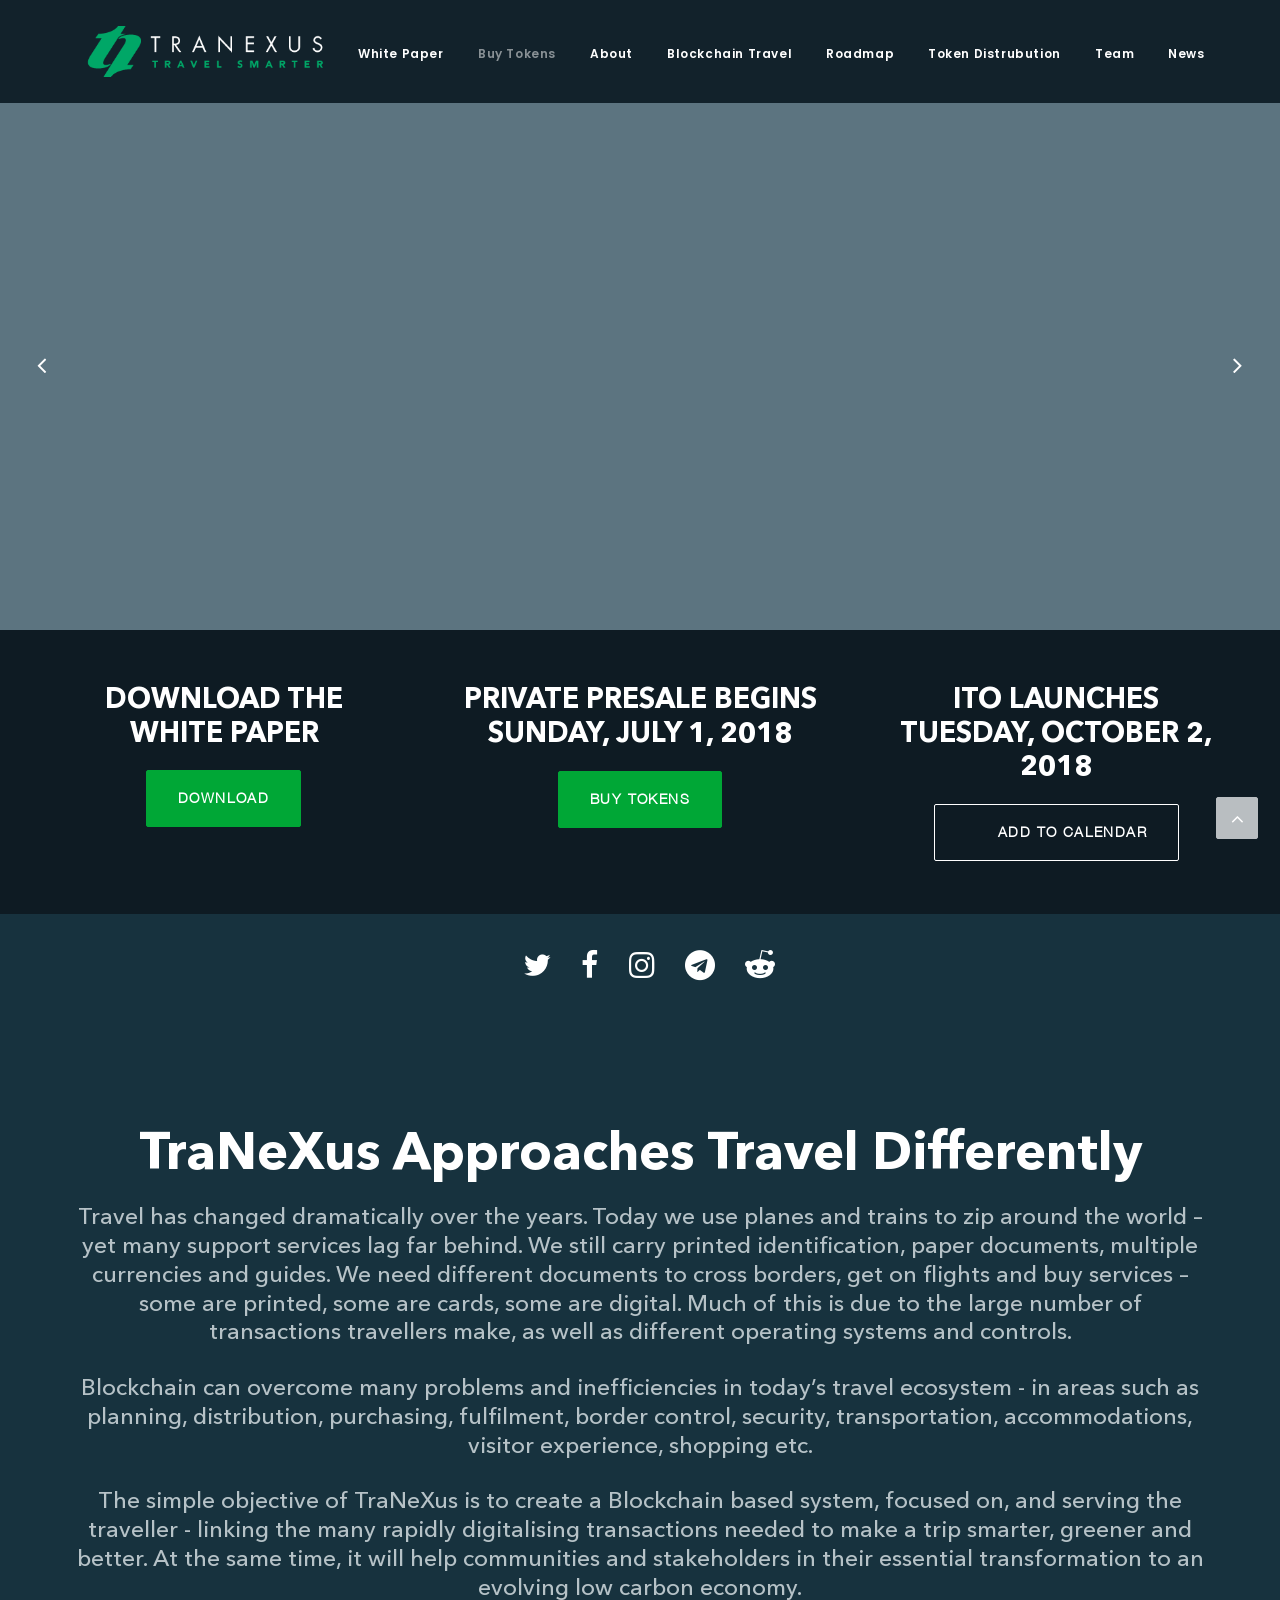
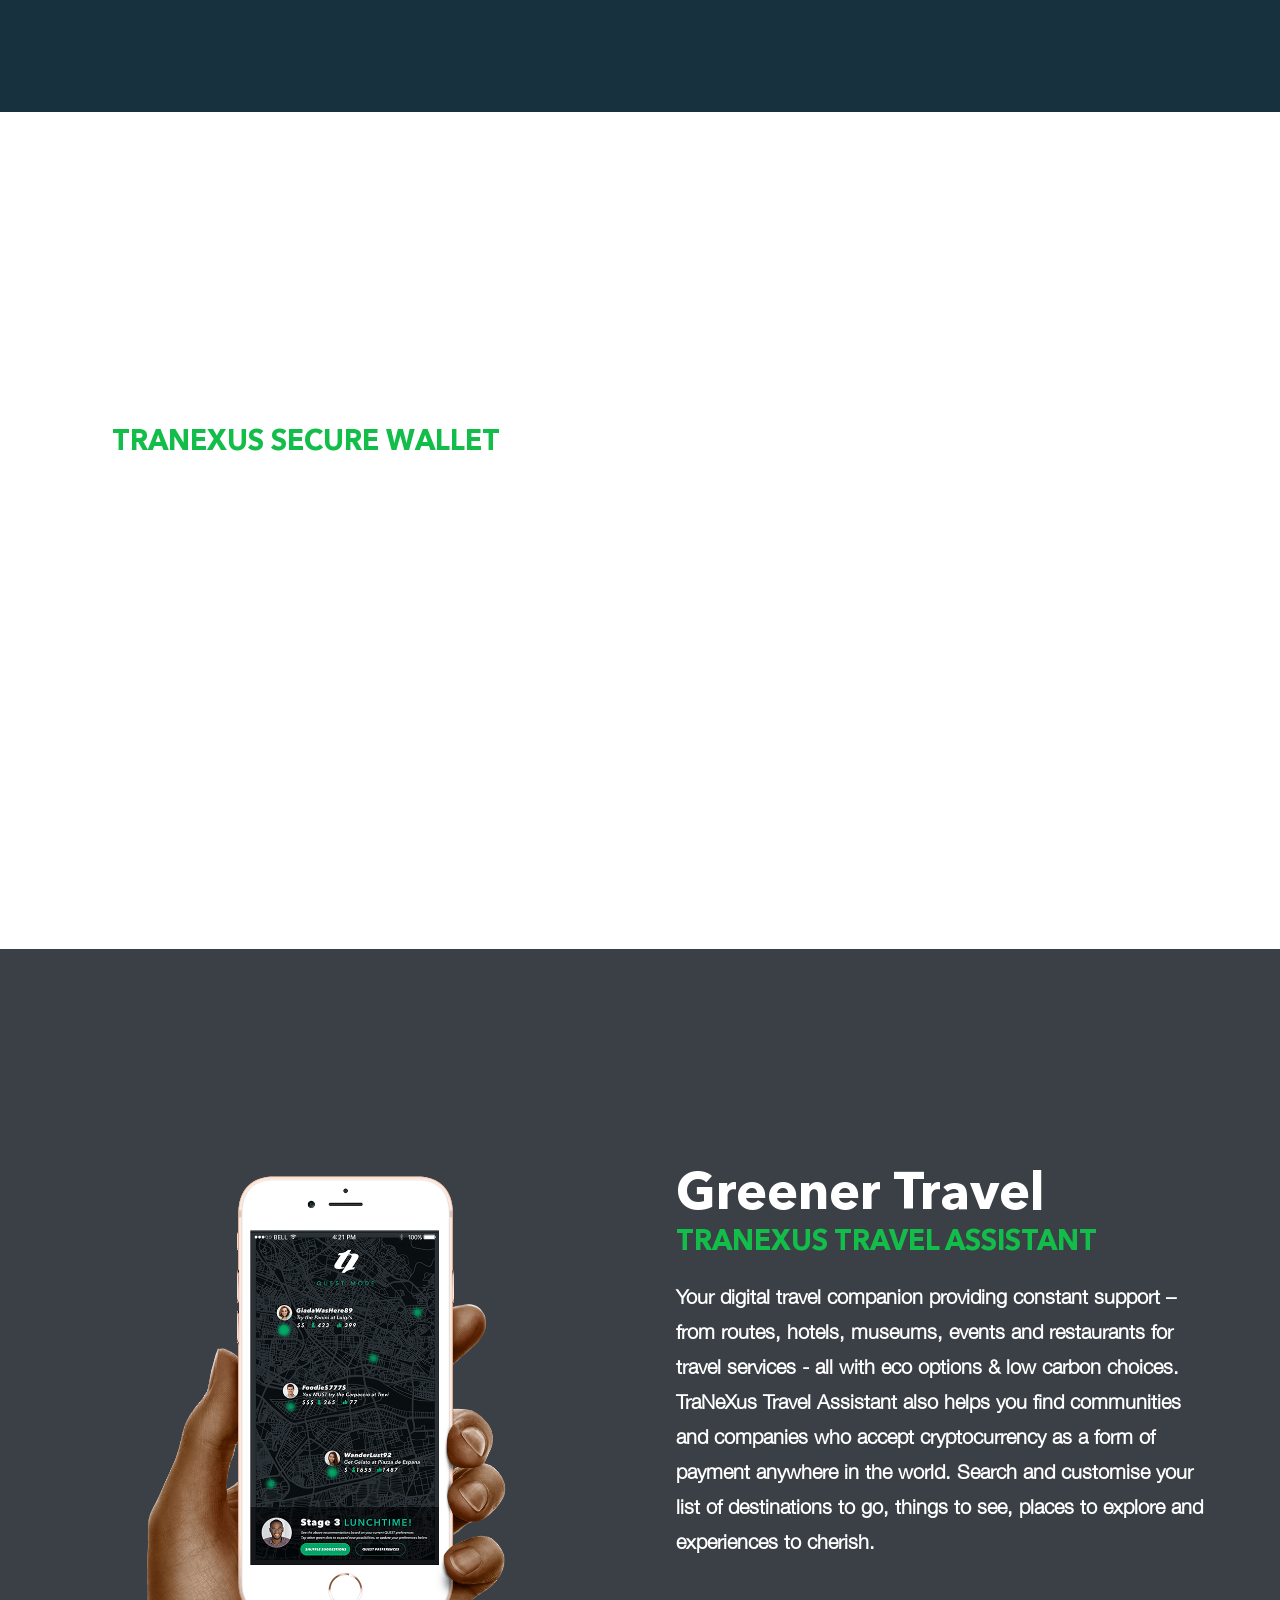
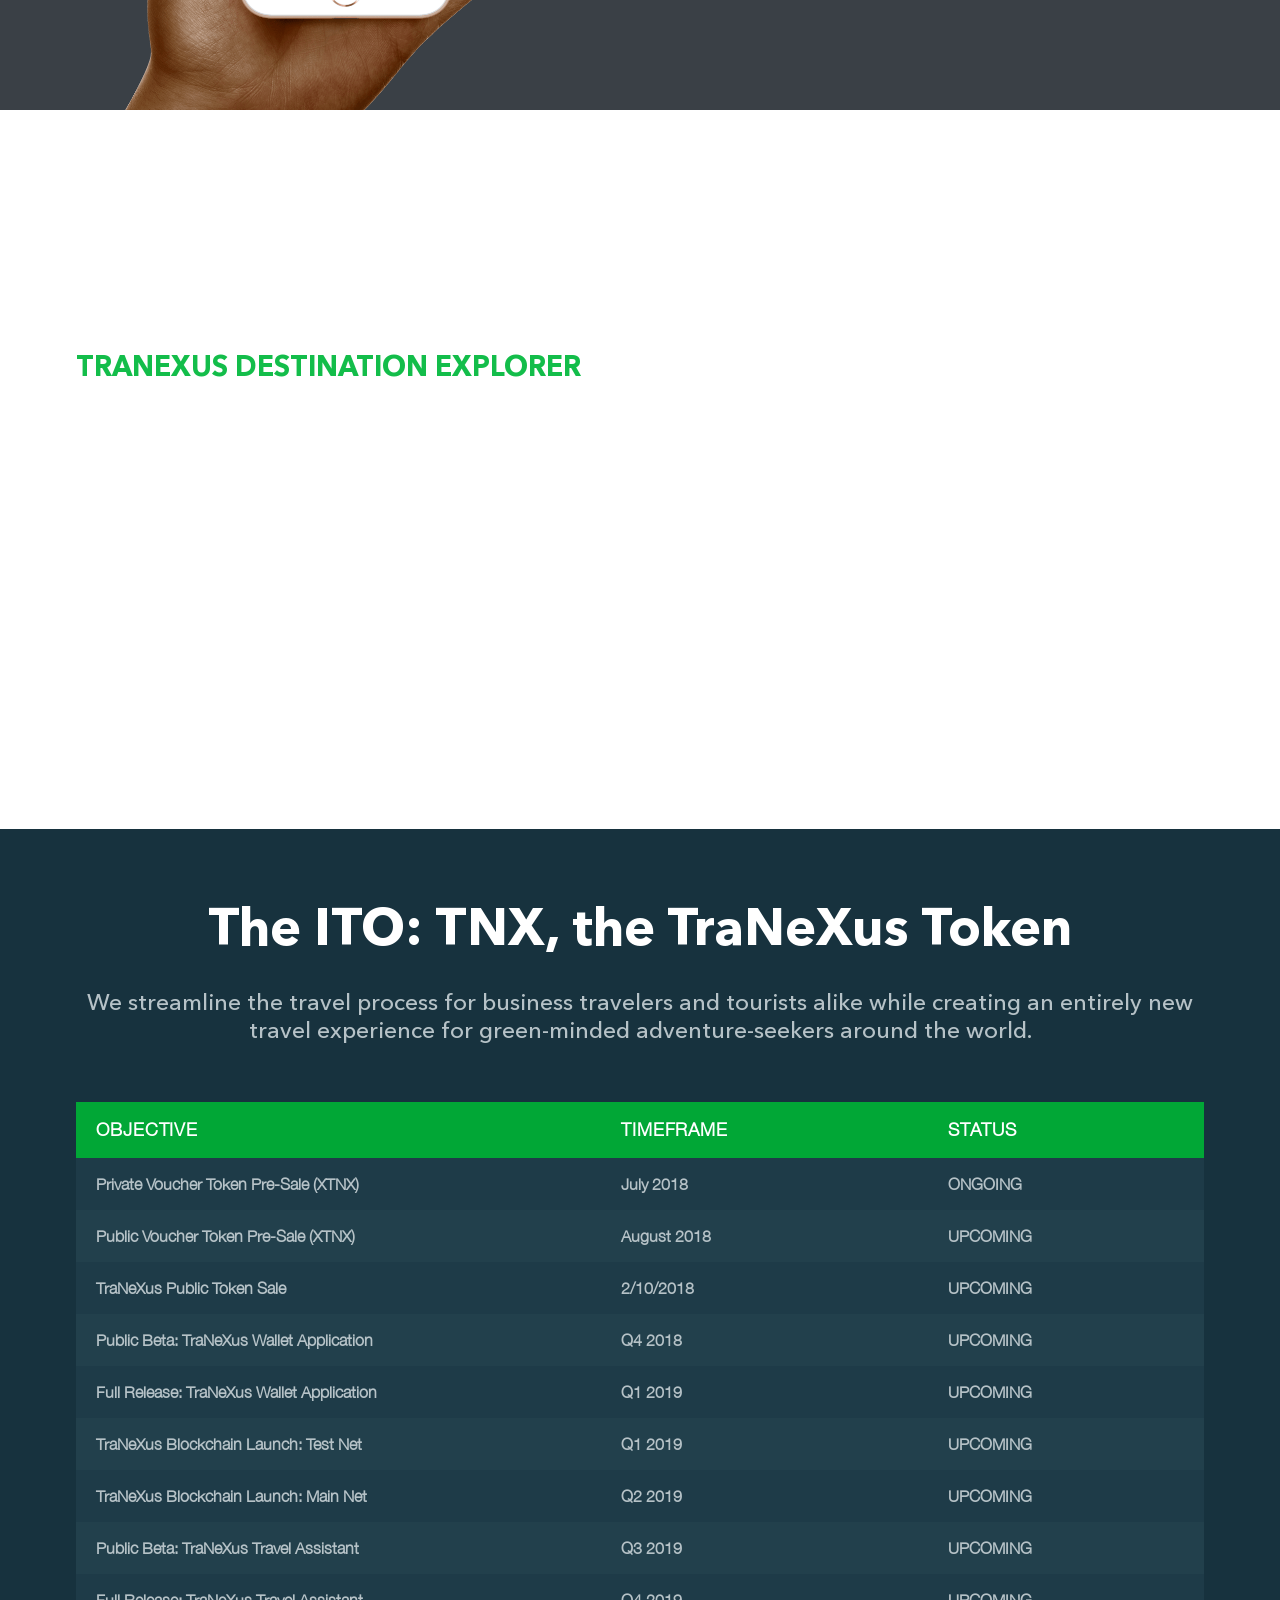
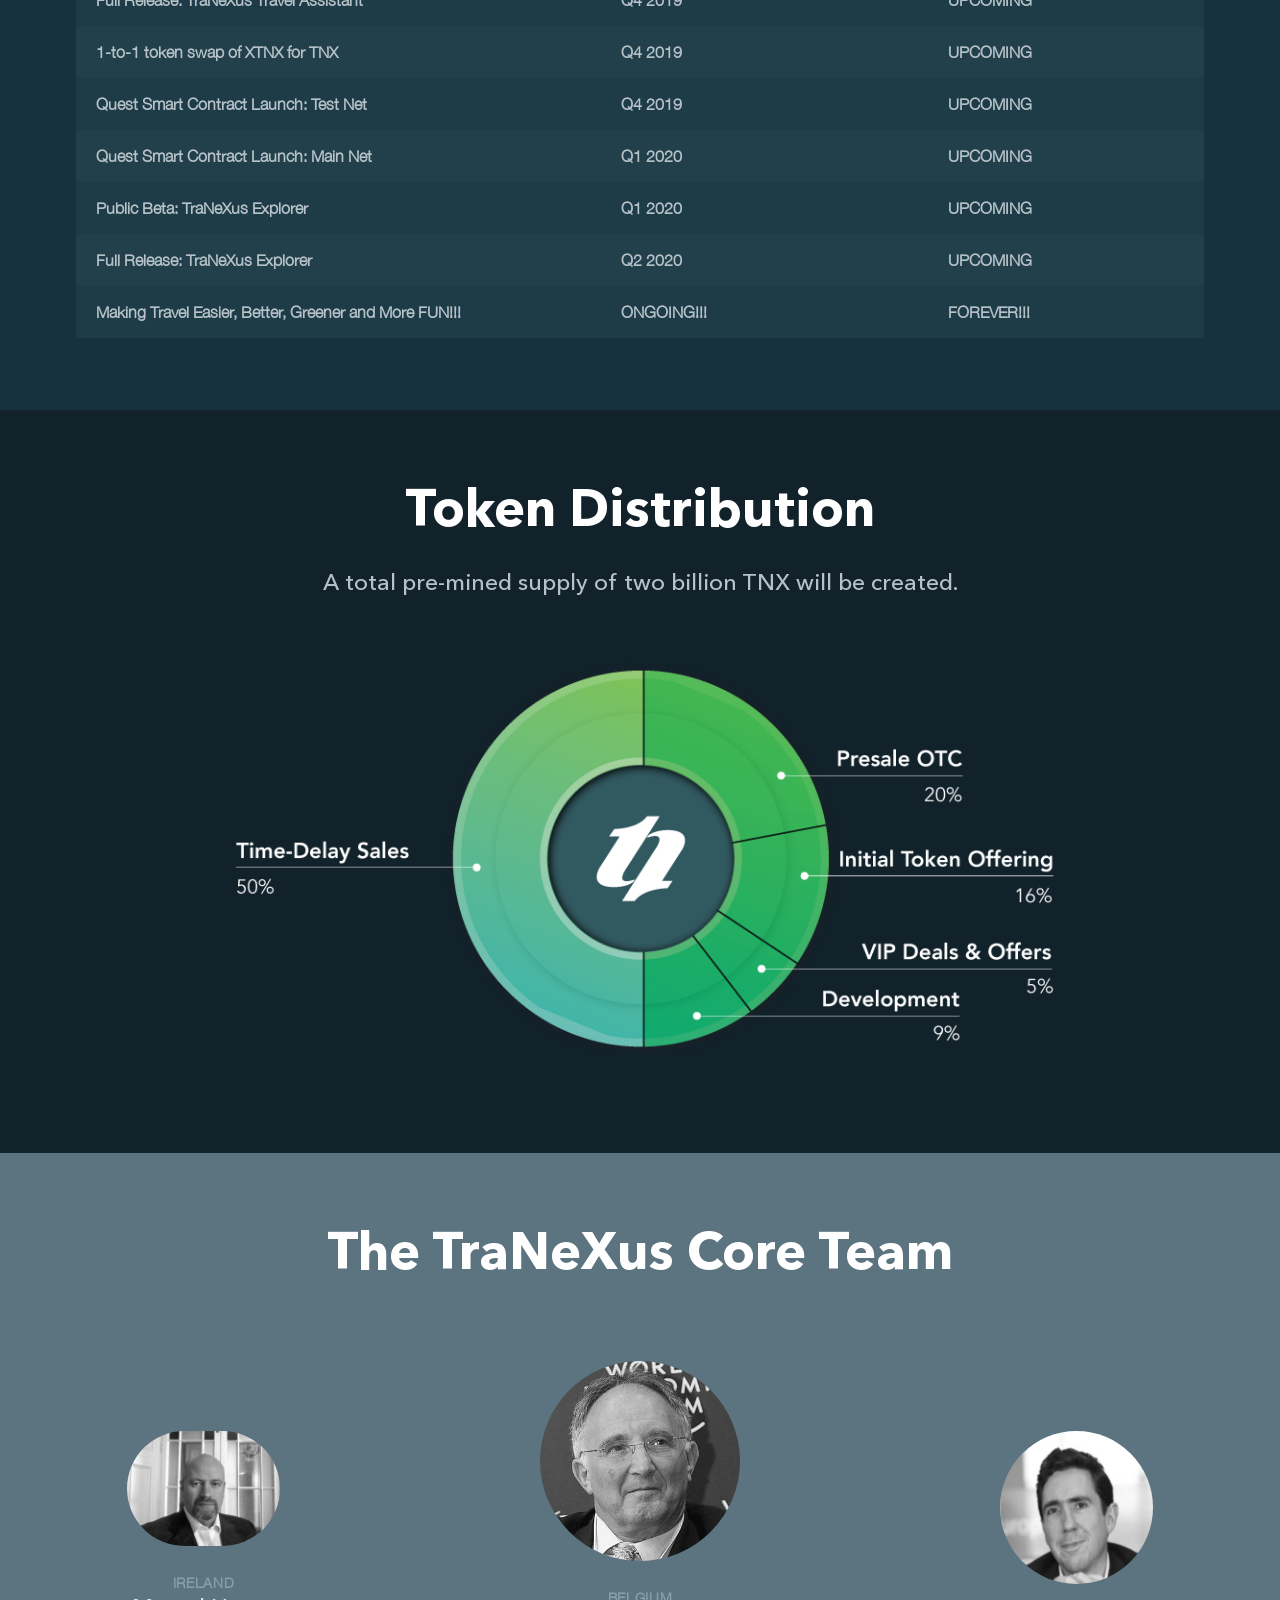
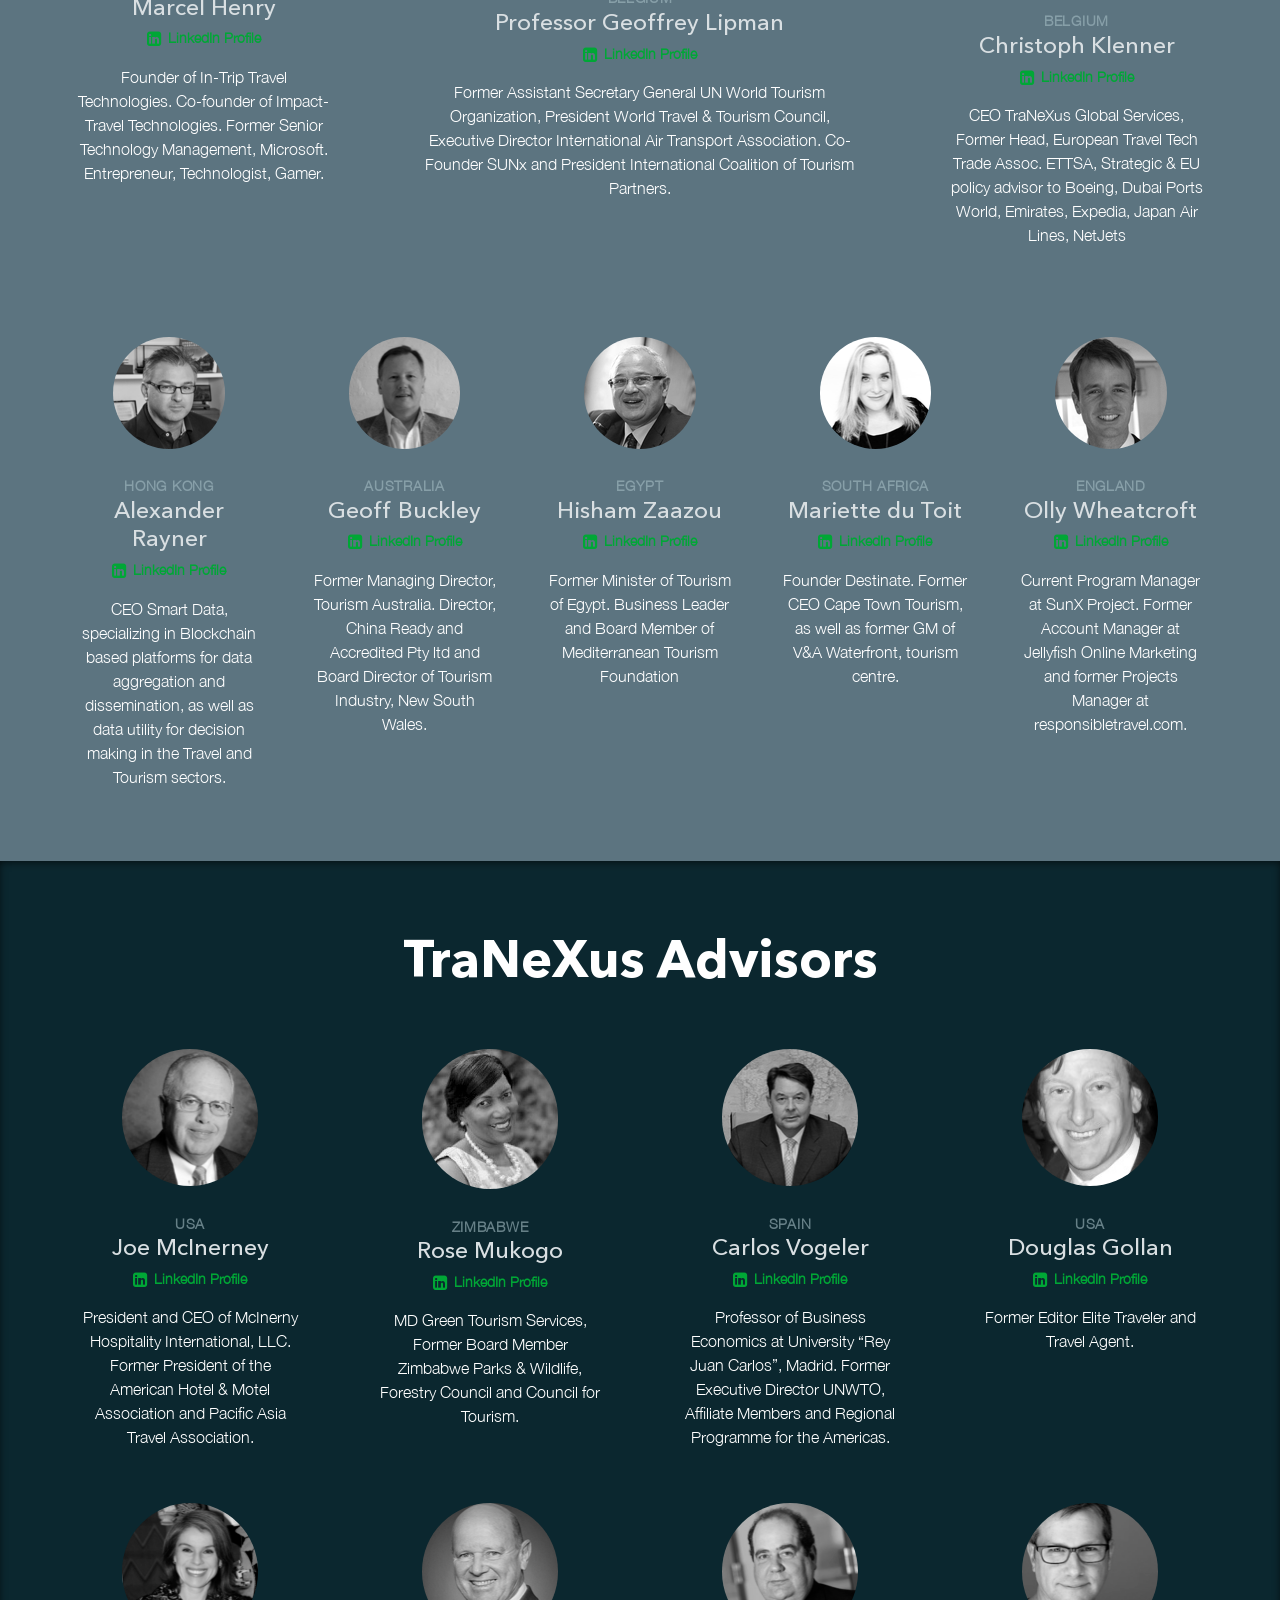
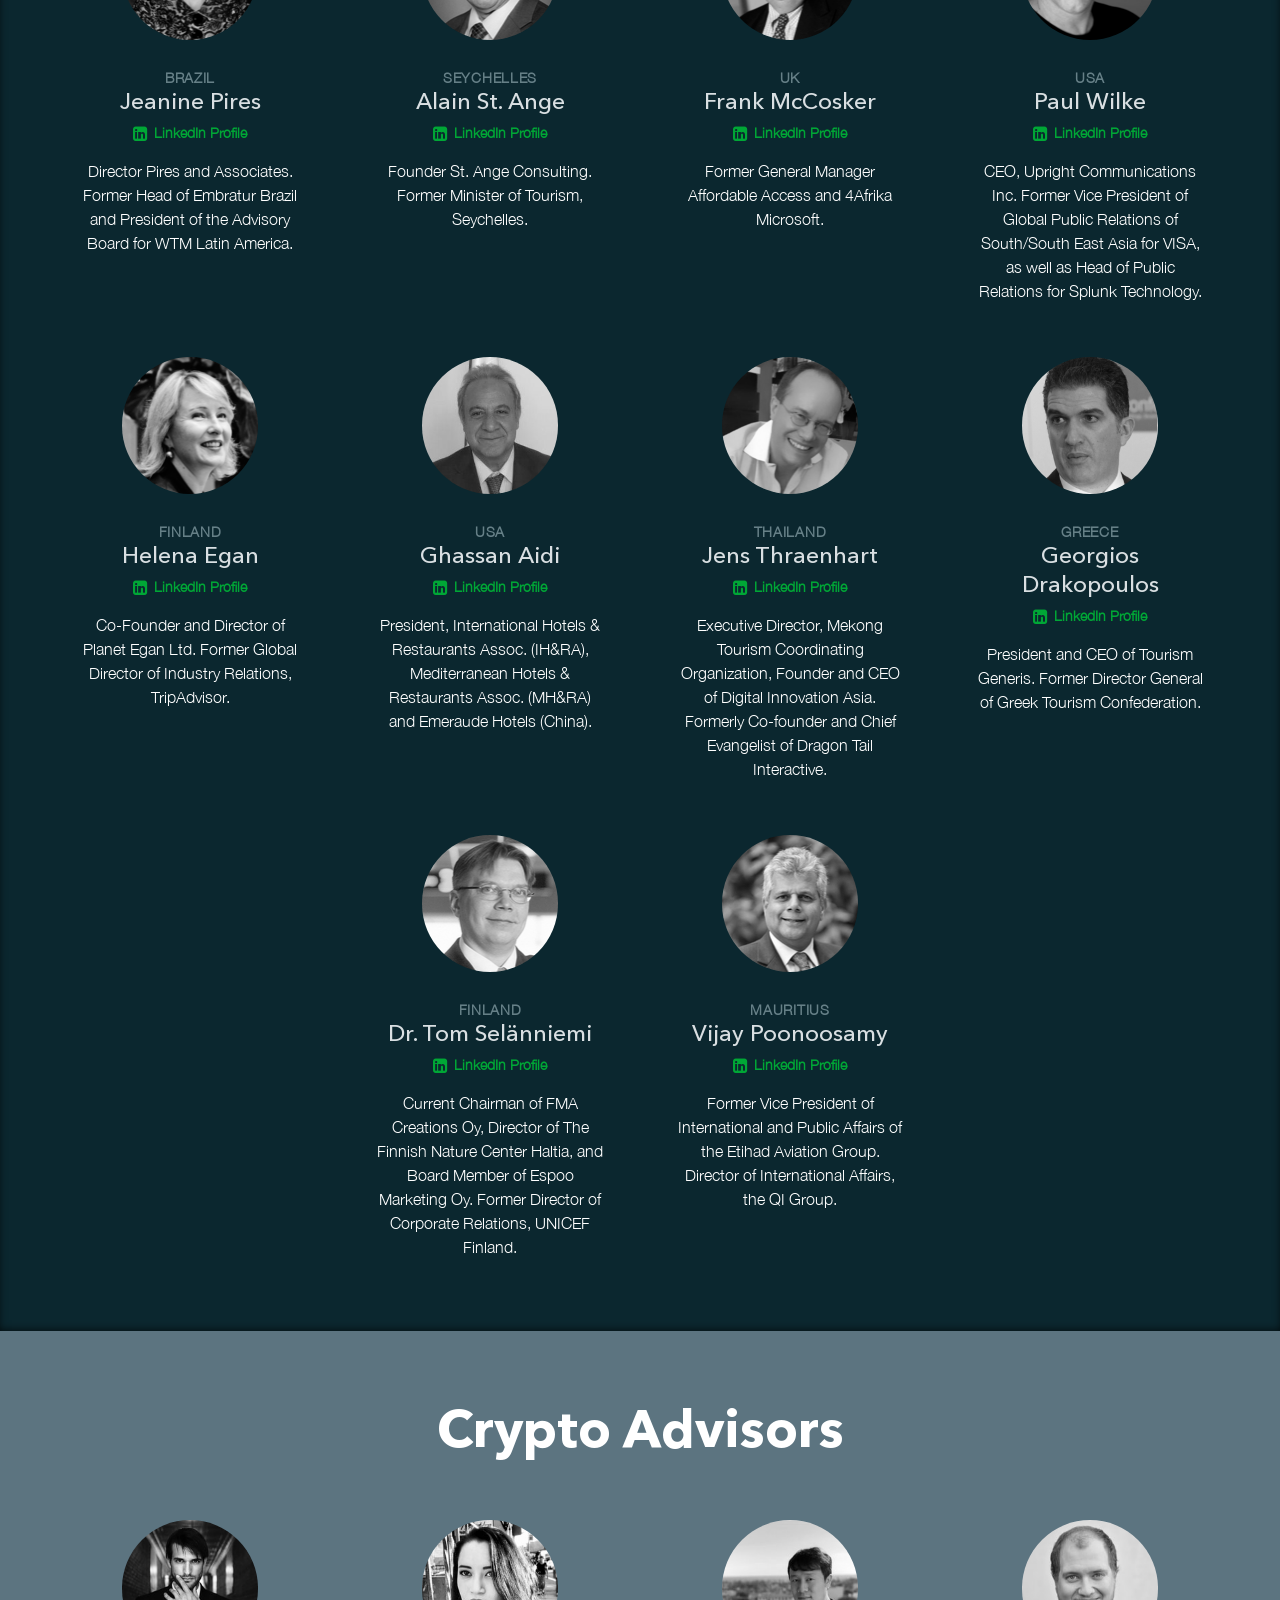
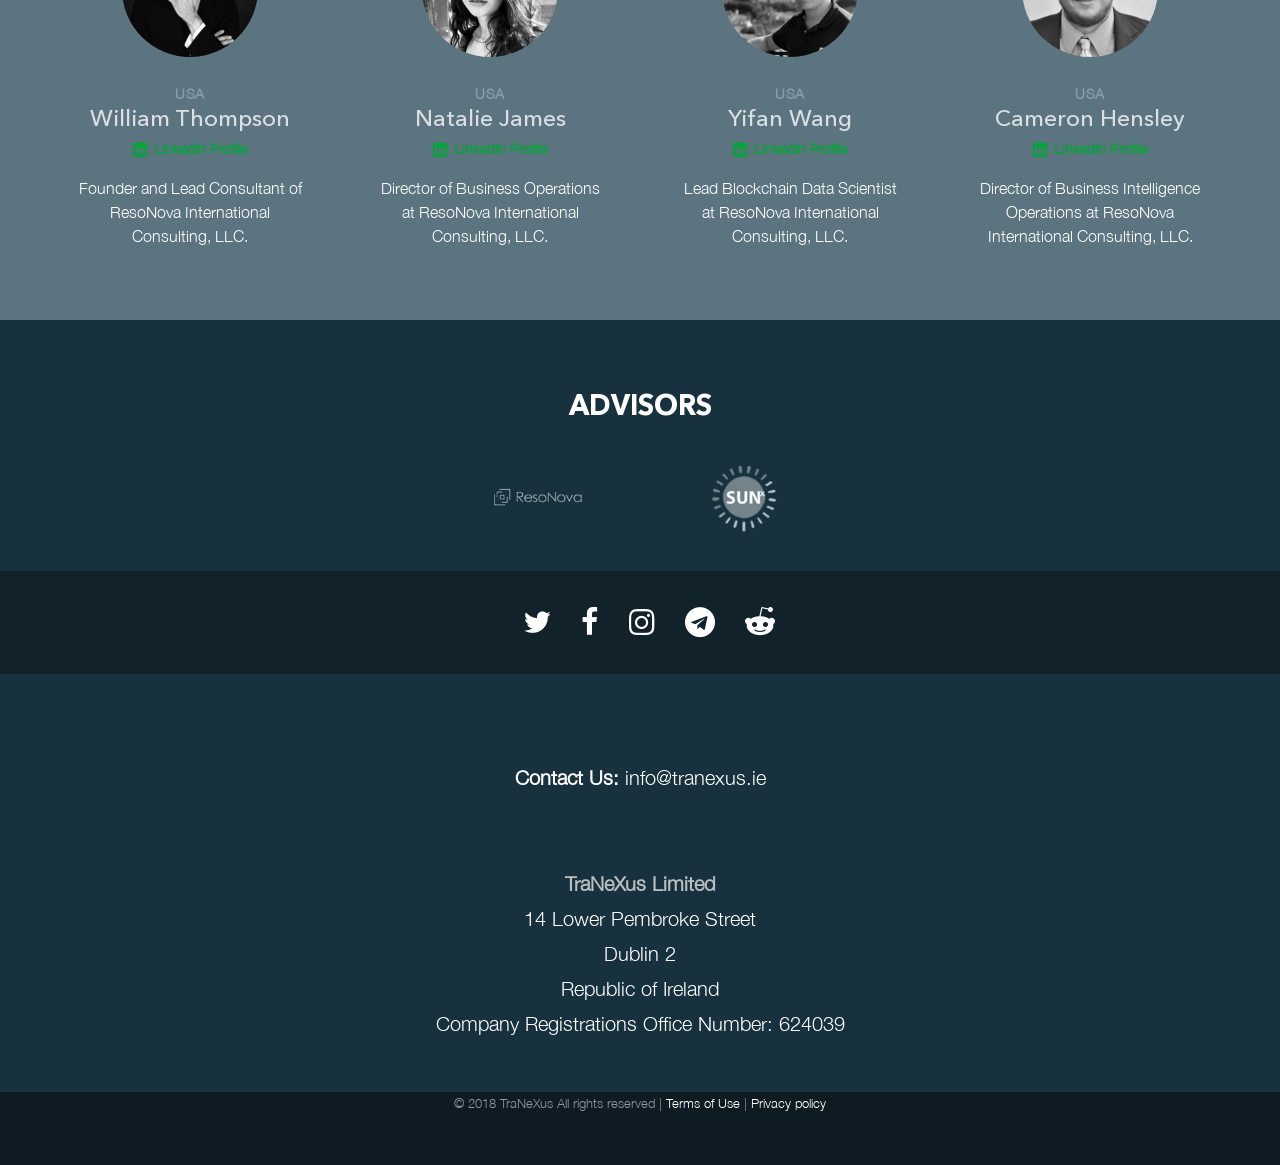
<file: docs/IndexOld.html>
<!DOCTYPE html>
<html class="no-touch" lang="en-US" xmlns="http://www.w3.org/1999/xhtml">
<head>
<!-- Global site tag (gtag.js) - Google Analytics -->
<script async src="https://www.googletagmanager.com/gtag/js?id=UA-114433226-1"></script>
<script>
  window.dataLayer = window.dataLayer || [];
  function gtag(){dataLayer.push(arguments);}
  gtag('js', new Date());
  gtag('config', 'UA-114433226-1');
</script>

<meta http-equiv="Content-Type" content="text/html; charset=UTF-8">
<meta name="viewport" content="width=device-width, initial-scale=1">
<title>TraNeXus &#8211; Travel Smarter With Blockchain</title>
<meta content="tranexus, bitcoin, blockchain, ico, blockchain travel, cryptocurrency, travel ico, thesunprogram, resonova" name="keywords">
<meta content="TraNeXus is a blockchain-based travel engine that aims to make the overall travel experience more fun, interactive, and streamlined for its users." name="description">
<meta name="referrer" content="origin">
	
<!-- Favicons and Branding -->
<meta property="og:image:width" content="279">
<meta property="og:image:height" content="279">
<meta property="og:title" content="TraNeXus">
<meta property="og:description" content="TraNeXus is a blockchain-based travel engine that aims to make the overall travel experience more fun, interactive, and streamlined for its users.">
<meta property="og:url" content="https://tranexus.com">
<meta property="og:image" content="https://tranexus.com/og-image.jpg">
<link rel="apple-touch-icon" sizes="180x180" href="/apple-touch-icon.png">
<link rel="icon" type="image/png" sizes="32x32" href="/favicon-32x32.png">
<link rel="icon" type="image/png" sizes="16x16" href="/favicon-16x16.png">
<link rel="manifest" href="/site.webmanifest">
<link rel="mask-icon" href="/safari-pinned-tab.svg" color="#017838">
<meta name="msapplication-TileColor" content="#00aba9">
<meta name="theme-color" content="#2b302d">
<!-- Favicons and Branding COMPLETE -->
	
<meta name='robots' content='noindex,follow' />
<link rel='dns-prefetch' href='//addevent.com' />
<link rel='dns-prefetch' href='//fonts.googleapis.com' />
<link rel='dns-prefetch' href='//s.w.org' />
<link rel="alternate" type="application/rss+xml" title="TraNeXus &raquo; Feed" href="feed/" />
<link rel="alternate" type="application/rss+xml" title="TraNeXus &raquo; Comments Feed" href="comments/feed/" />
<!-- <script type="text/javascript">
	window._wpemojiSettings = {"baseUrl":"https:\/\/s.w.org\/images\/core\/emoji\/2.4\/72x72\/","ext":".png","svgUrl":"https:\/\/s.w.org\/images\/core\/emoji\/2.4\/svg\/","svgExt":".svg","source":{"concatemoji":"js\/wp-emoji-release.min.js?ver=4.9.5"}};
	!function(a,b,c){function d(a,b){var c=String.fromCharCode;l.clearRect(0,0,k.width,k.height),l.fillText(c.apply(this,a),0,0);var d=k.toDataURL();l.clearRect(0,0,k.width,k.height),l.fillText(c.apply(this,b),0,0);var e=k.toDataURL();return d===e}function e(a){var b;if(!l||!l.fillText)return!1;switch(l.textBaseline="top",l.font="600 32px Arial",a){case"flag":return!(b=d([55356,56826,55356,56819],[55356,56826,8203,55356,56819]))&&(b=d([55356,57332,56128,56423,56128,56418,56128,56421,56128,56430,56128,56423,56128,56447],[55356,57332,8203,56128,56423,8203,56128,56418,8203,56128,56421,8203,56128,56430,8203,56128,56423,8203,56128,56447]),!b);case"emoji":return b=d([55357,56692,8205,9792,65039],[55357,56692,8203,9792,65039]),!b}return!1}function f(a){var c=b.createElement("script");c.src=a,c.defer=c.type="text/javascript",b.getElementsByTagName("head")[0].appendChild(c)}var g,h,i,j,k=b.createElement("canvas"),l=k.getContext&&k.getContext("2d");for(j=Array("flag","emoji"),c.supports={everything:!0,everythingExceptFlag:!0},i=0;i<j.length;i++)c.supports[j[i]]=e(j[i]),c.supports.everything=c.supports.everything&&c.supports[j[i]],"flag"!==j[i]&&(c.supports.everythingExceptFlag=c.supports.everythingExceptFlag&&c.supports[j[i]]);c.supports.everythingExceptFlag=c.supports.everythingExceptFlag&&!c.supports.flag,c.DOMReady=!1,c.readyCallback=function(){c.DOMReady=!0},c.supports.everything||(h=function(){c.readyCallback()},b.addEventListener?(b.addEventListener("DOMContentLoaded",h,!1),a.addEventListener("load",h,!1)):(a.attachEvent("onload",h),b.attachEvent("onreadystatechange",function(){"complete"===b.readyState&&c.readyCallback()})),g=c.source||{},g.concatemoji?f(g.concatemoji):g.wpemoji&&g.twemoji&&(f(g.twemoji),f(g.wpemoji)))}(window,document,window._wpemojiSettings);
</script> -->
<style type="text/css">
img.wp-smiley,
img.emoji {
	display: inline !important;
	border: none !important;
	box-shadow: none !important;
	height: 1em !important;
	width: 1em !important;
	margin: 0 .07em !important;
	vertical-align: -0.1em !important;
	background: none !important;
	padding: 0 !important;
}
</style>
<link rel='stylesheet' id='uncode-style-css'  href='themes/uncode/library/css/style.css' type='text/css' media='all' />
<style id='uncode-style-inline-css' type='text/css'>
	@media (min-width: 960px) { .limit-width { max-width: 1200px; margin: auto;}}
</style>
<link rel='stylesheet' id='uncode-custom-style-css'  href='themes/uncode/library/css/style-custom.css' type='text/css' media='all' />
<link rel='stylesheet' id='child-style-css'  href='themes/tranexus/style.css' type='text/css' media='all' />
<link rel='stylesheet' id='uncode-icons-css'  href='themes/uncode/library/css/uncode-icons.css' type='text/css' media='all' />
<link rel='stylesheet' id='uncodefont-google-css' href='https://fonts.googleapis.com/css?family=Poppins%3A300%2Cregular%2C500%2C600%2C700%7CDroid+Serif%3Aregular%2Citalic%2C700%2C700italic%7CDosis%3A200%2C300%2Cregular%2C500%2C600%2C700%2C800%7CPlayfair+Display%3Aregular%2Citalic%2C700%2C700italic%2C900%2C900italic%7COswald%3A300%2Cregular%2C700%7CRoboto%3A100%2C100italic%2C300%2C300italic%2Cregular%2Citalic%2C500%2C500italic%2C700%2C700italic%2C900%2C900italic%7CNunito%3A200%2C200italic%2C300%2C300italic%2Cregular%2Citalic%2C600%2C600italic%2C700%2C700italic%2C900%2C900italic&#038;subset=devanagari%2Clatin-ext%2Clatin%2Ccyrillic%2Cvietnamese%2Cgreek%2Ccyrillic-ext%2Cgreek-ext&#038;ver=1.0.0' type='text/css' media='all' />
<script type='text/javascript' src='js/jquery/jquery.js?ver=1.12.4'></script>
<script type='text/javascript' src='js/jquery/jquery-migrate.min.js?ver=1.4.1'></script>
<script type='text/javascript' src='themes/tranexus/js/custom.js?ver=4.9.5'></script>
<script type='text/javascript' src='https://addevent.com/libs/atc/1.6.1/atc.min.js?ver=4.9.5'></script>
<script type='text/javascript'>
var mejsL10n = {"language":"en","strings":{"mejs.install-flash":"You are using a browser that does not have Flash player enabled or installed. Please turn on your Flash player plugin or download the latest version from https:\/\/get.adobe.com\/flashplayer\/","mejs.fullscreen-off":"Turn off Fullscreen","mejs.fullscreen-on":"Go Fullscreen","mejs.download-video":"Download Video","mejs.fullscreen":"Fullscreen","mejs.time-jump-forward":["Jump forward 1 second","Jump forward %1 seconds"],"mejs.loop":"Toggle Loop","mejs.play":"Play","mejs.pause":"Pause","mejs.close":"Close","mejs.time-slider":"Time Slider","mejs.time-help-text":"Use Left\/Right Arrow keys to advance one second, Up\/Down arrows to advance ten seconds.","mejs.time-skip-back":["Skip back 1 second","Skip back %1 seconds"],"mejs.captions-subtitles":"Captions\/Subtitles","mejs.captions-chapters":"Chapters","mejs.none":"None","mejs.mute-toggle":"Mute Toggle","mejs.volume-help-text":"Use Up\/Down Arrow keys to increase or decrease volume.","mejs.unmute":"Unmute","mejs.mute":"Mute","mejs.volume-slider":"Volume Slider","mejs.video-player":"Video Player","mejs.audio-player":"Audio Player","mejs.ad-skip":"Skip ad","mejs.ad-skip-info":["Skip in 1 second","Skip in %1 seconds"],"mejs.source-chooser":"Source Chooser","mejs.stop":"Stop","mejs.speed-rate":"Speed Rate","mejs.live-broadcast":"Live Broadcast","mejs.afrikaans":"Afrikaans","mejs.albanian":"Albanian","mejs.arabic":"Arabic","mejs.belarusian":"Belarusian","mejs.bulgarian":"Bulgarian","mejs.catalan":"Catalan","mejs.chinese":"Chinese","mejs.chinese-simplified":"Chinese (Simplified)","mejs.chinese-traditional":"Chinese (Traditional)","mejs.croatian":"Croatian","mejs.czech":"Czech","mejs.danish":"Danish","mejs.dutch":"Dutch","mejs.english":"English","mejs.estonian":"Estonian","mejs.filipino":"Filipino","mejs.finnish":"Finnish","mejs.french":"French","mejs.galician":"Galician","mejs.german":"German","mejs.greek":"Greek","mejs.haitian-creole":"Haitian Creole","mejs.hebrew":"Hebrew","mejs.hindi":"Hindi","mejs.hungarian":"Hungarian","mejs.icelandic":"Icelandic","mejs.indonesian":"Indonesian","mejs.irish":"Irish","mejs.italian":"Italian","mejs.japanese":"Japanese","mejs.korean":"Korean","mejs.latvian":"Latvian","mejs.lithuanian":"Lithuanian","mejs.macedonian":"Macedonian","mejs.malay":"Malay","mejs.maltese":"Maltese","mejs.norwegian":"Norwegian","mejs.persian":"Persian","mejs.polish":"Polish","mejs.portuguese":"Portuguese","mejs.romanian":"Romanian","mejs.russian":"Russian","mejs.serbian":"Serbian","mejs.slovak":"Slovak","mejs.slovenian":"Slovenian","mejs.spanish":"Spanish","mejs.swahili":"Swahili","mejs.swedish":"Swedish","mejs.tagalog":"Tagalog","mejs.thai":"Thai","mejs.turkish":"Turkish","mejs.ukrainian":"Ukrainian","mejs.vietnamese":"Vietnamese","mejs.welsh":"Welsh","mejs.yiddish":"Yiddish"}};
</script>
<script type='text/javascript' src='js/mediaelement/mediaelement-and-player.min.js?ver=4.2.6-78496d1'></script>
<script type='text/javascript' src='js/mediaelement/mediaelement-migrate.min.js?ver=4.9.5'></script>
<script type='text/javascript'>
/* <![CDATA[ */
//var _wpmejsSettings = {"pluginPath":"\/js\/mediaelement\/","classPrefix":"mejs-","stretching":"responsive"};
/* ]]> */
</script>
<script type='text/javascript' src='themes/uncode/library/js/ai-uncode.js'  id='uncodeAI' data-home='/' data-path='/' data-breakpoints-images='258,516,720,1032,1440,2064,2880'></script>
<script type='text/javascript'>
/* <![CDATA[ */
var SiteParameters =   {"site_url":"https:\/\/tranexus.com\/","theme_directory":"https:\/\/tranexus.com\/themes\/uncode","days":"days","hours":"hours","minutes":"minutes","seconds":"seconds","constant_scroll":"on","scroll_speed":"2","parallax_factor":"0.25","loading":"Loading\u2026","slide_name":"slide","slide_footer":"footer"};
/* ]]> */
</script>
<script type='text/javascript' src='themes/uncode/library/js/init.js?ver=1236254070'></script>
<!--<link rel='https://api.w.org/' href='wp-json/' /> -->
<meta name="generator" content="WordPress 4.9.5" />
<link rel="canonical" href="https://tranexus.com" />
<link rel='shortlink' href='https://tranexus.com' />
<!-- <link rel="alternate" type="application/json+oembed" href="wp-json/oembed/1.0/embed?url=http%3A%2F%2Ftranexus.com%2F" /> 
<link rel="alternate" type="text/xml+oembed" href="wp-json/oembed/1.0/embed?url=http%3A%2F%2Ftranexus.com%2F&#038;format=xml" /> -->
		<style type="text/css">.recentcomments a{display:inline !important;padding:0 !important;margin:0 !important;}</style>
		<!--[if lte IE 9]><link rel="stylesheet" type="text/css" href="content/plugins/uncode-js_composer/assets/css/vc_lte_ie9.min.css" media="screen"><![endif]-->
		<style type="text/css" data-type="vc_custom-css">.shift_up_btn {
    margin-top: -18px !important;
}
.dark_bg .product_subtitle {
    color: #13bd4a !important;
}
.row-container.style-dark-bg.footer-center.footer-last {
    padding-top: 0px !important;
    padding-bottom: 50px !important;
}
.bottom_footer_row {
    padding-bottom: 15px !important;
    padding-top: 50px;
}
.hero_slider_row .owl-carousel-wrapper, .hero_slider_row .wpb_layerslider_element {
    /*position: absolute;
    top: 0;
    height: 100%;
    z-index: -1;
    width: 100%;*/
}
.hero_slider_row .row {
    padding-top: 0px !important;
    padding-bottom: 0px !important;
}
.hero_slider_row .wpb_layerslider_element {
    margin-top: 0px !important;
}
@media (max-width: 1100px) {
    .extra_padding_hide {
        display: none !important;
    }
}
@media (min-width: 960px) {
    .mobile_phone_image_row .mobile_phone_image .uncode-single-media-wrapper img {
        max-height: 550px;
        width: auto;
    }
}
@media (max-width: 959px) {
    .mobile_phone_image_row .mobile_phone_image .uncode-single-media-wrapper img {
        max-width: 600px;
        width: 95%;
        margin: 0 auto;
    }
}
.mobile_only.advisor_row img {
    max-width: 350px;
    margin: 0 auto;
}
@media (max-width: 900px) and (min-width: 851px) {
    .mobile_phone_image_row .mobile_phone_image .uncode-single-media-wrapper img {
        width: 100%;
    }
}
@media (max-width: 850px) and (min-width: 801px) {
    .main-container .row-container.mobile_phone_image_row > .row > .row-inner .col-lg-6:nth-child(1) .mobile_phone_image {
        left: -10%;
        width: 120%;
    }
    .main-container .row-container.mobile_phone_image_row > .row > .row-inner .col-lg-6:nth-child(2) .mobile_phone_image {
        right: -10%;
        width: 120%;
    }
}
@media (max-width: 800px) and (min-width: 740px) {
    .main-container .row-container.mobile_phone_image_row > .row > .row-inner .col-lg-6:nth-child(1) .mobile_phone_image {
        left: -20%;
        width: 130%;
    }
    .main-container .row-container.mobile_phone_image_row > .row > .row-inner .col-lg-6:nth-child(2) .mobile_phone_image {
        right: -20%;
        width: 130%;
    }
}
@media (min-width: 740px) {
    .main-container .row-container.mobile_phone_image_row > .row {
        padding-bottom: 0px;
        display: table;
    }
    .main-container .row-container.mobile_phone_image_row > .row > .row-inner {
        display: table-row;
    }
    .main-container .row-container.mobile_phone_image_row > .row > .row-inner .mobile_phone_image {
        position: absolute;
        bottom: 0;
    }
    .main-container .row-container.mobile_phone_image_row .col-lg-6 {
        display: table-cell;
        height: 100%;
        float: none;
    }
    .main-container .row-container.mobile_phone_image_row .col-lg-6 .tmb .t-entry-visual {
        overflow: visible;
    }
}
@media (max-width: 739px) {
    .mobile_phone_image_row .mobile_phone_image .uncode-single-media-wrapper img {
        width: 65%;
    }
    .mobile_phone_image_row > .row {
        padding-bottom: 0px !important;
    }
    .mobile_phone_image_row {
        margin-bottom: -15px;
    }
    .z_index_bump_1 {
        z-index: 1;
    }
    .z_index_bump_2 {
        z-index: 2;
    }
}
@media (max-width: 420px) {
    .mobile_phone_image_row .mobile_phone_image .uncode-single-media-wrapper img {
        width: 95%;
    }
}
.hero_slider_row .owl-carousel-wrapper .owl-item .row-child {
    padding: 0 !important;
}
.hero_slider_row .hero_text .row {
    max-width: 1200px !important;
    margin: 0 auto !important;
    padding: 36px 36px 36px 36px;
}
.pie_chart {
    margin: 0 auto;
    max-width: 900px;
}
.home_hero_slider .owl-height,.home_hero_slider .owl-stage,.home_hero_slider .owl-item,.home_hero_slider .uncode-slider .row-inner {
    height: 100% !important;
}
.home_hero_slider .owl-height .column_child, .home_hero_slider .uncoltable {
    display: block !important;
}
.home_hero_slider .owl-height .uncont,.home_hero_slider .owl-height .uncol,.home_hero_slider .owl-height .uncode-single-media, .home_hero_slider .owl-height .uncode-single-media div, .home_hero_slider .owl-height .row-inner .uncol div  {
    height: 100% !important;
    display: block !important;
}
ul.timeline {
    padding: 0px !important;
}
.member_team_stacked .wpb_raw_code .wpb_wrapper {
    display: table;
    width: 100% !important;
}
.tranexus_timeline .line {
    width: 100%;
    position: absolute;
    border-top: 2px solid #01a737;
}
ul.timeline li {
    list-style: none;
    width: 50%;
    display: inline-block;
    position: relative;
    padding-left: 30px;
    padding-right: 30px;
}
ul.timeline li i:before {
    content: '';
    width: 10px;
    height: 10px;
    border: 2px solid #01a737;
    display: block;
    border-radius: 100%;
    margin-top: 28px;
    margin-left: -6px;
}
ul.timeline li i {
    height: 30px;
    position: absolute;
    border-left: 2px solid #01a737;
    top: 0px;
    left: 0px;
}
ul.timeline li i:after {
    content: '';
    width: 8px;
    height: 8px;
    display: block;
    border-radius: 100%;
    margin-top: -41px;
    margin-left: -5px;
    background: #01a737;
}
ul.timeline li h3 {
    color: #fff !important;
}
.dark_bg.member_team_stacked .background-inner {
    background-size: auto !important;
}
.homepage_slider.row-container .owl-carousel-wrapper {
    height: 100% !important;
}
.inset_member_row .background-wrapper {
	background: #0b272f;
    box-shadow: 0px 0px 10px rgba(0, 0, 0, 0.8) inset;
}
.inset_member_row .background-wrapper .background-inner {
	opacity: .5;
}
@media (min-width: 960px) {
    body .five_across_member_row .uncoltable .uncell .uncont .member_vertical_layout {
        display: inline-block;
        width: 16.5%;
        margin-right: 4.375%;
        vertical-align: top;
        margin-top: 36px !important;
    }
    body .five_across_member_row .uncoltable .uncell .uncont .member_vertical_layout:last-child {
        margin-right: 0;
    }/*
    .member_vertical_layout .text_col a {
        position: absolute;
        left: 50%;
        margin-left: -61px;
        bottom: 0;
    }
    .member_vertical_layout  {
        padding-bottom: 50px;
    }
    .member_vertical_row .uncell, .member_vertical_row .uncont, .member_vertical_row .member_vertical_layout  {
        height: 100% !important;
    }*/
}
@media (max-width: 959px) {
    .homepage_slider .background-wrapper:after {
        content: '';
        background: rgba(0, 0, 0, 0.62);
        position: absolute;
        height: 100%;
        width: 100%;
    }
    .homepage_slider .light_slider_row .background-wrapper:after {
        background: rgba(255, 255, 255, 0.5);
    }
    /* .homepage_slider .half_text .column_child.col-lg-6:nth-child(1) {
        width: 50%;
        display: table-cell;
    } */
}
// Temp fix
span.mce_SELRES_end, span.mce_SELRES_start {
    display: none !important;
}</style><style type="text/css" data-type="vc_shortcodes-custom-css">.vc_custom_1522383778681{margin-top: 0px !important;}.vc_custom_1522475132387{margin-top: 0px !important;}.vc_custom_1522886923692{margin-bottom: 0px !important;}.vc_custom_1522886916961{margin-bottom: 0px !important;}</style><noscript><style type="text/css"> .wpb_animate_when_almost_visible { opacity: 1; }</style></noscript></head>
<body class="home page-template-default page page-id-316  style-color-lxmt-bg smooth-scroller hmenu hmenu-position-right header-full-width main-center-align menu-mobile-transparent menu-mobile-centered wpb-js-composer js-comp-ver-5.4.7 vc_responsive" data-border="0">
		<div class="body-borders" data-border="0"><div class="top-border body-border-shadow"></div><div class="right-border body-border-shadow"></div><div class="bottom-border body-border-shadow"></div><div class="left-border body-border-shadow"></div><div class="top-border style-light-bg"></div><div class="right-border style-light-bg"></div><div class="bottom-border style-light-bg"></div><div class="left-border style-light-bg"></div></div>	<div class="box-wrapper">
		<div class="box-container">
		<script type="text/javascript">UNCODE.initBox();</script>
		<div class="menu-wrapper menu-sticky">
													
													<header id="masthead" class="navbar menu-primary menu-dark submenu-light style-dark-original menu-with-logo">
														<div class="menu-container style-color-nhtu-bg menu-no-borders">
															<div class="row-menu limit-width">
																<div class="row-menu-inner">
																	<div id="logo-container-mobile" class="col-lg-0 logo-container middle">
																		<div id="main-logo" class="navbar-header style-dark">
																			<a href="https://tranexus.com" class="navbar-brand" data-minheight="20"><div class="logo-image logo-skinnable" data-maxheight="75" style="height: 75px;"><img src="uploads/2018/03/logo_horizontal_med-1.png" alt="logo" width="258" height="72" class="img-responsive adaptive-async" data-width="269" data-height="75" data-singlew="null" data-singleh="null" data-crop="" data-fixed="height" /></div></a>
																		</div>
																		<div class="mmb-container"><div class="mobile-menu-button mobile-menu-button-dark lines-button x2"><span class="lines"></span></div></div>
																	</div>
																	<div class="col-lg-12 main-menu-container middle">
																		<div class="menu-horizontal">
																			<div class="menu-horizontal-inner">
																				<div class="nav navbar-nav navbar-main navbar-nav-last"><ul id="menu-landing-page" class="menu-primary-inner menu-smart sm"><li id="menu-item-613" class="menu-item menu-item-type-custom menu-item-object-custom menu-item-613 menu-item-link"><a title="White Paper" href="#whitepaper">White Paper<i class="fa fa-angle-right fa-dropdown"></i></a></li>
<li id="menu-item-614" class="menu-item menu-item-type-custom menu-item-object-custom menu-item-614 menu-item-link"><a title="Buy Tokens" href="#whitepaper">Buy Tokens<i class="fa fa-angle-right fa-dropdown"></i></a></li>
<li id="menu-item-615" class="menu-item menu-item-type-custom menu-item-object-custom menu-item-615 menu-item-link"><a title="About" href="#about">About<i class="fa fa-angle-right fa-dropdown"></i></a></li>
<li id="menu-item-616" class="menu-item menu-item-type-custom menu-item-object-custom menu-item-616 menu-item-link"><a title="Blockchain Travel" href="#blockchaintravel">Blockchain Travel<i class="fa fa-angle-right fa-dropdown"></i></a></li>
<li id="menu-item-610" class="menu-item menu-item-type-custom menu-item-object-custom menu-item-610 menu-item-link"><a title="Roadmap" href="#roadmap">Roadmap<i class="fa fa-angle-right fa-dropdown"></i></a></li>
<li id="menu-item-612" class="menu-item menu-item-type-custom menu-item-object-custom menu-item-612 menu-item-link"><a title="Token Distrubution" href="#tokendistrubution">Token Distrubution<i class="fa fa-angle-right fa-dropdown"></i></a></li>
<li id="menu-item-617" class="menu-item menu-item-type-custom menu-item-object-custom menu-item-617 menu-item-link"><a title="Team" href="#team">Team<i class="fa fa-angle-right fa-dropdown"></i></a></li>
<li id="menu-item-932" class="menu-item menu-item-type-custom menu-item-object-custom menu-item-932 menu-item-link"><a title="News" href="https://blog.tranexus.com">News<i class="fa fa-angle-right fa-dropdown"></i></a></li>
</ul></div><div class="desktop-hidden">
														 							</div></div>
																		</div>
																	</div>
																</div>
															</div>
														</div>
													</header>
												</div>			<script type="text/javascript">UNCODE.fixMenuHeight();</script>
			<div class="main-wrapper">
				<div class="main-container">
					<div class="page-wrapper">
						<div class="sections-container">
<div id="page-header"><div class="header-wrapper header-uncode-block header-scroll-opacity">
									<div data-parent="true" class="vc_row homepage_slider row-container"><div class="row no-top-padding no-bottom-padding no-h-padding full-width row-slider row-parent row-header" data-height-ratio="70"><div class="owl-carousel-wrapper"><div class="uncode-slider owl-carousel-container owl-dots-inside owl-dots-align-center"><div id="uslider_641739418" class="owl-carousel owl-element owl-dots-inside owl-height-forced" data-loop="true" data-autoheight="false" data-nav="true" data-dots="false" data-navspeed="400" data-autoplay="true" data-timeout="10000" data-lg="1" data-md="1" data-sm="1" data-limit-width="false"><div class="row-internal row-container"><div class="row-background background-element">
											<div class="background-wrapper">
												<div class="background-inner adaptive-async" style="background-image: url(https://tranexus.com/uploads/2018/03/TN1-1.jpg);background-repeat: no-repeat;background-position: center bottom;background-attachment: scroll;background-size: cover;" data-width="" data-height="" data-singlew="12" data-singleh="null" data-crop=""></div>
												
											</div>
										</div><div class="row no-top-padding no-bottom-padding double-h-padding row-child"><div class="row-inner"><div class="pos-middle pos-center align_left column_child col-lg-6 single-internal-gutter"><div class="uncol style-light" ><div class="uncoltable"><div class="uncell quad-block-padding"><div class="uncont"><div class="heading-text el-text bottom-t-top animate_when_almost_visible" data-delay="400"><h1 class="" ><span><span style="color: #ffffff;">Imagine.</span><span style="color: #ffffff;">Travel Differently</span></span></h1></div><div class="clear"></div><div class="heading-text el-text bottom-t-top animate_when_almost_visible" data-delay="800"><h4 class="" ><span><span style="font-weight: 400; color: #ffffff;">TraNeXus blockchain travel is just more fun – smarter, greener and better.</span></span></h4></div><div class="clear"></div><div class="empty-space empty-half"><span class="empty-space-inner"></span></div>
</div></div></div></div></div><div class="pos-top pos-center align_left column_child col-lg-6 single-internal-gutter"><div class="uncol style-light" ><div class="uncoltable"><div class="uncell no-block-padding"><div class="uncont"></div></div></div></div></div></div></div></div><div class="light_slider_row half_text style-color-xsdn-bg row-internal row-container"><div class="row-background background-element">
											<div class="background-wrapper">
												<div class="background-inner adaptive-async" style="background-image: url(https://tranexus.com/uploads/2018/03/Phones.jpg);background-repeat: no-repeat;background-position: center center;background-attachment: scroll;background-size: cover;" data-width="2500" data-height="1498" data-singlew="12" data-singleh="null" data-crop=""></div>
												
											</div>
										</div><div class="row no-top-padding no-bottom-padding double-h-padding row-child"><div class="row-inner"><div class="pos-middle pos-center align_left column_child col-lg-6 single-internal-gutter"><div class="uncol style-light" ><div class="uncoltable"><div class="uncell quad-block-padding"><div class="uncont"><div class="heading-text el-text bottom-t-top animate_when_almost_visible" data-delay="400"><h1 class="" ><span>Quest On</span></h1></div><div class="clear"></div><div class="heading-text el-text bottom-t-top animate_when_almost_visible" data-delay="800"><h4 class="" ><span><span style="font-weight: 400;">Play TraNeXus Quests – find new adventures, local specialities and hidden treasures.</span></span></h4></div><div class="clear"></div><div class="empty-space empty-half"><span class="empty-space-inner"></span></div>
</div></div></div></div></div><div class="pos-bottom pos-center align_left column_child col-lg-6 single-internal-gutter"><div class="uncol style-light" ><div class="uncoltable"><div class="uncell no-block-padding"><div class="uncont"></div></div></div></div></div></div></div></div><div class="row-internal row-container"><div class="row-background background-element">
											<div class="background-wrapper">
												<div class="background-inner adaptive-async" style="background-image: url(https://tranexus.com/uploads/2018/03/TN7-1.jpg);background-repeat: no-repeat;background-position: center bottom;background-attachment: scroll;background-size: cover;" data-width="2500" data-height="1498" data-singlew="12" data-singleh="null" data-crop=""></div>
												
											</div>
										</div><div class="row no-top-padding no-bottom-padding double-h-padding row-child"><div class="row-inner"><div class="pos-middle pos-center align_left column_child col-lg-6 single-internal-gutter"><div class="uncol style-light" ><div class="uncoltable"><div class="uncell quad-block-padding"><div class="uncont"><div class="heading-text el-text bottom-t-top animate_when_almost_visible" data-delay="400"><h1 class="" ><span><span style="color: #ffffff;">Found You</span></span></h1></div><div class="clear"></div><div class="heading-text el-text bottom-t-top animate_when_almost_visible" data-delay="800"><h4 class="" ><span><span style="color: #ffffff;">Where next?  TraNeXus opens up a new world of travel –  smarter, greener, better.</span></span></h4></div><div class="clear"></div><div class="empty-space empty-half"><span class="empty-space-inner"></span></div>
</div></div></div></div></div><div class="pos-top pos-center align_left column_child col-lg-6 single-internal-gutter"><div class="uncol style-light" ><div class="uncoltable"><div class="uncell no-block-padding"><div class="uncont"></div></div></div></div></div></div></div></div><div class="row-internal row-container">
															<div class="row-background background-element">
																<div class="background-wrapper">
																	<div class="background-inner adaptive-async" style="background-image: url(https://tranexus.com/uploads/2018/04/airport.jpg);background-repeat: no-repeat;background-position: center bottom;background-attachment: scroll;background-size: cover;" data-width="2500" data-height="1498" data-singlew="12" data-singleh="null" data-crop=""></div>
																</div>
															</div>
															<div class="row no-top-padding no-bottom-padding double-h-padding row-child">
																<div class="row-inner">
																	<div class="pos-middle pos-center align_left column_child col-lg-6 single-internal-gutter">
																		<div class="uncol style-light" >
																			<div class="uncoltable">
																				<div class="uncell quad-block-padding">
																					<div class="uncont">
																						<div class="heading-text el-text bottom-t-top animate_when_almost_visible" data-delay="400">
																							<h1 class="" ><span><span style="color: #ffffff;">On Your Way</span></span></h1>
																						</div>
																						<div class="clear"></div>
																						<div class="heading-text el-text bottom-t-top animate_when_almost_visible" data-delay="800">
																							<h4 class="" ><span><span style="color: #ffffff;">TraNeXus Travellers speed seamlessly on their way.</span></span></h4>
																						</div>
																						<div class="clear"></div>
																						<div class="empty-space empty-half">
																							<span class="empty-space-inner"></span>
																						</div>
																					</div>
																				</div>
																			</div>
																		</div>
																	</div>
																	<div class="pos-top pos-center align_left column_child col-lg-6 single-internal-gutter">
																		<div class="uncol style-light" >
																			<div class="uncoltable">
																				<div class="uncell no-block-padding">
																					<div class="uncont"></div>
																				</div>
																			</div>
																		</div>
																	</div>
																</div>
															</div> 
														</div></div><div class="double-h-padding"></div></div></div><script id="script-455786" data-row="script-455786" type="text/javascript">if ( typeof UNCODE !== "undefined" ) UNCODE.initRow(document.getElementById("script-455786"));</script></div></div><div class="header-scrolldown style-dark"><i class="fa fa-angle-down"></i></div></div></div><script type="text/javascript">UNCODE.initHeader();</script><article id="post-316" class="page-body style-light-bg post-316 page type-page status-publish hentry">
						<div class="post-wrapper">
							<div class="post-body"><div class="post-content"><div data-parent="true" class="vc_row add_to_event_important_row style-color-803376-bg row-container onepage-section" data-label="whitepaper" data-name="whitepaper"><div class="row unequal one-top-padding single-bottom-padding single-h-padding full-width row-parent"><div class="row-inner"><div class="pos-top pos-center align_left column_parent col-lg-12 single-internal-gutter"><div class="uncol style-light"  ><div class="uncoltable"><div class="uncell no-block-padding"><div class="uncont"><div class="empty-space empty-half"><span class="empty-space-inner"></span></div>
<div class="timeline row-internal row-container"><div class="row unequal row-child"><div class="row-inner"><div class="pos-top pos-center align_center column_child col-lg-4 single-internal-gutter"><div class="uncol style-light" ><div class="uncoltable"><div class="uncell no-block-padding"><div class="uncont"><div class="uncode_text_column dark_bg" ><h3>Download The<br />
White Paper</h3>
</div><span class="btn-container" ><a href="https://tranexus.com/tranexus.pdf" class="custom-link btn border-width-0 shift_up_btn btn-color-xsdn btn-icon-left" target="_blank">DOWNLOAD</a></span></div></div></div></div></div><div class="pos-top pos-center align_center column_child col-lg-4 single-internal-gutter"><div class="uncol style-light" ><div class="uncoltable"><div class="uncell no-block-padding"><div class="uncont"><div class="uncode_text_column dark_bg" ><h3>Private Presale Begins<br />
Sunday, July 1, 2018</h3>
</div>
	<div class="wpb_raw_code wpb_content_element wpb_raw_html" >
		<div class="wpb_wrapper">
			<span class="btn-container" style="text-align: center;"><a href="https://tranexus.com/ico" target="_blank" class="custom-link btn border-width-0 btn-color-jevc btn-icon-left ">Buy Tokens</a></span>
		</div>
	</div>
</div></div></div></div></div><div class="pos-top pos-center align_center column_child col-lg-4 single-internal-gutter"><div class="uncol style-light" ><div class="uncoltable"><div class="uncell no-block-padding"><div class="uncont"><div class="uncode_text_column dark_bg" ><h3 style="margin-top: 14px;">ITO Launches<br />
Tuesday, October 2, 2018</h3>
</div><div class="empty-space empty-half"><span class="empty-space-inner"></span></div>

	<div class="wpb_raw_code wpb_content_element wpb_raw_html" >
		<div class="wpb_wrapper">
			<div title="Add To Calendar" class="addeventatc">
    Add to Calendar
    <span class="all_day_event atc_meta">true</span>
<span class="start atc_meta">09/03/2018 12:00 AM</span>
    <span class="timezone atc_meta">America/Los_Angeles</span>
    <span class="title atc_meta">TraNeXus ITO Launch</span>
    <span class="description atc_meta">Travel has changed dramatically over the years. Today we use planes and trains to zip around the world – yet many support services lag far behind. We still carry printed identification, paper documents, multiple currencies and guides. We need different documents to cross borders, get on flights and buy services – some are printed, some are cards, some are digital. Much of this is due to the large number of transactions travellers make, as well as different operating systems and controls.
	    
Blockchain can overcome many problems and inefficiencies in today’s travel ecosystem - in areas such as planning, distribution, purchasing, fulfilment, border control, security, transportation, accommodations, visitor experience, shopping etc.

	    The simple objective of TraNeXus is to create a Blockchain based system, focused on, and serving the traveller - linking the many rapidly digitalising transactions needed to make a trip smarter, greener and better. At the same time, it will help communities and stakeholders in their essential transformation to an evolving low carbon economy.</span>
    <span class="location atc_meta">Global</span>
<span class="alarm_reminder atc_meta">1440</span>
<span class="client atc_meta">aJcDwTFUNzZyxUYdFmlx42494</span>
</div>
		</div>
	</div>
</div></div></div></div></div></div></div></div><div class="empty-space empty-half"><span class="empty-space-inner"></span></div>
</div></div></div></div></div><script id="script-200500" data-row="script-200500" type="text/javascript">if ( typeof UNCODE !== "undefined" ) UNCODE.initRow(document.getElementById("script-200500"));</script></div></div></div><div data-parent="true" class="vc_row menu-connect-with-us style-color-wayh-bg row-container"><div class="row limit-width row-parent"><div class="row-inner"><div class="pos-top pos-center align_left column_parent col-lg-12 single-internal-gutter"><div class="uncol style-light"  ><div class="uncoltable"><div class="uncell no-block-padding"><div class="uncont"><div class="vc_wp_custommenu wpb_content_element"><div class="widget widget_nav_menu"><div class="menu-connect-with-us-container"><ul id="menu-connect-with-us" class="menu-smart sm menu-horizontal"><li id="menu-item-330" class="menu-item menu-item-type-custom menu-item-object-custom menu-item-330"><a href="https://twitter.com/tranexusglobal">twitter</a></li>
<li id="menu-item-331" class="menu-item menu-item-type-custom menu-item-object-custom menu-item-331"><a href="https://www.facebook.com/TraNeXusGlobal/">facebook</a></li>
<li id="menu-item-332" class="menu-item menu-item-type-custom menu-item-object-custom menu-item-332"><a href="https://www.instagram.com/tranexusglobal/">instagram</a></li>
<li id="menu-item-333" class="menu-item menu-item-type-custom menu-item-object-custom menu-item-333"><a href="http://t.me/tranexusglobal">telegram</a></li>
<li id="menu-item-334" class="menu-item menu-item-type-custom menu-item-object-custom menu-item-334"><a href="https://www.reddit.com/user/tranexusglobal">Reddit</a></li>
<!--<li id="menu-item-335" class="menu-item menu-item-type-custom menu-item-object-custom menu-item-335"><a href="https://bitcointalk.org/">BitcoinTalk</a></li>-->
</ul></div></div></div></div></div></div></div></div><script id="script-241011" data-row="script-241011" type="text/javascript">if ( typeof UNCODE !== "undefined" ) UNCODE.initRow(document.getElementById("script-241011"));</script></div></div></div><div data-parent="true" class="vc_row style-color-wayh-bg row-container onepage-section" data-label="about" data-name="about"><div class="row-background background-element">
											<div class="background-wrapper">
												<div class="background-inner adaptive-async" style="background-image: url(https://tranexus.com/uploads/2018/03/TraNexus_map_bg.jpg);background-repeat: no-repeat;background-position: center center;background-attachment: scroll;background-size: cover;" data-width="2000" data-height="1464" data-singlew="12" data-singleh="null" data-crop=""></div>
												
											</div>
										</div><div class="row limit-width row-parent"><div class="row-inner"><div class="pos-top pos-center align_left column_parent col-lg-12 single-internal-gutter"><div class="uncol style-light"  ><div class="uncoltable"><div class="uncell no-block-padding"><div class="uncont"><div class="empty-space empty-double"><span class="empty-space-inner"></span></div>
<div class="uncode_text_column dark_bg" ><h2 class="first_row_element" style="text-align: center;">TraNeXus Approaches Travel Differently</h2>
</div><div class="empty-space empty-half"><span class="empty-space-inner"></span></div>
<div class="uncode_text_column dark_bg vc_custom_1522383778681" ><h4 style="text-align: center;">Travel has changed dramatically over the years. Today we use planes and trains to zip around the world – yet many support services lag far behind. We still carry printed identification, paper documents, multiple currencies and guides. We need different documents to cross borders, get on flights and buy services – some are printed, some are cards, some are digital. Much of this is due to the large number of transactions travellers make, as well as different operating systems and controls.
</h4>	
<h4 style="text-align: center;">Blockchain can overcome many problems and inefficiencies in today’s travel ecosystem - in areas such as planning, distribution, purchasing, fulfilment, border control, security, transportation, accommodations, visitor experience, shopping etc. 
</h4>
<h4 style="text-align: center;">The simple objective of TraNeXus is to create a Blockchain based system, focused on, and serving the traveller - linking the many rapidly digitalising transactions needed to make a trip smarter, greener and better. At the same time, it will help communities and stakeholders in their essential transformation to an evolving low carbon economy.</h4>
</div><div class="empty-space empty-double"><span class="empty-space-inner"></span></div>
</div></div></div></div></div><script id="script-211249" data-row="script-211249" type="text/javascript">if ( typeof UNCODE !== "undefined" ) UNCODE.initRow(document.getElementById("script-211249"));</script></div></div></div><div data-parent="true" class="vc_row mobile_phone_image_row mobile_bg_image_overlay collapse-row-later row-container onepage-section" data-label="blockchaintravel" data-name="blockchaintravel"><div class="row-background background-element">
											<div class="background-wrapper">
												<div class="background-inner adaptive-async" style="background-image: url(https://tranexus.com/uploads/2018/03/TNGreen.png);background-repeat: no-repeat;background-position: center center;background-attachment: scroll;background-size: cover;" data-width="2500" data-height="1498" data-singlew="12" data-singleh="null" data-crop=""></div>
												
											</div>
										</div><div class="row unequal limit-width row-parent"><div class="row-inner"><div class="pos-middle pos-center align_left column_parent col-lg-6 single-internal-gutter"><div class="uncol style-light"  ><div class="uncoltable"><div class="uncell no-block-padding"><div class="uncont"><div class="empty-space empty-quad"><span class="empty-space-inner"></span></div>
<div class="empty-space empty-double extra_padding_hide tablet-hidden mobile-hidden"><span class="empty-space-inner"></span></div>
<div class="uncode_text_column dark_bg dark_img_bg vc_custom_1522475132387" ><h2 class="first_row_element">Smarter Travel</h2>
<h3 class="preceding_subtitle product_subtitle">TraNeXus Secure Wallet</h3>
<p>The TraNeXus Wallet, with WISeKey security, simplifies your travel by storing our digital currency TNX, plus identity, e-visas, tickets, hotel bookings and the like in one convenient, portable and secure place. It let’s you feel safer and freer to enjoy your trip.</p>
</div><div class="empty-space empty-quad tablet-hidden mobile-hidden"><span class="empty-space-inner"></span></div>
<div class="empty-space empty-quad desktop_only"><span class="empty-space-inner"></span></div>
</div></div></div></div></div><div class="pos-bottom pos-center align_left column_parent col-lg-6 mobile_phone_col single-internal-gutter"><div class="uncol style-light unexpand"  ><div class="uncoltable"><div class="uncell no-block-padding"><div class="uncont"><div class="uncode-single-media  mobile_phone_image text-left"><div class="single-wrapper" style="max-width: 100%;"><div class="tmb tmb-light  tmb-media-first tmb-media-last tmb-content-overlay tmb-no-bg">
						<div class="t-inside"><div class="t-entry-visual" tabindex="0"><div class="t-entry-visual-tc"><div class="uncode-single-media-wrapper">
									<!--<img class="adaptive-async" src="uploads/2018/03/NewWallet-1.png" width="258" height="346" alt="" data-width="804" data-height="1079" data-singlew="6" data-singleh="" data-crop="" data-fixed="">-->
							</div>
				</div>
			</div></div>
					</div></div></div></div></div></div></div></div><script id="script-832330" data-row="script-832330" type="text/javascript">if ( typeof UNCODE !== "undefined" ) UNCODE.initRow(document.getElementById("script-832330"));</script></div></div></div><div data-parent="true" class="vc_row mobile_phone_image_row mobile_bg_image_overlay collapse-row-later z_index_bump_1 style-color-lxmt-bg row-container"><div class="row-background background-element">
											<div class="background-wrapper">
												<div class="background-inner adaptive-async" style="background-image: url(https://tranexus.com/uploads/2018/03/TN6_unopt.jpg);background-repeat: no-repeat;background-position: center center;background-attachment: scroll;background-size: cover;" data-width="1850" data-height="926" data-singlew="12" data-singleh="null" data-crop=""></div>
												<div class="block-bg-overlay style-color-jevc-bg" style="opacity: 0.6;"></div>
											</div>
										</div><div class="row unequal double-top-padding double-bottom-padding single-h-padding limit-width row-parent"><div class="row-inner"><div class="pos-bottom pos-center align_left column_parent col-lg-6 mobile_phone_col single-internal-gutter"><div class="uncol style-light unexpand"  ><div class="uncoltable"><div class="uncell no-block-padding"><div class="uncont"><div class="uncode-single-media  mobile_phone_image desktop_only text-left"><div class="single-wrapper" style="max-width: 100%;"><div class="tmb tmb-light  tmb-media-first tmb-media-last tmb-content-overlay tmb-no-bg">
						<div class="t-inside"><div class="t-entry-visual" tabindex="0"><div class="t-entry-visual-tc"><div class="uncode-single-media-wrapper">
									<img class="adaptive-async" src="uploads/2018/03/QuestMode.png" width="258" height="353" alt="" data-width="793" data-height="1085" data-singlew="6" data-singleh="" data-crop="" data-fixed=""></div>
				</div>
			</div></div>
					</div></div></div></div></div></div></div></div><div class="pos-middle pos-center align_left column_parent col-lg-6 single-internal-gutter"><div class="uncol style-light"  ><div class="uncoltable"><div class="uncell no-block-padding"><div class="uncont"><div class="empty-space empty-quad"><span class="empty-space-inner"></span></div>
<div class="uncode_text_column dark_bg dark_img_bg" ><h2 class="first_row_element">Greener Travel</h2>
<h3 class="preceding_subtitle product_subtitle">TraNeXus Travel Assistant</h3>
<p>Your digital travel companion providing constant support – from routes, hotels, museums, events and restaurants for travel services - all with eco options & low carbon choices. TraNeXus Travel Assistant also helps you find communities and companies who accept cryptocurrency as a form of payment anywhere in the world. Search and customise your list of destinations to go, things to see, places to explore and experiences to cherish.</p>
</div><div class="empty-space empty-quad desktop_only"><span class="empty-space-inner"></span></div>
<div class="empty-space empty-quad desktop_only"><span class="empty-space-inner"></span></div>
<div class="uncode-single-media  mobile_phone_image mobile_only text-left"><div class="single-wrapper" style="max-width: 100%;"><div class="tmb tmb-light  tmb-media-first tmb-media-last tmb-content-overlay tmb-no-bg">
						<div class="t-inside"><div class="t-entry-visual" tabindex="0"><div class="t-entry-visual-tc"><div class="uncode-single-media-wrapper">
									<img class="adaptive-async" src="uploads/2018/03/QuestMode.png" width="258" height="353" alt="" data-width="793" data-height="1085" data-singlew="6" data-singleh="" data-crop="" data-fixed=""></div>
				</div>
			</div></div>
					</div></div></div></div></div></div></div></div><script id="script-204327" data-row="script-204327" type="text/javascript">if ( typeof UNCODE !== "undefined" ) UNCODE.initRow(document.getElementById("script-204327"));</script></div></div></div><div data-parent="true" class="vc_row mobile_bg_image_overlay collapse-row-later z_index_bump_2 row-container"><div class="row-background background-element">
											<div class="background-wrapper">
												<div class="background-inner adaptive-async" style="background-image: url(https://tranexus.com/uploads/2018/03/TNGreenNEW.png);background-repeat: no-repeat;background-position: center bottom;background-attachment: scroll;background-size: cover;" data-width="2500" data-height="1479" data-singlew="12" data-singleh="null" data-crop=""></div>
												
											</div>
										</div><div class="row limit-width row-parent"><div class="row-inner"><div class="pos-top pos-center align_left column_parent col-lg-6 single-internal-gutter"><div class="uncol style-light"  ><div class="uncoltable"><div class="uncell no-block-padding"><div class="uncont"><div class="empty-space empty-quad"><span class="empty-space-inner"></span></div>
<div class="uncode_text_column dark_bg dark_img_bg" ><h2 class="first_row_element"><span style="color: #fff;">Better Travel</span></h2>
<h3 class="preceding_subtitle product_subtitle">TraNeXus Destination Explorer</h3>
<p><span style="color: #fff;">Destination Explorer for special community experiences and engagement while sharing local values and lifestyles.
Using the most modern technologies to  turn your trip into a real adventure, with local history, geography and tradition integrated into your own personal game through Augmented Reality and smart “Quest Rewards” from local services. And track your carbon as you go, for even better rewards.
</span></p>
</div><div class="empty-space empty-quad"><span class="empty-space-inner"></span></div>
</div></div></div></div></div><div class="pos-top pos-center align_left column_parent col-lg-6 single-internal-gutter"><div class="uncol style-light"  ><div class="uncoltable"><div class="uncell no-block-padding"><div class="uncont"></div></div></div></div></div><script id="script-188213" data-row="script-188213" type="text/javascript">if ( typeof UNCODE !== "undefined" ) UNCODE.initRow(document.getElementById("script-188213"));</script></div></div></div><div data-parent="true" class="vc_row dark_bg style-color-wayh-bg row-container onepage-section" data-label="roadmap" data-name="roadmap"><div class="row limit-width row-parent"><div class="row-inner"><div class="pos-top pos-center align_left column_parent col-lg-12 single-internal-gutter"><div class="uncol style-light"  ><div class="uncoltable"><div class="uncell no-block-padding"><div class="uncont"><div class="empty-space empty-single"><span class="empty-space-inner"></span></div>
<div class="uncode_text_column" ><h2 class="first_row_element" style="text-align: center;">The ITO: TNX, the TraNeXus Token</h2>
<h4 style="text-align: center; letter-space: -.1em;">We streamline the travel process for business travelers and tourists alike while creating an entirely new travel experience for green-minded adventure-seekers around the world.</h4>
</div><div class="empty-space empty-half"><span class="empty-space-inner"></span></div>

	<div class="wpb_raw_code wpb_content_element wpb_raw_html" >
		<div class="wpb_wrapper">
			<table class="ico_table">
  <tbody><tr>
    <th width="236"><strong>OBJECTIVE</strong></th>
    <th width="110"><strong>TIMEFRAME</strong></th>
    <th width="110"><strong>STATUS</strong></th>
  </tr> <tr>
    <td width="236">
      
            Private Voucher Token Pre-Sale (XTNX)
          
    </td>
    <td>
      
            July 2018 
          
    </td>
    <td><strong>ONGOING</strong></td>
  </tr>
    <tr>
    <td width="236">
      
            Public Voucher Token Pre-Sale (XTNX) 
 
          
    </td>
    <td>
      
            August 2018
 
          
    </td>
    <td><strong>UPCOMING</strong></td>
  </tr>
    <tr>
    <td width="236">
      
            TraNeXus Public Token Sale 
          
    </td>
    <td>
      
            2/10/2018
          
    </td>
    <td><strong>UPCOMING</strong></td>
  </tr>
    <tr>
    <td width="236">
      
            Public Beta: TraNeXus Wallet Application

          
    </td>
    <td>
      
            Q4 2018

          
    </td>
    <td><strong>UPCOMING</strong></td>
  </tr>
    <tr>
      <td>Full Release: TraNeXus Wallet Application
</td>
      <td>Q1 2019
</td>
      <td><strong>UPCOMING</strong></td>
    </tr>
    <tr>
      <td>
        
          
            
              TraNeXus Blockchain Launch: Test Net

            
      </td>
      <td>Q1 2019
</td>
      <td><strong>UPCOMING</strong></td>
    </tr>
    <tr>
      <td>TraNeXus Blockchain Launch: Main Net
</td>
      <td>Q2 2019
</td>
      <td><strong>UPCOMING</strong></td>
    </tr>
    <tr>
      <td>
        Public Beta: TraNeXus Travel Assistant


            
      </td>
      <td>Q3 2019
</td>
      <td><strong>UPCOMING</strong></td>
    </tr>
    <tr>
    <td width="236">
      
            Full Release: TraNeXus Travel Assistant


            
          
    </td>
    <td>
      
            Q4 2019

          
    </td>
    <td><strong>UPCOMING</strong></td>
  </tr>
    <tr>
      <td>
1-to-1 token swap of XTNX for TNX
      </td>
      <td>Q4 2019
</td>
      <td><strong>UPCOMING</strong></td>
    </tr>
    <tr>
    <td width="236">
      
           Quest Smart Contract Launch: Test Net

          
    </td>
    <td>
      
           Q4 2019

          
    </td>
    <td>UPCOMING</td>
  </tr>
    <tr>
    <td width="236">
      
            Quest Smart Contract Launch: Main Net

            
          
    </td>
    <td>
      
           Q1 2020

          
    </td>
    <td>UPCOMING</td>
  </tr>
    <tr>
    <td width="236">
      
            Public Beta: TraNeXus Explorer

          
    </td>
    <td>
      
Q1 2020

          
    </td>
    <td>UPCOMING</td>
  </tr>
    <tr>
    <td width="236">
      
Full Release: TraNeXus Explorer

          
    </td>
    <td>
      
Q2 2020

          
    </td>
    <td>UPCOMING</td>
  </tr>
    <tr>
    <td width="236">
      
Making Travel Easier, Better, Greener and More FUN!!! 


          
    </td>
    <td>
      
ONGOING!!!

          
    </td>
    <td>FOREVER!!!</td>
  </tr>
   
  </tbody></table>
		</div>
	</div>
<div class="empty-space empty-single"><span class="empty-space-inner"></span></div>
</div></div></div></div></div><script id="script-178101" data-row="script-178101" type="text/javascript">if ( typeof UNCODE !== "undefined" ) UNCODE.initRow(document.getElementById("script-178101"));</script></div></div></div><div data-parent="true" class="vc_row dark_bg style-color-nhtu-bg row-container onepage-section" data-label="tokendistrubution" data-name="tokendistrubution"><div class="row limit-width row-parent"><div class="row-inner"><div class="pos-top pos-center align_left column_parent col-lg-12 single-internal-gutter"><div class="uncol style-light"  ><div class="uncoltable"><div class="uncell no-block-padding"><div class="uncont"><div class="empty-space empty-single"><span class="empty-space-inner"></span></div>
<div class="uncode_text_column" ><h2 class="first_row_element" style="text-align: center;">Token Distribution</h2>
<h4 style="text-align: center;">A total pre-mined supply of two billion TNX will be created.</h4>
</div><div class="uncode-single-media  pie_chart text-left"><div class="single-wrapper" style="max-width: 100%;"><div class="tmb tmb-light  tmb-media-first tmb-media-last tmb-content-overlay tmb-no-bg">
						<div class="t-inside"><div class="t-entry-visual" tabindex="0"><div class="t-entry-visual-tc"><div class="uncode-single-media-wrapper">
									<img class="adaptive-async" src="uploads/2018/03/Pie_Chart.png" width="258" height="127" alt="" data-width="937" data-height="463" data-singlew="12" data-singleh="" data-crop="" data-fixed=""></div>
				</div>
			</div></div>
					</div></div></div><div class="empty-space empty-single"><span class="empty-space-inner"></span></div>
</div></div></div></div></div><script id="script-328029" data-row="script-328029" type="text/javascript">if ( typeof UNCODE !== "undefined" ) UNCODE.initRow(document.getElementById("script-328029"));</script></div></div></div><div data-parent="true" class="vc_row dark_bg member_team_stacked style-color-lxmt-bg row-container onepage-section" data-label="team" data-name="team"><div class="row-background background-element">
											<div class="background-wrapper">
												<div class="background-inner adaptive-async" style="background-image: url(https://tranexus.com/uploads/2018/03/map.jpg);background-repeat: repeat;background-position: center center;background-attachment: scroll;background-size: cover;" data-width="650" data-height="650" data-singlew="12" data-singleh="null" data-crop=""></div>
												
											</div>
										</div><div class="row limit-width row-parent"><div class="row-inner"><div class="pos-top pos-center align_left column_parent col-lg-12 single-internal-gutter"><div class="uncol style-light"  ><div class="uncoltable"><div class="uncell no-block-padding"><div class="uncont"><div class="empty-space empty-single"><span class="empty-space-inner"></span></div>
<div class="uncode_text_column dark_bg" ><h2 class="first_row_element" style="text-align: center;">The TraNeXus Core Team</h2>
</div><div class="empty-space empty-half desktop-hidden"><span class="empty-space-inner"></span></div>
<div class="empty-space empty-triple tablet-hidden mobile-hidden"><span class="empty-space-inner"></span></div>
<div class="dark_bg vc_custom_1522886923692 row-internal row-container tablet-hidden mobile-hidden"><div class="row row-child"><div class="row-inner"><div class="pos-top pos-center align_left column_child col-lg-3 tablet-hidden mobile-hidden single-internal-gutter"><div class="uncol style-light" ><div class="uncoltable"><div class="uncell no-block-padding"><div class="uncont"><div class="member_vertical_layout "><div class="img_col"><img width="320" height="320" src="uploads/2018/04/marcel.png" class="attachment-320x320 size-320x320" alt="" srcset="uploads/2018/04/marcel.png 380w, uploads/2018/04/marcel-150x150.png 150w, uploads/2018/04/marcel-300x300.png 300w" sizes="(max-width: 320px) 100vw, 320px" /></div><div class="text_col"><div class="member_location">Ireland</div><h4>Marcel Henry</h4><a href="https://www.linkedin.com/in/marcelhenrycrgi/" target="_blank"><i class="fa fa-linkedin-square"></i> LinkedIn Profile</a><div class="member_title">Founder of In-Trip Travel Technologies. Co-founder of Impact-Travel Technologies. Former Senior Technology Management, Microsoft. Entrepreneur, Technologist, Gamer.</div></div></div></div></div></div></div></div><div class="pos-top pos-center align_left column_child col-lg-6 single-internal-gutter"><div class="uncol style-light" ><div class="uncoltable"><div class="uncell no-block-padding"><div class="uncont"><div class="member_vertical_layout top_dog"><div class="img_col"><img width="320" height="320" src="uploads/2018/03/pasted-image-0.png" class="attachment-320x320 size-320x320" alt="" srcset="uploads/2018/03/pasted-image-0.png 320w, uploads/2018/03/pasted-image-0-150x150.png 150w, uploads/2018/03/pasted-image-0-300x300.png 300w" sizes="(max-width: 320px) 100vw, 320px" /></div><div class="text_col"><div class="member_location">BELGIUM</div><h4>Professor Geoffrey Lipman</h4><a href="https://www.linkedin.com/in/geoffrey-lipman-85a0256/ " target="_blank"><i class="fa fa-linkedin-square"></i> LinkedIn Profile</a><div class="member_title">Former Assistant Secretary General UN World Tourism Organization, President World Travel &amp; Tourism Council, Executive Director International Air Transport Association. Co-Founder SUNx and President International Coalition of Tourism Partners.</div></div></div></div></div></div></div></div><div class="pos-top pos-center align_left column_child col-lg-3 tablet-hidden mobile-hidden single-internal-gutter"><div class="uncol style-light" ><div class="uncoltable"><div class="uncell no-block-padding"><div class="uncont"><div class="member_vertical_layout "><div class="img_col"><img width="320" height="320" src="uploads/2018/04/ChristophK.png" class="attachment-320x320 size-320x320" alt="" srcset="uploads/2018/04/ChristophK.png 393w, uploads/2018/04/ChristophK-150x150.png 150w, uploads/2018/04/ChristophK-300x300.png 300w" sizes="(max-width: 320px) 100vw, 320px" /></div><div class="text_col"><div class="member_location">Belgium</div><h4>Christoph Klenner</h4><a href="https://www.linkedin.com/in/christophklenner/" target="_blank"><i class="fa fa-linkedin-square"></i> LinkedIn Profile</a><div class="member_title">CEO TraNeXus Global Services, Former Head, European Travel Tech Trade Assoc. ETTSA, Strategic &amp; EU policy advisor to Boeing, Dubai Ports World, Emirates, Expedia, Japan Air Lines, NetJets</div></div></div></div></div></div></div></div></div></div></div><div class="dark_bg vc_custom_1522886916961 row-internal row-container desktop-hidden"><div class="row row-child"><div class="row-inner"><div class="pos-top pos-center align_left column_child col-lg-4 single-internal-gutter"><div class="uncol style-light" ><div class="uncoltable"><div class="uncell no-block-padding"><div class="uncont"><div class="member_vertical_layout top_dog"><div class="img_col"><img width="320" height="320" src="uploads/2018/03/pasted-image-0.png" class="attachment-320x320 size-320x320" alt="" srcset="uploads/2018/03/pasted-image-0.png 320w, uploads/2018/03/pasted-image-0-150x150.png 150w, uploads/2018/03/pasted-image-0-300x300.png 300w" sizes="(max-width: 320px) 100vw, 320px" /></div>
<div class="text_col"><div class="member_location">BELGIUM</div><h4>Professor Geoffrey Lipman</h4><a href="https://www.linkedin.com/in/geoffrey-lipman-85a0256/ " target="_blank"><i class="fa fa-linkedin-square"></i> LinkedIn Profile</a><div class="member_title">Former Assistant Secretary General UN World Tourism Organization, President World Travel &amp; Tourism Council, Executive Director International Air Transport Association. Co-Founder SUNx and President International Coalition of Tourism Partners.</div></div></div></div></div></div></div></div><div class="pos-top pos-center align_left column_child col-lg-4 single-internal-gutter"><div class="uncol style-light" ><div class="uncoltable"><div class="uncell no-block-padding"><div class="uncont"><div class="member_vertical_layout "><div class="img_col"><img width="320" height="320" src="uploads/2018/04/marcel.png" class="attachment-320x320 size-320x320" alt="" srcset="uploads/2018/04/marcel.png 380w, uploads/2018/04/marcel-150x150.png 150w, uploads/2018/04/marcel-300x300.png 300w" sizes="(max-width: 320px) 100vw, 320px" /></div><div class="text_col"><div class="member_location">Ireland</div><h4>Marcel Henry</h4><a href="https://www.linkedin.com/in/marcelhenrycrgi/" target="_blank"><i class="fa fa-linkedin-square"></i> LinkedIn Profile</a><div class="member_title">Founder of In-Trip Travel Technologies. Co-founder Impact-Travel Technologies. Former Senior Technology Management, Microsoft. Entrepreneur, Technologist, Gamer.</div></div></div></div></div></div></div></div><div class="pos-top pos-center align_left column_child col-lg-4 single-internal-gutter"><div class="uncol style-light" ><div class="uncoltable"><div class="uncell no-block-padding"><div class="uncont"><div class="member_vertical_layout "><div class="img_col"><img width="320" height="320" src="uploads/2018/04/ChristophK.png" class="attachment-320x320 size-320x320" alt="" srcset="uploads/2018/04/ChristophK.png 393w, uploads/2018/04/ChristophK-150x150.png 150w, uploads/2018/04/ChristophK-300x300.png 300w" sizes="(max-width: 320px) 100vw, 320px" /></div><div class="text_col"><div class="member_location">Belgium</div><h4>Christoph Klenner</h4><a href="https://www.linkedin.com/in/ChristophKlenner/" target="_blank"><i class="fa fa-linkedin-square"></i> LinkedIn Profile</a><div class="member_title">CEO TraNeXus Global Services, Former Head, European Travel Tech Trade Assoc. ETTSA, Strategic &amp; EU policy advisor to Boeing, Dubai Ports World, Emirates, Expedia, Japan Air Lines, NetJets</div></div></div></div></div></div></div></div></div></div></div><div class="empty-space empty-half"><span class="empty-space-inner"></span></div>
<div class="dark_bg five_across_member_row row-internal row-container"><div class="row col-double-gutter row-child"><div class="row-inner"><div class="pos-top pos-center align_left column_child col-lg-12 single-internal-gutter"><div class="uncol style-light" ><div class="uncoltable"><div class="uncell no-block-padding"><div class="uncont"><div class="member_vertical_layout "><div class="img_col"><img width="320" height="320" src="uploads/2018/03/alex_rayne.png" class="attachment-320x320 size-320x320" alt="" srcset="uploads/2018/03/alex_rayne.png 424w, uploads/2018/03/alex_rayne-150x150.png 150w, uploads/2018/03/alex_rayne-300x300.png 300w" sizes="(max-width: 320px) 100vw, 320px" /></div><div class="text_col"><div class="member_location">Hong Kong</div><h4>Alexander Rayner</h4><a href="https://www.linkedin.com/in/alexander-rayner-b125a029/ " target="_blank"><i class="fa fa-linkedin-square"></i> LinkedIn Profile</a><div class="member_title">CEO Smart Data, specializing in Blockchain based platforms for data aggregation and dissemination, as well as data utility for decision making in the Travel and Tourism sectors.</div></div></div><div class="member_vertical_layout "><div class="img_col"><img width="320" height="320" src="uploads/2018/04/geoff_buckley.png" class="attachment-320x320 size-320x320" alt="" srcset="uploads/2018/04/geoff_buckley.png 450w, uploads/2018/04/geoff_buckley-150x150.png 150w, uploads/2018/04/geoff_buckley-300x300.png 300w" sizes="(max-width: 320px) 100vw, 320px" /></div><div class="text_col"><div class="member_location">Australia</div><h4>Geoff Buckley</h4><a href="https://www.linkedin.com/in/geoff-buckley-40073015/" target="_blank"><i class="fa fa-linkedin-square"></i> LinkedIn Profile</a><div class="member_title">Former Managing Director, Tourism Australia. Director, China Ready and Accredited Pty ltd and Board Director of Tourism Industry, New South Wales.</div></div></div><div class="member_vertical_layout "><div class="img_col"><img width="320" height="320" src="uploads/2018/04/hisham_zaazou.jpg" class="attachment-320x320 size-320x320" alt="" srcset="uploads/2018/04/hisham_zaazou.jpg 407w, uploads/2018/04/hisham_zaazou-150x150.jpg 150w, uploads/2018/04/hisham_zaazou-300x300.jpg 300w" sizes="(max-width: 320px) 100vw, 320px" /></div><div class="text_col"><div class="member_location">Egypt</div><h4>Hisham Zaazou</h4><a href="http://www.hishamzaazou.com/" target="_blank"><i class="fa fa-linkedin-square"></i> LinkedIn Profile</a><div class="member_title">Former Minister of Tourism of Egypt. Business Leader and Board Member of Mediterranean Tourism Foundation</div></div></div><div class="member_vertical_layout "><div class="img_col"><img width="320" height="320" src="uploads/2018/04/mariette_du_toit.jpg" class="attachment-320x320 size-320x320" alt="" srcset="uploads/2018/04/mariette_du_toit.jpg 546w, uploads/2018/04/mariette_du_toit-150x150.jpg 150w, uploads/2018/04/mariette_du_toit-300x300.jpg 300w" sizes="(max-width: 320px) 100vw, 320px" /></div><div class="text_col"><div class="member_location">South Africa</div><h4>Mariette du Toit</h4><a href="https://www.linkedin.com/in/mariettedth/" target="_blank"><i class="fa fa-linkedin-square"></i> LinkedIn Profile</a><div class="member_title">Founder Destinate. Former CEO Cape Town Tourism, as well as former GM of V&amp;A Waterfront, tourism centre.</div></div></div><div class="member_vertical_layout "><div class="img_col"><img width="320" height="320" src="uploads/2018/04/olly_wheatcroft-1.jpg" class="attachment-320x320 size-320x320" alt="" srcset="uploads/2018/04/olly_wheatcroft-1.jpg 587w, uploads/2018/04/olly_wheatcroft-1-150x150.jpg 150w, uploads/2018/04/olly_wheatcroft-1-300x300.jpg 300w" sizes="(max-width: 320px) 100vw, 320px" /></div><div class="text_col"><div class="member_location">England</div><h4>Olly Wheatcroft</h4><a href="https://www.linkedin.com/in/olly-wheatcroft-0a9b6b7/" target="_blank"><i class="fa fa-linkedin-square"></i> LinkedIn Profile</a><div class="member_title">Current Program Manager at SunX Project. Former Account Manager at Jellyfish Online Marketing and former Projects Manager at responsibletravel.com.</div></div></div></div></div></div></div></div></div></div></div><div class="empty-space empty-single"><span class="empty-space-inner"></span></div>
</div></div></div></div></div><script id="script-190720" data-row="script-190720" type="text/javascript">if ( typeof UNCODE !== "undefined" ) UNCODE.initRow(document.getElementById("script-190720"));</script></div></div></div><div data-parent="true" class="vc_row dark_bg member_team_stacked inset_member_row style-color-lxmt-bg row-container onepage-section" data-label="team" data-name="team"><div class="row-background background-element">
											<div class="background-wrapper">
												<div class="background-inner adaptive-async" style="background-image: url(https://tranexus.com/uploads/2018/03/map.jpg);background-repeat: repeat;background-position: center center;background-attachment: scroll;background-size: cover;" data-width="650" data-height="650" data-singlew="12" data-singleh="null" data-crop=""></div>
												
											</div>
										</div><div class="row limit-width row-parent"><div class="row-inner"><div class="pos-top pos-center align_left column_parent col-lg-12 single-internal-gutter"><div class="uncol style-light"  ><div class="uncoltable"><div class="uncell no-block-padding"><div class="uncont"><div class="empty-space empty-single"><span class="empty-space-inner"></span></div>
<div class="uncode_text_column dark_bg" ><h2 class="first_row_element" style="text-align: center;">TraNeXus Advisors</h2>
</div><div class="empty-space empty-half"><span class="empty-space-inner"></span></div>
<div class="dark_bg member_vertical_row row-internal row-container"><div class="row unequal col-double-gutter row-child"><div class="row-inner"><div class="pos-top pos-center align_left column_child col-lg-3 single-internal-gutter"><div class="uncol style-light" ><div class="uncoltable"><div class="uncell no-block-padding"><div class="uncont"><div class="member_vertical_layout "><div class="img_col"><img width="298" height="298" src="uploads/2018/04/joe_mcinerney.png" class="attachment-320x320 size-320x320" alt="" srcset="uploads/2018/04/joe_mcinerney.png 298w, uploads/2018/04/joe_mcinerney-150x150.png 150w" sizes="(max-width: 298px) 100vw, 298px" /></div><div class="text_col"><div class="member_location">USA</div><h4>Joe McInerney</h4><a href="https://www.linkedin.com/in/joseph-mcinerney-7a95ab8/" target="_blank"><i class="fa fa-linkedin-square"></i> LinkedIn Profile</a><div class="member_title">President and CEO of McInerny Hospitality International, LLC. Former President of the American Hotel &amp; Motel Association and Pacific Asia Travel Association.</div></div></div></div></div></div></div></div><div class="pos-top pos-center align_left column_child col-lg-3 single-internal-gutter"><div class="uncol style-light" ><div class="uncoltable"><div class="uncell no-block-padding"><div class="uncont"><div class="member_vertical_layout "><div class="img_col"><img width="235" height="240" src="uploads/2018/04/rose_mukogo-1.png" class="attachment-320x320 size-320x320" alt="" /></div><div class="text_col"><div class="member_location">Zimbabwe</div><h4>Rose Mukogo</h4><a href="https://www.linkedin.com/in/rose-mukogo-96a57141/" target="_blank"><i class="fa fa-linkedin-square"></i> LinkedIn Profile</a><div class="member_title">MD Green Tourism Services, Former Board Member Zimbabwe Parks &amp; Wildlife, Forestry Council and Council for Tourism.</div></div></div></div></div></div></div></div><div class="pos-top pos-center align_left column_child col-lg-3 single-internal-gutter"><div class="uncol style-light" ><div class="uncoltable"><div class="uncell no-block-padding"><div class="uncont"><div class="member_vertical_layout "><div class="img_col"><img width="295" height="295" src="uploads/2018/04/carlos_vogeler.jpg" class="attachment-320x320 size-320x320" alt="" srcset="uploads/2018/04/carlos_vogeler.jpg 295w, uploads/2018/04/carlos_vogeler-150x150.jpg 150w" sizes="(max-width: 295px) 100vw, 295px" /></div><div class="text_col"><div class="member_location">Spain</div><h4>Carlos Vogeler</h4><a href="https://www.linkedin.com/in/carlos-vogeler-80326444/" target="_blank"><i class="fa fa-linkedin-square"></i> LinkedIn Profile</a><div class="member_title">Professor of Business Economics at University “Rey Juan Carlos”, Madrid. Former Executive Director UNWTO, Affiliate Members and Regional Programme for the Americas.</div></div></div></div></div></div></div></div><div class="pos-top pos-center align_left column_child col-lg-3 single-internal-gutter"><div class="uncol style-light" ><div class="uncoltable"><div class="uncell no-block-padding"><div class="uncont"><div class="member_vertical_layout "><div class="img_col"><img width="150" height="150" src="uploads/2018/04/douglas_gollan.png" class="attachment-320x320 size-320x320" alt="" /></div><div class="text_col"><div class="member_location">USA</div><h4>Douglas Gollan</h4><a href="https://www.linkedin.com/in/doug-gollan-ba1181/" target="_blank"><i class="fa fa-linkedin-square"></i> LinkedIn Profile</a><div class="member_title">Former Editor Elite Traveler and Travel Agent.</div></div></div></div></div></div></div></div></div></div></div><div class="empty-space empty-half"><span class="empty-space-inner"></span></div>
<div class="dark_bg member_vertical_row row-internal row-container"><div class="row unequal col-double-gutter row-child"><div class="row-inner"><div class="pos-top pos-center align_left column_child col-lg-3 single-internal-gutter"><div class="uncol style-light" ><div class="uncoltable"><div class="uncell no-block-padding"><div class="uncont"><div class="member_vertical_layout "><div class="img_col"><img width="320" height="320" src="uploads/2018/04/jeanine_pires.png" class="attachment-320x320 size-320x320" alt="" srcset="uploads/2018/04/jeanine_pires.png 450w, uploads/2018/04/jeanine_pires-150x150.png 150w, uploads/2018/04/jeanine_pires-300x300.png 300w" sizes="(max-width: 320px) 100vw, 320px" /></div><div class="text_col"><div class="member_location">Brazil</div><h4>Jeanine Pires</h4><a href="https://www.linkedin.com/in/jeanine-pires-617b4129/" target="_blank"><i class="fa fa-linkedin-square"></i> LinkedIn Profile</a><div class="member_title">Director Pires and Associates. Former Head of Embratur Brazil and President of the Advisory Board for WTM Latin America.</div></div></div></div></div></div></div></div><div class="pos-top pos-center align_left column_child col-lg-3 single-internal-gutter"><div class="uncol style-light" ><div class="uncoltable"><div class="uncell no-block-padding"><div class="uncont"><div class="member_vertical_layout "><div class="img_col"><img width="320" height="320" src="uploads/2018/04/alain_st_ange.jpg" class="attachment-320x320 size-320x320" alt="" srcset="uploads/2018/04/alain_st_ange.jpg 450w, uploads/2018/04/alain_st_ange-150x150.jpg 150w, uploads/2018/04/alain_st_ange-300x300.jpg 300w" sizes="(max-width: 320px) 100vw, 320px" /></div><div class="text_col"><div class="member_location">Seychelles</div><h4>Alain St. Ange</h4><a href="https://www.linkedin.com/in/alain-st-ange-48762a69/" target="_blank"><i class="fa fa-linkedin-square"></i> LinkedIn Profile</a><div class="member_title">Founder St. Ange Consulting. Former Minister of Tourism, Seychelles.</div></div></div></div></div></div></div></div><div class="pos-top pos-center align_left column_child col-lg-3 single-internal-gutter"><div class="uncol style-light" ><div class="uncoltable"><div class="uncell no-block-padding"><div class="uncont"><div class="member_vertical_layout "><div class="img_col"><img width="320" height="320" src="uploads/2018/04/frank_mccosker.png" class="attachment-320x320 size-320x320" alt="" srcset="uploads/2018/04/frank_mccosker.png 450w, uploads/2018/04/frank_mccosker-150x150.png 150w, uploads/2018/04/frank_mccosker-300x300.png 300w" sizes="(max-width: 320px) 100vw, 320px" /></div><div class="text_col"><div class="member_location">UK</div><h4>Frank McCosker</h4><a href="https://www.linkedin.com/in/frankmccosker/" target="_blank"><i class="fa fa-linkedin-square"></i> LinkedIn Profile</a><div class="member_title">Former General Manager Affordable Access and 4Afrika Microsoft. </div></div></div></div></div></div></div></div><div class="pos-top pos-center align_left column_child col-lg-3 single-internal-gutter"><div class="uncol style-light" ><div class="uncoltable"><div class="uncell no-block-padding"><div class="uncont"><div class="member_vertical_layout "><div class="img_col"><img width="320" height="320" src="uploads/2018/04/paul_wilke.png" class="attachment-320x320 size-320x320" alt="" srcset="uploads/2018/04/paul_wilke.png 400w, uploads/2018/04/paul_wilke-150x150.png 150w, uploads/2018/04/paul_wilke-300x300.png 300w" sizes="(max-width: 320px) 100vw, 320px" /></div><div class="text_col"><div class="member_location">USA</div><h4>Paul Wilke</h4><a href="https://www.linkedin.com/in/pwilke/" target="_blank"><i class="fa fa-linkedin-square"></i> LinkedIn Profile</a><div class="member_title">CEO, Upright Communications Inc. Former Vice President of Global Public Relations of South/South East Asia for VISA, as well as Head of Public Relations for Splunk Technology.</div></div></div></div></div></div></div></div></div></div></div><div class="empty-space empty-half"><span class="empty-space-inner"></span></div>
<div class="dark_bg member_vertical_row row-internal row-container"><div class="row unequal col-double-gutter row-child"><div class="row-inner"><div class="pos-top pos-center align_left column_child col-lg-3 single-internal-gutter"><div class="uncol style-light" ><div class="uncoltable"><div class="uncell no-block-padding"><div class="uncont"><div class="member_vertical_layout "><div class="img_col"><img width="320" height="320" src="uploads/2018/04/helena_egan.png" class="attachment-320x320 size-320x320" alt="" srcset="uploads/2018/04/helena_egan.png 448w, uploads/2018/04/helena_egan-150x150.png 150w, uploads/2018/04/helena_egan-300x300.png 300w" sizes="(max-width: 320px) 100vw, 320px" /></div><div class="text_col"><div class="member_location">Finland</div><h4>Helena Egan</h4><a href="https://www.linkedin.com/in/helena-egan-78a1433/" target="_blank"><i class="fa fa-linkedin-square"></i> LinkedIn Profile</a><div class="member_title">Co-Founder and Director of Planet Egan Ltd. Former Global Director of Industry Relations, TripAdvisor.</div></div></div></div></div></div></div></div><div class="pos-top pos-center align_left column_child col-lg-3 single-internal-gutter"><div class="uncol style-light" ><div class="uncoltable"><div class="uncell no-block-padding"><div class="uncont"><div class="member_vertical_layout "><div class="img_col"><img width="250" height="250" src="uploads/2018/04/ghassan_aidi-1.png" class="attachment-320x320 size-320x320" alt="" srcset="uploads/2018/04/ghassan_aidi-1.png 250w, uploads/2018/04/ghassan_aidi-1-150x150.png 150w" sizes="(max-width: 250px) 100vw, 250px" /></div><div class="text_col"><div class="member_location">USA</div><h4>Ghassan Aidi</h4><a href="https://www.linkedin.com/in/ghassan-aidi-57aab214/" target="_blank"><i class="fa fa-linkedin-square"></i> LinkedIn Profile</a><div class="member_title">President, International Hotels &amp; Restaurants Assoc. (IH&amp;RA), Mediterranean Hotels &amp; Restaurants Assoc. (MH&amp;RA) and Emeraude Hotels (China).</div></div></div></div></div></div></div></div><div class="pos-top pos-center align_left column_child col-lg-3 single-internal-gutter"><div class="uncol style-light" ><div class="uncoltable"><div class="uncell no-block-padding"><div class="uncont"><div class="member_vertical_layout "><div class="img_col"><img width="320" height="320" src="uploads/2018/04/jens_thraenhart.png" class="attachment-320x320 size-320x320" alt="" srcset="uploads/2018/04/jens_thraenhart.png 337w, uploads/2018/04/jens_thraenhart-150x150.png 150w, uploads/2018/04/jens_thraenhart-300x300.png 300w" sizes="(max-width: 320px) 100vw, 320px" /></div><div class="text_col"><div class="member_location">Thailand</div><h4>Jens Thraenhart</h4><a href="https://www.linkedin.com/in/thraenhart/" target="_blank"><i class="fa fa-linkedin-square"></i> LinkedIn Profile</a><div class="member_title">Executive Director, Mekong Tourism Coordinating Organization, Founder and CEO of Digital Innovation Asia. Formerly Co-founder and Chief Evangelist of Dragon Tail Interactive.</div></div></div></div></div></div></div></div><div class="pos-top pos-center align_left column_child col-lg-3 single-internal-gutter"><div class="uncol style-light" ><div class="uncoltable"><div class="uncell no-block-padding"><div class="uncont"><div class="member_vertical_layout "><div class="img_col"><img width="221" height="221" src="uploads/2018/04/georgios_drakopoulos.jpg" class="attachment-320x320 size-320x320" alt="" srcset="uploads/2018/04/georgios_drakopoulos.jpg 221w, uploads/2018/04/georgios_drakopoulos-150x150.jpg 150w" sizes="(max-width: 221px) 100vw, 221px" /></div><div class="text_col"><div class="member_location">Greece</div><h4>Georgios Drakopoulos</h4><a href="https://www.linkedin.com/in/georgios-drakopoulos-8a9b551/" target="_blank"><i class="fa fa-linkedin-square"></i> LinkedIn Profile</a><div class="member_title">President and CEO of Tourism Generis. Former Director General of Greek Tourism Confederation.</div></div></div></div></div></div></div></div></div></div></div><div class="empty-space empty-half"><span class="empty-space-inner"></span></div>
<div class="dark_bg member_vertical_row row-internal row-container"><div class="row unequal col-double-gutter row-child"><div class="row-inner"><div class="pos-top pos-center align_left column_child col-lg-3 single-internal-gutter"><div class="uncol style-light" ><div class="uncoltable"><div class="uncell no-block-padding"><div class="uncont"></div></div></div></div></div><div class="pos-top pos-center align_left column_child col-lg-3 single-internal-gutter"><div class="uncol style-light" ><div class="uncoltable"><div class="uncell no-block-padding"><div class="uncont"><div class="member_vertical_layout "><div class="img_col"><img width="320" height="320" src="uploads/2018/04/dr_tom_selanniemi.jpg" class="attachment-320x320 size-320x320" alt="" srcset="uploads/2018/04/dr_tom_selanniemi.jpg 529w, uploads/2018/04/dr_tom_selanniemi-150x150.jpg 150w, uploads/2018/04/dr_tom_selanniemi-300x300.jpg 300w" sizes="(max-width: 320px) 100vw, 320px" /></div><div class="text_col"><div class="member_location">Finland</div><h4>Dr. Tom Selänniemi</h4><a href="https://www.linkedin.com/in/tom-sel%C3%A4nniemi-53150517/" target="_blank"><i class="fa fa-linkedin-square"></i> LinkedIn Profile</a><div class="member_title">Current Chairman of FMA Creations Oy, Director of The Finnish Nature Center Haltia, and Board Member of Espoo Marketing Oy. Former Director of Corporate Relations, UNICEF Finland. </div></div></div></div></div></div></div></div><div class="pos-top pos-center align_left column_child col-lg-3 single-internal-gutter"><div class="uncol style-light" ><div class="uncoltable"><div class="uncell no-block-padding"><div class="uncont"><div class="member_vertical_layout "><div class="img_col"><img width="320" height="320" src="uploads/2018/04/vijay_poonoosamy.jpg" class="attachment-320x320 size-320x320" alt="" srcset="uploads/2018/04/vijay_poonoosamy.jpg 427w, uploads/2018/04/vijay_poonoosamy-150x150.jpg 150w, uploads/2018/04/vijay_poonoosamy-300x300.jpg 300w" sizes="(max-width: 320px) 100vw, 320px" /></div><div class="text_col"><div class="member_location">Mauritius</div><h4>Vijay Poonoosamy</h4><a href="https://www.linkedin.com/in/vijay-poonoosamy-9b21397/" target="_blank"><i class="fa fa-linkedin-square"></i> LinkedIn Profile</a><div class="member_title">Former Vice President of International and Public Affairs of the Etihad Aviation Group. Director of International Affairs, the QI Group. </div></div></div></div></div></div></div></div><div class="pos-top pos-center align_left column_child col-lg-3 single-internal-gutter"><div class="uncol style-light" ><div class="uncoltable"><div class="uncell no-block-padding"><div class="uncont"></div></div></div></div></div></div></div></div><div class="empty-space empty-single"><span class="empty-space-inner"></span></div>
</div></div></div></div></div><script id="script-232008" data-row="script-232008" type="text/javascript">if ( typeof UNCODE !== "undefined" ) UNCODE.initRow(document.getElementById("script-232008"));</script></div></div></div><div data-parent="true" class="vc_row dark_bg member_team_stacked style-color-lxmt-bg row-container onepage-section" data-label="team" data-name="team"><div class="row-background background-element">
											<div class="background-wrapper">
												<div class="background-inner adaptive-async" style="background-image: url(https://tranexus.com/uploads/2018/03/map.jpg);background-repeat: repeat;background-position: center center;background-attachment: scroll;background-size: cover;" data-width="650" data-height="650" data-singlew="12" data-singleh="null" data-crop=""></div>
												
											</div>
										</div><div class="row limit-width row-parent"><div class="row-inner"><div class="pos-top pos-center align_left column_parent col-lg-12 single-internal-gutter"><div class="uncol style-light"  ><div class="uncoltable"><div class="uncell no-block-padding"><div class="uncont"><div class="empty-space empty-single"><span class="empty-space-inner"></span></div>
<div class="uncode_text_column dark_bg" ><h2 class="first_row_element" style="text-align: center;">Crypto Advisors</h2>
</div><div class="empty-space empty-half"><span class="empty-space-inner"></span></div>
<div class="dark_bg member_vertical_row row-internal row-container"><div class="row unequal col-double-gutter row-child"><div class="row-inner"><div class="pos-top pos-center align_left column_child col-lg-3 single-internal-gutter"><div class="uncol style-light" ><div class="uncoltable"><div class="uncell no-block-padding"><div class="uncont"><div class="member_vertical_layout "><div class="img_col"><img width="200" height="200" src="uploads/2018/04/william_thompson.png" class="attachment-320x320 size-320x320" alt="" srcset="uploads/2018/04/william_thompson.png 200w, uploads/2018/04/william_thompson-150x150.png 150w" sizes="(max-width: 200px) 100vw, 200px" /></div><div class="text_col"><div class="member_location">USA</div><h4>William Thompson</h4><a href="https://www.linkedin.com/in/willthompsonpro/" target="_blank"><i class="fa fa-linkedin-square"></i> LinkedIn Profile</a><div class="member_title">Founder and Lead Consultant of ResoNova International Consulting, LLC.</div></div></div></div></div></div></div></div><div class="pos-top pos-center align_left column_child col-lg-3 single-internal-gutter"><div class="uncol style-light" ><div class="uncoltable"><div class="uncell no-block-padding"><div class="uncont"><div class="member_vertical_layout "><div class="img_col"><img width="200" height="200" src="uploads/2018/04/natalie_james.png" class="attachment-320x320 size-320x320" alt="" srcset="uploads/2018/04/natalie_james.png 200w, uploads/2018/04/natalie_james-150x150.png 150w" sizes="(max-width: 200px) 100vw, 200px" /></div><div class="text_col"><div class="member_location">USA</div><h4>Natalie James</h4><a href="https://www.linkedin.com/in/nataliejames95/" target="_blank"><i class="fa fa-linkedin-square"></i> LinkedIn Profile</a><div class="member_title">Director of Business Operations at ResoNova International Consulting, LLC.</div></div></div></div></div></div></div></div><div class="pos-top pos-center align_left column_child col-lg-3 single-internal-gutter"><div class="uncol style-light" ><div class="uncoltable"><div class="uncell no-block-padding"><div class="uncont"><div class="member_vertical_layout "><div class="img_col"><img width="200" height="200" src="uploads/2018/04/yifan_wang.png" class="attachment-320x320 size-320x320" alt="" srcset="uploads/2018/04/yifan_wang.png 200w, uploads/2018/04/yifan_wang-150x150.png 150w" sizes="(max-width: 200px) 100vw, 200px" /></div><div class="text_col"><div class="member_location">USA</div><h4>Yifan Wang</h4><a href="https://www.linkedin.com/in/brett-yifan-wang/" target="_blank"><i class="fa fa-linkedin-square"></i> LinkedIn Profile</a><div class="member_title">Lead Blockchain Data Scientist at ResoNova International Consulting, LLC.</div></div></div></div></div></div></div></div><div class="pos-top pos-center align_left column_child col-lg-3 single-internal-gutter"><div class="uncol style-light" ><div class="uncoltable"><div class="uncell no-block-padding"><div class="uncont"><div class="member_vertical_layout "><div class="img_col"><img width="200" height="200" src="uploads/2018/04/cameron_hensley.png" class="attachment-320x320 size-320x320" alt="" srcset="uploads/2018/04/cameron_hensley.png 200w, uploads/2018/04/cameron_hensley-150x150.png 150w" sizes="(max-width: 200px) 100vw, 200px" /></div><div class="text_col"><div class="member_location">USA</div><h4>Cameron Hensley</h4><a href="https://www.linkedin.com/in/cameronhensley/" target="_blank"><i class="fa fa-linkedin-square"></i> LinkedIn Profile</a><div class="member_title">Director of Business Intelligence Operations at ResoNova International Consulting, LLC.</div></div></div></div></div></div></div></div></div></div></div><div class="empty-space empty-single"><span class="empty-space-inner"></span></div>
</div></div></div></div></div><script id="script-795340" data-row="script-795340" type="text/javascript">if ( typeof UNCODE !== "undefined" ) UNCODE.initRow(document.getElementById("script-795340"));</script></div></div></div><div data-parent="true" class="vc_row style-color-181081-bg row-container"><div class="row full-width row-parent"><div class="row-inner"><div class="pos-top pos-center align_left column_parent col-lg-12 single-internal-gutter"><div class="uncol style-light"  ><div class="uncoltable"><div class="uncell no-block-padding"><div class="uncont"><div class="empty-space empty-single"><span class="empty-space-inner"></span></div>
<div class="uncode_text_column" ><h3 class="first_row_element" style="text-align: center; color: #fff !important;">Advisors</h3>
</div><div class="row-internal row-container tablet-hidden mobile-hidden"><div class="row row-child"><div class="row-inner"><div class="pos-top pos-center align_left column_child col-lg-2 single-internal-gutter"><div class="uncol style-light" ><div class="uncoltable"><div class="uncell no-block-padding"><div class="uncont"></div></div></div></div></div><div class="pos-top pos-center align_left column_child col-lg-2 single-internal-gutter"><div class="uncol style-light" ><div class="uncoltable"><div class="uncell no-block-padding"><div class="uncont"></div></div></div></div></div><div class="pos-top pos-center align_center column_child col-lg-2 single-internal-gutter"><div class="uncol style-light" ><div class="uncoltable"><div class="uncell no-block-padding"><div class="uncont"><div class="uncode-single-media  text-center"><div class="single-wrapper" style="max-width: 80%;"><a class="single-media-link" href="https://resonova.com/"><div class="tmb tmb-light  tmb-media-first tmb-media-last tmb-content-overlay tmb-no-bg">
						<div class="t-inside"><div class="t-entry-visual" tabindex="0"><div class="t-entry-visual-tc"><div class="uncode-single-media-wrapper">
									<img class="adaptive-async" src="uploads/2018/03/ResoNova-2.jpg" width="200" height="108" alt="" data-width="200" data-height="108" data-singlew="1.6" data-singleh="" data-crop="" data-fixed=""></div>
				</div>
			</div></div>
					</div></a></div></div></div></div></div></div></div><div class="pos-top pos-center align_center column_child col-lg-2 single-internal-gutter"><div class="uncol style-light" ><div class="uncoltable"><div class="uncell no-block-padding"><div class="uncont"><div class="uncode-single-media  text-center"><div class="single-wrapper" style="max-width: 80%;"><a class="single-media-link" href="https://www.thesunprogram.com/"><div class="tmb tmb-light  tmb-media-first tmb-media-last tmb-content-overlay tmb-no-bg">
						<div class="t-inside"><div class="t-entry-visual" tabindex="0"><div class="t-entry-visual-tc"><div class="uncode-single-media-wrapper">
									<img class="adaptive-async" src="uploads/2018/04/sunx.jpg" width="200" height="108" alt="" data-width="200" data-height="108" data-singlew="1.6" data-singleh="" data-crop="" data-fixed=""></div>
				</div>
			</div></div>
					</div></a></div></div></div></div></div></div></div><div class="pos-top pos-center align_left column_child col-lg-2 single-internal-gutter"><div class="uncol style-light" ><div class="uncoltable"><div class="uncell no-block-padding"><div class="uncont"></div></div></div></div></div><div class="pos-top pos-center align_left column_child col-lg-2 single-internal-gutter"><div class="uncol style-light" ><div class="uncoltable"><div class="uncell no-block-padding"><div class="uncont"></div></div></div></div></div></div></div></div><div class="row-internal row-container desktop-hidden"><div class="row row-child"><div class="row-inner"><div class="pos-top pos-center align_left column_child col-lg-12 single-internal-gutter"><div class="uncol style-light" ><div class="uncoltable"><div class="uncell no-block-padding"><div class="uncont">
	<div class="wpb_raw_code wpb_content_element wpb_raw_html" >
		<div class="wpb_wrapper">
			<div style="text-align:center;"><a class="single-media-link" href="https://resonova.com/" style="display:inline-block; margin-right: 2%;"><img src="uploads/2018/03/ResoNova-2.jpg" width="200" height="108" alt=""></a>
<a class="single-media-link" href="https://www.thesunprogram.com/" style="display:inline-block; margin-left: 2%;"><img src="uploads/2018/04/sunx.jpg" width="200" height="108" alt=""></a></div>
		</div>
	</div>
</div></div></div></div></div></div></div></div></div></div></div></div></div><script id="script-177227" data-row="script-177227" type="text/javascript">if ( typeof UNCODE !== "undefined" ) UNCODE.initRow(document.getElementById("script-177227"));</script></div></div></div><div data-parent="true" class="vc_row menu-connect-with-us style-color-nhtu-bg row-container"><div class="row limit-width row-parent"><div class="row-inner"><div class="pos-top pos-center align_left column_parent col-lg-12 single-internal-gutter"><div class="uncol style-light"  ><div class="uncoltable"><div class="uncell no-block-padding"><div class="uncont"><div class="vc_wp_custommenu wpb_content_element"><div class="widget widget_nav_menu"><div class="menu-connect-with-us-container"><ul id="menu-connect-with-us-1" class="menu-smart sm menu-horizontal"><li class="menu-item menu-item-type-custom menu-item-object-custom menu-item-330"><a href="https://twitter.com/tranexusglobal">twitter</a></li>
<li class="menu-item menu-item-type-custom menu-item-object-custom menu-item-331"><a href="https://www.facebook.com/TraNexusGlobal/">Facebook</a></li>
<li class="menu-item menu-item-type-custom menu-item-object-custom menu-item-332"><a href="https://www.instagram.com/tranexusglobal/">Instagram</a></li>
<li class="menu-item menu-item-type-custom menu-item-object-custom menu-item-333"><a href="http://t.me/tranexusglobal">Telegram</a></li>
<li class="menu-item menu-item-type-custom menu-item-object-custom menu-item-334"><a href="https://www.reddit.com/user/tranexusglobal">Reddit</a></li>
<!--<li class="menu-item menu-item-type-custom menu-item-object-custom menu-item-335"><a href="https://bitcointalk.org/">BitcoinTalk</a></li>-->
</ul></div></div></div></div></div></div></div></div><script id="script-327017" data-row="script-327017" type="text/javascript">if ( typeof UNCODE !== "undefined" ) UNCODE.initRow(document.getElementById("script-327017"));</script></div></div></div><div data-parent="true" class="vc_row dark_bg bottom_footer_row style-color-181081-bg row-container"><div class="row limit-width row-parent"><div class="row-inner"><div class="pos-top pos-center align_left column_parent col-lg-12 single-internal-gutter"><div class="uncol style-light"  ><div class="uncoltable"><div class="uncell no-block-padding"><div class="uncont"><div class="uncode_text_column" ><p class="first_row_element" style="color: #ffffff; text-align: center;"><strong style="color: #ffffff;">Contact Us:</strong> <a style="color: #ffffff;" href="mailto:info@tranexus.ie">info@tranexus.ie</a></p>
<p>&nbsp;</p>
<p style="text-align: center;"><span style="color: #ffffff;"><strong>TraNeXus Limited </strong></span><br />
<span style="color: #ffffff;">14 Lower Pembroke Street </span><br />
<span style="color: #ffffff;">Dublin 2 </span><br />
<span style="color: #ffffff;">Republic of Ireland </span><br />
<span style="color: #ffffff;">Company Registrations Office Number: 624039</span></p>
</div></div></div></div></div></div><script id="script-117604" data-row="script-117604" type="text/javascript">if ( typeof UNCODE !== "undefined" ) UNCODE.initRow(document.getElementById("script-117604"));</script></div></div></div></div></div>
						</div>
					</article>
							</div><!-- sections container -->
						</div><!-- page wrapper -->
										<footer id="colophon" class="site-footer">
						<div class="row-container style-dark-bg footer-center footer-last">
	  					<div class="row row-parent style-dark no-top-padding no-h-padding no-bottom-padding">
								<div class="site-info uncell col-lg-6 pos-middle text-center">&copy; 2018 TraNeXus All rights reserved | <a href="https://tranexus.com/TraNexus Terms of Service.pdf" title="Terms">Terms of Use</a> | <a href="https://tranexus.com/TraNexus Privacy Policy.pdf" title="Privacy policy">Privacy policy</a> </div><!-- site info --> 
							</div>
						</div>					</footer>
									</div><!-- main container -->
			</div><!-- main wrapper -->
					</div><!-- box container -->
	</div><!-- box wrapper -->
	<div class="style-light footer-scroll-top footer-scroll-higher"><a href="#" class="scroll-top"><i class="fa fa-angle-up fa-stack fa-rounded btn-default btn-hover-nobg"></i></a></div>	<div class="overlay overlay-sequential style-dark style-dark-bg overlay-search" data-area="search" data-container="box-container">
		<div class="mmb-container"><div class="menu-close-search mobile-menu-button menu-button-offcanvas mobile-menu-button-dark lines-button x2 overlay-close close" data-area="search" data-container="box-container"><span class="lines"></span></div></div>
		<div class="search-container"><form action="http://tranexus.com/" method="get">
	<div class="search-container-inner">
		<input type="search" class="search-field form-fluid no-livesearch" placeholder="Search…" value="" name="s" title="Search for:">
	  <i class="fa fa-search3"></i>
	</div>
</form>
</div>
	</div>

<script type='text/javascript' src='js/mediaelement/wp-mediaelement.min.js?ver=4.9.5'></script>
<script type='text/javascript' src='themes/uncode/library/js/plugins.js?ver=1236254070'></script>
<script type='text/javascript' src='themes/uncode/library/js/app.js?ver=1236254070'></script>
<script type='text/javascript' src='js/wp-embed.min.js?ver=4.9.5'></script>
</body>
</html>
</file>
<file: docs/themes/uncode/library/css/style-custom.css>
/*
----------------------------------------------------------
[Table of contents]


#Skins-Colors
#Skins-Typography
#Skins-General
#Skins-Buttons
#Skins-Alerts
#Skins-Menus
#Skins-Thumbs


----------------------------------------------------------
*/
/*
----------------------------------------------------------


#Skins-Color


----------------------------------------------------------
*/

/*----------------------------------------------------------
#transparent
----------------------------------------------------------*/
.style-transparent-bg { background-color: transparent; }
.btn-transparent { color: #ffffff !important; background-color: transparent !important; border-color: transparent !important; }
.btn-transparent:not(.btn-hover-nobg):hover, .btn-transparent:not(.btn-hover-nobg):focus,btn-transparent:active { background-color: transparent !important; border-color: transparent !important;}
.btn-transparent.btn-flat:not(.btn-hover-nobg):hover, .btn-transparent.btn-flat:not(.btn-hover-nobg):focus,btn-transparent.btn-flat:active { background-color: #000000000100 !important; border-color: #000000000100 !important;}
.btn-transparent:not(.btn-flat):not(.btn-hover-nobg):not(.btn-text-skin):hover, .btn-transparent:not(.btn-hover-nobg):not(.btn-text-skin):focus,btn-transparent:active { color: transparent !important; }
.btn-transparent.btn-outline { background-color: transparent !important; border-color: transparent !important; }
.btn-transparent.btn-outline:not(.btn-text-skin) { color: transparent !important; }
.btn-transparent.btn-outline:not(.btn-hover-nobg):hover, .btn-transparent.btn-outline:not(.btn-hover-nobg):focus, btn-transparent.btn-outline:active { background-color: transparent !important; border-color: transparent !important; }
.btn-transparent.btn-outline:not(.btn-hover-nobg):not(.btn-text-skin):hover, .btn-transparent.btn-outline:not(.btn-hover-nobg):not(.btn-text-skin):focus, btn-transparent.btn-outline:active { color: #ffffff !important; }
.style-light .btn-transparent.btn-text-skin.btn-outline, .style-light .btn-transparent.btn-text-skin:not(.btn-outline):hover { color: #b9bec1 !important; }
.style-light .btn-transparent.btn-text-skin.btn-outline:hover { color: #ffffff !important; }
.text-transparent-color { color: transparent !important; fill: transparent !important; }
.border-transparent-color { border-color: transparent !important; }
.tmb-overlay-gradient-top .style-transparent-bg { background-color: transparent !important; background-image: -webkit-linear-gradient(top, transparent 0%, transparent 50%) !important; background-image: -moz-linear-gradient(top, transparent 0%, transparent 50%) !important; background-image: -o-linear-gradient(top, transparent 0%, transparent 50%) !important; background-image: linear-gradient(to bottom, transparent 0%, transparent 50%) !important;}
.tmb-overlay-gradient-bottom .style-transparent-bg { background-color: transparent !important; background-image: -webkit-linear-gradient(bottom, transparent 0%, transparent 50%) !important; background-image: -moz-linear-gradient(bottom, transparent 0%, transparent 50%) !important; background-image: -o-linear-gradient(bottom, transparent 0%, transparent 50%) !important; background-image: linear-gradient(to top, transparent 0%, transparent 50%) !important;}

/*----------------------------------------------------------
#color-jevc
----------------------------------------------------------*/
.style-color-jevc-bg { background-color: #231f20; }
.btn-color-jevc { color: #ffffff !important; background-color: #231f20 !important; border-color: #231f20 !important; }
.btn-color-jevc:not(.btn-hover-nobg):hover, .btn-color-jevc:not(.btn-hover-nobg):focus,btn-color-jevc:active { background-color: transparent !important; border-color: #231f20 !important;}
.btn-color-jevc.btn-flat:not(.btn-hover-nobg):hover, .btn-color-jevc.btn-flat:not(.btn-hover-nobg):focus,btn-color-jevc.btn-flat:active { background-color: #161213 !important; border-color: #161213 !important;}
.btn-color-jevc:not(.btn-flat):not(.btn-hover-nobg):not(.btn-text-skin):hover, .btn-color-jevc:not(.btn-hover-nobg):not(.btn-text-skin):focus,btn-color-jevc:active { color: #231f20 !important; }
.btn-color-jevc.btn-outline { background-color: transparent !important; border-color: #231f20 !important; }
.btn-color-jevc.btn-outline:not(.btn-text-skin) { color: #231f20 !important; }
.btn-color-jevc.btn-outline:not(.btn-hover-nobg):hover, .btn-color-jevc.btn-outline:not(.btn-hover-nobg):focus, btn-color-jevc.btn-outline:active { background-color: #231f20 !important; border-color: #231f20 !important; }
.btn-color-jevc.btn-outline:not(.btn-hover-nobg):not(.btn-text-skin):hover, .btn-color-jevc.btn-outline:not(.btn-hover-nobg):not(.btn-text-skin):focus, btn-color-jevc.btn-outline:active { color: #ffffff !important; }
.style-light .btn-color-jevc.btn-text-skin.btn-outline, .style-light .btn-color-jevc.btn-text-skin:not(.btn-outline):hover { color: #b9bec1 !important; }
.style-light .btn-color-jevc.btn-text-skin.btn-outline:hover { color: #ffffff !important; }
.text-color-jevc-color { color: #231f20 !important; fill: #231f20 !important; }
.border-color-jevc-color { border-color: #231f20 !important; }
.tmb-overlay-gradient-top .style-color-jevc-bg { background-color: transparent !important; background-image: -webkit-linear-gradient(top, #231f20 0%, transparent 50%) !important; background-image: -moz-linear-gradient(top, #231f20 0%, transparent 50%) !important; background-image: -o-linear-gradient(top, #231f20 0%, transparent 50%) !important; background-image: linear-gradient(to bottom, #231f20 0%, transparent 50%) !important;}
.tmb-overlay-gradient-bottom .style-color-jevc-bg { background-color: transparent !important; background-image: -webkit-linear-gradient(bottom, #231f20 0%, transparent 50%) !important; background-image: -moz-linear-gradient(bottom, #231f20 0%, transparent 50%) !important; background-image: -o-linear-gradient(bottom, #231f20 0%, transparent 50%) !important; background-image: linear-gradient(to top, #231f20 0%, transparent 50%) !important;}

/*----------------------------------------------------------
#color-xsdn
----------------------------------------------------------*/
.style-color-xsdn-bg { background-color: #ffffff; }
.btn-color-xsdn { color: #ffffff !important; background-color: #ffffff !important; border-color: #ffffff !important; }
.btn-color-xsdn:not(.btn-hover-nobg):hover, .btn-color-xsdn:not(.btn-hover-nobg):focus,btn-color-xsdn:active { background-color: transparent !important; border-color: #ffffff !important;}
.btn-color-xsdn.btn-flat:not(.btn-hover-nobg):hover, .btn-color-xsdn.btn-flat:not(.btn-hover-nobg):focus,btn-color-xsdn.btn-flat:active { background-color: #f2f2f2 !important; border-color: #f2f2f2 !important;}
.btn-color-xsdn:not(.btn-flat):not(.btn-hover-nobg):not(.btn-text-skin):hover, .btn-color-xsdn:not(.btn-hover-nobg):not(.btn-text-skin):focus,btn-color-xsdn:active { color: #ffffff !important; }
.btn-color-xsdn.btn-outline { background-color: transparent !important; border-color: #ffffff !important; }
.btn-color-xsdn.btn-outline:not(.btn-text-skin) { color: #ffffff !important; }
.btn-color-xsdn.btn-outline:not(.btn-hover-nobg):hover, .btn-color-xsdn.btn-outline:not(.btn-hover-nobg):focus, btn-color-xsdn.btn-outline:active { background-color: #ffffff !important; border-color: #ffffff !important; }
.btn-color-xsdn.btn-outline:not(.btn-hover-nobg):not(.btn-text-skin):hover, .btn-color-xsdn.btn-outline:not(.btn-hover-nobg):not(.btn-text-skin):focus, btn-color-xsdn.btn-outline:active { color: #ffffff !important; }
.style-light .btn-color-xsdn.btn-text-skin.btn-outline, .style-light .btn-color-xsdn.btn-text-skin:not(.btn-outline):hover { color: #b9bec1 !important; }
.style-light .btn-color-xsdn.btn-text-skin.btn-outline:hover { color: #ffffff !important; }
.text-color-xsdn-color { color: #ffffff !important; fill: #ffffff !important; }
.border-color-xsdn-color { border-color: #ffffff !important; }
.tmb-overlay-gradient-top .style-color-xsdn-bg { background-color: transparent !important; background-image: -webkit-linear-gradient(top, #ffffff 0%, transparent 50%) !important; background-image: -moz-linear-gradient(top, #ffffff 0%, transparent 50%) !important; background-image: -o-linear-gradient(top, #ffffff 0%, transparent 50%) !important; background-image: linear-gradient(to bottom, #ffffff 0%, transparent 50%) !important;}
.tmb-overlay-gradient-bottom .style-color-xsdn-bg { background-color: transparent !important; background-image: -webkit-linear-gradient(bottom, #ffffff 0%, transparent 50%) !important; background-image: -moz-linear-gradient(bottom, #ffffff 0%, transparent 50%) !important; background-image: -o-linear-gradient(bottom, #ffffff 0%, transparent 50%) !important; background-image: linear-gradient(to top, #ffffff 0%, transparent 50%) !important;}

/*----------------------------------------------------------
#color-wayh
----------------------------------------------------------*/
.style-color-wayh-bg { background-color: #17323e; }
.btn-color-wayh { color: #ffffff !important; background-color: #17323e !important; border-color: #17323e !important; }
.btn-color-wayh:not(.btn-hover-nobg):hover, .btn-color-wayh:not(.btn-hover-nobg):focus,btn-color-wayh:active { background-color: transparent !important; border-color: #17323e !important;}
.btn-color-wayh.btn-flat:not(.btn-hover-nobg):hover, .btn-color-wayh.btn-flat:not(.btn-hover-nobg):focus,btn-color-wayh.btn-flat:active { background-color: #0a2531 !important; border-color: #0a2531 !important;}
.btn-color-wayh:not(.btn-flat):not(.btn-hover-nobg):not(.btn-text-skin):hover, .btn-color-wayh:not(.btn-hover-nobg):not(.btn-text-skin):focus,btn-color-wayh:active { color: #17323e !important; }
.btn-color-wayh.btn-outline { background-color: transparent !important; border-color: #17323e !important; }
.btn-color-wayh.btn-outline:not(.btn-text-skin) { color: #17323e !important; }
.btn-color-wayh.btn-outline:not(.btn-hover-nobg):hover, .btn-color-wayh.btn-outline:not(.btn-hover-nobg):focus, btn-color-wayh.btn-outline:active { background-color: #17323e !important; border-color: #17323e !important; }
.btn-color-wayh.btn-outline:not(.btn-hover-nobg):not(.btn-text-skin):hover, .btn-color-wayh.btn-outline:not(.btn-hover-nobg):not(.btn-text-skin):focus, btn-color-wayh.btn-outline:active { color: #ffffff !important; }
.style-light .btn-color-wayh.btn-text-skin.btn-outline, .style-light .btn-color-wayh.btn-text-skin:not(.btn-outline):hover { color: #b9bec1 !important; }
.style-light .btn-color-wayh.btn-text-skin.btn-outline:hover { color: #ffffff !important; }
.text-color-wayh-color { color: #17323e !important; fill: #17323e !important; }
.border-color-wayh-color { border-color: #17323e !important; }
.tmb-overlay-gradient-top .style-color-wayh-bg { background-color: transparent !important; background-image: -webkit-linear-gradient(top, #17323e 0%, transparent 50%) !important; background-image: -moz-linear-gradient(top, #17323e 0%, transparent 50%) !important; background-image: -o-linear-gradient(top, #17323e 0%, transparent 50%) !important; background-image: linear-gradient(to bottom, #17323e 0%, transparent 50%) !important;}
.tmb-overlay-gradient-bottom .style-color-wayh-bg { background-color: transparent !important; background-image: -webkit-linear-gradient(bottom, #17323e 0%, transparent 50%) !important; background-image: -moz-linear-gradient(bottom, #17323e 0%, transparent 50%) !important; background-image: -o-linear-gradient(bottom, #17323e 0%, transparent 50%) !important; background-image: linear-gradient(to top, #17323e 0%, transparent 50%) !important;}

/*----------------------------------------------------------
#color-nhtu
----------------------------------------------------------*/
.style-color-nhtu-bg { background-color: #12222b; }
.btn-color-nhtu { color: #ffffff !important; background-color: #12222b !important; border-color: #12222b !important; }
.btn-color-nhtu:not(.btn-hover-nobg):hover, .btn-color-nhtu:not(.btn-hover-nobg):focus,btn-color-nhtu:active { background-color: transparent !important; border-color: #12222b !important;}
.btn-color-nhtu.btn-flat:not(.btn-hover-nobg):hover, .btn-color-nhtu.btn-flat:not(.btn-hover-nobg):focus,btn-color-nhtu.btn-flat:active { background-color: #05151e !important; border-color: #05151e !important;}
.btn-color-nhtu:not(.btn-flat):not(.btn-hover-nobg):not(.btn-text-skin):hover, .btn-color-nhtu:not(.btn-hover-nobg):not(.btn-text-skin):focus,btn-color-nhtu:active { color: #12222b !important; }
.btn-color-nhtu.btn-outline { background-color: transparent !important; border-color: #12222b !important; }
.btn-color-nhtu.btn-outline:not(.btn-text-skin) { color: #12222b !important; }
.btn-color-nhtu.btn-outline:not(.btn-hover-nobg):hover, .btn-color-nhtu.btn-outline:not(.btn-hover-nobg):focus, btn-color-nhtu.btn-outline:active { background-color: #12222b !important; border-color: #12222b !important; }
.btn-color-nhtu.btn-outline:not(.btn-hover-nobg):not(.btn-text-skin):hover, .btn-color-nhtu.btn-outline:not(.btn-hover-nobg):not(.btn-text-skin):focus, btn-color-nhtu.btn-outline:active { color: #ffffff !important; }
.style-light .btn-color-nhtu.btn-text-skin.btn-outline, .style-light .btn-color-nhtu.btn-text-skin:not(.btn-outline):hover { color: #b9bec1 !important; }
.style-light .btn-color-nhtu.btn-text-skin.btn-outline:hover { color: #ffffff !important; }
.text-color-nhtu-color { color: #12222b !important; fill: #12222b !important; }
.border-color-nhtu-color { border-color: #12222b !important; }
.tmb-overlay-gradient-top .style-color-nhtu-bg { background-color: transparent !important; background-image: -webkit-linear-gradient(top, #12222b 0%, transparent 50%) !important; background-image: -moz-linear-gradient(top, #12222b 0%, transparent 50%) !important; background-image: -o-linear-gradient(top, #12222b 0%, transparent 50%) !important; background-image: linear-gradient(to bottom, #12222b 0%, transparent 50%) !important;}
.tmb-overlay-gradient-bottom .style-color-nhtu-bg { background-color: transparent !important; background-image: -webkit-linear-gradient(bottom, #12222b 0%, transparent 50%) !important; background-image: -moz-linear-gradient(bottom, #12222b 0%, transparent 50%) !important; background-image: -o-linear-gradient(bottom, #12222b 0%, transparent 50%) !important; background-image: linear-gradient(to top, #12222b 0%, transparent 50%) !important;}

/*----------------------------------------------------------
#color-803376
----------------------------------------------------------*/
.style-color-803376-bg { background-color: #0e1b23; }
.btn-color-803376 { color: #ffffff !important; background-color: #0e1b23 !important; border-color: #0e1b23 !important; }
.btn-color-803376:not(.btn-hover-nobg):hover, .btn-color-803376:not(.btn-hover-nobg):focus,btn-color-803376:active { background-color: transparent !important; border-color: #0e1b23 !important;}
.btn-color-803376.btn-flat:not(.btn-hover-nobg):hover, .btn-color-803376.btn-flat:not(.btn-hover-nobg):focus,btn-color-803376.btn-flat:active { background-color: #010e16 !important; border-color: #010e16 !important;}
.btn-color-803376:not(.btn-flat):not(.btn-hover-nobg):not(.btn-text-skin):hover, .btn-color-803376:not(.btn-hover-nobg):not(.btn-text-skin):focus,btn-color-803376:active { color: #0e1b23 !important; }
.btn-color-803376.btn-outline { background-color: transparent !important; border-color: #0e1b23 !important; }
.btn-color-803376.btn-outline:not(.btn-text-skin) { color: #0e1b23 !important; }
.btn-color-803376.btn-outline:not(.btn-hover-nobg):hover, .btn-color-803376.btn-outline:not(.btn-hover-nobg):focus, btn-color-803376.btn-outline:active { background-color: #0e1b23 !important; border-color: #0e1b23 !important; }
.btn-color-803376.btn-outline:not(.btn-hover-nobg):not(.btn-text-skin):hover, .btn-color-803376.btn-outline:not(.btn-hover-nobg):not(.btn-text-skin):focus, btn-color-803376.btn-outline:active { color: #ffffff !important; }
.style-light .btn-color-803376.btn-text-skin.btn-outline, .style-light .btn-color-803376.btn-text-skin:not(.btn-outline):hover { color: #b9bec1 !important; }
.style-light .btn-color-803376.btn-text-skin.btn-outline:hover { color: #ffffff !important; }
.text-color-803376-color { color: #0e1b23 !important; fill: #0e1b23 !important; }
.border-color-803376-color { border-color: #0e1b23 !important; }
.tmb-overlay-gradient-top .style-color-803376-bg { background-color: transparent !important; background-image: -webkit-linear-gradient(top, #0e1b23 0%, transparent 50%) !important; background-image: -moz-linear-gradient(top, #0e1b23 0%, transparent 50%) !important; background-image: -o-linear-gradient(top, #0e1b23 0%, transparent 50%) !important; background-image: linear-gradient(to bottom, #0e1b23 0%, transparent 50%) !important;}
.tmb-overlay-gradient-bottom .style-color-803376-bg { background-color: transparent !important; background-image: -webkit-linear-gradient(bottom, #0e1b23 0%, transparent 50%) !important; background-image: -moz-linear-gradient(bottom, #0e1b23 0%, transparent 50%) !important; background-image: -o-linear-gradient(bottom, #0e1b23 0%, transparent 50%) !important; background-image: linear-gradient(to top, #0e1b23 0%, transparent 50%) !important;}

/*----------------------------------------------------------
#color-prif
----------------------------------------------------------*/
.style-color-prif-bg { background-color: #b9bec1; }
.btn-color-prif { color: #ffffff !important; background-color: #b9bec1 !important; border-color: #b9bec1 !important; }
.btn-color-prif:not(.btn-hover-nobg):hover, .btn-color-prif:not(.btn-hover-nobg):focus,btn-color-prif:active { background-color: transparent !important; border-color: #b9bec1 !important;}
.btn-color-prif.btn-flat:not(.btn-hover-nobg):hover, .btn-color-prif.btn-flat:not(.btn-hover-nobg):focus,btn-color-prif.btn-flat:active { background-color: #acb1b4 !important; border-color: #acb1b4 !important;}
.btn-color-prif:not(.btn-flat):not(.btn-hover-nobg):not(.btn-text-skin):hover, .btn-color-prif:not(.btn-hover-nobg):not(.btn-text-skin):focus,btn-color-prif:active { color: #b9bec1 !important; }
.btn-color-prif.btn-outline { background-color: transparent !important; border-color: #b9bec1 !important; }
.btn-color-prif.btn-outline:not(.btn-text-skin) { color: #b9bec1 !important; }
.btn-color-prif.btn-outline:not(.btn-hover-nobg):hover, .btn-color-prif.btn-outline:not(.btn-hover-nobg):focus, btn-color-prif.btn-outline:active { background-color: #b9bec1 !important; border-color: #b9bec1 !important; }
.btn-color-prif.btn-outline:not(.btn-hover-nobg):not(.btn-text-skin):hover, .btn-color-prif.btn-outline:not(.btn-hover-nobg):not(.btn-text-skin):focus, btn-color-prif.btn-outline:active { color: #ffffff !important; }
.style-light .btn-color-prif.btn-text-skin.btn-outline, .style-light .btn-color-prif.btn-text-skin:not(.btn-outline):hover { color: #b9bec1 !important; }
.style-light .btn-color-prif.btn-text-skin.btn-outline:hover { color: #ffffff !important; }
.text-color-prif-color { color: #b9bec1 !important; fill: #b9bec1 !important; }
.border-color-prif-color { border-color: #b9bec1 !important; }
.tmb-overlay-gradient-top .style-color-prif-bg { background-color: transparent !important; background-image: -webkit-linear-gradient(top, #b9bec1 0%, transparent 50%) !important; background-image: -moz-linear-gradient(top, #b9bec1 0%, transparent 50%) !important; background-image: -o-linear-gradient(top, #b9bec1 0%, transparent 50%) !important; background-image: linear-gradient(to bottom, #b9bec1 0%, transparent 50%) !important;}
.tmb-overlay-gradient-bottom .style-color-prif-bg { background-color: transparent !important; background-image: -webkit-linear-gradient(bottom, #b9bec1 0%, transparent 50%) !important; background-image: -moz-linear-gradient(bottom, #b9bec1 0%, transparent 50%) !important; background-image: -o-linear-gradient(bottom, #b9bec1 0%, transparent 50%) !important; background-image: linear-gradient(to top, #b9bec1 0%, transparent 50%) !important;}

/*----------------------------------------------------------
#color-lxmt
----------------------------------------------------------*/
.style-color-lxmt-bg { background-color: #5c7480; }
.btn-color-lxmt { color: #ffffff !important; background-color: #5c7480 !important; border-color: #5c7480 !important; }
.btn-color-lxmt:not(.btn-hover-nobg):hover, .btn-color-lxmt:not(.btn-hover-nobg):focus,btn-color-lxmt:active { background-color: transparent !important; border-color: #5c7480 !important;}
.btn-color-lxmt.btn-flat:not(.btn-hover-nobg):hover, .btn-color-lxmt.btn-flat:not(.btn-hover-nobg):focus,btn-color-lxmt.btn-flat:active { background-color: #4f6773 !important; border-color: #4f6773 !important;}
.btn-color-lxmt:not(.btn-flat):not(.btn-hover-nobg):not(.btn-text-skin):hover, .btn-color-lxmt:not(.btn-hover-nobg):not(.btn-text-skin):focus,btn-color-lxmt:active { color: #5c7480 !important; }
.btn-color-lxmt.btn-outline { background-color: transparent !important; border-color: #5c7480 !important; }
.btn-color-lxmt.btn-outline:not(.btn-text-skin) { color: #5c7480 !important; }
.btn-color-lxmt.btn-outline:not(.btn-hover-nobg):hover, .btn-color-lxmt.btn-outline:not(.btn-hover-nobg):focus, btn-color-lxmt.btn-outline:active { background-color: #5c7480 !important; border-color: #5c7480 !important; }
.btn-color-lxmt.btn-outline:not(.btn-hover-nobg):not(.btn-text-skin):hover, .btn-color-lxmt.btn-outline:not(.btn-hover-nobg):not(.btn-text-skin):focus, btn-color-lxmt.btn-outline:active { color: #ffffff !important; }
.style-light .btn-color-lxmt.btn-text-skin.btn-outline, .style-light .btn-color-lxmt.btn-text-skin:not(.btn-outline):hover { color: #b9bec1 !important; }
.style-light .btn-color-lxmt.btn-text-skin.btn-outline:hover { color: #ffffff !important; }
.text-color-lxmt-color { color: #5c7480 !important; fill: #5c7480 !important; }
.border-color-lxmt-color { border-color: #5c7480 !important; }
.tmb-overlay-gradient-top .style-color-lxmt-bg { background-color: transparent !important; background-image: -webkit-linear-gradient(top, #5c7480 0%, transparent 50%) !important; background-image: -moz-linear-gradient(top, #5c7480 0%, transparent 50%) !important; background-image: -o-linear-gradient(top, #5c7480 0%, transparent 50%) !important; background-image: linear-gradient(to bottom, #5c7480 0%, transparent 50%) !important;}
.tmb-overlay-gradient-bottom .style-color-lxmt-bg { background-color: transparent !important; background-image: -webkit-linear-gradient(bottom, #5c7480 0%, transparent 50%) !important; background-image: -moz-linear-gradient(bottom, #5c7480 0%, transparent 50%) !important; background-image: -o-linear-gradient(bottom, #5c7480 0%, transparent 50%) !important; background-image: linear-gradient(to top, #5c7480 0%, transparent 50%) !important;}

/*----------------------------------------------------------
#color-gyho
----------------------------------------------------------*/
.style-color-gyho-bg { background-color: #465058; }
.btn-color-gyho { color: #ffffff !important; background-color: #465058 !important; border-color: #465058 !important; }
.btn-color-gyho:not(.btn-hover-nobg):hover, .btn-color-gyho:not(.btn-hover-nobg):focus,btn-color-gyho:active { background-color: transparent !important; border-color: #465058 !important;}
.btn-color-gyho.btn-flat:not(.btn-hover-nobg):hover, .btn-color-gyho.btn-flat:not(.btn-hover-nobg):focus,btn-color-gyho.btn-flat:active { background-color: #39434b !important; border-color: #39434b !important;}
.btn-color-gyho:not(.btn-flat):not(.btn-hover-nobg):not(.btn-text-skin):hover, .btn-color-gyho:not(.btn-hover-nobg):not(.btn-text-skin):focus,btn-color-gyho:active { color: #465058 !important; }
.btn-color-gyho.btn-outline { background-color: transparent !important; border-color: #465058 !important; }
.btn-color-gyho.btn-outline:not(.btn-text-skin) { color: #465058 !important; }
.btn-color-gyho.btn-outline:not(.btn-hover-nobg):hover, .btn-color-gyho.btn-outline:not(.btn-hover-nobg):focus, btn-color-gyho.btn-outline:active { background-color: #465058 !important; border-color: #465058 !important; }
.btn-color-gyho.btn-outline:not(.btn-hover-nobg):not(.btn-text-skin):hover, .btn-color-gyho.btn-outline:not(.btn-hover-nobg):not(.btn-text-skin):focus, btn-color-gyho.btn-outline:active { color: #ffffff !important; }
.style-light .btn-color-gyho.btn-text-skin.btn-outline, .style-light .btn-color-gyho.btn-text-skin:not(.btn-outline):hover { color: #b9bec1 !important; }
.style-light .btn-color-gyho.btn-text-skin.btn-outline:hover { color: #ffffff !important; }
.text-color-gyho-color { color: #465058 !important; fill: #465058 !important; }
.border-color-gyho-color { border-color: #465058 !important; }
.tmb-overlay-gradient-top .style-color-gyho-bg { background-color: transparent !important; background-image: -webkit-linear-gradient(top, #465058 0%, transparent 50%) !important; background-image: -moz-linear-gradient(top, #465058 0%, transparent 50%) !important; background-image: -o-linear-gradient(top, #465058 0%, transparent 50%) !important; background-image: linear-gradient(to bottom, #465058 0%, transparent 50%) !important;}
.tmb-overlay-gradient-bottom .style-color-gyho-bg { background-color: transparent !important; background-image: -webkit-linear-gradient(bottom, #465058 0%, transparent 50%) !important; background-image: -moz-linear-gradient(bottom, #465058 0%, transparent 50%) !important; background-image: -o-linear-gradient(bottom, #465058 0%, transparent 50%) !important; background-image: linear-gradient(to top, #465058 0%, transparent 50%) !important;}

/*----------------------------------------------------------
#color-zsdf
----------------------------------------------------------*/
.style-color-zsdf-bg { background-color: #0dc24f; }
.btn-color-zsdf { color: #ffffff !important; background-color: #0dc24f !important; border-color: #0dc24f !important; }
.btn-color-zsdf:not(.btn-hover-nobg):hover, .btn-color-zsdf:not(.btn-hover-nobg):focus,btn-color-zsdf:active { background-color: transparent !important; border-color: #0dc24f !important;}
.btn-color-zsdf.btn-flat:not(.btn-hover-nobg):hover, .btn-color-zsdf.btn-flat:not(.btn-hover-nobg):focus,btn-color-zsdf.btn-flat:active { background-color: #00b542 !important; border-color: #00b542 !important;}
.btn-color-zsdf:not(.btn-flat):not(.btn-hover-nobg):not(.btn-text-skin):hover, .btn-color-zsdf:not(.btn-hover-nobg):not(.btn-text-skin):focus,btn-color-zsdf:active { color: #0dc24f !important; }
.btn-color-zsdf.btn-outline { background-color: transparent !important; border-color: #0dc24f !important; }
.btn-color-zsdf.btn-outline:not(.btn-text-skin) { color: #0dc24f !important; }
.btn-color-zsdf.btn-outline:not(.btn-hover-nobg):hover, .btn-color-zsdf.btn-outline:not(.btn-hover-nobg):focus, btn-color-zsdf.btn-outline:active { background-color: #0dc24f !important; border-color: #0dc24f !important; }
.btn-color-zsdf.btn-outline:not(.btn-hover-nobg):not(.btn-text-skin):hover, .btn-color-zsdf.btn-outline:not(.btn-hover-nobg):not(.btn-text-skin):focus, btn-color-zsdf.btn-outline:active { color: #ffffff !important; }
.style-light .btn-color-zsdf.btn-text-skin.btn-outline, .style-light .btn-color-zsdf.btn-text-skin:not(.btn-outline):hover { color: #b9bec1 !important; }
.style-light .btn-color-zsdf.btn-text-skin.btn-outline:hover { color: #ffffff !important; }
.text-color-zsdf-color { color: #0dc24f !important; fill: #0dc24f !important; }
.border-color-zsdf-color { border-color: #0dc24f !important; }
.tmb-overlay-gradient-top .style-color-zsdf-bg { background-color: transparent !important; background-image: -webkit-linear-gradient(top, #0dc24f 0%, transparent 50%) !important; background-image: -moz-linear-gradient(top, #0dc24f 0%, transparent 50%) !important; background-image: -o-linear-gradient(top, #0dc24f 0%, transparent 50%) !important; background-image: linear-gradient(to bottom, #0dc24f 0%, transparent 50%) !important;}
.tmb-overlay-gradient-bottom .style-color-zsdf-bg { background-color: transparent !important; background-image: -webkit-linear-gradient(bottom, #0dc24f 0%, transparent 50%) !important; background-image: -moz-linear-gradient(bottom, #0dc24f 0%, transparent 50%) !important; background-image: -o-linear-gradient(bottom, #0dc24f 0%, transparent 50%) !important; background-image: linear-gradient(to top, #0dc24f 0%, transparent 50%) !important;}

/*----------------------------------------------------------
#color-181081
----------------------------------------------------------*/
.style-color-181081-bg { background-color: #18313e; }
.btn-color-181081 { color: #ffffff !important; background-color: #18313e !important; border-color: #18313e !important; }
.btn-color-181081:not(.btn-hover-nobg):hover, .btn-color-181081:not(.btn-hover-nobg):focus,btn-color-181081:active { background-color: transparent !important; border-color: #18313e !important;}
.btn-color-181081.btn-flat:not(.btn-hover-nobg):hover, .btn-color-181081.btn-flat:not(.btn-hover-nobg):focus,btn-color-181081.btn-flat:active { background-color: #0b2431 !important; border-color: #0b2431 !important;}
.btn-color-181081:not(.btn-flat):not(.btn-hover-nobg):not(.btn-text-skin):hover, .btn-color-181081:not(.btn-hover-nobg):not(.btn-text-skin):focus,btn-color-181081:active { color: #18313e !important; }
.btn-color-181081.btn-outline { background-color: transparent !important; border-color: #18313e !important; }
.btn-color-181081.btn-outline:not(.btn-text-skin) { color: #18313e !important; }
.btn-color-181081.btn-outline:not(.btn-hover-nobg):hover, .btn-color-181081.btn-outline:not(.btn-hover-nobg):focus, btn-color-181081.btn-outline:active { background-color: #18313e !important; border-color: #18313e !important; }
.btn-color-181081.btn-outline:not(.btn-hover-nobg):not(.btn-text-skin):hover, .btn-color-181081.btn-outline:not(.btn-hover-nobg):not(.btn-text-skin):focus, btn-color-181081.btn-outline:active { color: #ffffff !important; }
.style-light .btn-color-181081.btn-text-skin.btn-outline, .style-light .btn-color-181081.btn-text-skin:not(.btn-outline):hover { color: #b9bec1 !important; }
.style-light .btn-color-181081.btn-text-skin.btn-outline:hover { color: #ffffff !important; }
.text-color-181081-color { color: #18313e !important; fill: #18313e !important; }
.border-color-181081-color { border-color: #18313e !important; }
.tmb-overlay-gradient-top .style-color-181081-bg { background-color: transparent !important; background-image: -webkit-linear-gradient(top, #18313e 0%, transparent 50%) !important; background-image: -moz-linear-gradient(top, #18313e 0%, transparent 50%) !important; background-image: -o-linear-gradient(top, #18313e 0%, transparent 50%) !important; background-image: linear-gradient(to bottom, #18313e 0%, transparent 50%) !important;}
.tmb-overlay-gradient-bottom .style-color-181081-bg { background-color: transparent !important; background-image: -webkit-linear-gradient(bottom, #18313e 0%, transparent 50%) !important; background-image: -moz-linear-gradient(bottom, #18313e 0%, transparent 50%) !important; background-image: -o-linear-gradient(bottom, #18313e 0%, transparent 50%) !important; background-image: linear-gradient(to top, #18313e 0%, transparent 50%) !important;}

/*----------------------------------------------------------
#Style light
----------------------------------------------------------*/
.style-light-bg { background-color: #ffffff; }
.border-light-bg { border-color: #ffffff; }

/*----------------------------------------------------------
#Style dark
----------------------------------------------------------*/
.style-dark-bg { background-color: #17323e; }
.border-dark-bg { border-color: #17323e; }

/*----------------------------------------------------------
#Color fix
----------------------------------------------------------*/
.btn-white.btn-outline:hover, .btn-white.btn-outline:focus { color: #333333 !important; }
/*
----------------------------------------------------------


#Skins-Typography


----------------------------------------------------------
*/

/*----------------------------------------------------------
#Poppins
----------------------------------------------------------*/
.font-762333 { font-family: Poppins !important; }

/*----------------------------------------------------------
#Roboto
----------------------------------------------------------*/
.font-377884 { font-family: Roboto !important; }

/*----------------------------------------------------------
#Standard font size
----------------------------------------------------------*/
p,li,dt,dd,dl,address,label,small,pre,code { font-size: 15px; }
h1:not([class*="fontsize-"]),.h1:not([class*="fontsize-"]) { font-size: 35px; }
h2:not([class*="fontsize-"]),.h2:not([class*="fontsize-"]) { font-size: 29px; }
h3:not([class*="fontsize-"]),.h3:not([class*="fontsize-"]) { font-size: 24px; }
h4:not([class*="fontsize-"]),.h4:not([class*="fontsize-"]) { font-size: 20px; }
h5:not([class*="fontsize-"]),.h5:not([class*="fontsize-"]) { font-size: 17px; }
h6:not([class*="fontsize-"]),.h6:not([class*="fontsize-"]) { font-size: 14px; }

.btn-shadow-sm {
  -webkit-box-shadow: 0 4px 18px -4px rgba(0, 0, 0, 0.6) !important;
  -moz-box-shadow: 0 4px 18px -4px rgba(0, 0, 0, 0.6) !important;
  box-shadow: 0 4px 18px -4px rgba(0, 0, 0, 0.6) !important;
}
.btn-shadow-std {
  -webkit-box-shadow: 0 8px 30px -6px rgba(0, 0, 0, 0.6) !important;
  -moz-box-shadow: 0 8px 30px -6px rgba(0, 0, 0, 0.6) !important;
  box-shadow: 0 8px 30px -6px rgba(0, 0, 0, 0.6) !important;
}
.btn-shadow-lg {
  -webkit-box-shadow: 0 13px 34px -9px rgba(0, 0, 0, 0.6) !important;
  -moz-box-shadow: 0 13px 34px -9px rgba(0, 0, 0, 0.6) !important;
  box-shadow: 0 13px 34px -9px rgba(0, 0, 0, 0.6) !important;
}
.btn-shadow-xl {
  -webkit-box-shadow: 0 20px 50px -12px rgba(0, 0, 0, 0.6) !important;
  -moz-box-shadow: 0 20px 50px -12px rgba(0, 0, 0, 0.6) !important;
  box-shadow: 0 20px 50px -12px rgba(0, 0, 0, 0.6) !important;
}
/*
----------------------------------------------------------
[Table of contents]

#Skins-General
#Skins-Buttons
#Skins-Alerts
#Skins-Menus
#Skins-Thumbs

----------------------------------------------------------
*/
/*
----------------------------------------------------------

#Skins-General

----------------------------------------------------------
*/
/* #GENERAL */
body {
  font-weight: 400;
  font-family: Roboto;
}
body,
.row-inner div[class*=col-lg-] {
  font-size: 14px;
}
::selection {
  background: ;
  color: #ffffff !important;
}
::-moz-selection {
  background: ;
  color: #ffffff !important;
}
/* #Font-ui-fixed */
.font-ui-fixed,
.post-info,
.widget-container .widget-title,
#comments .comments-title,
#respond .comments-title,
#comments #reply-title,
#respond #reply-title,
.uncode-share h6,
.woocommerce div.product .wootabs .tab-pane:not(.tab-vcomposer) .product-tab-title,
.woocommerce div.single-product .wootabs .tab-pane:not(.tab-vcomposer) .product-tab-title,
.woocommerce #content div.product .wootabs .tab-pane:not(.tab-vcomposer) .product-tab-title,
.woocommerce #content div.single-product .wootabs .tab-pane:not(.tab-vcomposer) .product-tab-title,
.woocommerce #reviews .woocomments .woocomments-title,
.woocommerce .products.related .related-title,
.woocommerce #review_form #respond #reply-title {
  font-family: Poppins;
  font-weight: 600;
  letter-spacing: 0.05em;
  text-transform: uppercase;
  font-size: 12px;
}
.font-ui,
.plan .plan-title > h3,
.plan .plan-price .price,
#main-logo .text-logo,
.isotope-filters ul.menu-smart > li > span > a,
.comment-content .comment-reply-link span,
.comment-content .comment-reply-link {
  font-family: Poppins;
  font-weight: 600;
  letter-spacing: 0.05em;
  text-transform: uppercase;
}
/* #Body-color-light */
.style-light {
  color: ;
}
/* #Body-color-dark */
.style-dark {
  color: #ffffff;
}
/* #Divider-break */
hr.separator-break {
  width: 90px;
  border-top-width: 2px;
}
hr.separator-break.separator-accent {
  border-color:  !important;
}
/* #Paragraph-color */
/* #Link-color */
.style-dark .link,
.style-dark.style-override .link,
.style-light .style-dark .link,
.style-dark a,
.style-dark.style-override a,
.style-light .style-dark a,
.style-dark input[type=checkbox]:checked:before,
.style-dark.style-override input[type=checkbox]:checked:before,
.style-light .style-dark input[type=checkbox]:checked:before {
  color: #ffffff;
}
.style-light .link,
.style-light.style-override .link,
.style-dark .style-light .link,
.style-light a,
.style-light.style-override a,
.style-dark .style-light a,
.style-light input[type=checkbox]:checked:before,
.style-light.style-override input[type=checkbox]:checked:before,
.style-dark .style-light input[type=checkbox]:checked:before {
  color: #b9bec1;
}
/* #Link-color-hover */
.style-dark .link-hover,
.style-dark.style-override .link-hover,
.style-light .style-dark .link-hover,
.style-dark a:not(.btn-text-skin):hover,
.style-dark.style-override a:not(.btn-text-skin):hover,
.style-light .style-dark a:not(.btn-text-skin):hover,
.style-dark a:not(.btn-text-skin):focus,
.style-dark.style-override a:not(.btn-text-skin):focus,
.style-light .style-dark a:not(.btn-text-skin):focus,
.style-dark a.active,
.style-dark.style-override a.active,
.style-light .style-dark a.active,
.style-dark .tmb .t-entry-text .t-entry-title a:hover,
.style-dark.style-override .tmb .t-entry-text .t-entry-title a:hover,
.style-light .style-dark .tmb .t-entry-text .t-entry-title a:hover,
.style-dark .tmb .t-entry-text .t-entry-title a:focus,
.style-dark.style-override .tmb .t-entry-text .t-entry-title a:focus,
.style-light .style-dark .tmb .t-entry-text .t-entry-title a:focus,
.style-dark .tmb .t-entry p.t-entry-comments .extras a:hover i,
.style-dark.style-override .tmb .t-entry p.t-entry-comments .extras a:hover i,
.style-light .style-dark .tmb .t-entry p.t-entry-comments .extras a:hover i,
.style-dark .tmb .t-entry p.t-entry-comments .extras a.active i,
.style-dark.style-override .tmb .t-entry p.t-entry-comments .extras a.active i,
.style-light .style-dark .tmb .t-entry p.t-entry-comments .extras a.active i,
.style-dark .tmb .t-entry p.t-entry-comments .extras a:focus i,
.style-dark.style-override .tmb .t-entry p.t-entry-comments .extras a:focus i,
.style-light .style-dark .tmb .t-entry p.t-entry-comments .extras a:focus i,
.style-dark .widget_nav_menu li.active > a,
.style-dark.style-override .widget_nav_menu li.active > a,
.style-light .style-dark .widget_nav_menu li.active > a,
.style-dark div[class*=sharer-].share-button label:hover,
.style-dark.style-override div[class*=sharer-].share-button label:hover,
.style-light .style-dark div[class*=sharer-].share-button label:hover,
.style-dark div[class*=sharer-].share-button label:focus,
.style-dark.style-override div[class*=sharer-].share-button label:focus,
.style-light .style-dark div[class*=sharer-].share-button label:focus {
  color: ;
}
.style-light .link-hover,
.style-light.style-override .link-hover,
.style-dark .style-light .link-hover,
.style-light a:not(.btn-text-skin):hover,
.style-light.style-override a:not(.btn-text-skin):hover,
.style-dark .style-light a:not(.btn-text-skin):hover,
.style-light a:not(.btn-text-skin):focus,
.style-light.style-override a:not(.btn-text-skin):focus,
.style-dark .style-light a:not(.btn-text-skin):focus,
.style-light a.active,
.style-light.style-override a.active,
.style-dark .style-light a.active,
.style-light .tmb .t-entry-text .t-entry-title a:hover,
.style-light.style-override .tmb .t-entry-text .t-entry-title a:hover,
.style-dark .style-light .tmb .t-entry-text .t-entry-title a:hover,
.style-light .tmb .t-entry-text .t-entry-title a:focus,
.style-light.style-override .tmb .t-entry-text .t-entry-title a:focus,
.style-dark .style-light .tmb .t-entry-text .t-entry-title a:focus,
.style-light .tmb .t-entry p.t-entry-comments .extras a:hover i,
.style-light.style-override .tmb .t-entry p.t-entry-comments .extras a:hover i,
.style-dark .style-light .tmb .t-entry p.t-entry-comments .extras a:hover i,
.style-light .tmb .t-entry p.t-entry-comments .extras a.active i,
.style-light.style-override .tmb .t-entry p.t-entry-comments .extras a.active i,
.style-dark .style-light .tmb .t-entry p.t-entry-comments .extras a.active i,
.style-light .tmb .t-entry p.t-entry-comments .extras a:focus i,
.style-light.style-override .tmb .t-entry p.t-entry-comments .extras a:focus i,
.style-dark .style-light .tmb .t-entry p.t-entry-comments .extras a:focus i,
.style-light .widget_nav_menu li.active > a,
.style-light.style-override .widget_nav_menu li.active > a,
.style-dark .style-light .widget_nav_menu li.active > a,
.style-light div[class*=sharer-].share-button label:hover,
.style-light.style-override div[class*=sharer-].share-button label:hover,
.style-dark .style-light div[class*=sharer-].share-button label:hover,
.style-light div[class*=sharer-].share-button label:focus,
.style-light.style-override div[class*=sharer-].share-button label:focus,
.style-dark .style-light div[class*=sharer-].share-button label:focus {
  color: ;
}
/* #Link-color-background */
.style-dark .link-bg,
.style-dark.style-override .link-bg,
.style-light .style-dark .link-bg,
.style-dark input[type=radio]:checked:before,
.style-dark.style-override input[type=radio]:checked:before,
.style-light .style-dark input[type=radio]:checked:before {
  background-color: ;
}
.style-light .link-bg,
.style-light.style-override .link-bg,
.style-dark .style-light .link-bg,
.style-light input[type=radio]:checked:before,
.style-light.style-override input[type=radio]:checked:before,
.style-dark .style-light input[type=radio]:checked:before {
  background-color: ;
}
.style-dark .text-default-color,
.style-light .style-dark .text-default-color {
  color: #ffffff;
}
.style-light .text-default-color,
.style-dark .style-light .text-default-color {
  color: #b9bec1;
}
.color-accent-border,
blockquote {
  border-color: ;
}
.color-accent-background,
mark,
.mejs-controls .mejs-time-rail .mejs-time-loaded,
.woocommerce span.onsale,
.widget_price_filter .ui-slider .ui-slider-range,
.uncode-cart .badge,
.mobile-shopping-cart .badge {
  background-color: ;
}
.color-accent-color,
body.textual-accent-color .post-content p:not(.entry-small):not(.panel-title):not(.t-entry-member-social) a:not(.btn),
body.textual-accent-color .post-content ul:not(.menu-smart):not(.nav-tabs):not(.pagination) a:not(.btn),
body.textual-accent-color .post-content dt a:not(.btn),
body.textual-accent-color .post-content dd a:not(.btn),
body.textual-accent-color .post-content dl a:not(.btn),
body.textual-accent-color .post-content address a:not(.btn),
body.textual-accent-color .post-content label a:not(.btn),
body.textual-accent-color .post-content small a:not(.btn),
.wpcf7 .wpcf7-mail-sent-ok,
.wpcf7 .wpcf7-validation-errors,
.wpcf7 span.wpcf7-not-valid-tip,
.nav-tabs > li.active > a,
.panel-title.active > a,
.panel-title.active > a span:after,
.plan-accent.plan .plan-title > h3,
.plan-accent.plan .plan-price .price {
  color:  !important;
}
.color-accent-darker,
body.textual-accent-color .post-content p:not(.entry-small):not(.panel-title):not(.t-entry-member-social) a:not(.btn-text-skin):hover:not(.btn),
body.textual-accent-color .post-content p:not(.entry-small):not(.panel-title):not(.t-entry-member-social) a:not(.btn-text-skin):focus:not(.btn),
body.textual-accent-color .post-content p:not(.entry-small):not(.panel-title):not(.t-entry-member-social) a.active:not(.btn),
body.textual-accent-color .post-content ul:not(.menu-smart):not(.nav-tabs):not(.pagination) a:not(.btn-text-skin):hover:not(.btn),
body.textual-accent-color .post-content ul:not(.menu-smart):not(.nav-tabs):not(.pagination) a:not(.btn-text-skin):focus:not(.btn),
body.textual-accent-color .post-content ul:not(.menu-smart):not(.nav-tabs):not(.pagination) a.active:not(.btn),
body.textual-accent-color .post-content dt a:not(.btn-text-skin):hover:not(.btn),
body.textual-accent-color .post-content dt a:not(.btn-text-skin):focus:not(.btn),
body.textual-accent-color .post-content dt a.active:not(.btn),
body.textual-accent-color .post-content dd a:not(.btn-text-skin):hover:not(.btn),
body.textual-accent-color .post-content dd a:not(.btn-text-skin):focus:not(.btn),
body.textual-accent-color .post-content dd a.active:not(.btn),
body.textual-accent-color .post-content dl a:not(.btn-text-skin):hover:not(.btn),
body.textual-accent-color .post-content dl a:not(.btn-text-skin):focus:not(.btn),
body.textual-accent-color .post-content dl a.active:not(.btn),
body.textual-accent-color .post-content address a:not(.btn-text-skin):hover:not(.btn),
body.textual-accent-color .post-content address a:not(.btn-text-skin):focus:not(.btn),
body.textual-accent-color .post-content address a.active:not(.btn),
body.textual-accent-color .post-content label a:not(.btn-text-skin):hover:not(.btn),
body.textual-accent-color .post-content label a:not(.btn-text-skin):focus:not(.btn),
body.textual-accent-color .post-content label a.active:not(.btn),
body.textual-accent-color .post-content small a:not(.btn-text-skin):hover:not(.btn),
body.textual-accent-color .post-content small a:not(.btn-text-skin):focus:not(.btn),
body.textual-accent-color .post-content small a.active:not(.btn) {
  color: #00 !important;
}
/* #Heading-style */
.headings-style,
h1,
h2,
h3,
h4,
h5,
h6,
.tmb .t-entry .t-entry-cat,
.tmb .t-entry .t-entry-title,
.tmb-woocommerce.tmb .t-entry-visual .add-to-cart-overlay a,
.author-details-data .author-heading span,
.vc_progress_bar .vc_progress_label,
.vc_pie_chart .vc_pie_chart_value,
ul.dwls_search_results .daves-wordpress-live-search_title .search-title,
.woocommerce div.product span.price,
.woocommerce div.single-product span.price,
.woocommerce #content div.product span.price,
.woocommerce #content div.single-product span.price,
.woocommerce div.product p.price,
.woocommerce div.single-product p.price,
.woocommerce #content div.product p.price,
.woocommerce #content div.single-product p.price,
.woocommerce div.product form.cart .group_table .price,
.woocommerce div.single-product form.cart .group_table .price,
.woocommerce #content div.product form.cart .group_table .price,
.woocommerce #content div.single-product form.cart .group_table .price,
.woocommerce div.product form.cart .group_table .price *,
.woocommerce div.single-product form.cart .group_table .price *,
.woocommerce #content div.product form.cart .group_table .price *,
.woocommerce #content div.single-product form.cart .group_table .price *,
span.price,
p.price,
p .thank-you {
  font-weight: 600;
  font-family: Roboto;
}
/* #Headings-color */
.style-dark .headings-color,
.style-light .style-dark .headings-color,
.style-dark h1,
.style-light .style-dark h1,
.style-dark h2,
.style-light .style-dark h2,
.style-dark h3,
.style-light .style-dark h3,
.style-dark h4,
.style-light .style-dark h4,
.style-dark h5,
.style-light .style-dark h5,
.style-dark h6,
.style-light .style-dark h6,
.style-dark p b,
.style-light .style-dark p b,
.style-dark p strong,
.style-light .style-dark p strong,
.style-dark dl dt,
.style-light .style-dark dl dt,
.style-dark blockquote p,
.style-light .style-dark blockquote p,
.style-dark table thead,
.style-light .style-dark table thead,
.style-dark form p,
.style-light .style-dark form p,
.style-dark .panel-title > a span:after,
.style-light .style-dark .panel-title > a span:after,
.style-dark .plan .plan-price .price,
.style-light .style-dark .plan .plan-price .price,
.style-dark .detail-label,
.style-light .style-dark .detail-label,
.style-dark .countdown,
.style-light .style-dark .countdown,
.style-dark .counter,
.style-light .style-dark .counter,
.style-dark .counter-suffix,
.style-light .style-dark .counter-suffix,
.style-dark .counter-prefix,
.style-light .style-dark .counter-prefix,
.style-dark .header-wrapper .header-scrolldown i,
.style-light .style-dark .header-wrapper .header-scrolldown i,
.style-dark .header-wrapper .header-content-inner blockquote.pullquote p:first-child,
.style-light .style-dark .header-wrapper .header-content-inner blockquote.pullquote p:first-child,
.style-dark .header-main-container .post-info,
.style-light .style-dark .header-main-container .post-info,
.style-dark .header-main-container .post-info a,
.style-light .style-dark .header-main-container .post-info a,
.style-dark .widget-container.widget_recent_comments li:before,
.style-light .style-dark .widget-container.widget_recent_comments li:before,
.style-dark .widget-container.widget_recent_entries li:before,
.style-light .style-dark .widget-container.widget_recent_entries li:before,
.style-dark .widget-container.widget_pages li:before,
.style-light .style-dark .widget-container.widget_pages li:before,
.style-dark .widget-container.widget_top_rated_products li:before,
.style-light .style-dark .widget-container.widget_top_rated_products li:before,
.style-dark .widget-container.widget_recent_reviews li:before,
.style-light .style-dark .widget-container.widget_recent_reviews li:before,
.style-dark .widget-container.widget_latest_tweets_widget .tweet-text:before,
.style-light .style-dark .widget-container.widget_latest_tweets_widget .tweet-text:before,
.style-dark .widget-container.widget_latest_tweets .tweet-text:before,
.style-light .style-dark .widget-container.widget_latest_tweets .tweet-text:before,
.style-dark .comment-content .comment-author a,
.style-light .style-dark .comment-content .comment-author a,
.style-dark .comment-content .comment-author span,
.style-light .style-dark .comment-content .comment-author span,
.style-dark .author-details-data .author-name a,
.style-light .style-dark .author-details-data .author-name a,
.style-dark div[class*=sharer-].share-button label,
.style-light .style-dark div[class*=sharer-].share-button label,
.style-dark .share-button.share-inline .social.top li,
.style-light .style-dark .share-button.share-inline .social.top li,
.style-dark .vc_progress_bar .vc_progress_label,
.style-light .style-dark .vc_progress_bar .vc_progress_label,
.style-dark .vc_pie_chart .vc_pie_chart_value,
.style-light .style-dark .vc_pie_chart .vc_pie_chart_value,
.style-dark ul.dwls_search_results .daves-wordpress-live-search_title .search-title,
.style-light .style-dark ul.dwls_search_results .daves-wordpress-live-search_title .search-title,
.style-dark ul.dwls_search_results .daves-wordpress-live-search_author,
.style-light .style-dark ul.dwls_search_results .daves-wordpress-live-search_author,
.style-dark .woocommerce nav.woocommerce-pagination ul li a,
.style-light .style-dark .woocommerce nav.woocommerce-pagination ul li a,
.style-dark .woocommerce #content nav.woocommerce-pagination ul li a,
.style-light .style-dark .woocommerce #content nav.woocommerce-pagination ul li a,
.style-dark .woocommerce nav.woocommerce-pagination ul li span,
.style-light .style-dark .woocommerce nav.woocommerce-pagination ul li span,
.style-dark .woocommerce #content nav.woocommerce-pagination ul li span,
.style-light .style-dark .woocommerce #content nav.woocommerce-pagination ul li span,
.style-dark .woocommerce table.cart a.remove,
.style-light .style-dark .woocommerce table.cart a.remove,
.style-dark .woocommerce #content table.cart a.remove,
.style-light .style-dark .woocommerce #content table.cart a.remove,
.style-dark .woocommerce ul.cart_list:not(.uncode-cart-dropdown) li .amount,
.style-light .style-dark .woocommerce ul.cart_list:not(.uncode-cart-dropdown) li .amount,
.style-dark .woocommerce ul.product_list_widget:not(.uncode-cart-dropdown) li .amount,
.style-light .style-dark .woocommerce ul.product_list_widget:not(.uncode-cart-dropdown) li .amount,
.style-dark .woocommerce ul.cart_list:not(.uncode-cart-dropdown) li a,
.style-light .style-dark .woocommerce ul.cart_list:not(.uncode-cart-dropdown) li a,
.style-dark .woocommerce ul.product_list_widget:not(.uncode-cart-dropdown) li a,
.style-light .style-dark .woocommerce ul.product_list_widget:not(.uncode-cart-dropdown) li a,
.style-dark .woocommerce ul.cart_list:not(.uncode-cart-dropdown) li .h2,
.style-light .style-dark .woocommerce ul.cart_list:not(.uncode-cart-dropdown) li .h2,
.style-dark .woocommerce ul.product_list_widget:not(.uncode-cart-dropdown) li .h2,
.style-light .style-dark .woocommerce ul.product_list_widget:not(.uncode-cart-dropdown) li .h2,
.style-dark .woocommerce.widget_shopping_cart .total,
.style-light .style-dark .woocommerce.widget_shopping_cart .total,
.style-dark .woocommerce .widget_shopping_cart .total,
.style-light .style-dark .woocommerce .widget_shopping_cart .total,
.style-dark .woocommerce .cart-collaterals .cart_totals table th,
.style-light .style-dark .woocommerce .cart-collaterals .cart_totals table th,
.style-dark .woocommerce .cart-collaterals .cart_totals .order-total .amount,
.style-light .style-dark .woocommerce .cart-collaterals .cart_totals .order-total .amount,
.style-dark .woocommerce .order_details li strong,
.style-light .style-dark .woocommerce .order_details li strong,
.style-dark .star-rating,
.style-light .style-dark .star-rating,
.style-dark span.price,
.style-light .style-dark span.price,
.style-dark p.price,
.style-light .style-dark p.price,
.style-dark table.shop_attributes th,
.style-light .style-dark table.shop_attributes th,
.style-dark td.product-name a,
.style-light .style-dark td.product-name a,
.style-dark p .thank-you,
.style-light .style-dark p .thank-you,
.style-dark .form-row label,
.style-light .style-dark .form-row label,
.style-dark .row-message,
.style-light .style-dark .row-message,
.style-dark .order-details tfoot tr:last-child,
.style-light .style-dark .order-details tfoot tr:last-child,
.style-dark #order_review tfoot tr:last-child,
.style-light .style-dark #order_review tfoot tr:last-child,
.style-dark table.variations label,
.style-light .style-dark table.variations label {
  color: #ffffff;
}
.style-light .headings-color,
.style-dark .style-light .headings-color,
.style-light h1,
.style-dark .style-light h1,
.style-light h2,
.style-dark .style-light h2,
.style-light h3,
.style-dark .style-light h3,
.style-light h4,
.style-dark .style-light h4,
.style-light h5,
.style-dark .style-light h5,
.style-light h6,
.style-dark .style-light h6,
.style-light p b,
.style-dark .style-light p b,
.style-light p strong,
.style-dark .style-light p strong,
.style-light dl dt,
.style-dark .style-light dl dt,
.style-light blockquote p,
.style-dark .style-light blockquote p,
.style-light table thead,
.style-dark .style-light table thead,
.style-light form p,
.style-dark .style-light form p,
.style-light .panel-title > a span:after,
.style-dark .style-light .panel-title > a span:after,
.style-light .plan .plan-price .price,
.style-dark .style-light .plan .plan-price .price,
.style-light .detail-label,
.style-dark .style-light .detail-label,
.style-light .countdown,
.style-dark .style-light .countdown,
.style-light .counter,
.style-dark .style-light .counter,
.style-light .counter-suffix,
.style-dark .style-light .counter-suffix,
.style-light .counter-prefix,
.style-dark .style-light .counter-prefix,
.style-light .header-wrapper .header-scrolldown i,
.style-dark .style-light .header-wrapper .header-scrolldown i,
.style-light .header-wrapper .header-content-inner blockquote.pullquote p:first-child,
.style-dark .style-light .header-wrapper .header-content-inner blockquote.pullquote p:first-child,
.style-light .header-main-container .post-info,
.style-dark .style-light .header-main-container .post-info,
.style-light .header-main-container .post-info a,
.style-dark .style-light .header-main-container .post-info a,
.style-light .widget-container.widget_recent_comments li:before,
.style-dark .style-light .widget-container.widget_recent_comments li:before,
.style-light .widget-container.widget_recent_entries li:before,
.style-dark .style-light .widget-container.widget_recent_entries li:before,
.style-light .widget-container.widget_pages li:before,
.style-dark .style-light .widget-container.widget_pages li:before,
.style-light .widget-container.widget_top_rated_products li:before,
.style-dark .style-light .widget-container.widget_top_rated_products li:before,
.style-light .widget-container.widget_recent_reviews li:before,
.style-dark .style-light .widget-container.widget_recent_reviews li:before,
.style-light .widget-container.widget_latest_tweets_widget .tweet-text:before,
.style-dark .style-light .widget-container.widget_latest_tweets_widget .tweet-text:before,
.style-light .widget-container.widget_latest_tweets .tweet-text:before,
.style-dark .style-light .widget-container.widget_latest_tweets .tweet-text:before,
.style-light .comment-content .comment-author a,
.style-dark .style-light .comment-content .comment-author a,
.style-light .comment-content .comment-author span,
.style-dark .style-light .comment-content .comment-author span,
.style-light .author-details-data .author-name a,
.style-dark .style-light .author-details-data .author-name a,
.style-light div[class*=sharer-].share-button label,
.style-dark .style-light div[class*=sharer-].share-button label,
.style-light .share-button.share-inline .social.top li,
.style-dark .style-light .share-button.share-inline .social.top li,
.style-light .vc_progress_bar .vc_progress_label,
.style-dark .style-light .vc_progress_bar .vc_progress_label,
.style-light .vc_pie_chart .vc_pie_chart_value,
.style-dark .style-light .vc_pie_chart .vc_pie_chart_value,
.style-light ul.dwls_search_results .daves-wordpress-live-search_title .search-title,
.style-dark .style-light ul.dwls_search_results .daves-wordpress-live-search_title .search-title,
.style-light ul.dwls_search_results .daves-wordpress-live-search_author,
.style-dark .style-light ul.dwls_search_results .daves-wordpress-live-search_author,
.style-light .woocommerce nav.woocommerce-pagination ul li a,
.style-dark .style-light .woocommerce nav.woocommerce-pagination ul li a,
.style-light .woocommerce #content nav.woocommerce-pagination ul li a,
.style-dark .style-light .woocommerce #content nav.woocommerce-pagination ul li a,
.style-light .woocommerce nav.woocommerce-pagination ul li span,
.style-dark .style-light .woocommerce nav.woocommerce-pagination ul li span,
.style-light .woocommerce #content nav.woocommerce-pagination ul li span,
.style-dark .style-light .woocommerce #content nav.woocommerce-pagination ul li span,
.style-light .woocommerce table.cart a.remove,
.style-dark .style-light .woocommerce table.cart a.remove,
.style-light .woocommerce #content table.cart a.remove,
.style-dark .style-light .woocommerce #content table.cart a.remove,
.style-light .woocommerce ul.cart_list:not(.uncode-cart-dropdown) li .amount,
.style-dark .style-light .woocommerce ul.cart_list:not(.uncode-cart-dropdown) li .amount,
.style-light .woocommerce ul.product_list_widget:not(.uncode-cart-dropdown) li .amount,
.style-dark .style-light .woocommerce ul.product_list_widget:not(.uncode-cart-dropdown) li .amount,
.style-light .woocommerce ul.cart_list:not(.uncode-cart-dropdown) li a,
.style-dark .style-light .woocommerce ul.cart_list:not(.uncode-cart-dropdown) li a,
.style-light .woocommerce ul.product_list_widget:not(.uncode-cart-dropdown) li a,
.style-dark .style-light .woocommerce ul.product_list_widget:not(.uncode-cart-dropdown) li a,
.style-light .woocommerce ul.cart_list:not(.uncode-cart-dropdown) li .h2,
.style-dark .style-light .woocommerce ul.cart_list:not(.uncode-cart-dropdown) li .h2,
.style-light .woocommerce ul.product_list_widget:not(.uncode-cart-dropdown) li .h2,
.style-dark .style-light .woocommerce ul.product_list_widget:not(.uncode-cart-dropdown) li .h2,
.style-light .woocommerce.widget_shopping_cart .total,
.style-dark .style-light .woocommerce.widget_shopping_cart .total,
.style-light .woocommerce .widget_shopping_cart .total,
.style-dark .style-light .woocommerce .widget_shopping_cart .total,
.style-light .woocommerce .cart-collaterals .cart_totals table th,
.style-dark .style-light .woocommerce .cart-collaterals .cart_totals table th,
.style-light .woocommerce .cart-collaterals .cart_totals .order-total .amount,
.style-dark .style-light .woocommerce .cart-collaterals .cart_totals .order-total .amount,
.style-light .woocommerce .order_details li strong,
.style-dark .style-light .woocommerce .order_details li strong,
.style-light .star-rating,
.style-dark .style-light .star-rating,
.style-light span.price,
.style-dark .style-light span.price,
.style-light p.price,
.style-dark .style-light p.price,
.style-light table.shop_attributes th,
.style-dark .style-light table.shop_attributes th,
.style-light td.product-name a,
.style-dark .style-light td.product-name a,
.style-light p .thank-you,
.style-dark .style-light p .thank-you,
.style-light .form-row label,
.style-dark .style-light .form-row label,
.style-light .row-message,
.style-dark .style-light .row-message,
.style-light .order-details tfoot tr:last-child,
.style-dark .style-light .order-details tfoot tr:last-child,
.style-light #order_review tfoot tr:last-child,
.style-dark .style-light #order_review tfoot tr:last-child,
.style-light table.variations label,
.style-dark .style-light table.variations label {
  color: #b9bec1;
}
/* #Button-style */
.buttons-style,
input[type="submit"],
input[type="reset"],
input[type="button"],
button[type="submit"],
.btn:not(.btn-custom-typo),
.btn-link:not(.btn-custom-typo),
.nav-tabs,
.panel-title > a span,
.search_footer,
.wc-forward,
.wc-forward a {
  font-weight: 600 !important;
  font-family: Poppins !important;
  letter-spacing: 0.1em;
  text-transform: uppercase;
}
/* #Button-weight */
.buttons-weight,
.woocommerce span.onsale,
.woocommerce span.soldout,
.woocommerce .quantity .plus,
.woocommerce #content .quantity .plus,
.woocommerce .quantity .minus,
.woocommerce #content .quantity .minus,
.woocommerce table.cart a.remove,
.woocommerce #content table.cart a.remove,
.uncode-cart .btn {
  font-weight: 600 !important;
}
/* #Font-Serif */
.serif-family,
.post-content .post-media blockquote.pullquote p:first-child,
.tmb-entry-title-serif.tmb .t-entry .t-entry-title,
.isotope-system .isotope-container .tmb .regular-text .pullquote p:first-child,
.isotope-system .isotope-container .tmb .fluid-object.tweet .twitter-footer span {
  font-family: Georgia, "Times New Roman", Times, serif;
}
/* #UI-border-width */
.ui-br-w,
input:focus,
textarea:focus,
select:focus,
input[type="submit"],
input[type="reset"],
input[type="button"],
button[type="submit"],
.select2-container .select2-choice,
.select2-container--default .select2-selection--single {
  border-width: 1px;
}
/* #UI-border-color */
.style-dark .ui-br,
.style-dark.style-override .ui-br,
.style-light .style-dark .ui-br,
.style-dark hr,
.style-dark.style-override hr,
.style-light .style-dark hr,
.style-dark pre,
.style-dark.style-override pre,
.style-light .style-dark pre,
.style-dark table,
.style-dark.style-override table,
.style-light .style-dark table,
.style-dark table td,
.style-dark.style-override table td,
.style-light .style-dark table td,
.style-dark table th,
.style-dark.style-override table th,
.style-light .style-dark table th,
.style-dark input,
.style-dark.style-override input,
.style-light .style-dark input,
.style-dark textarea,
.style-dark.style-override textarea,
.style-light .style-dark textarea,
.style-dark select,
.style-dark.style-override select,
.style-light .style-dark select,
.style-dark .seldiv,
.style-dark.style-override .seldiv,
.style-light .style-dark .seldiv,
.style-dark .select2-choice,
.style-dark.style-override .select2-choice,
.style-light .style-dark .select2-choice,
.style-dark .select2-selection--single,
.style-dark.style-override .select2-selection--single,
.style-light .style-dark .select2-selection--single,
.style-dark .seldiv:before,
.style-dark.style-override .seldiv:before,
.style-light .style-dark .seldiv:before,
.style-dark .nav-tabs,
.style-dark.style-override .nav-tabs,
.style-light .style-dark .nav-tabs,
.style-dark .nav-tabs > li.active > a,
.style-dark.style-override .nav-tabs > li.active > a,
.style-light .style-dark .nav-tabs > li.active > a,
.style-dark .vertical-tab-menu .nav-tabs,
.style-dark.style-override .vertical-tab-menu .nav-tabs,
.style-light .style-dark .vertical-tab-menu .nav-tabs,
.style-dark .tab-content.vertical,
.style-dark.style-override .tab-content.vertical,
.style-light .style-dark .tab-content.vertical,
.style-dark .panel,
.style-dark.style-override .panel,
.style-light .style-dark .panel,
.style-dark .panel-group .panel-heading + .panel-collapse .panel-body,
.style-dark.style-override .panel-group .panel-heading + .panel-collapse .panel-body,
.style-light .style-dark .panel-group .panel-heading + .panel-collapse .panel-body,
.style-dark .divider:before,
.style-dark.style-override .divider:before,
.style-light .style-dark .divider:before,
.style-dark .divider:after,
.style-dark.style-override .divider:after,
.style-light .style-dark .divider:after,
.style-dark .plan,
.style-dark.style-override .plan,
.style-light .style-dark .plan,
.style-dark .plan .plan-title,
.style-dark.style-override .plan .plan-title,
.style-light .style-dark .plan .plan-title,
.style-dark .plan .item-list > li,
.style-dark.style-override .plan .item-list > li,
.style-light .style-dark .plan .item-list > li,
.style-dark .plan .plan-button,
.style-dark.style-override .plan .plan-button,
.style-light .style-dark .plan .plan-button,
.style-dark .uncode-single-media-wrapper.img-thumbnail:not(.single-advanced),
.style-dark.style-override .uncode-single-media-wrapper.img-thumbnail:not(.single-advanced),
.style-light .style-dark .uncode-single-media-wrapper.img-thumbnail:not(.single-advanced),
.style-dark .post-share,
.style-dark.style-override .post-share,
.style-light .style-dark .post-share,
.style-dark .widget-container .widget-title,
.style-dark.style-override .widget-container .widget-title,
.style-light .style-dark .widget-container .widget-title,
.style-dark .widget-container .tagcloud a,
.style-dark.style-override .widget-container .tagcloud a,
.style-light .style-dark .widget-container .tagcloud a,
.style-dark #comments .comment-list .comments-list:first-child,
.style-dark.style-override #comments .comment-list .comments-list:first-child,
.style-light .style-dark #comments .comment-list .comments-list:first-child,
.style-dark #respond .comment-list .comments-list:first-child,
.style-dark.style-override #respond .comment-list .comments-list:first-child,
.style-light .style-dark #respond .comment-list .comments-list:first-child,
.style-dark #comments .comments-list .comment-content,
.style-dark.style-override #comments .comments-list .comment-content,
.style-light .style-dark #comments .comments-list .comment-content,
.style-dark #respond .comments-list .comment-content,
.style-dark.style-override #respond .comments-list .comment-content,
.style-light .style-dark #respond .comments-list .comment-content,
.style-dark .author-details,
.style-dark.style-override .author-details,
.style-light .style-dark .author-details,
.style-dark ul.dwls_search_results,
.style-dark.style-override ul.dwls_search_results,
.style-light .style-dark ul.dwls_search_results,
.style-dark ul.dwls_search_results li,
.style-dark.style-override ul.dwls_search_results li,
.style-light .style-dark ul.dwls_search_results li,
.style-dark .woocommerce .woocommerce-breadcrumb,
.style-dark.style-override .woocommerce .woocommerce-breadcrumb,
.style-light .style-dark .woocommerce .woocommerce-breadcrumb,
.style-dark .woocommerce nav.woocommerce-pagination,
.style-dark.style-override .woocommerce nav.woocommerce-pagination,
.style-light .style-dark .woocommerce nav.woocommerce-pagination,
.style-dark .woocommerce #content nav.woocommerce-pagination,
.style-dark.style-override .woocommerce #content nav.woocommerce-pagination,
.style-light .style-dark .woocommerce #content nav.woocommerce-pagination,
.style-dark .woocommerce nav.woocommerce-pagination ul li span.current,
.style-dark.style-override .woocommerce nav.woocommerce-pagination ul li span.current,
.style-light .style-dark .woocommerce nav.woocommerce-pagination ul li span.current,
.style-dark .woocommerce #content nav.woocommerce-pagination ul li span.current,
.style-dark.style-override .woocommerce #content nav.woocommerce-pagination ul li span.current,
.style-light .style-dark .woocommerce #content nav.woocommerce-pagination ul li span.current,
.style-dark .woocommerce nav.woocommerce-pagination ul li a:hover,
.style-dark.style-override .woocommerce nav.woocommerce-pagination ul li a:hover,
.style-light .style-dark .woocommerce nav.woocommerce-pagination ul li a:hover,
.style-dark .woocommerce #content nav.woocommerce-pagination ul li a:hover,
.style-dark.style-override .woocommerce #content nav.woocommerce-pagination ul li a:hover,
.style-light .style-dark .woocommerce #content nav.woocommerce-pagination ul li a:hover,
.style-dark .woocommerce nav.woocommerce-pagination ul li a:focus,
.style-dark.style-override .woocommerce nav.woocommerce-pagination ul li a:focus,
.style-light .style-dark .woocommerce nav.woocommerce-pagination ul li a:focus,
.style-dark .woocommerce #content nav.woocommerce-pagination ul li a:focus,
.style-dark.style-override .woocommerce #content nav.woocommerce-pagination ul li a:focus,
.style-light .style-dark .woocommerce #content nav.woocommerce-pagination ul li a:focus,
.style-dark .woocommerce #reviews #review_form_wrapper,
.style-dark.style-override .woocommerce #reviews #review_form_wrapper,
.style-light .style-dark .woocommerce #reviews #review_form_wrapper,
.style-dark .woocommerce ul.cart_list:not(.uncode-cart-dropdown) li,
.style-dark.style-override .woocommerce ul.cart_list:not(.uncode-cart-dropdown) li,
.style-light .style-dark .woocommerce ul.cart_list:not(.uncode-cart-dropdown) li,
.style-dark .woocommerce ul.product_list_widget:not(.uncode-cart-dropdown) li,
.style-dark.style-override .woocommerce ul.product_list_widget:not(.uncode-cart-dropdown) li,
.style-light .style-dark .woocommerce ul.product_list_widget:not(.uncode-cart-dropdown) li,
.style-dark .woocommerce.widget_shopping_cart .total,
.style-dark.style-override .woocommerce.widget_shopping_cart .total,
.style-light .style-dark .woocommerce.widget_shopping_cart .total,
.style-dark .woocommerce .widget_shopping_cart .total,
.style-dark.style-override .woocommerce .widget_shopping_cart .total,
.style-light .style-dark .woocommerce .widget_shopping_cart .total,
.style-dark .woocommerce.widget_shopping_cart .buttons,
.style-dark.style-override .woocommerce.widget_shopping_cart .buttons,
.style-light .style-dark .woocommerce.widget_shopping_cart .buttons,
.style-dark .woocommerce .widget_shopping_cart .buttons,
.style-dark.style-override .woocommerce .widget_shopping_cart .buttons,
.style-light .style-dark .woocommerce .widget_shopping_cart .buttons,
.style-dark .woocommerce .cart-collaterals .cart_totals tr td,
.style-dark.style-override .woocommerce .cart-collaterals .cart_totals tr td,
.style-light .style-dark .woocommerce .cart-collaterals .cart_totals tr td,
.style-dark .woocommerce .cart-collaterals .cart_totals tr th,
.style-dark.style-override .woocommerce .cart-collaterals .cart_totals tr th,
.style-light .style-dark .woocommerce .cart-collaterals .cart_totals tr th,
.style-dark .woocommerce form.login,
.style-dark.style-override .woocommerce form.login,
.style-light .style-dark .woocommerce form.login,
.style-dark .woocommerce form.checkout_coupon,
.style-dark.style-override .woocommerce form.checkout_coupon,
.style-light .style-dark .woocommerce form.checkout_coupon,
.style-dark .woocommerce form.register,
.style-dark.style-override .woocommerce form.register,
.style-light .style-dark .woocommerce form.register,
.style-dark .woocommerce #payment,
.style-dark.style-override .woocommerce #payment,
.style-light .style-dark .woocommerce #payment,
.style-dark .woocommerce #payment ul.payment_methods,
.style-dark.style-override .woocommerce #payment ul.payment_methods,
.style-light .style-dark .woocommerce #payment ul.payment_methods,
.style-dark .woocommerce .order_details li,
.style-dark.style-override .woocommerce .order_details li,
.style-light .style-dark .woocommerce .order_details li,
.style-dark .woocommerce .woocommerce-MyAccount-navigation li,
.style-dark.style-override .woocommerce .woocommerce-MyAccount-navigation li,
.style-light .style-dark .woocommerce .woocommerce-MyAccount-navigation li,
.style-dark .woocommerce .addresses,
.style-dark.style-override .woocommerce .addresses,
.style-light .style-dark .woocommerce .addresses,
.style-dark .wootabs .tab-content,
.style-dark.style-override .wootabs .tab-content,
.style-light .style-dark .wootabs .tab-content,
.style-dark .myaccount-cont,
.style-dark.style-override .myaccount-cont,
.style-light .style-dark .myaccount-cont,
.style-dark .price_slider_wrapper .ui-widget-content,
.style-dark.style-override .price_slider_wrapper .ui-widget-content,
.style-light .style-dark .price_slider_wrapper .ui-widget-content,
.style-dark .widget_price_filter .ui-slider .ui-slider-handle,
.style-dark.style-override .widget_price_filter .ui-slider .ui-slider-handle,
.style-light .style-dark .widget_price_filter .ui-slider .ui-slider-handle,
.style-dark .row-related,
.style-dark.style-override .row-related,
.style-light .style-dark .row-related,
.style-dark form.woocommerce-shipping-calculator button,
.style-dark.style-override form.woocommerce-shipping-calculator button,
.style-light .style-dark form.woocommerce-shipping-calculator button,
.style-dark form.cart button,
.style-dark.style-override form.cart button,
.style-light .style-dark form.cart button {
  border-color: rgba(255, 255, 255, 0.25);
}
.style-light .ui-br,
.style-light.style-override .ui-br,
.style-dark .style-light .ui-br,
.style-light hr,
.style-light.style-override hr,
.style-dark .style-light hr,
.style-light pre,
.style-light.style-override pre,
.style-dark .style-light pre,
.style-light table,
.style-light.style-override table,
.style-dark .style-light table,
.style-light table td,
.style-light.style-override table td,
.style-dark .style-light table td,
.style-light table th,
.style-light.style-override table th,
.style-dark .style-light table th,
.style-light input,
.style-light.style-override input,
.style-dark .style-light input,
.style-light textarea,
.style-light.style-override textarea,
.style-dark .style-light textarea,
.style-light select,
.style-light.style-override select,
.style-dark .style-light select,
.style-light .seldiv,
.style-light.style-override .seldiv,
.style-dark .style-light .seldiv,
.style-light .select2-choice,
.style-light.style-override .select2-choice,
.style-dark .style-light .select2-choice,
.style-light .select2-selection--single,
.style-light.style-override .select2-selection--single,
.style-dark .style-light .select2-selection--single,
.style-light .seldiv:before,
.style-light.style-override .seldiv:before,
.style-dark .style-light .seldiv:before,
.style-light .nav-tabs,
.style-light.style-override .nav-tabs,
.style-dark .style-light .nav-tabs,
.style-light .nav-tabs > li.active > a,
.style-light.style-override .nav-tabs > li.active > a,
.style-dark .style-light .nav-tabs > li.active > a,
.style-light .vertical-tab-menu .nav-tabs,
.style-light.style-override .vertical-tab-menu .nav-tabs,
.style-dark .style-light .vertical-tab-menu .nav-tabs,
.style-light .tab-content.vertical,
.style-light.style-override .tab-content.vertical,
.style-dark .style-light .tab-content.vertical,
.style-light .panel,
.style-light.style-override .panel,
.style-dark .style-light .panel,
.style-light .panel-group .panel-heading + .panel-collapse .panel-body,
.style-light.style-override .panel-group .panel-heading + .panel-collapse .panel-body,
.style-dark .style-light .panel-group .panel-heading + .panel-collapse .panel-body,
.style-light .divider:before,
.style-light.style-override .divider:before,
.style-dark .style-light .divider:before,
.style-light .divider:after,
.style-light.style-override .divider:after,
.style-dark .style-light .divider:after,
.style-light .plan,
.style-light.style-override .plan,
.style-dark .style-light .plan,
.style-light .plan .plan-title,
.style-light.style-override .plan .plan-title,
.style-dark .style-light .plan .plan-title,
.style-light .plan .item-list > li,
.style-light.style-override .plan .item-list > li,
.style-dark .style-light .plan .item-list > li,
.style-light .plan .plan-button,
.style-light.style-override .plan .plan-button,
.style-dark .style-light .plan .plan-button,
.style-light .uncode-single-media-wrapper.img-thumbnail:not(.single-advanced),
.style-light.style-override .uncode-single-media-wrapper.img-thumbnail:not(.single-advanced),
.style-dark .style-light .uncode-single-media-wrapper.img-thumbnail:not(.single-advanced),
.style-light .post-share,
.style-light.style-override .post-share,
.style-dark .style-light .post-share,
.style-light .widget-container .widget-title,
.style-light.style-override .widget-container .widget-title,
.style-dark .style-light .widget-container .widget-title,
.style-light .widget-container .tagcloud a,
.style-light.style-override .widget-container .tagcloud a,
.style-dark .style-light .widget-container .tagcloud a,
.style-light #comments .comment-list .comments-list:first-child,
.style-light.style-override #comments .comment-list .comments-list:first-child,
.style-dark .style-light #comments .comment-list .comments-list:first-child,
.style-light #respond .comment-list .comments-list:first-child,
.style-light.style-override #respond .comment-list .comments-list:first-child,
.style-dark .style-light #respond .comment-list .comments-list:first-child,
.style-light #comments .comments-list .comment-content,
.style-light.style-override #comments .comments-list .comment-content,
.style-dark .style-light #comments .comments-list .comment-content,
.style-light #respond .comments-list .comment-content,
.style-light.style-override #respond .comments-list .comment-content,
.style-dark .style-light #respond .comments-list .comment-content,
.style-light .author-details,
.style-light.style-override .author-details,
.style-dark .style-light .author-details,
.style-light ul.dwls_search_results,
.style-light.style-override ul.dwls_search_results,
.style-dark .style-light ul.dwls_search_results,
.style-light ul.dwls_search_results li,
.style-light.style-override ul.dwls_search_results li,
.style-dark .style-light ul.dwls_search_results li,
.style-light .woocommerce .woocommerce-breadcrumb,
.style-light.style-override .woocommerce .woocommerce-breadcrumb,
.style-dark .style-light .woocommerce .woocommerce-breadcrumb,
.style-light .woocommerce nav.woocommerce-pagination,
.style-light.style-override .woocommerce nav.woocommerce-pagination,
.style-dark .style-light .woocommerce nav.woocommerce-pagination,
.style-light .woocommerce #content nav.woocommerce-pagination,
.style-light.style-override .woocommerce #content nav.woocommerce-pagination,
.style-dark .style-light .woocommerce #content nav.woocommerce-pagination,
.style-light .woocommerce nav.woocommerce-pagination ul li span.current,
.style-light.style-override .woocommerce nav.woocommerce-pagination ul li span.current,
.style-dark .style-light .woocommerce nav.woocommerce-pagination ul li span.current,
.style-light .woocommerce #content nav.woocommerce-pagination ul li span.current,
.style-light.style-override .woocommerce #content nav.woocommerce-pagination ul li span.current,
.style-dark .style-light .woocommerce #content nav.woocommerce-pagination ul li span.current,
.style-light .woocommerce nav.woocommerce-pagination ul li a:hover,
.style-light.style-override .woocommerce nav.woocommerce-pagination ul li a:hover,
.style-dark .style-light .woocommerce nav.woocommerce-pagination ul li a:hover,
.style-light .woocommerce #content nav.woocommerce-pagination ul li a:hover,
.style-light.style-override .woocommerce #content nav.woocommerce-pagination ul li a:hover,
.style-dark .style-light .woocommerce #content nav.woocommerce-pagination ul li a:hover,
.style-light .woocommerce nav.woocommerce-pagination ul li a:focus,
.style-light.style-override .woocommerce nav.woocommerce-pagination ul li a:focus,
.style-dark .style-light .woocommerce nav.woocommerce-pagination ul li a:focus,
.style-light .woocommerce #content nav.woocommerce-pagination ul li a:focus,
.style-light.style-override .woocommerce #content nav.woocommerce-pagination ul li a:focus,
.style-dark .style-light .woocommerce #content nav.woocommerce-pagination ul li a:focus,
.style-light .woocommerce #reviews #review_form_wrapper,
.style-light.style-override .woocommerce #reviews #review_form_wrapper,
.style-dark .style-light .woocommerce #reviews #review_form_wrapper,
.style-light .woocommerce ul.cart_list:not(.uncode-cart-dropdown) li,
.style-light.style-override .woocommerce ul.cart_list:not(.uncode-cart-dropdown) li,
.style-dark .style-light .woocommerce ul.cart_list:not(.uncode-cart-dropdown) li,
.style-light .woocommerce ul.product_list_widget:not(.uncode-cart-dropdown) li,
.style-light.style-override .woocommerce ul.product_list_widget:not(.uncode-cart-dropdown) li,
.style-dark .style-light .woocommerce ul.product_list_widget:not(.uncode-cart-dropdown) li,
.style-light .woocommerce.widget_shopping_cart .total,
.style-light.style-override .woocommerce.widget_shopping_cart .total,
.style-dark .style-light .woocommerce.widget_shopping_cart .total,
.style-light .woocommerce .widget_shopping_cart .total,
.style-light.style-override .woocommerce .widget_shopping_cart .total,
.style-dark .style-light .woocommerce .widget_shopping_cart .total,
.style-light .woocommerce.widget_shopping_cart .buttons,
.style-light.style-override .woocommerce.widget_shopping_cart .buttons,
.style-dark .style-light .woocommerce.widget_shopping_cart .buttons,
.style-light .woocommerce .widget_shopping_cart .buttons,
.style-light.style-override .woocommerce .widget_shopping_cart .buttons,
.style-dark .style-light .woocommerce .widget_shopping_cart .buttons,
.style-light .woocommerce .cart-collaterals .cart_totals tr td,
.style-light.style-override .woocommerce .cart-collaterals .cart_totals tr td,
.style-dark .style-light .woocommerce .cart-collaterals .cart_totals tr td,
.style-light .woocommerce .cart-collaterals .cart_totals tr th,
.style-light.style-override .woocommerce .cart-collaterals .cart_totals tr th,
.style-dark .style-light .woocommerce .cart-collaterals .cart_totals tr th,
.style-light .woocommerce form.login,
.style-light.style-override .woocommerce form.login,
.style-dark .style-light .woocommerce form.login,
.style-light .woocommerce form.checkout_coupon,
.style-light.style-override .woocommerce form.checkout_coupon,
.style-dark .style-light .woocommerce form.checkout_coupon,
.style-light .woocommerce form.register,
.style-light.style-override .woocommerce form.register,
.style-dark .style-light .woocommerce form.register,
.style-light .woocommerce #payment,
.style-light.style-override .woocommerce #payment,
.style-dark .style-light .woocommerce #payment,
.style-light .woocommerce #payment ul.payment_methods,
.style-light.style-override .woocommerce #payment ul.payment_methods,
.style-dark .style-light .woocommerce #payment ul.payment_methods,
.style-light .woocommerce .order_details li,
.style-light.style-override .woocommerce .order_details li,
.style-dark .style-light .woocommerce .order_details li,
.style-light .woocommerce .woocommerce-MyAccount-navigation li,
.style-light.style-override .woocommerce .woocommerce-MyAccount-navigation li,
.style-dark .style-light .woocommerce .woocommerce-MyAccount-navigation li,
.style-light .woocommerce .addresses,
.style-light.style-override .woocommerce .addresses,
.style-dark .style-light .woocommerce .addresses,
.style-light .wootabs .tab-content,
.style-light.style-override .wootabs .tab-content,
.style-dark .style-light .wootabs .tab-content,
.style-light .myaccount-cont,
.style-light.style-override .myaccount-cont,
.style-dark .style-light .myaccount-cont,
.style-light .price_slider_wrapper .ui-widget-content,
.style-light.style-override .price_slider_wrapper .ui-widget-content,
.style-dark .style-light .price_slider_wrapper .ui-widget-content,
.style-light .widget_price_filter .ui-slider .ui-slider-handle,
.style-light.style-override .widget_price_filter .ui-slider .ui-slider-handle,
.style-dark .style-light .widget_price_filter .ui-slider .ui-slider-handle,
.style-light .row-related,
.style-light.style-override .row-related,
.style-dark .style-light .row-related,
.style-light form.woocommerce-shipping-calculator button,
.style-light.style-override form.woocommerce-shipping-calculator button,
.style-dark .style-light form.woocommerce-shipping-calculator button,
.style-light form.cart button,
.style-light.style-override form.cart button,
.style-dark .style-light form.cart button {
  border-color: #eaeaea;
}
/* #UI-border-color-accent */
.ui-br-accent,
.nav-tabs > li.active > a,
.tabs-left > li.active > a {
  border-color:  !important;
}
/* break */
.style-dark .ui-br-break,
.style-dark.style-override .ui-br-break,
.style-light .style-dark .ui-br-break,
.style-dark hr.separator-break,
.style-dark.style-override hr.separator-break,
.style-light .style-dark hr.separator-break {
  border-color: #ffffff;
}
.style-light .ui-br-break,
.style-light.style-override .ui-br-break,
.style-dark .style-light .ui-br-break,
.style-light hr.separator-break,
.style-light.style-override hr.separator-break,
.style-dark .style-light hr.separator-break {
  border-color: #eaeaea;
}
/* #UI-border-headings-color */
.style-dark .ui-br-headings,
.style-dark.style-override .ui-br-headings,
.style-light .style-dark .ui-br-headings,
.style-dark .header-content hr,
.style-dark.style-override .header-content hr,
.style-light .style-dark .header-content hr {
  border-color: #ffffff;
}
.style-light .ui-br-headings,
.style-light.style-override .ui-br-headings,
.style-dark .style-light .ui-br-headings,
.style-light .header-content hr,
.style-light.style-override .header-content hr,
.style-dark .style-light .header-content hr {
  border-color: #b9bec1;
}
/* #UI-background-color */
.style-dark .ui-bg,
.style-dark.style-override .ui-bg,
.style-light .style-dark .ui-bg,
.style-dark code,
.style-dark.style-override code,
.style-light .style-dark code,
.style-dark kbd,
.style-dark.style-override kbd,
.style-light .style-dark kbd,
.style-dark pre,
.style-dark.style-override pre,
.style-light .style-dark pre,
.style-dark samp,
.style-dark.style-override samp,
.style-light .style-dark samp,
.style-dark input[type="submit"],
.style-dark.style-override input[type="submit"],
.style-light .style-dark input[type="submit"],
.style-dark input[type="reset"],
.style-dark.style-override input[type="reset"],
.style-light .style-dark input[type="reset"],
.style-dark input[type="button"],
.style-dark.style-override input[type="button"],
.style-light .style-dark input[type="button"],
.style-dark button[type="submit"],
.style-dark.style-override button[type="submit"],
.style-light .style-dark button[type="submit"],
.style-dark .divider .divider-icon,
.style-dark.style-override .divider .divider-icon,
.style-light .style-dark .divider .divider-icon,
.style-dark .woocommerce nav.woocommerce-pagination ul li span.current,
.style-dark.style-override .woocommerce nav.woocommerce-pagination ul li span.current,
.style-light .style-dark .woocommerce nav.woocommerce-pagination ul li span.current,
.style-dark .woocommerce #content nav.woocommerce-pagination ul li span.current,
.style-dark.style-override .woocommerce #content nav.woocommerce-pagination ul li span.current,
.style-light .style-dark .woocommerce #content nav.woocommerce-pagination ul li span.current,
.style-dark .woocommerce nav.woocommerce-pagination ul li a:hover,
.style-dark.style-override .woocommerce nav.woocommerce-pagination ul li a:hover,
.style-light .style-dark .woocommerce nav.woocommerce-pagination ul li a:hover,
.style-dark .woocommerce #content nav.woocommerce-pagination ul li a:hover,
.style-dark.style-override .woocommerce #content nav.woocommerce-pagination ul li a:hover,
.style-light .style-dark .woocommerce #content nav.woocommerce-pagination ul li a:hover,
.style-dark .woocommerce nav.woocommerce-pagination ul li a:focus,
.style-dark.style-override .woocommerce nav.woocommerce-pagination ul li a:focus,
.style-light .style-dark .woocommerce nav.woocommerce-pagination ul li a:focus,
.style-dark .woocommerce #content nav.woocommerce-pagination ul li a:focus,
.style-dark.style-override .woocommerce #content nav.woocommerce-pagination ul li a:focus,
.style-light .style-dark .woocommerce #content nav.woocommerce-pagination ul li a:focus,
.style-dark .woocommerce .quantity .plus,
.style-dark.style-override .woocommerce .quantity .plus,
.style-light .style-dark .woocommerce .quantity .plus,
.style-dark .woocommerce #content .quantity .plus,
.style-dark.style-override .woocommerce #content .quantity .plus,
.style-light .style-dark .woocommerce #content .quantity .plus,
.style-dark .woocommerce .quantity .minus,
.style-dark.style-override .woocommerce .quantity .minus,
.style-light .style-dark .woocommerce .quantity .minus,
.style-dark .woocommerce #content .quantity .minus,
.style-dark.style-override .woocommerce #content .quantity .minus,
.style-light .style-dark .woocommerce #content .quantity .minus,
.style-dark .woocommerce #payment .place-order,
.style-dark.style-override .woocommerce #payment .place-order,
.style-light .style-dark .woocommerce #payment .place-order,
.style-dark .price_slider_wrapper .ui-widget-content,
.style-dark.style-override .price_slider_wrapper .ui-widget-content,
.style-light .style-dark .price_slider_wrapper .ui-widget-content,
.style-dark .widget_price_filter .ui-slider .ui-slider-handle,
.style-dark.style-override .widget_price_filter .ui-slider .ui-slider-handle,
.style-light .style-dark .widget_price_filter .ui-slider .ui-slider-handle {
  background-color: #191b1e;
}
.style-light .ui-bg,
.style-light.style-override .ui-bg,
.style-dark .style-light .ui-bg,
.style-light code,
.style-light.style-override code,
.style-dark .style-light code,
.style-light kbd,
.style-light.style-override kbd,
.style-dark .style-light kbd,
.style-light pre,
.style-light.style-override pre,
.style-dark .style-light pre,
.style-light samp,
.style-light.style-override samp,
.style-dark .style-light samp,
.style-light input[type="submit"],
.style-light.style-override input[type="submit"],
.style-dark .style-light input[type="submit"],
.style-light input[type="reset"],
.style-light.style-override input[type="reset"],
.style-dark .style-light input[type="reset"],
.style-light input[type="button"],
.style-light.style-override input[type="button"],
.style-dark .style-light input[type="button"],
.style-light button[type="submit"],
.style-light.style-override button[type="submit"],
.style-dark .style-light button[type="submit"],
.style-light .divider .divider-icon,
.style-light.style-override .divider .divider-icon,
.style-dark .style-light .divider .divider-icon,
.style-light .woocommerce nav.woocommerce-pagination ul li span.current,
.style-light.style-override .woocommerce nav.woocommerce-pagination ul li span.current,
.style-dark .style-light .woocommerce nav.woocommerce-pagination ul li span.current,
.style-light .woocommerce #content nav.woocommerce-pagination ul li span.current,
.style-light.style-override .woocommerce #content nav.woocommerce-pagination ul li span.current,
.style-dark .style-light .woocommerce #content nav.woocommerce-pagination ul li span.current,
.style-light .woocommerce nav.woocommerce-pagination ul li a:hover,
.style-light.style-override .woocommerce nav.woocommerce-pagination ul li a:hover,
.style-dark .style-light .woocommerce nav.woocommerce-pagination ul li a:hover,
.style-light .woocommerce #content nav.woocommerce-pagination ul li a:hover,
.style-light.style-override .woocommerce #content nav.woocommerce-pagination ul li a:hover,
.style-dark .style-light .woocommerce #content nav.woocommerce-pagination ul li a:hover,
.style-light .woocommerce nav.woocommerce-pagination ul li a:focus,
.style-light.style-override .woocommerce nav.woocommerce-pagination ul li a:focus,
.style-dark .style-light .woocommerce nav.woocommerce-pagination ul li a:focus,
.style-light .woocommerce #content nav.woocommerce-pagination ul li a:focus,
.style-light.style-override .woocommerce #content nav.woocommerce-pagination ul li a:focus,
.style-dark .style-light .woocommerce #content nav.woocommerce-pagination ul li a:focus,
.style-light .woocommerce .quantity .plus,
.style-light.style-override .woocommerce .quantity .plus,
.style-dark .style-light .woocommerce .quantity .plus,
.style-light .woocommerce #content .quantity .plus,
.style-light.style-override .woocommerce #content .quantity .plus,
.style-dark .style-light .woocommerce #content .quantity .plus,
.style-light .woocommerce .quantity .minus,
.style-light.style-override .woocommerce .quantity .minus,
.style-dark .style-light .woocommerce .quantity .minus,
.style-light .woocommerce #content .quantity .minus,
.style-light.style-override .woocommerce #content .quantity .minus,
.style-dark .style-light .woocommerce #content .quantity .minus,
.style-light .woocommerce #payment .place-order,
.style-light.style-override .woocommerce #payment .place-order,
.style-dark .style-light .woocommerce #payment .place-order,
.style-light .price_slider_wrapper .ui-widget-content,
.style-light.style-override .price_slider_wrapper .ui-widget-content,
.style-dark .style-light .price_slider_wrapper .ui-widget-content,
.style-light .widget_price_filter .ui-slider .ui-slider-handle,
.style-light.style-override .widget_price_filter .ui-slider .ui-slider-handle,
.style-dark .style-light .widget_price_filter .ui-slider .ui-slider-handle {
  background-color: #f7f7f7;
}
/* #UI-background-color-alpha */
.style-dark .ui-bg-alpha,
.style-dark.style-override .ui-bg-alpha,
.style-light .style-dark .ui-bg-alpha,
.style-dark input,
.style-dark.style-override input,
.style-light .style-dark input,
.style-dark textarea,
.style-dark.style-override textarea,
.style-light .style-dark textarea,
.style-dark select,
.style-dark.style-override select,
.style-light .style-dark select,
.style-dark .seldiv,
.style-dark.style-override .seldiv,
.style-light .style-dark .seldiv,
.style-dark .select2-choice,
.style-dark.style-override .select2-choice,
.style-light .style-dark .select2-choice,
.style-dark .select2-selection--single,
.style-dark.style-override .select2-selection--single,
.style-light .style-dark .select2-selection--single,
.style-dark .plan,
.style-dark.style-override .plan,
.style-light .style-dark .plan {
  background-color: rgba(26, 27, 28, 0.5);
}
.style-light .ui-bg-alpha,
.style-light.style-override .ui-bg-alpha,
.style-dark .style-light .ui-bg-alpha,
.style-light input,
.style-light.style-override input,
.style-dark .style-light input,
.style-light textarea,
.style-light.style-override textarea,
.style-dark .style-light textarea,
.style-light select,
.style-light.style-override select,
.style-dark .style-light select,
.style-light .seldiv,
.style-light.style-override .seldiv,
.style-dark .style-light .seldiv,
.style-light .select2-choice,
.style-light.style-override .select2-choice,
.style-dark .style-light .select2-choice,
.style-light .select2-selection--single,
.style-light.style-override .select2-selection--single,
.style-dark .style-light .select2-selection--single,
.style-light .plan,
.style-light.style-override .plan,
.style-dark .style-light .plan {
  background-color: #ffffff;
}
.style-dark .ui-bg-alpha-pricing-tables,
.style-dark.style-override .ui-bg-alpha-pricing-tables,
.style-light .style-dark .ui-bg-alpha-pricing-tables {
  background-color: rgba(20, 22, 24, 0.5);
}
.style-light .ui-bg-alpha-pricing-tables,
.style-light.style-override .ui-bg-alpha-pricing-tables,
.style-dark .style-light .ui-bg-alpha-pricing-tables {
  background-color: #ffffff;
}
.style-dark .ui-bg-alpha-progress-bar,
.style-dark.style-override .ui-bg-alpha-progress-bar,
.style-light .style-dark .ui-bg-alpha-progress-bar,
.style-dark .vc_progress_bar .vc_single_bar:not(.style-override),
.style-dark.style-override .vc_progress_bar .vc_single_bar:not(.style-override),
.style-light .style-dark .vc_progress_bar .vc_single_bar:not(.style-override) {
  background-color: rgba(255, 255, 255, 0.2);
}
.style-light .ui-bg-alpha-progress-bar,
.style-light.style-override .ui-bg-alpha-progress-bar,
.style-dark .style-light .ui-bg-alpha-progress-bar,
.style-light .vc_progress_bar .vc_single_bar:not(.style-override),
.style-light.style-override .vc_progress_bar .vc_single_bar:not(.style-override),
.style-dark .style-light .vc_progress_bar .vc_single_bar:not(.style-override) {
  background-color: rgba(119, 119, 119, 0.1);
}
.style-dark .ui-text-alpha-progress-bar,
.style-dark.style-override .ui-text-alpha-progress-bar,
.style-light .style-dark .ui-text-alpha-progress-bar,
.style-dark .vc_pie_chart_back,
.style-dark.style-override .vc_pie_chart_back,
.style-light .style-dark .vc_pie_chart_back {
  color: rgba(255, 255, 255, 0.2);
}
.style-light .ui-text-alpha-progress-bar,
.style-light.style-override .ui-text-alpha-progress-bar,
.style-dark .style-light .ui-text-alpha-progress-bar,
.style-light .vc_pie_chart_back,
.style-light.style-override .vc_pie_chart_back,
.style-dark .style-light .vc_pie_chart_back {
  color: rgba(119, 119, 119, 0.1);
}
.style-dark .ui-bg-dots,
.style-dark.style-override .ui-bg-dots,
.style-light .style-dark .ui-bg-dots,
.style-dark .owl-dots-outside .owl-dots .owl-dot span,
.style-dark.style-override .owl-dots-outside .owl-dots .owl-dot span,
.style-light .style-dark .owl-dots-outside .owl-dots .owl-dot span {
  background-color: rgba(247, 247, 247, 0.75);
}
.style-light .ui-bg-dots,
.style-light.style-override .ui-bg-dots,
.style-dark .style-light .ui-bg-dots,
.style-light .owl-dots-outside .owl-dots .owl-dot span,
.style-light.style-override .owl-dots-outside .owl-dots .owl-dot span,
.style-dark .style-light .owl-dots-outside .owl-dots .owl-dot span {
  background-color: rgba(25, 27, 30, 0.25);
}
/* #UI-background-color */
/* #UI-background-color-active */
/* #UI-link-color */
.style-dark .ui-link,
.style-dark.style-override .ui-link,
.style-light .style-dark .ui-link,
.style-dark .nav-tabs > li > a,
.style-dark.style-override .nav-tabs > li > a,
.style-light .style-dark .nav-tabs > li > a,
.style-dark .panel-title > a,
.style-dark.style-override .panel-title > a,
.style-light .style-dark .panel-title > a,
.style-dark .widget-container a,
.style-dark.style-override .widget-container a,
.style-light .style-dark .widget-container a,
.style-dark .woocommerce .woocommerce-breadcrumb a,
.style-dark.style-override .woocommerce .woocommerce-breadcrumb a,
.style-light .style-dark .woocommerce .woocommerce-breadcrumb a,
.style-dark .woocommerce .woocommerce-review-link,
.style-dark.style-override .woocommerce .woocommerce-review-link,
.style-light .style-dark .woocommerce .woocommerce-review-link {
  color: #ffffff;
}
.style-dark .ui-link:hover,
.style-dark.style-override .ui-link:hover,
.style-light .style-dark .ui-link:hover,
.style-dark .ui-link:focus,
.style-dark.style-override .ui-link:focus,
.style-light .style-dark .ui-link:focus,
.style-dark .nav-tabs > li > a:hover,
.style-dark.style-override .nav-tabs > li > a:hover,
.style-light .style-dark .nav-tabs > li > a:hover,
.style-dark .nav-tabs > li > a:focus,
.style-dark.style-override .nav-tabs > li > a:focus,
.style-light .style-dark .nav-tabs > li > a:focus,
.style-dark .panel-title > a:hover,
.style-dark.style-override .panel-title > a:hover,
.style-light .style-dark .panel-title > a:hover,
.style-dark .panel-title > a:focus,
.style-dark.style-override .panel-title > a:focus,
.style-light .style-dark .panel-title > a:focus,
.style-dark .widget-container a:hover,
.style-dark.style-override .widget-container a:hover,
.style-light .style-dark .widget-container a:hover,
.style-dark .widget-container a:focus,
.style-dark.style-override .widget-container a:focus,
.style-light .style-dark .widget-container a:focus,
.style-dark .woocommerce .woocommerce-breadcrumb a:hover,
.style-dark.style-override .woocommerce .woocommerce-breadcrumb a:hover,
.style-light .style-dark .woocommerce .woocommerce-breadcrumb a:hover,
.style-dark .woocommerce .woocommerce-breadcrumb a:focus,
.style-dark.style-override .woocommerce .woocommerce-breadcrumb a:focus,
.style-light .style-dark .woocommerce .woocommerce-breadcrumb a:focus,
.style-dark .woocommerce .woocommerce-review-link:hover,
.style-dark.style-override .woocommerce .woocommerce-review-link:hover,
.style-light .style-dark .woocommerce .woocommerce-review-link:hover,
.style-dark .woocommerce .woocommerce-review-link:focus,
.style-dark.style-override .woocommerce .woocommerce-review-link:focus,
.style-light .style-dark .woocommerce .woocommerce-review-link:focus {
  color: ;
}
.style-light .ui-link,
.style-light.style-override .ui-link,
.style-dark .style-light .ui-link,
.style-light .nav-tabs > li > a,
.style-light.style-override .nav-tabs > li > a,
.style-dark .style-light .nav-tabs > li > a,
.style-light .panel-title > a,
.style-light.style-override .panel-title > a,
.style-dark .style-light .panel-title > a,
.style-light .widget-container a,
.style-light.style-override .widget-container a,
.style-dark .style-light .widget-container a,
.style-light .woocommerce .woocommerce-breadcrumb a,
.style-light.style-override .woocommerce .woocommerce-breadcrumb a,
.style-dark .style-light .woocommerce .woocommerce-breadcrumb a,
.style-light .woocommerce .woocommerce-review-link,
.style-light.style-override .woocommerce .woocommerce-review-link,
.style-dark .style-light .woocommerce .woocommerce-review-link {
  color: #b9bec1;
}
.style-light .ui-link:hover,
.style-light.style-override .ui-link:hover,
.style-dark .style-light .ui-link:hover,
.style-light .ui-link:focus,
.style-light.style-override .ui-link:focus,
.style-dark .style-light .ui-link:focus,
.style-light .nav-tabs > li > a:hover,
.style-light.style-override .nav-tabs > li > a:hover,
.style-dark .style-light .nav-tabs > li > a:hover,
.style-light .nav-tabs > li > a:focus,
.style-light.style-override .nav-tabs > li > a:focus,
.style-dark .style-light .nav-tabs > li > a:focus,
.style-light .panel-title > a:hover,
.style-light.style-override .panel-title > a:hover,
.style-dark .style-light .panel-title > a:hover,
.style-light .panel-title > a:focus,
.style-light.style-override .panel-title > a:focus,
.style-dark .style-light .panel-title > a:focus,
.style-light .widget-container a:hover,
.style-light.style-override .widget-container a:hover,
.style-dark .style-light .widget-container a:hover,
.style-light .widget-container a:focus,
.style-light.style-override .widget-container a:focus,
.style-dark .style-light .widget-container a:focus,
.style-light .woocommerce .woocommerce-breadcrumb a:hover,
.style-light.style-override .woocommerce .woocommerce-breadcrumb a:hover,
.style-dark .style-light .woocommerce .woocommerce-breadcrumb a:hover,
.style-light .woocommerce .woocommerce-breadcrumb a:focus,
.style-light.style-override .woocommerce .woocommerce-breadcrumb a:focus,
.style-dark .style-light .woocommerce .woocommerce-breadcrumb a:focus,
.style-light .woocommerce .woocommerce-review-link:hover,
.style-light.style-override .woocommerce .woocommerce-review-link:hover,
.style-dark .style-light .woocommerce .woocommerce-review-link:hover,
.style-light .woocommerce .woocommerce-review-link:focus,
.style-light.style-override .woocommerce .woocommerce-review-link:focus,
.style-dark .style-light .woocommerce .woocommerce-review-link:focus {
  color: ;
}
/* #UI-link-color-text */
.style-dark .ui-text,
.style-dark.style-override .ui-text,
.style-light .style-dark .ui-text,
.style-dark .breadcrumb,
.style-dark.style-override .breadcrumb,
.style-light .style-dark .breadcrumb,
.style-dark .post-info,
.style-dark.style-override .post-info,
.style-light .style-dark .post-info {
  color: #999999;
}
.style-light .ui-text,
.style-light.style-override .ui-text,
.style-dark .style-light .ui-text,
.style-light .breadcrumb,
.style-light.style-override .breadcrumb,
.style-dark .style-light .breadcrumb,
.style-light .post-info,
.style-light.style-override .post-info,
.style-dark .style-light .post-info {
  color: #999999;
}
.style-dark .ui-link-text,
.style-dark.style-override .ui-link-text,
.style-light .style-dark .ui-link-text,
.style-dark .breadcrumb > li a,
.style-dark.style-override .breadcrumb > li a,
.style-light .style-dark .breadcrumb > li a,
.style-dark .post-info a,
.style-dark.style-override .post-info a,
.style-light .style-dark .post-info a {
  color: #999999;
}
.style-dark .ui-link-text:hover,
.style-dark.style-override .ui-link-text:hover,
.style-light .style-dark .ui-link-text:hover,
.style-dark .ui-link-text:focus,
.style-dark.style-override .ui-link-text:focus,
.style-light .style-dark .ui-link-text:focus,
.style-dark .breadcrumb > li a:hover,
.style-dark.style-override .breadcrumb > li a:hover,
.style-light .style-dark .breadcrumb > li a:hover,
.style-dark .breadcrumb > li a:focus,
.style-dark.style-override .breadcrumb > li a:focus,
.style-light .style-dark .breadcrumb > li a:focus,
.style-dark .post-info a:hover,
.style-dark.style-override .post-info a:hover,
.style-light .style-dark .post-info a:hover,
.style-dark .post-info a:focus,
.style-dark.style-override .post-info a:focus,
.style-light .style-dark .post-info a:focus {
  color: ;
}
.style-light .ui-link-text,
.style-light.style-override .ui-link-text,
.style-dark .style-light .ui-link-text,
.style-light .breadcrumb > li a,
.style-light.style-override .breadcrumb > li a,
.style-dark .style-light .breadcrumb > li a,
.style-light .post-info a,
.style-light.style-override .post-info a,
.style-dark .style-light .post-info a {
  color: #999999;
}
.style-light .ui-link-text:hover,
.style-light.style-override .ui-link-text:hover,
.style-dark .style-light .ui-link-text:hover,
.style-light .ui-link-text:focus,
.style-light.style-override .ui-link-text:focus,
.style-dark .style-light .ui-link-text:focus,
.style-light .breadcrumb > li a:hover,
.style-light.style-override .breadcrumb > li a:hover,
.style-dark .style-light .breadcrumb > li a:hover,
.style-light .breadcrumb > li a:focus,
.style-light.style-override .breadcrumb > li a:focus,
.style-dark .style-light .breadcrumb > li a:focus,
.style-light .post-info a:hover,
.style-light.style-override .post-info a:hover,
.style-dark .style-light .post-info a:hover,
.style-light .post-info a:focus,
.style-light.style-override .post-info a:focus,
.style-dark .style-light .post-info a:focus {
  color: ;
}
/* #Pre-and-code */
.style-dark .ui-inverted,
.style-dark.style-override .ui-inverted,
.style-light .style-dark .ui-inverted {
  color: #191b1e;
  background-color: #f7f7f7;
}
.style-light .ui-inverted,
.style-light.style-override .ui-inverted,
.style-dark .style-light .ui-inverted {
  color: #f7f7f7;
  background-color: #191b1e;
}
/* #Button-social-color */
.style-dark .btn-social,
.style-dark.style-override .btn-social,
.style-light .style-dark .btn-social {
  color: #ffffff !important;
}
.style-light .btn-social,
.style-light.style-override .btn-social,
.style-dark .style-light .btn-social {
  color:  !important;
}
/* #Button-skins */
.style-light .btn-default,
.style-dark .style-light.style-override .btn-default,
.style-dark .style-light .btn-default {
  color: #ffffff !important;
  background-color: #b9bec1 !important;
  border-color: #b9bec1 !important;
}
.style-light .btn-default:not(.btn-hover-nobg):hover,
.style-dark .style-light.style-override .btn-default:not(.btn-hover-nobg):hover,
.style-dark .style-light .btn-default:not(.btn-hover-nobg):hover,
.style-light .btn-default.active,
.style-dark .style-light.style-override .btn-default.active,
.style-dark .style-light .btn-default.active {
  color: #b9bec1 !important;
  background-color: transparent !important;
  border-color: #b9bec1 !important;
}
.style-light .btn-default.btn-outline,
.style-dark .style-light.style-override .btn-default.btn-outline,
.style-dark .style-light .btn-default.btn-outline {
  color: #b9bec1 !important;
  background-color: transparent !important;
  border-color: #b9bec1 !important;
}
.style-light .btn-default.btn-outline:hover,
.style-dark .style-light.style-override .btn-default.btn-outline:hover,
.style-dark .style-light .btn-default.btn-outline:hover,
.style-light .btn-default.btn-outline.active,
.style-dark .style-light.style-override .btn-default.btn-outline.active,
.style-dark .style-light .btn-default.btn-outline.active {
  color: #ffffff !important;
  background-color: #b9bec1 !important;
  border-color: #b9bec1 !important;
}
.style-light .btn-default.btn-flat:hover,
.style-dark .style-light.style-override .btn-default.btn-flat:hover,
.style-dark .style-light .btn-default.btn-flat:hover {
  color: #ffffff !important;
  background-color: #acb1b4 !important;
  border-color: #acb1b4 !important;
}
.style-dark .btn-default,
.style-light .style-dark.style-override .btn-default,
.style-light .style-dark .btn-default {
  color: #b9bec1 !important;
  background-color: #ffffff !important;
  border-color: #ffffff !important;
}
.style-dark .btn-default:not(.btn-hover-nobg):hover,
.style-light .style-dark.style-override .btn-default:not(.btn-hover-nobg):hover,
.style-light .style-dark .btn-default:not(.btn-hover-nobg):hover,
.style-dark .btn-default.active,
.style-light .style-dark.style-override .btn-default.active,
.style-light .style-dark .btn-default.active {
  color: #ffffff !important;
  background-color: transparent !important;
  border-color: #ffffff !important;
}
.style-dark .btn-default.btn-outline,
.style-light .style-dark.style-override .btn-default.btn-outline,
.style-light .style-dark .btn-default.btn-outline {
  color: #ffffff !important;
  background-color: transparent !important;
  border-color: #ffffff !important;
}
.style-dark .btn-default.btn-outline:hover,
.style-light .style-dark.style-override .btn-default.btn-outline:hover,
.style-light .style-dark .btn-default.btn-outline:hover,
.style-dark .btn-default.btn-outline.active,
.style-light .style-dark.style-override .btn-default.btn-outline.active,
.style-light .style-dark .btn-default.btn-outline.active {
  color: #b9bec1 !important;
  background-color: #ffffff !important;
  border-color: #ffffff !important;
}
.style-dark .btn-default.btn-flat:hover,
.style-light .style-dark.style-override .btn-default.btn-flat:hover,
.style-light .style-dark .btn-default.btn-flat:hover {
  color: #b9bec1 !important;
  background-color: #f2f2f2 !important;
  border-color: #f2f2f2 !important;
}
@media (min-width: 960px) {
  .overlay.style-light-bg {
    background-color: rgba(255, 255, 255, 0.95) !important;
  }
  .overlay.style-dark-bg {
    background-color: rgba(20, 22, 24, 0.95) !important;
  }
}
/* #Form-focus-color */
.style-dark input:not([type='submit']):not([type='button']):not([type='number']):not([type='checkbox']):not([type='radio']):focus,
.style-dark textarea:focus,
.style-dark.style-override input:not([type='submit']):not([type='button']):not([type='number']):not([type='checkbox']):not([type='radio']):focus,
.style-dark.style-override textarea:focus,
.style-light .style-dark input:not([type='submit']):not([type='button']):not([type='number']):not([type='checkbox']):not([type='radio']):focus,
.style-light .style-dark textarea:focus {
  border-color: ;
}
.style-light input:not([type='submit']):not([type='button']):not([type='number']):not([type='checkbox']):not([type='radio']):focus,
.style-light textarea:focus,
.style-light.style-override input:not([type='submit']):not([type='button']):not([type='number']):not([type='checkbox']):not([type='radio']):focus,
.style-light.style-override textarea:focus,
.style-dark .style-light input:not([type='submit']):not([type='button']):not([type='number']):not([type='checkbox']):not([type='radio']):focus,
.style-dark .style-light textarea:focus {
  border-color: ;
}
.style-dark .ui-form-placeholder,
.style-dark.style-override .ui-form-placeholder,
.style-light .style-dark .ui-form-placeholder {
  color: #ffffff;
  text-transform: capitalize;
}
.style-light .ui-form-placeholder,
.style-light.style-override .ui-form-placeholder,
.style-dark .style-light .ui-form-placeholder {
  color: ;
  text-transform: capitalize;
}
/* #Form-inset-shadow */
.shadow-inset-form,
input,
textarea,
select,
.seldiv,
.select2-choice,
.select2-selection--single {
  -webkit-box-shadow: inset 0 2px 1px rgba(0, 0, 0, 0.025);
  -moz-box-shadow: inset 0 2px 1px rgba(0, 0, 0, 0.025);
  box-shadow: inset 0 2px 1px rgba(0, 0, 0, 0.025);
}
/* #Form-xl */
.style-dark .uncode-live-search input.form-xl,
.style-dark.style-override .uncode-live-search input.form-xl,
.style-light .style-dark .uncode-live-search input.form-xl {
  -webkit-box-shadow: 0px 0px 0px 6px rgba(0, 0, 0, 0.2);
  -moz-box-shadow: 0px 0px 0px 6px rgba(0, 0, 0, 0.2);
  box-shadow: 0px 0px 0px 6px rgba(0, 0, 0, 0.2);
}
.style-light .uncode-live-search input.form-xl,
.style-light.style-override .uncode-live-search input.form-xl,
.style-dark .style-light .uncode-live-search input.form-xl {
  -webkit-box-shadow: 0px 0px 0px 6px rgba(255, 255, 255, 0.2);
  -moz-box-shadow: 0px 0px 0px 6px rgba(255, 255, 255, 0.2);
  box-shadow: 0px 0px 0px 6px rgba(255, 255, 255, 0.2);
}
/* #UI-transition-normal */
.ui-transition-normal,
input,
button,
select,
textarea,
.img-thumbnail {
  -webkit-transition: color 400ms cubic-bezier(0.785, 0.135, 0.15, 0.86), background-color 400ms cubic-bezier(0.785, 0.135, 0.15, 0.86), border-color 400ms cubic-bezier(0.785, 0.135, 0.15, 0.86);
  -moz-transition: color 400ms cubic-bezier(0.785, 0.135, 0.15, 0.86), background-color 400ms cubic-bezier(0.785, 0.135, 0.15, 0.86), border-color 400ms cubic-bezier(0.785, 0.135, 0.15, 0.86);
  -o-transition: color 400ms cubic-bezier(0.785, 0.135, 0.15, 0.86), background-color 400ms cubic-bezier(0.785, 0.135, 0.15, 0.86), border-color 400ms cubic-bezier(0.785, 0.135, 0.15, 0.86);
  transition: color 400ms cubic-bezier(0.785, 0.135, 0.15, 0.86), background-color 400ms cubic-bezier(0.785, 0.135, 0.15, 0.86), border-color 400ms cubic-bezier(0.785, 0.135, 0.15, 0.86);
}
/*  */
.ui-transition-slow {
  -webkit-transition: color 600ms cubic-bezier(0.785, 0.135, 0.15, 0.86), background-color 600ms cubic-bezier(0.785, 0.135, 0.15, 0.86), border-color 600ms cubic-bezier(0.785, 0.135, 0.15, 0.86);
  -moz-transition: color 600ms cubic-bezier(0.785, 0.135, 0.15, 0.86), background-color 600ms cubic-bezier(0.785, 0.135, 0.15, 0.86), border-color 600ms cubic-bezier(0.785, 0.135, 0.15, 0.86);
  -o-transition: color 600ms cubic-bezier(0.785, 0.135, 0.15, 0.86), background-color 600ms cubic-bezier(0.785, 0.135, 0.15, 0.86), border-color 600ms cubic-bezier(0.785, 0.135, 0.15, 0.86);
  transition: color 600ms cubic-bezier(0.785, 0.135, 0.15, 0.86), background-color 600ms cubic-bezier(0.785, 0.135, 0.15, 0.86), border-color 600ms cubic-bezier(0.785, 0.135, 0.15, 0.86);
}
.ui-transition-fast,
.main-wrapper a {
  -webkit-transition: color 200ms cubic-bezier(0.785, 0.135, 0.15, 0.86), background-color 200ms cubic-bezier(0.785, 0.135, 0.15, 0.86), border-color 200ms cubic-bezier(0.785, 0.135, 0.15, 0.86);
  -moz-transition: color 200ms cubic-bezier(0.785, 0.135, 0.15, 0.86), background-color 200ms cubic-bezier(0.785, 0.135, 0.15, 0.86), border-color 200ms cubic-bezier(0.785, 0.135, 0.15, 0.86);
  -o-transition: color 200ms cubic-bezier(0.785, 0.135, 0.15, 0.86), background-color 200ms cubic-bezier(0.785, 0.135, 0.15, 0.86), border-color 200ms cubic-bezier(0.785, 0.135, 0.15, 0.86);
  transition: color 200ms cubic-bezier(0.785, 0.135, 0.15, 0.86), background-color 200ms cubic-bezier(0.785, 0.135, 0.15, 0.86), border-color 200ms cubic-bezier(0.785, 0.135, 0.15, 0.86);
}
/* #Cart dropdown */
.submenu-light ul.uncode-cart-dropdown a,
.submenu-light ul.uncode-cart-dropdown span {
  color: #b9bec1 !important;
}
.submenu-dark ul.uncode-cart-dropdown a,
.submenu-dark ul.uncode-cart-dropdown span {
  color: #ffffff !important;
}
/* #Woo Headings */
.headings-style-woo,
.woocommerce .your_cart,
.woocommerce .cart-collaterals .shipping_calculator h2,
.woocommerce .cart-collaterals .cart_totals h2,
.woocommerce .cart-collaterals .cart_totals .order-total .amount,
.woocommerce .checkout h3,
.woocommerce .order-details h3,
.woocommerce .order-details tfoot tr:last-child,
.woocommerce .woo-thank-you h2,
.woocommerce .woo-thank-you h3,
.woocommerce #order_review tfoot tr:last-child,
.woocommerce .address h3 {
  font-size: 17px;
  line-height: 1.2;
  margin: 27px 0 0;
}
.row-breadcrumb.row-breadcrumb-light .breadcrumb-title {
  color: #999999;
}
.row-breadcrumb.row-breadcrumb-dark .breadcrumb-title {
  color: #999999;
}
.row-navigation.row-navigation-light {
  outline-color: #eaeaea;
  background-color: #f7f7f7;
}
.row-navigation.row-navigation-light .btn-disable-hover {
  color: #999999;
}
.row-navigation.row-navigation-dark {
  outline-color: #303133;
  background-color: #191b1e;
}
.row-navigation.row-navigation-dark .btn-disable-hover {
  color: #999999;
}
.style-dark .wp-caption-text,
.style-dark.style-override .wp-caption-text,
.style-light .style-dark .wp-caption-text {
  color: #ffffff;
}
.style-light .wp-caption-text,
.style-light.style-override .wp-caption-text,
.style-dark .style-light .wp-caption-text {
  color: ;
}
.btn-form-border-style,
input,
textarea,
select,
.seldiv,
.select2-choice,
.select2-selection--single,
input[type="submit"],
input[type="reset"],
input[type="button"],
button[type="submit"],
.seldiv:before,
.btn,
.btn-link,
.btn:not(.btn-custom-typo),
.btn-link:not(.btn-custom-typo),
.panel-title > a span,
.divider .divider-icon,
.search_footer,
.wc-forward,
.wc-forward a {
  border-width: 1px;
}
/*
----------------------------------------------------------

#Skins-Buttons

----------------------------------------------------------
*/
.btn-dark {
  color: #ffffff !important;
  background-color: #000000 !important;
  border-color: #000000 !important;
}
.btn-dark:not(.btn-hover-nobg):hover,
.btn-dark.active {
  color: #000000 !important;
  background-color: transparent !important;
  border-color: #000000 !important;
}
.btn-dark.btn-outline {
  color: #000000 !important;
  background-color: transparent !important;
  border-color: #000000 !important;
}
.btn-dark.btn-outline:hover,
.btn-dark.btn-outline.active {
  color: #ffffff !important;
  background-color: #000000 !important;
  border-color: #000000 !important;
}
.btn-dark.btn-flat:hover {
  color: #ffffff !important;
  background-color: #000000 !important;
  border-color: #000000 !important;
}
.btn-light {
  color: #000000 !important;
  background-color: #ffffff !important;
  border-color: #ffffff !important;
}
.btn-light:not(.btn-hover-nobg):hover,
.btn-light.active {
  color: #ffffff !important;
  background-color: transparent !important;
  border-color: #ffffff !important;
}
.btn-light.btn-outline {
  color: #ffffff !important;
  background-color: transparent !important;
  border-color: #ffffff !important;
}
.btn-light.btn-outline:hover,
.btn-light.btn-outline.active {
  color: #000000 !important;
  background-color: #ffffff !important;
  border-color: #ffffff !important;
}
.btn-light.btn-flat:hover {
  color: #000000 !important;
  background-color: #f2f2f2 !important;
  border-color: #f2f2f2 !important;
}
.btn-success {
  color: #ffffff !important;
  background-color: #28de72 !important;
  border-color: #28de72 !important;
}
.btn-success:not(.btn-hover-nobg):hover,
.btn-success.active {
  color: #28de72 !important;
  background-color: transparent !important;
  border-color: #28de72 !important;
}
.btn-success.btn-outline {
  color: #28de72 !important;
  background-color: transparent !important;
  border-color: #28de72 !important;
}
.btn-success.btn-outline:hover,
.btn-success.btn-outline.active {
  color: #ffffff !important;
  background-color: #28de72 !important;
  border-color: #28de72 !important;
}
.btn-info {
  color: #ffffff !important;
  background-color:  !important;
  border-color:  !important;
}
.btn-info:not(.btn-hover-nobg):hover,
.btn-info.active {
  color:  !important;
  background-color: transparent !important;
  border-color:  !important;
}
.btn-info.btn-outline {
  color:  !important;
  background-color: transparent !important;
  border-color:  !important;
}
.btn-info.btn-outline:hover,
.btn-info.btn-outline.active {
  color: #ffffff !important;
  background-color:  !important;
  border-color:  !important;
}
.btn-warning {
  color: #ffffff !important;
  background-color: #ffc42e !important;
  border-color: #ffc42e !important;
}
.btn-warning:not(.btn-hover-nobg):hover,
.btn-warning.active {
  color: #ffc42e !important;
  background-color: transparent !important;
  border-color: #ffc42e !important;
}
.btn-warning.btn-outline {
  color: #ffc42e !important;
  background-color: transparent !important;
  border-color: #ffc42e !important;
}
.btn-warning.btn-outline:hover,
.btn-warning.btn-outline.active {
  color: #ffffff !important;
  background-color: #ffc42e !important;
  border-color: #ffc42e !important;
}
.btn-danger {
  color: #ffffff !important;
  background-color: #ff3100 !important;
  border-color: #ff3100 !important;
}
.btn-danger:not(.btn-hover-nobg):hover,
.btn-danger.active {
  color: #ff3100 !important;
  background-color: transparent !important;
  border-color: #ff3100 !important;
}
.btn-danger.btn-outline {
  color: #ff3100 !important;
  background-color: transparent !important;
  border-color: #ff3100 !important;
}
.btn-danger.btn-outline:hover,
.btn-danger.btn-outline.active {
  color: #ffffff !important;
  background-color: #ff3100 !important;
  border-color: #ff3100 !important;
}
/*
----------------------------------------------------------

#Skins-Menus: Font Family & Weights

----------------------------------------------------------
*/
/* #Font-family-menu */
.font-family-menu,
.menu-container ul.menu-smart a {
  font-family: Poppins;
}
@media (max-width: 959px) {
  .menu-primary ul.menu-smart a {
    font-family: Poppins;
    font-weight: 600;
  }
}
/* #Font-size-menu */
.font-size-menu,
.menu-container ul.menu-smart > li > a,
.menu-smart > li > a > div > div > div.btn,
.uncode-cart .buttons a {
  font-size: 12px;
}
@media (min-width: 960px) {
  .font-size-menu,
  .menu-container ul.menu-smart > li > a,
  .menu-smart > li > a > div > div > div.btn,
  .uncode-cart .buttons a {
    font-size: 12px;
  }
  .font-size-submenu,
  .menu-horizontal ul ul a,
  .vmenu-container ul ul a,
  .uncode-cart .cart-desc {
    font-size: 12px;
  }
}
@media (max-width: 959px) {
  .font-size-menu-mobile,
  .menu-container:not(.isotope-filters) ul.menu-smart a {
    font-size: 12px !important;
  }
}
/* #Font-weight-menu */
.font-weight-menu,
.menu-container ul.menu-smart > li > a,
.menu-container ul.menu-smart li.dropdown > a,
.menu-container ul.menu-smart li.mega-menu > a,
.menu-smart i.fa-dropdown,
.vmenu-container a {
  font-weight: 600;
  letter-spacing: 0.05em;
}
@media (max-width: 959px) {
  .font-weight-menu,
  .menu-container ul.menu-smart > li > a,
  .menu-container ul.menu-smart li.dropdown > a,
  .menu-container ul.menu-smart li.mega-menu > a,
  .menu-smart i.fa-dropdown,
  .vmenu-container a {
    font-weight: 600;
  }
}
/*
----------------------------------------------------------

#Skins-Menus: Colors

----------------------------------------------------------
*/
/* Menu colors */
.menu-light p {
  color: #b9bec1;
}
.menu-light .menu-smart a {
  color: #b9bec1;
}
.menu-light .menu-smart a:hover,
.menu-light .menu-smart a:focus {
  color: rgba(185,190,193,.5);
}
.isotope-filters .menu-light .menu-smart a:hover,
.isotope-filters .menu-light .menu-smart a:focus {
  color: rgba(185,190,193,.5);
}
.menu-light .mobile-shopping-cart {
  color: #b9bec1;
}
.menu-dark p {
  color: #ffffff;
}
.menu-dark .menu-smart a {
  color: #ffffff;
}
.menu-dark .menu-smart a:hover,
.menu-dark .menu-smart a:focus {
  color: rgba(255,255,255,.5);
}
.isotope-filters .menu-dark .menu-smart a:hover,
.isotope-filters .menu-dark .menu-smart a:focus {
  color: rgba(255,255,255,.5);
}
.menu-dark .mobile-shopping-cart {
  color: #12222b;
}
body:not(.menu-force-opacity) .style-light-override:not(.is_stuck):not(.is_mobile_open).menu-transparent .menu-horizontal-inner > .nav > .menu-smart > li > a {
  color: #b9bec1 !important;
}
body:not(.menu-force-opacity) .style-light-override:not(.is_stuck):not(.is_mobile_open).menu-transparent .menu-horizontal-inner > .nav > .menu-smart > li > a:hover,
body:not(.menu-force-opacity) .style-light-override:not(.is_stuck):not(.is_mobile_open).menu-transparent .menu-horizontal-inner > .nav > .menu-smart > li > a:focus {
  color: rgba(185,190,193,.5) !important;
}
body:not(.menu-force-opacity) .style-light-override:not(.is_stuck):not(.is_mobile_open).menu-transparent .mobile-shopping-cart {
  color: #b9bec1 !important;
}
body:not(.menu-force-opacity) .style-dark-override:not(.is_stuck):not(.is_mobile_open).menu-transparent .menu-horizontal-inner > .nav > .menu-smart > li > a {
  color: #ffffff !important;
}
body:not(.menu-force-opacity) .style-dark-override:not(.is_stuck):not(.is_mobile_open).menu-transparent .menu-horizontal-inner > .nav > .menu-smart > li > a:hover,
body:not(.menu-force-opacity) .style-dark-override:not(.is_stuck):not(.is_mobile_open).menu-transparent .menu-horizontal-inner > .nav > .menu-smart > li > a:focus {
  color: rgba(255,255,255,.5) !important;
}
body:not(.menu-force-opacity) .style-dark-override:not(.is_stuck):not(.is_mobile_open).menu-transparent .mobile-shopping-cart {
  color: #ffffff !important;
}
/* Menu colors active */
.menu-light .menu-smart > li.active > a,
.menu-light .menu-smart > li a.active,
.menu-light .menu-smart > li.current-menu-ancestor > a,
.menu-light .menu-smart > li.current-menu-item:not(.menu-item-type-custom) > a {
  color: rgba(185,190,193,.5);
}
.isotope-filters .menu-light .menu-smart > li.active > a,
.isotope-filters .menu-light .menu-smart > li a.active,
.isotope-filters .menu-light .menu-smart > li.current-menu-ancestor > a,
.isotope-filters .menu-light .menu-smart > li.current-menu-item:not(.menu-item-type-custom) > a {
  color: rgba(185,190,193,.5);
}
.menu-dark .menu-smart > li.active > a,
.menu-dark .menu-smart > li a.active,
.menu-dark .menu-smart > li.current-menu-ancestor > a,
.menu-dark .menu-smart > li.current-menu-item:not(.menu-item-type-custom) > a {
  color: rgba(255,255,255,.5);
}
.isotope-filters .menu-dark .menu-smart > li.active > a,
.isotope-filters .menu-dark .menu-smart > li a.active,
.isotope-filters .menu-dark .menu-smart > li.current-menu-ancestor > a,
.isotope-filters .menu-dark .menu-smart > li.current-menu-item:not(.menu-item-type-custom) > a {
  color: rgba(255,255,255,.5);
}
body:not(.menu-force-opacity) .style-light-override:not(.is_stuck):not(.is_mobile_open).menu-transparent .menu-horizontal-inner > .nav > .menu-smart > li.active > a,
body:not(.menu-force-opacity) .style-light-override:not(.is_stuck):not(.is_mobile_open).menu-transparent .menu-horizontal-inner > .nav > .menu-smart > li a.active,
body:not(.menu-force-opacity) .style-light-override:not(.is_stuck):not(.is_mobile_open).menu-transparent .menu-horizontal-inner > .nav > .menu-smart > li.current-menu-parent > a,
body:not(.menu-force-opacity) .style-light-override:not(.is_stuck):not(.is_mobile_open).menu-transparent .menu-horizontal-inner > .nav > .menu-smart > li.current-menu-ancestor > a,
body:not(.menu-force-opacity) .style-light-override:not(.is_stuck):not(.is_mobile_open).menu-transparent .menu-horizontal-inner > .nav > .menu-smart > li.current-menu-item:not(.menu-item-type-custom) > a {
  color: rgba(185,190,193,.5) !important;
}
body:not(.menu-force-opacity) .style-dark-override:not(.is_stuck):not(.is_mobile_open).menu-transparent .menu-horizontal-inner > .nav > .menu-smart > li.active > a,
body:not(.menu-force-opacity) .style-dark-override:not(.is_stuck):not(.is_mobile_open).menu-transparent .menu-horizontal-inner > .nav > .menu-smart > li a.active,
body:not(.menu-force-opacity) .style-dark-override:not(.is_stuck):not(.is_mobile_open).menu-transparent .menu-horizontal-inner > .nav > .menu-smart > li.current-menu-parent > a,
body:not(.menu-force-opacity) .style-dark-override:not(.is_stuck):not(.is_mobile_open).menu-transparent .menu-horizontal-inner > .nav > .menu-smart > li.current-menu-ancestor > a,
body:not(.menu-force-opacity) .style-dark-override:not(.is_stuck):not(.is_mobile_open).menu-transparent .menu-horizontal-inner > .nav > .menu-smart > li.current-menu-item:not(.menu-item-type-custom) > a {
  color: rgba(255,255,255,.5) !important;
}
/* Menu submenu colors */
.submenu-light .menu-smart ul a {
  color: #b9bec1;
}
@media (min-width: 960px) {
  body[class*=hmenu-] .submenu-light .menu-smart ul a:hover,
  body[class*=hmenu-] .submenu-light .menu-smart ul a:focus {
    color: rgba(185,190,193,.5);
    background-color: rgba(0, 0, 0, 0.03);
  }
}
.submenu-dark .menu-smart ul a {
  color: #ffffff;
}
@media (min-width: 960px) {
  body[class*=hmenu-] .submenu-dark .menu-smart ul a:hover,
  body[class*=hmenu-] .submenu-dark .menu-smart ul a:focus {
    color: rgba(255,255,255,.5);
    background-color: rgba(255, 255, 255, 0.03);
  }
}
@media (max-width: 959px) {
  .submenu-light .menu-smart a {
    color: #b9bec1;
  }
  .submenu-light .menu-smart a:hover,
  .submenu-light .menu-smart a:focus {
    color: rgba(185,190,193,.5);
  }
  .submenu-dark .menu-smart a {
    color: #ffffff;
  }
  .submenu-dark .menu-smart a:hover,
  .submenu-dark .menu-smart a:focus {
    color: rgba(255,255,255,.5);
  }
}
/* Menu submenu colors active*/
.submenu-light .menu-smart ul li.current-menu-parent > a,
.submenu-light .menu-smart ul li.active > a {
  color: rgba(185,190,193,.5);
}
.submenu-dark .menu-smart ul li.current-menu-parent > a,
.submenu-dark .menu-smart ul li.active > a {
  color: rgba(255,255,255,.5);
}
@media (max-width: 959px) {
  .submenu-light .menu-smart li.active > a,
  .submenu-light .menu-smart li.current-menu-ancestor > a {
    color: rgba(185,190,193,.5);
  }
  .submenu-dark .menu-smart li.active > a,
  .submenu-dark .menu-smart li.current-menu-ancestor > a {
    color: rgba(255,255,255,.5);
  }
}
/* Menu megamenu title colors */
@media (min-width: 960px) {
  .submenu-light .menu-horizontal .menu-smart > .mega-menu .mega-menu-inner > li > a {
    color: #b9bec1;
  }
  .submenu-dark .menu-horizontal .menu-smart > .mega-menu .mega-menu-inner > li > a {
    color: #ffffff;
  }
}
/* Menu colors mobile */
@media (max-width: 959px) {
  .submenu-light .menu-smart a {
    color: #b9bec1;
  }
  .submenu-dark .menu-smart a {
    color: #ffffff;
  }
}
/*
----------------------------------------------------------

#Skins-Menus: Borders

----------------------------------------------------------
*/
/* Menu borders colors */
.menu-light .menu-smart,
.menu-light .menu-smart li,
.submenu-light .menu-smart ul,
.menu-smart.submenu-light li ul li,
.menu-light .menu-accordion-dividers,
.menu-light .menu-borders,
.menu-light.vmenu-borders,
.menu-light .main-menu-container {
  border-color: rgba(70,80,88,1);
}
.menu-dark .menu-smart,
.menu-dark .menu-smart li,
.submenu-dark .menu-smart ul,
.menu-smart.submenu-dark li ul li,
.menu-dark .menu-accordion-dividers,
.menu-dark .menu-borders,
.menu-dark.vmenu-borders,
.menu-dark .main-menu-container {
  border-color: rgba(185,190,193,1);
}
/* Submenu borders colors */
.submenu-light .menu-smart li ul li {
  border-color: rgba(70,80,88,1);
}
.submenu-dark .menu-smart li ul li {
  border-color: rgba(185,190,193,1);
}
@media (max-width: 959px) {
  .menu-light .row-brand,
  .menu-light .row-menu .row-menu-inner {
    border-bottom: 1px solid rgba(70,80,88,1);
  }
  .submenu-light .menu-smart,
  .submenu-light .menu-smart li {
    border-color: rgba(70,80,88,1);
  }
  .menu-dark .row-brand,
  .menu-dark .row-menu .row-menu-inner {
    border-bottom: 1px solid rgba(185,190,193,1);
  }
  .submenu-dark .menu-smart,
  .submenu-dark .menu-smart li {
    border-color: rgba(185,190,193,1);
  }
  .menu-mobile-transparent .menu-transparent:not(.is_stuck):not(.is_mobile_open) .row-menu .row-menu-inner {
    border-color: transparent !important;
  }
}
/* Menu transparent borders colors */
body:not(.menu-force-opacity) .menu-transparent.menu-light .menu-borders,
body:not(.menu-force-opacity) .menu-transparent.menu-light .menu-smart,
body:not(.menu-force-opacity) .menu-transparent.menu-light .menu-smart > li,
body:not(.menu-force-opacity) .menu-transparent.menu-light .navbar-nav-last > *:first-child {
  border-color: rgba(70,80,88,1);
}
body:not(.menu-force-opacity) .menu-transparent.menu-dark .menu-borders,
body:not(.menu-force-opacity) .menu-transparent.menu-dark .menu-smart,
body:not(.menu-force-opacity) .menu-transparent.menu-dark .menu-smart > li,
body:not(.menu-force-opacity) .menu-transparent.menu-dark .navbar-nav-last > *:first-child {
  border-color: rgba(185,190,193,1);
}
body:not(.menu-force-opacity) .style-light-override:not(.is_stuck):not(.is_mobile_open).menu-transparent .menu-borders,
body:not(.menu-force-opacity) .style-light-override:not(.is_stuck):not(.is_mobile_open).menu-transparent .menu-smart,
body:not(.menu-force-opacity) .style-light-override:not(.is_stuck):not(.is_mobile_open).menu-transparent .menu-smart > li,
body:not(.menu-force-opacity) .style-light-override:not(.is_stuck):not(.is_mobile_open).menu-transparent .navbar-nav-last > *:first-child {
  border-color: rgba(70,80,88,1) !important;
}
body:not(.menu-force-opacity) .style-dark-override:not(.is_stuck):not(.is_mobile_open).menu-transparent .menu-borders,
body:not(.menu-force-opacity) .style-dark-override:not(.is_stuck):not(.is_mobile_open).menu-transparent .menu-smart,
body:not(.menu-force-opacity) .style-dark-override:not(.is_stuck):not(.is_mobile_open).menu-transparent .menu-smart > li,
body:not(.menu-force-opacity) .style-dark-override:not(.is_stuck):not(.is_mobile_open).menu-transparent .navbar-nav-last > *:first-child {
  border-color: rgba(185,190,193,1) !important;
}
body:not(.menu-force-opacity) .menu-light .navbar-nav-last > *:first-child {
  border-color: rgba(70,80,88,1);
}
body:not(.menu-force-opacity) .menu-dark .navbar-nav-last > *:first-child {
  border-color: rgba(185,190,193,1);
}
/** fix menu overlay **/
body:not(.menu-force-opacity) .menu-overlay .menu-transparent:not(.is_stuck):not(.is_mobile_open) .menu-borders,
body:not(.menu-force-opacity).menu-overlay .menu-transparent:not(.is_stuck):not(.is_mobile_open) .menu-borders {
  border: none;
}
/* Submenu borders transparent  */
@media (min-width: 960px) {
  .submenu-transparent.submenu-light .menu-smart ul,
  .submenu-transparent.submenu-light .menu-smart li ul li {
    border-color: rgba(70,80,88,1);
  }
  .submenu-transparent.submenu-dark .menu-smart ul,
  .submenu-transparent.submenu-dark .menu-smart li ul li {
    border-color: rgba(185,190,193,1);
  }
}
/*
----------------------------------------------------------

#Skins-Menus: Backgrounds

----------------------------------------------------------
*/
/* Menu backgrounds colors */
.main-header .style-light-bg,
.menu-wrapper .style-light-bg {
  background-color: #ffffff;
}
.main-header .style-dark-bg,
.menu-wrapper .style-dark-bg {
  background-color: #12222b;
}
/* Menu submenu backgrounds colors */
.submenu-light .menu-horizontal .menu-smart ul {
  background-color: #ffffff;
}
.submenu-dark .menu-horizontal .menu-smart ul {
  background-color: ;
}
/* Menu submenu mobile backgrounds colors */
@media (max-width: 959px) {
  .submenu-light .menu-smart,
  .submenu-light .menu-sidebar-inner,
  .submenu-light .main-menu-container {
    background-color: #ffffff;
  }
  .submenu-dark .menu-smart,
  .submenu-dark .menu-sidebar-inner,
  .submenu-dark .main-menu-container {
    background-color: ;
  }
}
/* Menu transparent backgrounds colors */
body:not(.menu-overlay):not(.hmenu-center):not(.menu-force-opacity) .menu-wrapper:not(.no-header) .menu-transparent:not(.is_stuck):not(.is_mobile_open).menu-transparent.style-light-original,
body:not(.menu-overlay):not(.hmenu-center):not(.menu-force-opacity) .menu-wrapper:not(.no-header) .menu-transparent:not(.is_stuck):not(.is_mobile_open).menu-transparent.style-dark-original.style-light-override {
  opacity: 0;
}
body:not(.menu-force-opacity) .menu-wrapper:not(.no-header) .menu-transparent:not(.is_stuck):not(.is_mobile_open).menu-transparent.style-light-original > *,
body:not(.menu-force-opacity) .menu-wrapper:not(.no-header) .menu-transparent:not(.is_stuck):not(.is_mobile_open).menu-transparent.style-dark-original.style-light-override > * {
  background: transparent;
  background-color: rgba(255,255,255,1);
}
body:not(.menu-overlay):not(.hmenu-center):not(.menu-force-opacity) .menu-wrapper:not(.no-header) .menu-transparent:not(.is_stuck):not(.is_mobile_open).menu-transparent.style-dark-original,
body:not(.menu-overlay):not(.hmenu-center):not(.menu-force-opacity) .menu-wrapper:not(.no-header) .menu-transparent:not(.is_stuck):not(.is_mobile_open).menu-transparent.style-light-original.style-dark-override {
  opacity: 0;
}
body:not(.menu-force-opacity) .menu-wrapper:not(.no-header) .menu-transparent:not(.is_stuck):not(.is_mobile_open).menu-transparent.style-dark-original > *,
body:not(.menu-force-opacity) .menu-wrapper:not(.no-header) .menu-transparent:not(.is_stuck):not(.is_mobile_open).menu-transparent.style-light-original.style-dark-override > * {
  background: transparent;
  background-color: rgba(18,34,43,1);
}
/*
----------------------------------------------------------

#Skins-Menus: Scroll Arrows

----------------------------------------------------------
*/
/* Menu scroll arrows */
.submenu-light .menu-smart span.scroll-up,
.submenu-light .menu-smart span.scroll-down {
  border-color: rgba(70,80,88,1);
  background-color: #ffffff;
}
.submenu-dark .menu-smart span.scroll-up,
.submenu-dark .menu-smart span.scroll-down {
  border-color: rgba(185,190,193,1);
  background-color: #12222b;
}
.submenu-light .menu-smart span.scroll-up-arrow,
.submenu-light .menu-smart span.scroll-down-arrow {
  border-color: transparent transparent rgba(70,80,88,1) transparent !important;
}
.submenu-dark .menu-smart span.scroll-up-arrow,
.submenu-dark .menu-smart span.scroll-down-arrow {
  border-color: transparent transparent rgba(185,190,193,1) transparent !important;
}
.submenu-light .menu-smart span.scroll-down-arrow {
  border-color: rgba(70,80,88,1) transparent transparent transparent !important;
}
.submenu-dark .menu-smart span.scroll-down-arrow {
  border-color: rgba(185,190,193,1) transparent transparent transparent !important;
}
/*
----------------------------------------------------------

#Skins-Menus: Toggle

----------------------------------------------------------
*/
/* Menu mobile toggle */
.mobile-menu-button-dark .lines,
.mobile-menu-button-dark .lines:before,
.mobile-menu-button-dark .lines:after {
  background: #ffffff;
}
.mobile-menu-button-light .lines,
.mobile-menu-button-light .lines:before,
.mobile-menu-button-light .lines:after {
  background: #b9bec1;
}
body:not(.menu-force-opacity) .style-light-override:not(.is_stuck):not(.is_mobile_open).menu-transparent .lines,
body:not(.menu-force-opacity) .style-light-override:not(.is_stuck):not(.is_mobile_open).menu-transparent .lines:before,
body:not(.menu-force-opacity) .style-light-override:not(.is_stuck):not(.is_mobile_open).menu-transparent .lines:after {
  background: #b9bec1;
}
body:not(.menu-force-opacity) .style-dark-override:not(.is_stuck):not(.is_mobile_open).menu-transparent .lines,
body:not(.menu-force-opacity) .style-dark-override:not(.is_stuck):not(.is_mobile_open).menu-transparent .lines:before,
body:not(.menu-force-opacity) .style-dark-override:not(.is_stuck):not(.is_mobile_open).menu-transparent .lines:after {
  background: #ffffff;
}
/*
----------------------------------------------------------

#Skins-Menus: Shadows

----------------------------------------------------------
*/
/* Menu shadows */
@media (max-width: 959px) {
  [class*="menu-dd-shadow-"].menu-horizontal .menu-smart ul {
    -webkit-box-shadow: none !important;
    -moz-box-shadow: none !important;
    box-shadow: none !important;
  }
}
@media (min-width: 960px) {
  .menu-shadows {
    -webkit-box-shadow: 0 4px 10px -10px rgba(0, 0, 0, 0.6);
    -moz-box-shadow: 0 4px 10px -10px rgba(0, 0, 0, 0.6);
    box-shadow: 0 4px 10px -10px rgba(0, 0, 0, 0.6);
  }
  body[class*=vmenu-] .menu-shadows {
    -webkit-box-shadow: 0 0px 7px -1px rgba(0, 0, 0, 0.1);
    -moz-box-shadow: 0 0px 7px -1px rgba(0, 0, 0, 0.1);
    box-shadow: 0 0px 7px -1px rgba(0, 0, 0, 0.1);
  }
}
body:not(.menu-force-opacity) .menu-primary:not(.is_stuck):not(.is_mobile_open) .menu-shadows.force-no-shadows {
  -webkit-box-shadow: none;
  -moz-box-shadow: none;
  box-shadow: none;
}
body:not(.menu-force-opacity)[class*=hmenu-] .menu-primary.is_stuck .menu-container {
  -webkit-box-shadow: 0 4px 10px -10px rgba(0, 0, 0, 0.6);
  -moz-box-shadow: 0 4px 10px -10px rgba(0, 0, 0, 0.6);
  box-shadow: 0 4px 10px -10px rgba(0, 0, 0, 0.6);
}
/* #Menu-mobile-colors */
/* Menu Accordion */
.submenu-light .menu-accordion .menu-smart ul {
  background-color: #ffffff;
}
.submenu-dark .menu-accordion .menu-smart ul {
  background-color: #12222b;
}
/* Menu Overlay */
.menu-overlay .menu-accordion .menu-smart ul {
  background-color: transparent !important;
}
@media (min-width: 960px) {
  .menu-overlay .menu-dark.submenu-light .menu-smart ul a {
    color: #ffffff;
  }
  .menu-overlay .menu-dark.submenu-light .menu-smart ul a:hover,
  .menu-overlay .menu-dark.submenu-light .menu-smart ul a:focus {
    color: rgba(255,255,255,.5);
  }
}
@media (min-width: 960px) {
  .menu-overlay .menu-light.submenu-dark .menu-smart ul a {
    color: #b9bec1;
  }
  .menu-overlay .menu-light.submenu-dark .menu-smart ul a:hover,
  .menu-overlay .menu-light.submenu-dark .menu-smart ul a:focus {
    color: rgba(185,190,193,.5);
  }
}
/* Logo */
.style-light .navbar-brand .logo-skinnable {
  color: #b9bec1;
}
.style-light .navbar-brand .logo-skinnable > * {
  color: #b9bec1;
}
.style-light .navbar-brand .logo-skinnable svg * {
  fill: #b9bec1;
}
.style-dark .navbar-brand .logo-skinnable {
  color: #12222b;
}
.style-dark .navbar-brand .logo-skinnable > * {
  color: #12222b;
}
.style-dark .navbar-brand .logo-skinnable svg * {
  fill: #12222b;
}
body:not(.menu-force-opacity) .style-light-override:not(.is_stuck):not(.is_mobile_open).menu-transparent .navbar-brand .logo-skinnable {
  color: #b9bec1;
}
body:not(.menu-force-opacity) .style-light-override:not(.is_stuck):not(.is_mobile_open).menu-transparent .navbar-brand .logo-skinnable > * {
  color: #b9bec1;
}
body:not(.menu-force-opacity) .style-light-override:not(.is_stuck):not(.is_mobile_open).menu-transparent .navbar-brand .logo-skinnable svg * {
  fill: #b9bec1;
}
body:not(.menu-force-opacity) .style-dark-override:not(.is_stuck):not(.is_mobile_open).menu-transparent .navbar-brand .logo-skinnable {
  color: #12222b;
}
body:not(.menu-force-opacity) .style-dark-override:not(.is_stuck):not(.is_mobile_open).menu-transparent .navbar-brand .logo-skinnable > * {
  color: #12222b;
}
body:not(.menu-force-opacity) .style-dark-override:not(.is_stuck):not(.is_mobile_open).menu-transparent .navbar-brand .logo-skinnable svg * {
  fill: #12222b;
}
body:not(.menu-force-opacity) .style-light-override:not(.is_stuck):not(.is_mobile_open).menu-transparent .navbar-brand .logo-dark {
  display: none !important;
}
body:not(.menu-force-opacity) .style-light-override:not(.is_stuck):not(.is_mobile_open).menu-transparent .navbar-brand .logo-light {
  display: block !important;
}
body:not(.menu-force-opacity) .style-dark-override:not(.is_stuck):not(.is_mobile_open).menu-transparent .navbar-brand .logo-dark {
  display: block !important;
}
body:not(.menu-force-opacity) .style-dark-override:not(.is_stuck):not(.is_mobile_open).menu-transparent .navbar-brand .logo-light {
  display: none !important;
}
/* SubMenu Cart */
.submenu-light .menu-accordion .menu-smart .uncode-cart li {
  border-color: rgba(70,80,88,1);
}
.submenu-dark .menu-accordion .menu-smart .uncode-cart li {
  border-color: rgba(185,190,193,1);
}
/* #Menu-vertical */
/*
----------------------------------------------------------

#Skins-Thumbs

----------------------------------------------------------
*/
/* #Thumbs text overlay color */
.tmb-light.tmb-color-overlay-text,
.tmb-light.tmb .t-entry-visual *,
.tmb-light.tmb .t-entry-visual a,
.tmb-light.tmb .t-entry-visual .t-entry-title a,
.tmb-light.tmb .t-entry-visual .t-entry-meta span {
  color: #ffffff;
}
.tmb-dark.tmb-color-overlay-text,
.tmb-dark.tmb .t-entry-visual *,
.tmb-dark.tmb .t-entry-visual a,
.tmb-dark.tmb .t-entry-visual .t-entry-title a,
.tmb-dark.tmb .t-entry-visual .t-entry-meta span {
  color: #b9bec1;
}
/* #Thumbs title color */
.tmb-light.tmb-color-title,
.tmb-light.tmb .t-entry-text .t-entry-title a,
.tmb-light.tmb .t-entry-text .t-entry-title,
.tmb-light.tmb-content-under.tmb .t-entry p.t-entry-meta span,
.tmb-light.tmb-content-lateral.tmb .t-entry p.t-entry-meta span,
.tmb-light.tmb-content-under.tmb .t-entry p.t-entry-meta a:not(:hover),
.tmb-light.tmb-content-lateral.tmb .t-entry p.t-entry-meta a:not(:hover) {
  color: #b9bec1;
}
.tmb-dark.tmb-color-title,
.tmb-dark.tmb .t-entry-text .t-entry-title a,
.tmb-dark.tmb .t-entry-text .t-entry-title,
.tmb-dark.tmb-content-under.tmb .t-entry p.t-entry-meta span,
.tmb-dark.tmb-content-lateral.tmb .t-entry p.t-entry-meta span,
.tmb-dark.tmb-content-under.tmb .t-entry p.t-entry-meta a:not(:hover),
.tmb-dark.tmb-content-lateral.tmb .t-entry p.t-entry-meta a:not(:hover) {
  color: #ffffff;
}
/* #Thumbs text color */
.tmb-light.tmb-color-text,
.tmb-light.tmb .t-entry-text,
.tmb-light.tmb .t-entry-text p,
.tmb-light.tmb .t-entry p.t-entry-comments .extras a,
.tmb-light.tmb-woocommerce.tmb .t-entry .t-entry-category a,
.tmb-light.tmb-woocommerce.tmb .t-entry .t-entry-category .cat-comma {
  color: ;
}
.tmb-dark.tmb-color-text,
.tmb-dark.tmb .t-entry-text,
.tmb-dark.tmb .t-entry-text p,
.tmb-dark.tmb .t-entry p.t-entry-comments .extras a,
.tmb-dark.tmb-woocommerce.tmb .t-entry .t-entry-category a,
.tmb-dark.tmb-woocommerce.tmb .t-entry .t-entry-category .cat-comma {
  color: #ffffff;
}
/* #Thumbs hr color */
.tmb-light.tmb-color-hr,
.tmb-light.el-text hr.separator-reduced,
.tmb-light.tmb .t-entry-visual hr,
.tmb-light.tmb .t-entry-text hr {
  border-color: #eaeaea;
}
.tmb-dark.tmb-color-hr,
.tmb-dark.el-text hr.separator-reduced,
.tmb-dark.tmb .t-entry-visual hr,
.tmb-dark.tmb .t-entry-text hr {
  border-color: rgba(255, 255, 255, 0.25);
}
/* #Thumbs hr color */
.tmb-light.tmb-color-a,
.tmb-light.tmb-content-under.tmb .t-entry p.t-entry-author a:not(:hover) span,
.tmb-light.tmb-content-lateral.tmb .t-entry p.t-entry-author a:not(:hover) span {
  color: #b9bec1;
}
.tmb-dark.tmb-color-a,
.tmb-dark.tmb-content-under.tmb .t-entry p.t-entry-author a:not(:hover) span,
.tmb-dark.tmb-content-lateral.tmb .t-entry p.t-entry-author a:not(:hover) span {
  color: #ffffff;
}
/* #Thumbs background color */
.tmb-light.tmb-color-addcart,
.tmb-light.tmb-woocommerce.tmb .t-entry-visual .add-to-cart-overlay a {
  background-color: #262729;
}
.tmb-dark.tmb-color-addcart,
.tmb-dark.tmb-woocommerce.tmb .t-entry-visual .add-to-cart-overlay a {
  background-color: #ffffff;
}
/* #Thumbs background color */
/* #Thumbs overlay */
/* #Thumbs overlay gradient*/
.tmb.tmb-light.tmb-overlay-gradient-bottom .t-entry-visual .t-entry-visual-overlay-in {
  background-image: url([data-uri]);
  background-image: -webkit-linear-gradient(bottom, rgba(0, 0, 0, 0.75) 0%, transparent 50%);
  background-image: -moz-linear-gradient(bottom, rgba(0, 0, 0, 0.75) 0%, transparent 50%);
  background-image: -o-linear-gradient(bottom, rgba(0, 0, 0, 0.75) 0%, transparent 50%);
  background-image: linear-gradient(to top, rgba(0, 0, 0, 0.75) 0%, transparent 50%);
}
.tmb.tmb-dark.tmb-overlay-gradient-bottom .t-entry-visual .t-entry-visual-overlay-in {
  background-image: url([data-uri]);
  background-image: -webkit-linear-gradient(bottom, rgba(255, 255, 255, 0.5) 0%, transparent 50%);
  background-image: -moz-linear-gradient(bottom, rgba(255, 255, 255, 0.5) 0%, transparent 50%);
  background-image: -o-linear-gradient(bottom, rgba(255, 255, 255, 0.5) 0%, transparent 50%);
  background-image: linear-gradient(to top, rgba(255, 255, 255, 0.5) 0%, transparent 50%);
}
.tmb.tmb-light.tmb-overlay-gradient-top .t-entry-visual .t-entry-visual-overlay-in {
  background-image: url([data-uri]);
  background-image: -webkit-linear-gradient(top, rgba(0, 0, 0, 0.75) 0%, transparent 50%);
  background-image: -moz-linear-gradient(top, rgba(0, 0, 0, 0.75) 0%, transparent 50%);
  background-image: -o-linear-gradient(top, rgba(0, 0, 0, 0.75) 0%, transparent 50%);
  background-image: linear-gradient(to bottom, rgba(0, 0, 0, 0.75) 0%, transparent 50%);
}
.tmb.tmb-dark.tmb-overlay-gradient-top .t-entry-visual .t-entry-visual-overlay-in {
  background-image: url([data-uri]);
  background-image: -webkit-linear-gradient(top, rgba(255, 255, 255, 0.5) 0%, transparent 50%);
  background-image: -moz-linear-gradient(top, rgba(255, 255, 255, 0.5) 0%, transparent 50%);
  background-image: -o-linear-gradient(top, rgba(255, 255, 255, 0.5) 0%, transparent 50%);
  background-image: linear-gradient(to bottom, rgba(255, 255, 255, 0.5) 0%, transparent 50%);
}
/* #Thumbs elements border width*/
.tmb-border-width {
  border-width: 1px;
}
.tmb-border-reduced-width,
.el-text hr.separator-reduced {
  border-width: 2px;
}
/* #Thumbs shadow */
.tmb-with-shadow,
.tmb-shadowed:not(.tmb-no-bg):not(.tmb-media-shadowed).tmb > .t-inside,
.tmb-shadowed.tmb-no-bg.tmb-media-first.tmb > .t-inside .t-entry-visual,
.tmb-media-shadowed.tmb .t-entry-visual,
.uncode-single-media-wrapper.tmb-shadow {
  -webkit-box-shadow: 0px 5px 15px rgba(0, 0, 0, 0.05);
  -moz-box-shadow: 0px 5px 15px rgba(0, 0, 0, 0.05);
  box-shadow: 0px 5px 15px rgba(0, 0, 0, 0.05);
}
/* #Thumbs border */
.tmb-light.tmb-border,
.tmb-light.tmb-bordered:not(.tmb-no-bg):not(.tmb-media-shadowed).tmb > .t-inside,
.tmb-light.tmb-bordered.tmb-no-bg.tmb-media-first.tmb > .t-inside .t-entry-visual {
  border: 1px solid #eaeaea;
}
.tmb-dark.tmb-border,
.tmb-dark.tmb-bordered:not(.tmb-no-bg):not(.tmb-media-shadowed).tmb > .t-inside,
.tmb-dark.tmb-bordered.tmb-no-bg.tmb-media-first.tmb > .t-inside .t-entry-visual {
  border: 1px solid #7a7d82;
}
.tmb-light.tmb-border-under {
  border-color: #eaeaea;
}
.tmb-dark.tmb-border-under {
  border-color: #ffffff;
}
.post-media .tmb-light .regular-text p,
.post-media .tmb-light .regular-text a,
.post-media .tmb-light .regular-text * {
  color: #b9bec1;
}
.post-media .tmb-dark .regular-text p,
.post-media .tmb-dark .regular-text a,
.post-media .tmb-dark .regular-text * {
  color: #ffffff;
}
/*
----------------------------------------------------------

#Shadows

----------------------------------------------------------
*/
.unshadow-xs,
.uncell.unshadow-xs,
.uncont.unshadow-xs,
.menu-dd-shadow-xs.menu-horizontal .menu-smart ul {
  -webkit-box-shadow: 0px 5px 15px rgba(0, 0, 0, 0.05);
  -moz-box-shadow: 0px 5px 15px rgba(0, 0, 0, 0.05);
  box-shadow: 0px 5px 15px rgba(0, 0, 0, 0.05);
}
.unshadow-darker-xs,
.menu-dd-shadow-darker-xs.menu-horizontal .menu-smart ul {
  -webkit-box-shadow: 0px 5px 15px rgba(0, 0, 0, 0.5);
  -moz-box-shadow: 0px 5px 15px rgba(0, 0, 0, 0.5);
  box-shadow: 0px 5px 15px rgba(0, 0, 0, 0.5);
}
.unshadow-sm,
.uncell.unshadow-sm,
.uncont.unshadow-sm,
.tmb-media-shadowed-sm.tmb-shadowed:not(.tmb-no-bg):not(.tmb-media-shadowed).tmb > .t-inside,
.tmb-media-shadowed-sm.tmb-shadowed.tmb-no-bg.tmb-media-first.tmb > .t-inside .t-entry-visual,
.tmb-media-shadowed-sm.tmb-media-shadowed.tmb .t-entry-visual,
.menu-dd-shadow-sm.menu-horizontal .menu-smart ul,
.uncell.tmb-media-shadowed-sm.tmb-media-shadowed.tmb .t-entry-visual,
.uncont.tmb-media-shadowed-sm.tmb-media-shadowed.tmb .t-entry-visual {
  -webkit-box-shadow: 0px 20px 60px -30px rgba(0, 0, 0, 0.45);
  -moz-box-shadow: 0px 20px 60px -30px rgba(0, 0, 0, 0.45);
  box-shadow: 0px 20px 60px -30px rgba(0, 0, 0, 0.45);
}
.unshadow-darker-sm,
.uncell.unshadow-darker-sm,
.uncont.unshadow-darker-sm,
.tmb-media-shadowed-darker-sm.tmb-shadowed:not(.tmb-no-bg):not(.tmb-media-shadowed).tmb > .t-inside,
.tmb-media-shadowed-darker-sm.tmb-shadowed.tmb-no-bg.tmb-media-first.tmb > .t-inside .t-entry-visual,
.tmb-media-shadowed-darker-sm.tmb-media-shadowed.tmb .t-entry-visual,
.menu-dd-shadow-darker-sm.menu-horizontal .menu-smart ul,
.uncell.tmb-media-shadowed-darker-sm.tmb-media-shadowed.tmb .t-entry-visual,
.uncont.tmb-media-shadowed-darker-sm.tmb-media-shadowed.tmb .t-entry-visual {
  -webkit-box-shadow: 0px 20px 60px -30px #000000;
  -moz-box-shadow: 0px 20px 60px -30px #000000;
  box-shadow: 0px 20px 60px -30px #000000;
}
.unshadow-std,
.uncell.unshadow-std,
.uncont.unshadow-std,
.tmb-media-shadowed-std.tmb-shadowed:not(.tmb-no-bg):not(.tmb-media-shadowed).tmb > .t-inside,
.tmb-media-shadowed-std.tmb-shadowed.tmb-no-bg.tmb-media-first.tmb > .t-inside .t-entry-visual,
.tmb-media-shadowed-std.tmb-media-shadowed.tmb .t-entry-visual,
.menu-dd-shadow-std.menu-horizontal .menu-smart ul,
.uncell.tmb-media-shadowed-std.tmb-media-shadowed.tmb .t-entry-visual,
.uncont.tmb-media-shadowed-std.tmb-media-shadowed.tmb .t-entry-visual {
  -webkit-box-shadow: 0px 30px 60px -30px rgba(0, 0, 0, 0.45);
  -moz-box-shadow: 0px 30px 60px -30px rgba(0, 0, 0, 0.45);
  box-shadow: 0px 30px 60px -30px rgba(0, 0, 0, 0.45);
}
.unshadow-darker-std,
.uncell.unshadow-darker-std,
.uncont.unshadow-darker-std,
.tmb-media-shadowed-darker-std.tmb-shadowed:not(.tmb-no-bg):not(.tmb-media-shadowed).tmb > .t-inside,
.tmb-media-shadowed-darker-std.tmb-shadowed.tmb-no-bg.tmb-media-first.tmb > .t-inside .t-entry-visual,
.tmb-media-shadowed-darker-std.tmb-media-shadowed.tmb .t-entry-visual,
.menu-dd-shadow-darker-std.menu-horizontal .menu-smart ul,
.uncell.tmb-media-shadowed-darker-std.tmb-media-shadowed.tmb .t-entry-visual,
.uncont.tmb-media-shadowed-darker-std.tmb-media-shadowed.tmb .t-entry-visual {
  -webkit-box-shadow: 0px 30px 60px -30px #000000;
  -moz-box-shadow: 0px 30px 60px -30px #000000;
  box-shadow: 0px 30px 60px -30px #000000;
}
.unshadow-lg,
.uncell.unshadow-lg,
.uncont.unshadow-lg,
.tmb-media-shadowed-lg.tmb-shadowed:not(.tmb-no-bg):not(.tmb-media-shadowed).tmb > .t-inside,
.tmb-media-shadowed-lg.tmb-shadowed.tmb-no-bg.tmb-media-first.tmb > .t-inside .t-entry-visual,
.tmb-media-shadowed-lg.tmb-media-shadowed.tmb .t-entry-visual,
.menu-dd-shadow-lg.menu-horizontal .menu-smart ul,
.uncell.tmb-media-shadowed-lg.tmb-media-shadowed.tmb .t-entry-visual,
.uncont.tmb-media-shadowed-lg.tmb-media-shadowed.tmb .t-entry-visual {
  -webkit-box-shadow: 0px 55px 80px -40px rgba(0, 0, 0, 0.45);
  -moz-box-shadow: 0px 55px 80px -40px rgba(0, 0, 0, 0.45);
  box-shadow: 0px 55px 80px -40px rgba(0, 0, 0, 0.45);
}
.unshadow-darker-lg,
.uncell.unshadow-darker-lg,
.uncont.unshadow-darker-lg,
.tmb-media-shadowed-darker-lg.tmb-shadowed:not(.tmb-no-bg):not(.tmb-media-shadowed).tmb > .t-inside,
.tmb-media-shadowed-darker-lg.tmb-shadowed.tmb-no-bg.tmb-media-first.tmb > .t-inside .t-entry-visual,
.tmb-media-shadowed-darker-lg.tmb-media-shadowed.tmb .t-entry-visual,
.menu-dd-shadow-darker-lg.menu-horizontal .menu-smart ul,
.uncell.tmb-media-shadowed-darker-lg.tmb-media-shadowed.tmb .t-entry-visual,
.uncont.tmb-media-shadowed-darker-lg.tmb-media-shadowed.tmb .t-entry-visual {
  -webkit-box-shadow: 0px 55px 80px -40px #000000;
  -moz-box-shadow: 0px 55px 80px -40px #000000;
  box-shadow: 0px 55px 80px -40px #000000;
}
.unshadow-xl,
.uncell.unshadow-xl,
.uncont.unshadow-xl,
.tmb-media-shadowed-xl.tmb-shadowed:not(.tmb-no-bg):not(.tmb-media-shadowed).tmb > .t-inside,
.tmb-media-shadowed-xl.tmb-shadowed.tmb-no-bg.tmb-media-first.tmb > .t-inside .t-entry-visual,
.tmb-media-shadowed-xl.tmb-media-shadowed.tmb .t-entry-visual,
.menu-dd-shadow-xl.menu-horizontal .menu-smart ul,
.uncell.tmb-media-shadowed-xl.tmb-media-shadowed.tmb .t-entry-visual,
.uncont.tmb-media-shadowed-xl.tmb-media-shadowed.tmb .t-entry-visual {
  -webkit-box-shadow: 0px 70px 100px -40px rgba(0, 0, 0, 0.5);
  -moz-box-shadow: 0px 70px 100px -40px rgba(0, 0, 0, 0.5);
  box-shadow: 0px 70px 100px -40px rgba(0, 0, 0, 0.5);
}
.unshadow-darker-xl,
.uncell.unshadow-darker-xl,
.uncont.unshadow-darker-xl,
.tmb-media-shadowed-darker-xl.tmb-shadowed:not(.tmb-no-bg):not(.tmb-media-shadowed).tmb > .t-inside,
.tmb-media-shadowed-darker-xl.tmb-shadowed.tmb-no-bg.tmb-media-first.tmb > .t-inside .t-entry-visual,
.tmb-media-shadowed-darker-xl.tmb-media-shadowed.tmb .t-entry-visual,
.menu-dd-shadow-darker-xl.menu-horizontal .menu-smart ul,
.uncell.tmb-media-shadowed-darker-xl.tmb-media-shadowed.tmb .t-entry-visual,
.uncont.tmb-media-shadowed-darker-xl.tmb-media-shadowed.tmb .t-entry-visual {
  -webkit-box-shadow: 0px 70px 100px -40px #000000;
  -moz-box-shadow: 0px 70px 100px -40px #000000;
  box-shadow: 0px 70px 100px -40px #000000;
}
/*
----------------------------------------------------------

#Corners

----------------------------------------------------------
*/
.unradius-xs,
.img-round-xs.img-round,
.img-round-xs.tmb-round,
.img-round-xs.img-round > img,
.img-round-xs.tmb-round > img,
.img-round-xs.img-round > .t-inside,
.img-round-xs.tmb-round > .t-inside,
.img-round-xs.img-round .t-entry-visual-cont > a,
.img-round-xs.tmb-round .t-entry-visual-cont > a,
.uncell.unradius-xs,
.uncont.unradius-xs,
.img-round-xs.img-round.tmb > .t-inside .t-entry-visual,
.img-round-xs.img-round.tmb > .t-inside .t-entry-visual-cont {
  -webkit-border-radius: 2px;
  -webkit-background-clip: padding-box;
  -moz-border-radius: 2px;
  -moz-background-clip: padding;
  border-radius: 2px;
  background-clip: padding-box;
}
.unradius-sm,
.img-round,
.tmb-round,
.img-round > .t-inside,
.tmb-round > .t-inside,
.img-round > img,
.tmb-round > img,
.img-round .t-entry-visual-cont > a,
.tmb-round .t-entry-visual-cont > a,
.uncell.unradius-sm,
.uncont.unradius-sm,
.img-round.tmb > .t-inside .t-entry-visual,
.img-round.tmb > .t-inside .t-entry-visual-cont {
  -webkit-border-radius: 4px;
  -webkit-background-clip: padding-box;
  -moz-border-radius: 4px;
  -moz-background-clip: padding;
  border-radius: 4px;
  background-clip: padding-box;
}
.unradius-std,
.img-round-std.img-round,
.img-round-std.tmb-round,
.img-round-std.img-round > img,
.img-round-std.tmb-round > img,
.img-round-std.img-round > .t-inside,
.img-round-std.tmb-round > .t-inside,
.img-round-std.img-round .t-entry-visual-cont > a,
.img-round-std.tmb-round .t-entry-visual-cont > a,
.uncell.unradius-std,
.uncont.unradius-std,
.img-round-std.img-round.tmb > .t-inside .t-entry-visual,
.img-round-std.img-round.tmb > .t-inside .t-entry-visual-cont {
  -webkit-border-radius: 8px;
  -webkit-background-clip: padding-box;
  -moz-border-radius: 8px;
  -moz-background-clip: padding;
  border-radius: 8px;
  background-clip: padding-box;
}
.unradius-lg,
.img-round-lg.img-round,
.img-round-lg.tmb-round,
.img-round-lg.img-round > img,
.img-round-lg.tmb-round > img,
.img-round-lg.img-round > .t-inside,
.img-round-lg.tmb-round > .t-inside,
.img-round-lg.img-round .t-entry-visual-cont > a,
.img-round-lg.tmb-round .t-entry-visual-cont > a,
.uncell.unradius-lg,
.uncont.unradius-lg,
.img-round-lg.img-round.tmb > .t-inside .t-entry-visual,
.img-round-lg.img-round.tmb > .t-inside .t-entry-visual-cont {
  -webkit-border-radius: 12px;
  -webkit-background-clip: padding-box;
  -moz-border-radius: 12px;
  -moz-background-clip: padding;
  border-radius: 12px;
  background-clip: padding-box;
}
.unradius-xl,
.img-round-xl.img-round,
.img-round-xl.tmb-round,
.img-round-xl.img-round > img,
.img-round-xl.tmb-round > img,
.img-round-xl.img-round > .t-inside,
.img-round-xl.tmb-round > .t-inside,
.img-round-xl.img-round .t-entry-visual-cont > a,
.img-round-xl.tmb-round .t-entry-visual-cont > a,
.uncell.unradius-xl,
.uncont.unradius-xl,
.img-round-xl.img-round.tmb > .t-inside .t-entry-visual,
.img-round-xl.img-round.tmb > .t-inside .t-entry-visual-cont {
  -webkit-border-radius: 16px;
  -webkit-background-clip: padding-box;
  -moz-border-radius: 16px;
  -moz-background-clip: padding;
  border-radius: 16px;
  background-clip: padding-box;
}
</file>
<file: docs/themes/tranexus/style.css>
/*
Theme Name: TraNexus
Description: TraNexus Custom Theme - Child theme for Uncode theme
Author: iAMmarketing
Author URI: https://iammarketing.com/
Template: uncode
Version: 1.0.0
*/
/*
$gray_teal_med_light: #34545C;
$gray_teal_med: #24444c;
$gray_teal_dark: #142c34;


$blue_gray_med: #314f62;
$blue_gray_med_dark: #1c3c4b;
$blue_gray_dark: #042434;

$beige: #8d877b;
$gray_beige: #979797;
*/
/* ================== */
/* Local Web Fonts */
/* ================== */
@font-face {
  font-family: 'Avenir Next LT Pro';
  src: url("fonts/AvenirNext/AvenirNextLTPro-BoldIt.eot");
  src: local("Avenir Next LT Pro Bold Italic"), local("AvenirNextLTPro-BoldIt"), url("fonts/AvenirNext/AvenirNextLTPro-BoldIt.eot?#iefix") format("embedded-opentype"), url("fonts/AvenirNext/AvenirNextLTPro-BoldIt.woff2") format("woff2"), url("fonts/AvenirNext/AvenirNextLTPro-BoldIt.woff") format("woff"), url("fonts/AvenirNext/AvenirNextLTPro-BoldIt.ttf") format("truetype"), url("fonts/AvenirNext/AvenirNextLTPro-BoldIt.svg#AvenirNextLTPro-BoldIt") format("svg");
  font-weight: bold;
  font-style: italic; }

@font-face {
  font-family: 'Avenir Next LT Pro';
  src: url("fonts/AvenirNext/AvenirNextLTPro-Regular.eot");
  src: local("Avenir Next LT Pro Regular"), local("AvenirNextLTPro-Regular"), url("fonts/AvenirNext/AvenirNextLTPro-Regular.eot?#iefix") format("embedded-opentype"), url("fonts/AvenirNext/AvenirNextLTPro-Regular.woff2") format("woff2"), url("fonts/AvenirNext/AvenirNextLTPro-Regular.woff") format("woff"), url("fonts/AvenirNext/AvenirNextLTPro-Regular.ttf") format("truetype"), url("fonts/AvenirNext/AvenirNextLTPro-Regular.svg#AvenirNextLTPro-Regular") format("svg");
  font-weight: normal;
  font-style: normal; }

@font-face {
  font-family: 'Avenir Next LT Pro';
  src: url("fonts/AvenirNext/AvenirNextLTPro-Medium.eot");
  src: local("Avenir Next LT Pro Medium"), local("AvenirNextLTPro-Medium"), url("fonts/AvenirNext/AvenirNextLTPro-Medium.eot?#iefix") format("embedded-opentype"), url("fonts/AvenirNext/AvenirNextLTPro-Medium.woff2") format("woff2"), url("fonts/AvenirNext/AvenirNextLTPro-Medium.woff") format("woff"), url("fonts/AvenirNext/AvenirNextLTPro-Medium.ttf") format("truetype"), url("fonts/AvenirNext/AvenirNextLTPro-Medium.svg#AvenirNextLTPro-Medium") format("svg");
  font-weight: 500;
  font-style: normal; }

@font-face {
  font-family: 'Avenir Next LT Pro';
  src: url("fonts/AvenirNext/AvenirNextLTPro-UltLt.eot");
  src: local("Avenir Next LT Pro Ultra Light"), local("AvenirNextLTPro-UltLt"), url("fonts/AvenirNext/AvenirNextLTPro-UltLt.eot?#iefix") format("embedded-opentype"), url("fonts/AvenirNext/AvenirNextLTPro-UltLt.woff2") format("woff2"), url("fonts/AvenirNext/AvenirNextLTPro-UltLt.woff") format("woff"), url("fonts/AvenirNext/AvenirNextLTPro-UltLt.ttf") format("truetype"), url("fonts/AvenirNext/AvenirNextLTPro-UltLt.svg#AvenirNextLTPro-UltLt") format("svg");
  font-weight: 200;
  font-style: normal; }

@font-face {
  font-family: 'Avenir Next LT Pro';
  src: url("fonts/AvenirNext/AvenirNextLTPro-It.eot");
  src: local("Avenir Next LT Pro Italic"), local("AvenirNextLTPro-It"), url("fonts/AvenirNext/AvenirNextLTPro-It.eot?#iefix") format("embedded-opentype"), url("fonts/AvenirNext/AvenirNextLTPro-It.woff2") format("woff2"), url("fonts/AvenirNext/AvenirNextLTPro-It.woff") format("woff"), url("fonts/AvenirNext/AvenirNextLTPro-It.ttf") format("truetype"), url("fonts/AvenirNext/AvenirNextLTPro-It.svg#AvenirNextLTPro-It") format("svg");
  font-weight: normal;
  font-style: italic; }

@font-face {
  font-family: 'Avenir Next LT Pro';
  src: url("fonts/AvenirNext/AvenirNextLTPro-UltLtIt.eot");
  src: local("Avenir Next LT Pro Ultra Light Italic"), local("AvenirNextLTPro-UltLtIt"), url("fonts/AvenirNext/AvenirNextLTPro-UltLtIt.eot?#iefix") format("embedded-opentype"), url("fonts/AvenirNext/AvenirNextLTPro-UltLtIt.woff2") format("woff2"), url("fonts/AvenirNext/AvenirNextLTPro-UltLtIt.woff") format("woff"), url("fonts/AvenirNext/AvenirNextLTPro-UltLtIt.ttf") format("truetype"), url("fonts/AvenirNext/AvenirNextLTPro-UltLtIt.svg#AvenirNextLTPro-UltLtIt") format("svg");
  font-weight: 200;
  font-style: italic; }

@font-face {
  font-family: 'Avenir Next LT Pro';
  src: url("fonts/AvenirNext/AvenirNextLTPro-Bold.eot");
  src: local("Avenir Next LT Pro Bold"), local("AvenirNextLTPro-Bold"), url("fonts/AvenirNext/AvenirNextLTPro-Bold.eot?#iefix") format("embedded-opentype"), url("fonts/AvenirNext/AvenirNextLTPro-Bold.woff2") format("woff2"), url("fonts/AvenirNext/AvenirNextLTPro-Bold.woff") format("woff"), url("fonts/AvenirNext/AvenirNextLTPro-Bold.ttf") format("truetype"), url("fonts/AvenirNext/AvenirNextLTPro-Bold.svg#AvenirNextLTPro-Bold") format("svg");
  font-weight: bold;
  font-style: normal; }

@font-face {
  font-family: 'Avenir Next LT Pro';
  src: url("fonts/AvenirNext/AvenirNextLTPro-Demi.eot");
  src: local("Avenir Next LT Pro Demi"), local("AvenirNextLTPro-Demi"), url("fonts/AvenirNext/AvenirNextLTPro-Demi.eot?#iefix") format("embedded-opentype"), url("fonts/AvenirNext/AvenirNextLTPro-Demi.woff2") format("woff2"), url("fonts/AvenirNext/AvenirNextLTPro-Demi.woff") format("woff"), url("fonts/AvenirNext/AvenirNextLTPro-Demi.ttf") format("truetype"), url("fonts/AvenirNext/AvenirNextLTPro-Demi.svg#AvenirNextLTPro-Demi") format("svg");
  font-weight: normal;
  font-style: normal; }

@font-face {
  font-family: 'Avenir Next LT Pro';
  src: url("fonts/AvenirNext/AvenirNextLTPro-HeavyIt.eot");
  src: local("Avenir Next LT Pro Heavy Italic"), local("AvenirNextLTPro-HeavyIt"), url("fonts/AvenirNext/AvenirNextLTPro-HeavyIt.eot?#iefix") format("embedded-opentype"), url("fonts/AvenirNext/AvenirNextLTPro-HeavyIt.woff2") format("woff2"), url("fonts/AvenirNext/AvenirNextLTPro-HeavyIt.woff") format("woff"), url("fonts/AvenirNext/AvenirNextLTPro-HeavyIt.ttf") format("truetype"), url("fonts/AvenirNext/AvenirNextLTPro-HeavyIt.svg#AvenirNextLTPro-HeavyIt") format("svg");
  font-weight: 900;
  font-style: italic; }

@font-face {
  font-family: 'Avenir Next LT Pro';
  src: url("fonts/AvenirNext/AvenirNextLTPro-Heavy.eot");
  src: local("Avenir Next LT Pro Heavy"), local("AvenirNextLTPro-Heavy"), url("fonts/AvenirNext/AvenirNextLTPro-Heavy.eot?#iefix") format("embedded-opentype"), url("fonts/AvenirNext/AvenirNextLTPro-Heavy.woff2") format("woff2"), url("fonts/AvenirNext/AvenirNextLTPro-Heavy.woff") format("woff"), url("fonts/AvenirNext/AvenirNextLTPro-Heavy.ttf") format("truetype"), url("fonts/AvenirNext/AvenirNextLTPro-Heavy.svg#AvenirNextLTPro-Heavy") format("svg");
  font-weight: 900;
  font-style: normal; }

@font-face {
  font-family: 'Avenir Next LT Pro';
  src: url("fonts/AvenirNext/AvenirNextLTPro-DemiIt.eot");
  src: local("Avenir Next LT Pro Demi Italic"), local("AvenirNextLTPro-DemiIt"), url("fonts/AvenirNext/AvenirNextLTPro-DemiIt.eot?#iefix") format("embedded-opentype"), url("fonts/AvenirNext/AvenirNextLTPro-DemiIt.woff2") format("woff2"), url("fonts/AvenirNext/AvenirNextLTPro-DemiIt.woff") format("woff"), url("fonts/AvenirNext/AvenirNextLTPro-DemiIt.ttf") format("truetype"), url("fonts/AvenirNext/AvenirNextLTPro-DemiIt.svg#AvenirNextLTPro-DemiIt") format("svg");
  font-weight: normal;
  font-style: italic; }

@font-face {
  font-family: 'Avenir Next LT Pro';
  src: url("fonts/AvenirNext/AvenirNextLTPro-MediumIt.eot");
  src: local("Avenir Next LT Pro Medium Italic"), local("AvenirNextLTPro-MediumIt"), url("fonts/AvenirNext/AvenirNextLTPro-MediumIt.eot?#iefix") format("embedded-opentype"), url("fonts/AvenirNext/AvenirNextLTPro-MediumIt.woff2") format("woff2"), url("fonts/AvenirNext/AvenirNextLTPro-MediumIt.woff") format("woff"), url("fonts/AvenirNext/AvenirNextLTPro-MediumIt.ttf") format("truetype"), url("fonts/AvenirNext/AvenirNextLTPro-MediumIt.svg#AvenirNextLTPro-MediumIt") format("svg");
  font-weight: 500;
  font-style: italic; }

/* ================ */
@font-face {
  font-family: 'Helvetica Neue';
  src: url("fonts/HelveticaNeue/HelveticaNeue-UltraLightItalic.eot");
  src: url("fonts/HelveticaNeue/HelveticaNeue-UltraLightItalic.eot?#iefix") format("embedded-opentype"), url("fonts/HelveticaNeue/HelveticaNeue-UltraLightItalic.woff2") format("woff2"), url("fonts/HelveticaNeue/HelveticaNeue-UltraLightItalic.woff") format("woff"), url("fonts/HelveticaNeue/HelveticaNeue-UltraLightItalic.ttf") format("truetype"), url("fonts/HelveticaNeue/HelveticaNeue-UltraLightItalic.svg#HelveticaNeue-UltraLightItalic") format("svg");
  font-weight: 100;
  font-style: italic; }

@font-face {
  font-family: 'Helvetica Neue';
  src: url("fonts/HelveticaNeue/HelveticaNeue-LightItalic.eot");
  src: url("fonts/HelveticaNeue/HelveticaNeue-LightItalic.eot?#iefix") format("embedded-opentype"), url("fonts/HelveticaNeue/HelveticaNeue-LightItalic.woff2") format("woff2"), url("fonts/HelveticaNeue/HelveticaNeue-LightItalic.woff") format("woff"), url("fonts/HelveticaNeue/HelveticaNeue-LightItalic.ttf") format("truetype"), url("fonts/HelveticaNeue/HelveticaNeue-LightItalic.svg#HelveticaNeue-LightItalic") format("svg");
  font-weight: 300;
  font-style: italic; }

@font-face {
  font-family: 'Helvetica Neue';
  src: url("fonts/HelveticaNeue/HelveticaNeue-Light.eot");
  src: url("fonts/HelveticaNeue/HelveticaNeue-Light.eot?#iefix") format("embedded-opentype"), url("fonts/HelveticaNeue/HelveticaNeue-Light.woff2") format("woff2"), url("fonts/HelveticaNeue/HelveticaNeue-Light.woff") format("woff"), url("fonts/HelveticaNeue/HelveticaNeue-Light.ttf") format("truetype"), url("fonts/HelveticaNeue/HelveticaNeue-Light.svg#HelveticaNeue-Light") format("svg");
  font-weight: 300;
  font-style: normal; }

@font-face {
  font-family: 'Helvetica Neue';
  src: url("fonts/HelveticaNeue/HelveticaNeue-UltraLight.eot");
  src: url("fonts/HelveticaNeue/HelveticaNeue-UltraLight.eot?#iefix") format("embedded-opentype"), url("fonts/HelveticaNeue/HelveticaNeue-UltraLight.woff2") format("woff2"), url("fonts/HelveticaNeue/HelveticaNeue-UltraLight.woff") format("woff"), url("fonts/HelveticaNeue/HelveticaNeue-UltraLight.ttf") format("truetype"), url("fonts/HelveticaNeue/HelveticaNeue-UltraLight.svg#HelveticaNeue-UltraLight") format("svg");
  font-weight: 100;
  font-style: normal; }

/* ================== */
/* BASIC FONT STYLES */
/* ================== */
h1, h2, h3, h4, h5, h6 {
  font-family: 'Avenir Next LT Pro' !important; }

body, p {
  font-family: 'Helvetica Neue' !important; }

body h1:not(.ls-layer) {
  font-weight: 700 !important;
  line-height: 1;
  font-size: 85px !important; }
  @media (max-width: 959px) {
    body h1:not(.ls-layer) {
      font-size: 73.632px !important; } }
  @media (max-width: 569px) {
    body h1:not(.ls-layer) {
      font-size: 64.428px !important; } }
  @media (max-width: 800px) {
    body h1:not(.ls-layer) {
      font-size: 50px !important; } }
  @media (max-width: 450px) {
    body h1:not(.ls-layer) {
      font-size: 36px !important; } }

body h2 {
  font-size: 52px !important;
  font-weight: 700 !important; }
  @media (max-width: 959px) {
    body h2 {
      font-size: 48px !important; } }
  @media (max-width: 569px) {
    body h2 {
      font-size: 42px !important; } }

body h3 {
  font-size: 28px !important;
  font-weight: 700 !important;
  text-transform: uppercase; }
  @media (max-width: 959px) {
    body h3 {
      font-size: 27.2px !important; } }
  @media (max-width: 569px) {
    body h3 {
      font-size: 23.8px !important; } }

body h4 {
  font-size: 23px !important;
  line-height: 1.25;
  font-weight: 500; }
  @media (max-width: 959px) {
    body h4 {
      font-size: 24.64px !important; } }
  @media (max-width: 569px) {
    body h4 {
      font-size: 21.56px !important; } }

body, body p {
  font-size: 20px !important;
  line-height: 1.75;
  font-weight: 300; }
  @media (max-width: 959px) {
    body, body p {
      font-size: 19.2px !important; } }
  @media (max-width: 569px) {
    body, body p {
      font-size: 16.8px !important; } }

body .style-light h1, body .style-light h2, body .style-light h4, body .style-light p {
  color: #231F20; }

body .style-light h3 {
  color: #5e5f61; }

/* ================== */
/* SPECIAL FONT STYLES */
/* ================== */
.preceding_subtitle {
  margin-top: 0px; }

.dark_bg h1, .dark_bg h2, .dark_bg h3 {
  color: #fff !important; }

.dark_bg h4 {
  color: #b6c2c7 !important; }

.dark_bg p {
  color: #8c9aa0 !important; }

.dark_img_bg p {
  color: #ffffff !important;
  font-weight: 700 !important; }

a {
  -webkit-transform: perspective(1px) translateZ(0);
  transform: perspective(1px) translateZ(0);
  -webkit-box-shadow: 0 0 1px transparent;
  box-shadow: 0 0 1px transparent;
  -webkit-transition-duration: 0.5s;
  -o-transition-duration: 0.5s;
  transition-duration: 0.5s;
  -webkit-transition-property: color;
  -o-transition-property: color;
  transition-property: color; }
  a:hover {
    color: #00a736;
    -webkit-animation-name: hvr-color-pulse;
    animation-name: hvr-color-pulse;
    -webkit-animation-duration: 1.4s;
    animation-duration: 1.4s;
    -webkit-animation-delay: 0.7s;
    animation-delay: 0.7s;
    -webkit-animation-timing-function: linear;
    animation-timing-function: linear;
    -webkit-animation-iteration-count: infinite;
    animation-iteration-count: infinite; }

/* ================== */
/* VC ADJUSTMENTS */
/* ================== */
.uncont .uncode_text_column:nth-child(2) {
  margin-top: 0px !important; }
  .uncont .uncode_text_column:nth-child(2) h1:nth-child(1), .uncont .uncode_text_column:nth-child(2) h1.first_row_element, .uncont .uncode_text_column:nth-child(2) h2:nth-child(1), .uncont .uncode_text_column:nth-child(2) h2.first_row_element, .uncont .uncode_text_column:nth-child(2) h3:nth-child(1), .uncont .uncode_text_column:nth-child(2) h3.first_row_element, .uncont .uncode_text_column:nth-child(2) h4:nth-child(1), .uncont .uncode_text_column:nth-child(2) h4.first_row_element {
    margin-top: 0px !important; }

.desktop_only, .mobile_only {
  display: none; }

@media (min-width: 960px) {
  .desktop_only {
    display: inline-block; } }

@media (max-width: 959px) {
  .mobile_only {
    display: inline-block; }
  .mobile_bg_image_overlay .background-wrapper:after {
    content: '';
    position: absolute;
    background: rgba(0, 0, 0, 0.3);
    width: 100%;
    height: 100%; } }

/* Collapse Later */
@media only screen and (max-width: 959px) and (min-width: 740px) {
  .collapse-row-later .desktop_only {
    display: inline-block; }
  .collapse-row-later .mobile_only {
    display: none; }
  .collapse-row-later.mobile_bg_image_overlay .background-wrapper:after {
    background: transparent; }
  .collapse-row-later .col-lg-4, .collapse-row-later .col-lg-6 {
    width: 50%;
    float: left;
    clear: none !important;
    display: table-cell;
    height: 100%;
    padding-top: 0px !important;
    padding-left: 20px !important;
    padding-right: 20px !important; }
    .collapse-row-later .col-lg-4:nth-child(2n + 1), .collapse-row-later .col-lg-6:nth-child(2n + 1) {
      clear: both !important; }
  .collapse-row-later.grid-4way .col-lg-4:nth-child(2n + 1) {
    clear: none !important; }
  .collapse-row-later.grid-4way .col-lg-2:last-child, .collapse-row-later.collapse-row-later.grid-4way .col-lg-2:nth-last-child(2) {
    clear: none !important; }
  .collapse-row-later .col-lg-3 {
    width: 50%;
    float: left;
    clear: none !important;
    display: table-cell;
    height: 100%;
    padding-top: 0px !important;
    padding-left: 15px !important;
    padding-right: 15px !important; }
    .collapse-row-later .col-lg-3:nth-child(2n + 1) {
      clear: both !important; }
  .collapse-row-later .col-lg-2 {
    width: 33%;
    float: left;
    clear: none !important;
    display: table-cell;
    height: 100%;
    padding-top: 0px !important;
    padding-left: 12px !important;
    padding-right: 12px !important; }
    .collapse-row-later .col-lg-2:nth-child(3n + 1) {
      clear: both !important; } }

/* ================== */
/* COMMON ELEMENTS */
/* ================== */
body .btn-container .btn, .btn-container .btn-link, body .btn-color-jevc:not(.btn-flat):not(.btn-hover-nobg):not(.btn-text-skin) {
  font-size: 14px !important;
  font-family: 'Helvetica Neue' !important;
  padding: 15px 31px 15px 31px !important;
  display: inline-block;
  vertical-align: middle;
  -webkit-transform: perspective(1px) translateZ(0);
  transform: perspective(1px) translateZ(0);
  -webkit-box-shadow: 0 0 1px transparent;
  box-shadow: 0 0 1px transparent;
  overflow: hidden;
  -webkit-transition-duration: 0.5s;
  -o-transition-duration: 0.5s;
  transition-duration: 0.5s;
  -webkit-transition-property: color, background-color;
  -o-transition-property: color, background-color;
  transition-property: color, background-color;
  background-color: #00a736 !important;
  border-color: #00a736 !important;
  color: #fff; }
  body .btn-container .btn:hover, body .btn-container .btn:focus, body .btn-container .btn:active, .btn-container .btn-link:hover, .btn-container .btn-link:focus, .btn-container .btn-link:active, body .btn-color-jevc:not(.btn-flat):not(.btn-hover-nobg):not(.btn-text-skin):hover, body .btn-color-jevc:not(.btn-flat):not(.btn-hover-nobg):not(.btn-text-skin):focus, body .btn-color-jevc:not(.btn-flat):not(.btn-hover-nobg):not(.btn-text-skin):active {
    -webkit-animation-name: hvr-back-pulse;
    animation-name: hvr-back-pulse;
    -webkit-animation-duration: 1s;
    animation-duration: 1s;
    -webkit-animation-delay: 0.5s;
    animation-delay: 0.5s;
    -webkit-animation-timing-function: linear;
    animation-timing-function: linear;
    -webkit-animation-iteration-count: infinite;
    animation-iteration-count: infinite;
    background-color: #00a736 !important;
    border-color: #00a736 !important;
    color: white !important; }

/* ================== */
/* HEADER */
/* ================== */
div#logo-container-mobile {
  padding: 14px 0px 14px 0px; }

/* ================== */
/* FOOTER */
/* ================== */
footer .footer-center {
  background-color: #0e1b23; }
  footer .footer-center .site-info {
    color: #8c9aa0; }

/* ================== */
/* RECURRING ELEMENT STYLES */
/* ================== */
/* Side by Side Buttons */
.side_by_side_buttons {
  margin-top: 0px !important; }

.side_by_side_buttons .btn-container {
  display: inline-block;
  margin-right: 32px;
  margin-top: 0px !important; }

/* Connect w/ us social media */
#menu-connect-with-us, .menu-connect-with-us .menu-horizontal {
  text-align: center; }
  #menu-connect-with-us li.menu-item, .menu-connect-with-us .menu-horizontal li.menu-item {
    display: inline-block; }
    #menu-connect-with-us li.menu-item a, .menu-connect-with-us .menu-horizontal li.menu-item a {
      padding: 0px 13px 0px 13px;
      font-size: 0px; }
      @media (max-width: 959px) {
        #menu-connect-with-us li.menu-item a, .menu-connect-with-us .menu-horizontal li.menu-item a {
          padding-top: 0px;
          padding-right: 11.05px;
          padding-bottom: 0px;
          padding-left: 11.05px; } }
      @media (max-width: 569px) {
        #menu-connect-with-us li.menu-item a, .menu-connect-with-us .menu-horizontal li.menu-item a {
          padding-top: 0px;
          padding-right: 9.1px;
          padding-bottom: 0px;
          padding-left: 9.1px; } }
      #menu-connect-with-us li.menu-item a:before, .menu-connect-with-us .menu-horizontal li.menu-item a:before {
        font-family: uncodeicon !important;
        color: #fff;
        -webkit-transform: perspective(1px) translateZ(0);
        transform: perspective(1px) translateZ(0);
        -webkit-box-shadow: 0 0 1px transparent;
        box-shadow: 0 0 1px transparent;
        -webkit-transition-duration: 0.5s;
        -o-transition-duration: 0.5s;
        transition-duration: 0.5s;
        -webkit-transition-property: color;
        -o-transition-property: color;
        transition-property: color;
        font-size: 30px; }
        @media (max-width: 959px) {
          #menu-connect-with-us li.menu-item a:before, .menu-connect-with-us .menu-horizontal li.menu-item a:before {
            font-size: 24px !important; } }
        @media (max-width: 569px) {
          #menu-connect-with-us li.menu-item a:before, .menu-connect-with-us .menu-horizontal li.menu-item a:before {
            font-size: 21px !important; } }
      #menu-connect-with-us li.menu-item a:hover:before, .menu-connect-with-us .menu-horizontal li.menu-item a:hover:before {
        color: #00a736;
        -webkit-animation-name: hvr-color-pulse;
        animation-name: hvr-color-pulse;
        -webkit-animation-duration: 1.4s;
        animation-duration: 1.4s;
        -webkit-animation-delay: 0.7s;
        animation-delay: 0.7s;
        -webkit-animation-timing-function: linear;
        animation-timing-function: linear;
        -webkit-animation-iteration-count: infinite;
        animation-iteration-count: infinite; }
    #menu-connect-with-us li.menu-item.menu-item-330 a:before, .menu-connect-with-us .menu-horizontal li.menu-item.menu-item-330 a:before {
      content: '\f099'; }
    #menu-connect-with-us li.menu-item.menu-item-331 a:before, .menu-connect-with-us .menu-horizontal li.menu-item.menu-item-331 a:before {
      content: '\f09a'; }
    #menu-connect-with-us li.menu-item.menu-item-332 a:before, .menu-connect-with-us .menu-horizontal li.menu-item.menu-item-332 a:before {
      content: '\f16d'; }
    #menu-connect-with-us li.menu-item.menu-item-333 a:before, .menu-connect-with-us .menu-horizontal li.menu-item.menu-item-333 a:before {
      content: '\f2c6'; }
    #menu-connect-with-us li.menu-item.menu-item-334 a:before, .menu-connect-with-us .menu-horizontal li.menu-item.menu-item-334 a:before {
      content: '\f281'; }
    #menu-connect-with-us li.menu-item.menu-item-335 a:before, .menu-connect-with-us .menu-horizontal li.menu-item.menu-item-335 a:before {
      content: '\f15a'; }
    #menu-connect-with-us li.menu-item.linkedin a:before, .menu-connect-with-us .menu-horizontal li.menu-item.linkedin a:before {
      content: '\f0e1'; }

@media (max-width: 959px) {
  #menu-connect-with-us li.menu-item, .menu-connect-with-us .menu-horizontal li.menu-item {
    display: inline-block; } }

/* Horizontal email signup row */
.email_signup_block #field_1_1 {
  margin-top: 0px !important; }
  .email_signup_block #field_1_1 label {
    display: none; }
  .email_signup_block #field_1_1 input {
    width: 100%;
    margin-top: 0px !important;
    line-height: 24px; }

.email_signup_block .row-internal {
  max-width: 800px;
  margin: 0 auto; }

.email_signup_block #gform_wrapper_1 .gform_footer {
  display: none; }

.email_signup_block .col-lg-3 {
  padding-left: 0px !important; }
  .email_signup_block .col-lg-3 a.gform_1_trigger.btn {
    width: 100%; }

.email_signup_block .gform_wrapper div.validation_error {
  display: none; }

/* Team Member Row */
@media (min-width: 960px) {
  .team_member_row .col-lg-6 .uncont {
    width: 53.333333%; }
  .team_member_row .col-lg-4 .uncont {
    width: 80%; } }

.team_member_row .uncont {
  text-align: center !important; }

.team_member_row .member_title.member_title_secondary {
  margin-top: 3px; }

.team_member_row .member_title {
  margin-top: 6px;
  font-size: 20px; }
  @media (max-width: 959px) {
    .team_member_row .member_title {
      font-size: 19.2px !important; } }
  @media (max-width: 569px) {
    .team_member_row .member_title {
      font-size: 16.8px !important; } }

/* Horizontal Member Row */
.member_horizontal_layout {
  display: table-row; }
  .member_horizontal_layout .img_col {
    width: 25%;
    display: table-cell;
    vertical-align: middle; }
    @media (max-width: 959px) {
      .member_horizontal_layout .img_col {
        width: 15%; } }
    @media (max-width: 740px) {
      .member_horizontal_layout .img_col {
        width: 18%; } }
    @media (max-width: 550px) {
      .member_horizontal_layout .img_col {
        width: 25%; } }
    @media (max-width: 400px) {
      .member_horizontal_layout .img_col {
        width: 25%; } }
    .member_horizontal_layout .img_col img {
      border-radius: 100%; }
  .member_horizontal_layout .text_col {
    width: 75%;
    display: table-cell;
    vertical-align: middle;
    padding-left: 30px; }
    .member_horizontal_layout .text_col h4 {
      margin-top: 0px !important;
      color: #d9dfe2 !important; }
    .member_horizontal_layout .text_col .member_title.member_title_secondary {
      margin-top: 3px; }
    .member_horizontal_layout .text_col .member_title {
      margin-top: 6px;
      line-height: 1.25;
      color: #b6c2c7 !important;
      font-size: 18px; }
      @media (max-width: 959px) {
        .member_horizontal_layout .text_col .member_title {
          font-size: 17.28px !important; } }
      @media (max-width: 569px) {
        .member_horizontal_layout .text_col .member_title {
          font-size: 15.12px !important; } }
  @media (max-width: 380px) {
    .member_horizontal_layout .text_col, .member_horizontal_layout .img_col {
      text-align: center;
      width: 100%;
      display: block; }
      .member_horizontal_layout .text_col img, .member_horizontal_layout .img_col img {
        width: 50%;
        margin: 0 auto; } }

/* Vertical Member Row */
.member_vertical_layout .img_col {
  text-align: center;
  margin-bottom: 18px; }
  .member_vertical_layout .img_col img {
    border-radius: 1000px;
    width: 60%;
    max-width: 200px;
    -webkit-filter: grayscale(1);
    filter: grayscale(1); }

.member_vertical_layout .text_col {
  text-align: center; }
  .member_vertical_layout .text_col h4 {
    margin-top: 0px !important;
    color: #d9dfe2 !important; }
  .member_vertical_layout .text_col .member_title.member_title_secondary {
    margin-top: 3px; }
  .member_vertical_layout .text_col .member_title {
    margin-top: 14px;
    line-height: 1.5;
    color: #ffffff !important;
    font-size: 16px; }
    @media (max-width: 959px) {
      .member_vertical_layout .text_col .member_title {
        font-size: 17.28px !important; } }
    @media (max-width: 569px) {
      .member_vertical_layout .text_col .member_title {
        font-size: 15.12px !important; } }
  .member_vertical_layout .text_col .member_location {
    color: #a4bcc3;
    opacity: .6;
    text-transform: uppercase;
    font-weight: 700;
    font-size: 14px;
    letter-spacing: .05em; }
  .member_vertical_layout .text_col a {
    font-weight: 700;
    display: inline-block;
    margin-top: 2px;
    color: #00a736;
    padding-left: 21px;
    position: relative; }
    .member_vertical_layout .text_col a i {
      font-size: 17px;
      position: absolute;
      bottom: 4px;
      left: 0; }

@media (max-width: 380px) {
  .member_vertical_layout .text_col, .member_vertical_layout .img_col {
    text-align: center;
    width: 100%;
    display: block; }
    .member_vertical_layout .text_col img, .member_vertical_layout .img_col img {
      width: 50%;
      margin: 0 auto; } }

@media (min-width: 960px) {
  .main-container .row-container .row-parent .single-internal-gutter .uncont .top_dog.member_vertical_layout {
    margin-top: -70px !important; }
    .main-container .row-container .row-parent .single-internal-gutter .uncont .top_dog.member_vertical_layout .img_col img {
      width: 40%; }
    .main-container .row-container .row-parent .single-internal-gutter .uncont .top_dog.member_vertical_layout .text_col {
      width: 80%;
      margin: 0 auto; } }

@media (max-width: 959px) {
  .member_vertical_layout {
    padding-top: 20px !important; } }

/* ================== */
/* HOME */
/* ================== */
/* ICO Table */
.ico_table th {
  font-size: 18px;
  color: #fff;
  letter-spacing: .05em;
  background: #01a736; }
  @media (max-width: 959px) {
    .ico_table th {
      font-size: 17.28px !important; } }
  @media (max-width: 569px) {
    .ico_table th {
      font-size: 15.12px !important; } }

.ico_table td {
  font-size: 16px;
  color: #b6c2c7; }
  @media (max-width: 959px) {
    .ico_table td {
      font-size: 15.36px !important; } }
  @media (max-width: 569px) {
    .ico_table td {
      font-size: 13.44px !important; } }

.ico_table td, .ico_table th {
  padding: 12px 20px; }
  @media (max-width: 959px) {
    .ico_table td, .ico_table th {
      padding-top: 10.2px;
      padding-right: 17px;
      padding-bottom: 10.2px;
      padding-left: 17px; } }
  @media (max-width: 569px) {
    .ico_table td, .ico_table th {
      padding-top: 8.4px;
      padding-right: 14px;
      padding-bottom: 8.4px;
      padding-left: 14px; } }
  @media (max-width: 400px) {
    .ico_table td, .ico_table th {
      padding: 6px 10px; } }

.ico_table tr:nth-child(even) {
  background: #1e3b48; }

.ico_table tr:nth-child(odd) {
  background: #22404c; }

.ico_table, .ico_table td, .ico_table th {
  border-color: #3c3c3c !important;
  border: none !important; }

/* Add Event */
.addeventatc_dropdown .copyx {
  display: none !important; }

.add_to_event_important_row {
  z-index: 1 !important; }
  .add_to_event_important_row .wpb_raw_html {
    margin-top: 0px !important;
    display: inline-block; }

#addeventatc1.addeventatc {
  line-height: 1.8em !important;
  -webkit-transition: color 200ms cubic-bezier(0.785, 0.135, 0.15, 0.86), background-color 200ms cubic-bezier(0.785, 0.135, 0.15, 0.86), border-color 200ms cubic-bezier(0.785, 0.135, 0.15, 0.86);
  -o-transition: color 200ms cubic-bezier(0.785, 0.135, 0.15, 0.86), background-color 200ms cubic-bezier(0.785, 0.135, 0.15, 0.86), border-color 200ms cubic-bezier(0.785, 0.135, 0.15, 0.86);
  transition: color 200ms cubic-bezier(0.785, 0.135, 0.15, 0.86), background-color 200ms cubic-bezier(0.785, 0.135, 0.15, 0.86), border-color 200ms cubic-bezier(0.785, 0.135, 0.15, 0.86); }

body .addeventatc {
  font-size: 14px !important;
  font-family: 'Helvetica Neue' !important;
  padding: 15px 31px 15px 31px !important;
  display: inline-block;
  vertical-align: middle;
  -webkit-transform: perspective(1px) translateZ(0);
  transform: perspective(1px) translateZ(0);
  -webkit-box-shadow: 0 0 1px transparent;
  box-shadow: 0 0 1px transparent;
  overflow: hidden;
  -webkit-transition-duration: 0.5s;
  -o-transition-duration: 0.5s;
  transition-duration: 0.5s;
  -webkit-transition-property: color, background-color;
  -o-transition-property: color, background-color;
  transition-property: color, background-color;
  background-color: #fff !important;
  border-color: #00a736 !important;
  color: #00a736;
  font-weight: 600 !important;
  letter-spacing: 0.1em !important;
  text-transform: uppercase;
  border: 1px solid #00a736 !important;
  padding-left: 63px !important;
  border-radius: 2px !important;
  background: transparent !important;
  color: #fff !important;
  border-color: #fff !important;
  overflow: visible !important; }
  body .addeventatc:hover, body .addeventatc:focus, body .addeventatc:active {
    -webkit-animation-name: hvr-back-pulse;
    animation-name: hvr-back-pulse;
    -webkit-animation-duration: 1s;
    animation-duration: 1s;
    -webkit-animation-delay: 0.5s;
    animation-delay: 0.5s;
    -webkit-animation-timing-function: linear;
    animation-timing-function: linear;
    -webkit-animation-iteration-count: infinite;
    animation-iteration-count: infinite;
    background-color: #00a736 !important;
    border-color: #00a736 !important;
    color: white !important; }
  body .addeventatc .addeventatc_icon {
    color: #fff !important;
    background: none !important;
    top: 15px !important;
    left: 36px !important; }
    body .addeventatc .addeventatc_icon:before {
      content: '\f271';
      font-family: uncodeicon !important;
      color: #00a736 !important;
      font-weight: 400 !important;
      font-size: 16px;
      color: #fff !important; }
      @media (max-width: 959px) {
        body .addeventatc .addeventatc_icon:before {
          font-size: 15.36px !important; } }
      @media (max-width: 569px) {
        body .addeventatc .addeventatc_icon:before {
          font-size: 13.44px !important; } }
  body .addeventatc:hover {
    border-color: #00a736 !important; }
  body .addeventatc span.atc_meta {
    display: none !important; }
  body .addeventatc .addeventatc_dropdown {
    width: 100%; }
    body .addeventatc .addeventatc_dropdown span {
      font-size: 12px !important; }
      body .addeventatc .addeventatc_dropdown span em {
        font-size: 10px !important; }

/* Button Hover */
@-webkit-keyframes hvr-back-pulse {
  50% {
    background-color: rgba(0, 167, 54, 0.45); } }

@keyframes hvr-back-pulse {
  50% {
    background-color: rgba(0, 167, 54, 0.45); } }

@-webkit-keyframes hvr-color-pulse {
  50% {
    color: rgba(0, 167, 54, 0.45); } }

@keyframes hvr-color-pulse {
  50% {
    color: rgba(0, 167, 54, 0.45); } }
</file>
<file: docs/themes/uncode/library/css/uncode-icons.css>
.fa.fa-push-right,.fa.pull-left{margin-right:.3em}.fa-fw,.fa-stack{display:inline-block}.fa-fw,.fa-li{text-align:center}@font-face{font-family:uncodeicon;src:url(../fonts/uncode-icons.eot);src:url(../fonts/uncode-icons.eot?#iefix) format('embedded-opentype'),url(../fonts/uncode-icons.woff2) format('woff2'),url(../fonts/uncode-icons.woff) format('woff'),url(../fonts/uncode-icons.ttf) format('truetype'),url(../fonts/uncode-icons.svg#uncodeicon) format('svg');font-weight:400;font-style:normal}.fa{font-family:uncodeicon!important;speak:none;font-style:normal;font-weight:400;font-variant:normal;text-transform:none;line-height:1;-webkit-font-smoothing:antialiased;-moz-osx-font-smoothing:grayscale}.fa-lg{font-size:1.33333333em;line-height:.75em;vertical-align:-15%}.fa-2x{font-size:2em}.fa-3x{font-size:3em}.fa-4x{font-size:4em}.fa-5x{font-size:5em}.fa-fw{width:1.28571429em}.fa-ul{padding-left:0;margin-left:2.14285714em;list-style-type:none}.fa.fa-push-left,.fa.pull-right{margin-left:.3em}.fa-ul>li{position:relative}.fa-li{position:absolute;left:-2.14285714em;width:2.14285714em;top:.14285714em}.fa-li.fa-lg{left:-1.85714286em}.fa-border{padding:.2em .25em .15em;border:.08em solid #eee;border-radius:.1em}.pull-right{float:right}.pull-left{float:left}.fa-spin{-webkit-animation:spin 2s infinite linear;-moz-animation:spin 2s infinite linear;-o-animation:spin 2s infinite linear;animation:spin 2s infinite linear}@-moz-keyframes spin{0%{-moz-transform:rotate(0)}100%{-moz-transform:rotate(359deg)}}@-webkit-keyframes spin{0%{-webkit-transform:rotate(0)}100%{-webkit-transform:rotate(359deg)}}@-o-keyframes spin{0%{-o-transform:rotate(0)}100%{-o-transform:rotate(359deg)}}@-ms-keyframes spin{0%{-ms-transform:rotate(0)}100%{-ms-transform:rotate(359deg)}}@keyframes spin{0%{transform:rotate(0)}100%{transform:rotate(359deg)}}.fa-rotate-90{-webkit-transform:rotate(90deg);-moz-transform:rotate(90deg);-ms-transform:rotate(90deg);-o-transform:rotate(90deg);transform:rotate(90deg)}.fa-rotate-180{-webkit-transform:rotate(180deg);-moz-transform:rotate(180deg);-ms-transform:rotate(180deg);-o-transform:rotate(180deg);transform:rotate(180deg)}.fa-rotate-270{-webkit-transform:rotate(270deg);-moz-transform:rotate(270deg);-ms-transform:rotate(270deg);-o-transform:rotate(270deg);transform:rotate(270deg)}.fa-flip-horizontal{-webkit-transform:scale(-1,1);-moz-transform:scale(-1,1);-ms-transform:scale(-1,1);-o-transform:scale(-1,1);transform:scale(-1,1)}.fa-flip-vertical{-webkit-transform:scale(1,-1);-moz-transform:scale(1,-1);-ms-transform:scale(1,-1);-o-transform:scale(1,-1);transform:scale(1,-1)}.fa-stack{position:relative;width:2.5em;height:2.5em;line-height:2.5em;vertical-align:middle;border:2px solid silver;-webkit-transition:all .1s linear;-moz-transition:all .1s linear;-ms-transition:all .1s linear;-o-transition:all .1s linear;transition:all .1s linear;-webkit-backface-visibility:hidden;-webkit-box-sizing:initial;-moz-box-sizing:initial;box-sizing:initial;-o-border-radius:2.5em;-moz-border-radius:2.5em;-webkit-border-radius:2.5em;-ms-border-radius:2.5em;border-radius:2.5em}.fa-stack-1x,.fa-stack-2x{position:absolute!important;left:0;top:0;width:100%;height:100%;text-align:center;line-height:inherit}.fa-stack-1x{line-height:inherit}.fa-stack-2x{font-size:2em}.fa-stack-3x{font-size:3em}.fa-inverse{color:#fff}.fa-asterisk:before{content:"\f069"}.fa-plus:before{content:"\f067"}.fa-question:before{content:"\f128"}.fa-minus:before{content:"\f068"}.fa-glass:before{content:"\f000"}.fa-music:before{content:"\f001"}.fa-search:before{content:"\f002"}.fa-envelope-o:before{content:"\f003"}.fa-heart:before{content:"\f004"}.fa-star:before{content:"\f005"}.fa-star-o:before{content:"\f006"}.fa-user:before{content:"\f007"}.fa-film:before{content:"\f008"}.fa-th-large:before{content:"\f009"}.fa-th:before{content:"\f00a"}.fa-th-list:before{content:"\f00b"}.fa-check:before{content:"\f00c"}.fa-close:before,.fa-remove:before,.fa-times2:before{content:"\f00d"}.fa-search-plus:before{content:"\f00e"}.fa-search-minus:before{content:"\f010"}.fa-power-off:before{content:"\f011"}.fa-signal:before{content:"\f012"}.fa-cog:before,.fa-gear:before{content:"\f013"}.fa-trash-o:before{content:"\f014"}.fa-home:before{content:"\f015"}.fa-file-o:before{content:"\f016"}.fa-clock-o:before{content:"\f017"}.fa-road:before{content:"\f018"}.fa-download:before{content:"\f019"}.fa-arrow-circle-o-down:before{content:"\f01a"}.fa-arrow-circle-o-up:before{content:"\f01b"}.fa-inbox:before{content:"\f01c"}.fa-play-circle-o:before{content:"\f01d"}.fa-repeat:before,.fa-rotate-right:before{content:"\f01e"}.fa-refresh:before{content:"\f021"}.fa-list-alt:before{content:"\f022"}.fa-lock:before{content:"\f023"}.fa-flag:before{content:"\f024"}.fa-headphones:before{content:"\f025"}.fa-volume-off:before{content:"\f026"}.fa-volume-down:before{content:"\f027"}.fa-volume-up:before{content:"\f028"}.fa-qrcode:before{content:"\f029"}.fa-barcode:before{content:"\f02a"}.fa-tag:before{content:"\f02b"}.fa-tags:before{content:"\f02c"}.fa-book:before{content:"\f02d"}.fa-bookmark:before{content:"\f02e"}.fa-print:before{content:"\f02f"}.fa-camera:before{content:"\f030"}.fa-font:before{content:"\f031"}.fa-bold:before{content:"\f032"}.fa-italic:before{content:"\f033"}.fa-text-height:before{content:"\f034"}.fa-text-width:before{content:"\f035"}.fa-align-left:before{content:"\f036"}.fa-align-center:before{content:"\f037"}.fa-align-right:before{content:"\f038"}.fa-align-justify:before{content:"\f039"}.fa-list:before{content:"\f03a"}.fa-dedent:before,.fa-outdent:before{content:"\f03b"}.fa-indent:before{content:"\f03c"}.fa-video-camera:before{content:"\f03d"}.fa-image:before,.fa-photo:before,.fa-picture-o:before{content:"\f03e"}.fa-pencil:before{content:"\f040"}.fa-map-marker:before{content:"\f041"}.fa-adjust:before{content:"\f042"}.fa-tint:before{content:"\f043"}.fa-edit:before,.fa-pencil-square-o:before{content:"\f044"}.fa-share-square-o:before{content:"\f045"}.fa-check-square-o:before{content:"\f046"}.fa-arrows:before{content:"\f047"}.fa-step-backward:before{content:"\f048"}.fa-fast-backward:before{content:"\f049"}.fa-backward:before{content:"\f04a"}.fa-play:before{content:"\f04b"}.fa-pause:before{content:"\f04c"}.fa-stop:before{content:"\f04d"}.fa-forward:before{content:"\f04e"}.fa-fast-forward:before{content:"\f050"}.fa-step-forward:before{content:"\f051"}.fa-eject:before{content:"\f052"}.fa-chevron-left:before{content:"\f053"}.fa-chevron-right:before{content:"\f054"}.fa-plus-circle:before{content:"\f055"}.fa-minus-circle:before{content:"\f056"}.fa-times-circle:before{content:"\f057"}.fa-check-circle:before{content:"\f058"}.fa-question-circle:before{content:"\f059"}.fa-info-circle:before{content:"\f05a"}.fa-crosshairs:before{content:"\f05b"}.fa-times-circle-o:before{content:"\f05c"}.fa-check-circle-o:before{content:"\f05d"}.fa-ban:before{content:"\f05e"}.fa-arrow-left:before{content:"\f060"}.fa-arrow-right:before{content:"\f061"}.fa-arrow-up:before{content:"\f062"}.fa-arrow-down:before{content:"\f063"}.fa-mail-forward:before,.fa-share:before{content:"\f064"}.fa-expand:before{content:"\f065"}.fa-compress:before{content:"\f066"}.fa-exclamation-circle:before{content:"\f06a"}.fa-gift:before{content:"\f06b"}.fa-leaf:before{content:"\f06c"}.fa-fire:before{content:"\f06d"}.fa-eye:before{content:"\f06e"}.fa-eye-slash:before{content:"\f070"}.fa-exclamation-triangle:before,.fa-warning2:before{content:"\f071"}.fa-plane:before{content:"\f072"}.fa-calendar:before{content:"\f073"}.fa-random:before{content:"\f074"}.fa-comment:before{content:"\f075"}.fa-magnet:before{content:"\f076"}.fa-chevron-up:before{content:"\f077"}.fa-chevron-down:before{content:"\f078"}.fa-retweet:before{content:"\f079"}.fa-shopping-cart:before{content:"\f07a"}.fa-folder:before{content:"\f07b"}.fa-folder-open:before{content:"\f07c"}.fa-arrows-v:before{content:"\f07d"}.fa-arrows-h:before{content:"\f07e"}.fa-bar-chart-o:before,.fa-bar-chart:before{content:"\f080"}.fa-twitter-square:before{content:"\f081"}.fa-facebook-square:before{content:"\f082"}.fa-camera-retro:before{content:"\f083"}.fa-key:before{content:"\f084"}.fa-cogs:before,.fa-gears:before{content:"\f085"}.fa-comments:before{content:"\f086"}.fa-thumbs-o-up:before{content:"\f087"}.fa-thumbs-o-down:before{content:"\f088"}.fa-star-half:before{content:"\f089"}.fa-heart-o:before{content:"\f08a"}.fa-sign-out:before{content:"\f08b"}.fa-linkedin-square:before{content:"\f08c"}.fa-thumb-tack:before{content:"\f08d"}.fa-external-link:before{content:"\f08e"}.fa-sign-in:before{content:"\f090"}.fa-trophy:before{content:"\f091"}.fa-github-square:before{content:"\f092"}.fa-upload:before{content:"\f093"}.fa-lemon-o:before{content:"\f094"}.fa-phone:before{content:"\f095"}.fa-square-o:before{content:"\f096"}.fa-bookmark-o:before{content:"\f097"}.fa-phone-square:before{content:"\f098"}.fa-twitter:before{content:"\f099"}.fa-facebook-f:before,.fa-facebook:before{content:"\f09a"}.fa-github:before{content:"\f09b"}.fa-unlock:before{content:"\f09c"}.fa-credit-card:before{content:"\f09d"}.fa-feed:before,.fa-rss3:before{content:"\f09e"}.fa-hdd-o:before{content:"\f0a0"}.fa-bullhorn:before{content:"\f0a1"}.fa-bell-o:before{content:"\f0a2"}.fa-certificate:before{content:"\f0a3"}.fa-hand-o-right:before{content:"\f0a4"}.fa-hand-o-left:before{content:"\f0a5"}.fa-hand-o-up:before{content:"\f0a6"}.fa-hand-o-down:before{content:"\f0a7"}.fa-arrow-circle-left:before{content:"\f0a8"}.fa-arrow-circle-right:before{content:"\f0a9"}.fa-arrow-circle-up:before{content:"\f0aa"}.fa-arrow-circle-down:before{content:"\f0ab"}.fa-globe:before{content:"\f0ac"}.fa-wrench:before{content:"\f0ad"}.fa-tasks:before{content:"\f0ae"}.fa-filter:before{content:"\f0b0"}.fa-briefcase:before{content:"\f0b1"}.fa-arrows-alt:before{content:"\f0b2"}.fa-group:before,.fa-users:before{content:"\f0c0"}.fa-chain:before,.fa-link:before{content:"\f0c1"}.fa-cloud:before{content:"\f0c2"}.fa-flask:before{content:"\f0c3"}.fa-cut:before,.fa-scissors2:before{content:"\f0c4"}.fa-copy:before,.fa-files-o:before{content:"\f0c5"}.fa-paperclip:before{content:"\f0c6"}.fa-floppy-o:before,.fa-save:before{content:"\f0c7"}.fa-square:before{content:"\f0c8"}.fa-bars:before,.fa-navicon:before,.fa-reorder:before{content:"\f0c9"}.fa-list-ul:before{content:"\f0ca"}.fa-list-ol:before{content:"\f0cb"}.fa-strikethrough:before{content:"\f0cc"}.fa-underline:before{content:"\f0cd"}.fa-table:before{content:"\f0ce"}.fa-magic:before{content:"\f0d0"}.fa-truck:before{content:"\f0d1"}.fa-pinterest:before{content:"\f0d2"}.fa-pinterest-square:before{content:"\f0d3"}.fa-google-plus-square:before{content:"\f0d4"}.fa-google-plus:before{content:"\f0d5"}.fa-money:before{content:"\f0d6"}.fa-caret-down:before{content:"\f0d7"}.fa-caret-up:before{content:"\f0d8"}.fa-caret-left:before{content:"\f0d9"}.fa-caret-right:before{content:"\f0da"}.fa-columns:before{content:"\f0db"}.fa-sort:before,.fa-unsorted:before{content:"\f0dc"}.fa-sort-desc:before,.fa-sort-down:before{content:"\f0dd"}.fa-sort-asc:before,.fa-sort-up:before{content:"\f0de"}.fa-envelope:before{content:"\f0e0"}.fa-linkedin:before{content:"\f0e1"}.fa-rotate-left:before,.fa-undo:before{content:"\f0e2"}.fa-gavel:before,.fa-legal:before{content:"\f0e3"}.fa-dashboard:before,.fa-tachometer:before{content:"\f0e4"}.fa-comment-o:before{content:"\f0e5"}.fa-comments-o:before{content:"\f0e6"}.fa-bolt:before,.fa-flash2:before{content:"\f0e7"}.fa-sitemap:before{content:"\f0e8"}.fa-umbrella:before{content:"\f0e9"}.fa-clipboard:before,.fa-paste:before{content:"\f0ea"}.fa-lightbulb-o:before{content:"\f0eb"}.fa-exchange:before{content:"\f0ec"}.fa-cloud-download:before{content:"\f0ed"}.fa-cloud-upload:before{content:"\f0ee"}.fa-user-md:before{content:"\f0f0"}.fa-stethoscope:before{content:"\f0f1"}.fa-suitcase:before{content:"\f0f2"}.fa-bell:before{content:"\f0f3"}.fa-coffee:before{content:"\f0f4"}.fa-cutlery:before{content:"\f0f5"}.fa-file-text-o:before{content:"\f0f6"}.fa-building-o:before{content:"\f0f7"}.fa-hospital-o:before{content:"\f0f8"}.fa-ambulance:before{content:"\f0f9"}.fa-medkit:before{content:"\f0fa"}.fa-fighter-jet:before{content:"\f0fb"}.fa-beer:before{content:"\f0fc"}.fa-h-square:before{content:"\f0fd"}.fa-plus-square:before{content:"\f0fe"}.fa-angle-double-left:before{content:"\f100"}.fa-angle-double-right:before{content:"\f101"}.fa-angle-double-up:before{content:"\f102"}.fa-angle-double-down:before{content:"\f103"}.fa-angle-left:before{content:"\f104"}.fa-angle-right:before{content:"\f105"}.fa-angle-up:before{content:"\f106"}.fa-angle-down:before{content:"\f107"}.fa-desktop:before{content:"\f108"}.fa-laptop:before{content:"\f109"}.fa-tablet:before{content:"\f10a"}.fa-mobile-phone:before,.fa-mobile:before{content:"\f10b"}.fa-circle-o:before{content:"\f10c"}.fa-quote-left:before{content:"\f10d"}.fa-quote-right:before{content:"\f10e"}.fa-spinner:before{content:"\f110"}.fa-circle:before{content:"\f111"}.fa-mail-reply:before,.fa-reply:before{content:"\f112"}.fa-github-alt:before{content:"\f113"}.fa-folder-o:before{content:"\f114"}.fa-folder-open-o:before{content:"\f115"}.fa-smile-o:before{content:"\f118"}.fa-frown-o:before{content:"\f119"}.fa-meh-o:before{content:"\f11a"}.fa-gamepad:before{content:"\f11b"}.fa-keyboard-o:before{content:"\f11c"}.fa-flag-o:before{content:"\f11d"}.fa-flag-checkered:before{content:"\f11e"}.fa-terminal:before{content:"\f120"}.fa-code:before{content:"\f121"}.fa-mail-reply-all:before,.fa-reply-all:before{content:"\f122"}.fa-star-half-empty:before,.fa-star-half-full:before,.fa-star-half-o:before{content:"\f123"}.fa-location-arrow:before{content:"\f124"}.fa-crop:before{content:"\f125"}.fa-code-fork:before{content:"\f126"}.fa-chain-broken:before,.fa-unlink:before{content:"\f127"}.fa-info:before{content:"\f129"}.fa-exclamation:before{content:"\f12a"}.fa-superscript:before{content:"\f12b"}.fa-subscript:before{content:"\f12c"}.fa-eraser:before{content:"\f12d"}.fa-puzzle-piece:before{content:"\f12e"}.fa-microphone:before{content:"\f130"}.fa-microphone-slash:before{content:"\f131"}.fa-shield:before{content:"\f132"}.fa-calendar-o:before{content:"\f133"}.fa-fire-extinguisher:before{content:"\f134"}.fa-rocket:before{content:"\f135"}.fa-maxcdn:before{content:"\f136"}.fa-chevron-circle-left:before{content:"\f137"}.fa-chevron-circle-right:before{content:"\f138"}.fa-chevron-circle-up:before{content:"\f139"}.fa-chevron-circle-down:before{content:"\f13a"}.fa-html5:before{content:"\f13b"}.fa-css3:before{content:"\f13c"}.fa-anchor:before{content:"\f13d"}.fa-unlock-alt:before{content:"\f13e"}.fa-bullseye:before{content:"\f140"}.fa-ellipsis-h:before{content:"\f141"}.fa-ellipsis-v:before{content:"\f142"}.fa-rss-square:before{content:"\f143"}.fa-play-circle:before{content:"\f144"}.fa-ticket:before{content:"\f145"}.fa-minus-square:before{content:"\f146"}.fa-minus-square-o:before{content:"\f147"}.fa-level-up:before{content:"\f148"}.fa-level-down:before{content:"\f149"}.fa-check-square:before{content:"\f14a"}.fa-pencil-square:before{content:"\f14b"}.fa-external-link-square:before{content:"\f14c"}.fa-share-square:before{content:"\f14d"}.fa-compass:before{content:"\f14e"}.fa-caret-square-o-down:before{content:"\f150"}.fa-toggle-down:before{content:"\f150"}.fa-caret-square-o-up:before{content:"\f151"}.fa-toggle-up:before{content:"\f151"}.fa-caret-square-o-right:before{content:"\f152"}.fa-toggle-right:before{content:"\f152"}.fa-eur:before,.fa-euro:before{content:"\f153"}.fa-gbp:before{content:"\f154"}.fa-dollar:before,.fa-usd:before{content:"\f155"}.fa-inr:before,.fa-rupee:before{content:"\f156"}.fa-cny:before,.fa-jpy:before,.fa-rmb:before,.fa-yen:before{content:"\f157"}.fa-rouble:before,.fa-rub:before,.fa-ruble:before{content:"\f158"}.fa-krw:before,.fa-won:before{content:"\f159"}.fa-bitcoin:before,.fa-btc:before{content:"\f15a"}.fa-file:before{content:"\f15b"}.fa-file-text:before{content:"\f15c"}.fa-sort-alpha-asc:before{content:"\f15d"}.fa-sort-alpha-desc:before{content:"\f15e"}.fa-sort-amount-asc:before{content:"\f160"}.fa-sort-amount-desc:before{content:"\f161"}.fa-sort-numeric-asc:before{content:"\f162"}.fa-sort-numeric-desc:before{content:"\f163"}.fa-thumbs-up:before{content:"\f164"}.fa-thumbs-down:before{content:"\f165"}.fa-youtube-square:before{content:"\f166"}.fa-youtube:before{content:"\f167"}.fa-xing:before{content:"\f168"}.fa-xing-square:before{content:"\f169"}.fa-youtube-play:before{content:"\f16a"}.fa-dropbox:before{content:"\f16b"}.fa-stack-overflow:before{content:"\f16c"}.fa-instagram:before{content:"\f16d"}.fa-flickr:before{content:"\f16e"}.fa-adn:before{content:"\f170"}.fa-bitbucket:before{content:"\f171"}.fa-bitbucket-square:before{content:"\f172"}.fa-tumblr:before{content:"\f173"}.fa-tumblr-square:before{content:"\f174"}.fa-long-arrow-down:before{content:"\f175"}.fa-long-arrow-up:before{content:"\f176"}.fa-long-arrow-left:before{content:"\f177"}.fa-long-arrow-right:before{content:"\f178"}.fa-apple:before{content:"\f179"}.fa-windows:before{content:"\f17a"}.fa-android:before{content:"\f17b"}.fa-linux:before{content:"\f17c"}.fa-dribbble:before{content:"\f17d"}.fa-skype:before{content:"\f17e"}.fa-foursquare:before{content:"\f180"}.fa-trello:before{content:"\f181"}.fa-female:before{content:"\f182"}.fa-male:before{content:"\f183"}.fa-gittip:before,.fa-gratipay:before{content:"\f184"}.fa-sun-o:before{content:"\f185"}.fa-moon-o:before{content:"\f186"}.fa-archive:before{content:"\f187"}.fa-bug:before{content:"\f188"}.fa-vk:before{content:"\f189"}.fa-weibo:before{content:"\f18a"}.fa-renren:before{content:"\f18b"}.fa-pagelines:before{content:"\f18c"}.fa-stack-exchange:before{content:"\f18d"}.fa-arrow-circle-o-right:before{content:"\f18e"}.fa-arrow-circle-o-left:before{content:"\f190"}.fa-caret-square-o-left:before{content:"\f191"}.fa-toggle-left:before{content:"\f191"}.fa-dot-circle-o:before{content:"\f192"}.fa-wheelchair:before{content:"\f193"}.fa-vimeo-square:before{content:"\f194"}.fa-try:before,.fa-turkish-lira:before{content:"\f195"}.fa-plus-square-o:before{content:"\f196"}.fa-space-shuttle:before{content:"\f197"}.fa-slack:before{content:"\f198"}.fa-envelope-square:before{content:"\f199"}.fa-wordpress:before{content:"\f19a"}.fa-openid:before{content:"\f19b"}.fa-bank:before,.fa-institution:before,.fa-university:before{content:"\f19c"}.fa-graduation-cap:before,.fa-mortar-board:before{content:"\f19d"}.fa-yahoo:before{content:"\f19e"}.fa-google:before{content:"\f1a0"}.fa-reddit:before{content:"\f1a1"}.fa-reddit-square:before{content:"\f1a2"}.fa-stumbleupon-circle:before{content:"\f1a3"}.fa-stumbleupon:before{content:"\f1a4"}.fa-delicious:before{content:"\f1a5"}.fa-digg:before{content:"\f1a6"}.fa-pied-piper-pp:before{content:"\f1a7"}.fa-pied-piper-alt:before{content:"\f1a8"}.fa-drupal:before{content:"\f1a9"}.fa-joomla:before{content:"\f1aa"}.fa-language:before{content:"\f1ab"}.fa-fax:before{content:"\f1ac"}.fa-building:before{content:"\f1ad"}.fa-child:before{content:"\f1ae"}.fa-paw:before{content:"\f1b0"}.fa-spoon:before{content:"\f1b1"}.fa-cube:before{content:"\f1b2"}.fa-cubes:before{content:"\f1b3"}.fa-behance:before{content:"\f1b4"}.fa-behance-square:before{content:"\f1b5"}.fa-steam:before{content:"\f1b6"}.fa-steam-square:before{content:"\f1b7"}.fa-recycle:before{content:"\f1b8"}.fa-automobile:before,.fa-car:before{content:"\f1b9"}.fa-cab:before,.fa-taxi:before{content:"\f1ba"}.fa-tree:before{content:"\f1bb"}.fa-spotify:before{content:"\f1bc"}.fa-deviantart:before{content:"\f1bd"}.fa-soundcloud:before{content:"\f1be"}.fa-database:before{content:"\f1c0"}.fa-file-pdf-o:before{content:"\f1c1"}.fa-file-word-o:before{content:"\f1c2"}.fa-file-excel-o:before{content:"\f1c3"}.fa-file-powerpoint-o:before{content:"\f1c4"}.fa-file-image-o:before,.fa-file-photo-o:before,.fa-file-picture-o:before{content:"\f1c5"}.fa-file-archive-o:before,.fa-file-zip-o:before{content:"\f1c6"}.fa-file-audio-o:before,.fa-file-sound-o:before{content:"\f1c7"}.fa-file-movie-o:before,.fa-file-video-o:before{content:"\f1c8"}.fa-file-code-o:before{content:"\f1c9"}.fa-vine:before{content:"\f1ca"}.fa-codepen:before{content:"\f1cb"}.fa-jsfiddle:before{content:"\f1cc"}.fa-life-bouy:before,.fa-life-buoy:before,.fa-life-ring:before,.fa-life-saver:before,.fa-support2:before{content:"\f1cd"}.fa-circle-o-notch:before{content:"\f1ce"}.fa-ra:before,.fa-rebel:before,.fa-resistance:before{content:"\f1d0"}.fa-empire:before,.fa-ge:before{content:"\f1d1"}.fa-git-square:before{content:"\f1d2"}.fa-git:before{content:"\f1d3"}.fa-hacker-news:before,.fa-y-combinator-square:before,.fa-yc-square:before{content:"\f1d4"}.fa-tencent-weibo:before{content:"\f1d5"}.fa-qq:before{content:"\f1d6"}.fa-wechat:before,.fa-weixin:before{content:"\f1d7"}.fa-paper-plane:before,.fa-send:before{content:"\f1d8"}.fa-paper-plane-o:before,.fa-send-o:before{content:"\f1d9"}.fa-history:before{content:"\f1da"}.fa-circle-thin:before{content:"\f1db"}.fa-header:before{content:"\f1dc"}.fa-paragraph:before{content:"\f1dd"}.fa-sliders:before{content:"\f1de"}.fa-share-alt:before{content:"\f1e0"}.fa-share-alt-square:before{content:"\f1e1"}.fa-bomb:before{content:"\f1e2"}.fa-futbol-o:before,.fa-soccer-ball-o:before{content:"\f1e3"}.fa-tty:before{content:"\f1e4"}.fa-binoculars:before{content:"\f1e5"}.fa-plug:before{content:"\f1e6"}.fa-slideshare:before{content:"\f1e7"}.fa-twitch:before{content:"\f1e8"}.fa-yelp:before{content:"\f1e9"}.fa-newspaper-o:before{content:"\f1ea"}.fa-wifi:before{content:"\f1eb"}.fa-calculator:before{content:"\f1ec"}.fa-paypal:before{content:"\f1ed"}.fa-google-wallet:before{content:"\f1ee"}.fa-cc-visa:before{content:"\f1f0"}.fa-cc-mastercard:before{content:"\f1f1"}.fa-cc-discover:before{content:"\f1f2"}.fa-cc-amex:before{content:"\f1f3"}.fa-cc-paypal:before{content:"\f1f4"}.fa-cc-stripe:before{content:"\f1f5"}.fa-bell-slash:before{content:"\f1f6"}.fa-bell-slash-o:before{content:"\f1f7"}.fa-trash:before{content:"\f1f8"}.fa-copyright:before{content:"\f1f9"}.fa-at:before{content:"\f1fa"}.fa-eyedropper:before{content:"\f1fb"}.fa-paint-brush:before{content:"\f1fc"}.fa-birthday-cake:before{content:"\f1fd"}.fa-area-chart:before{content:"\f1fe"}.fa-pie-chart:before{content:"\f200"}.fa-line-chart:before{content:"\f201"}.fa-lastfm:before{content:"\f202"}.fa-lastfm-square:before{content:"\f203"}.fa-toggle-off:before{content:"\f204"}.fa-toggle-on:before{content:"\f205"}.fa-bicycle:before{content:"\f206"}.fa-bus:before{content:"\f207"}.fa-ioxhost:before{content:"\f208"}.fa-angellist:before{content:"\f209"}.fa-cc:before{content:"\f20a"}.fa-ils:before,.fa-shekel:before,.fa-sheqel:before{content:"\f20b"}.fa-meanpath:before{content:"\f20c"}.fa-buysellads:before{content:"\f20d"}.fa-connectdevelop:before{content:"\f20e"}.fa-dashcube:before{content:"\f210"}.fa-forumbee:before{content:"\f211"}.fa-leanpub:before{content:"\f212"}.fa-sellsy:before{content:"\f213"}.fa-shirtsinbulk:before{content:"\f214"}.fa-simplybuilt:before{content:"\f215"}.fa-skyatlas:before{content:"\f216"}.fa-cart-plus:before{content:"\f217"}.fa-cart-arrow-down:before{content:"\f218"}.fa-diamond:before{content:"\f219"}.fa-ship:before{content:"\f21a"}.fa-user-secret:before{content:"\f21b"}.fa-motorcycle:before{content:"\f21c"}.fa-street-view:before{content:"\f21d"}.fa-heartbeat:before{content:"\f21e"}.fa-venus:before{content:"\f221"}.fa-mars:before{content:"\f222"}.fa-mercury:before{content:"\f223"}.fa-intersex:before,.fa-transgender:before{content:"\f224"}.fa-transgender-alt:before{content:"\f225"}.fa-venus-double:before{content:"\f226"}.fa-mars-double:before{content:"\f227"}.fa-venus-mars:before{content:"\f228"}.fa-mars-stroke:before{content:"\f229"}.fa-mars-stroke-v:before{content:"\f22a"}.fa-mars-stroke-h:before{content:"\f22b"}.fa-neuter:before{content:"\f22c"}.fa-genderless:before{content:"\f22d"}.fa-facebook-official:before{content:"\f230"}.fa-pinterest-p:before{content:"\f231"}.fa-whatsapp:before{content:"\f232"}.fa-server:before{content:"\f233"}.fa-user-plus:before{content:"\f234"}.fa-user-times:before{content:"\f235"}.fa-bed:before,.fa-hotel:before{content:"\f236"}.fa-viacoin:before{content:"\f237"}.fa-train:before{content:"\f238"}.fa-subway:before{content:"\f239"}.fa-medium:before{content:"\f23a"}.fa-y-combinator:before,.fa-yc:before{content:"\f23b"}.fa-optin-monster:before{content:"\f23c"}.fa-opencart:before{content:"\f23d"}.fa-expeditedssl:before{content:"\f23e"}.fa-battery-4:before,.fa-battery-full2:before,.fa-battery2:before{content:"\f240"}.fa-battery-3:before,.fa-battery-three-quarters:before{content:"\f241"}.fa-battery-2:before,.fa-battery-half:before{content:"\f242"}.fa-battery-1:before,.fa-battery-quarter:before{content:"\f243"}.fa-battery-0:before,.fa-battery-empty:before{content:"\f244"}.fa-mouse-pointer:before{content:"\f245"}.fa-i-cursor:before{content:"\f246"}.fa-object-group:before{content:"\f247"}.fa-object-ungroup:before{content:"\f248"}.fa-sticky-note:before{content:"\f249"}.fa-sticky-note-o:before{content:"\f24a"}.fa-cc-jcb:before{content:"\f24b"}.fa-cc-diners-club:before{content:"\f24c"}.fa-clone:before{content:"\f24d"}.fa-balance-scale:before{content:"\f24e"}.fa-hourglass-o:before{content:"\f250"}.fa-hourglass-1:before,.fa-hourglass-start:before{content:"\f251"}.fa-hourglass-2:before,.fa-hourglass-half:before{content:"\f252"}.fa-hourglass-3:before,.fa-hourglass-end:before{content:"\f253"}.fa-hourglass2:before{content:"\f254"}.fa-hand-grab-o:before,.fa-hand-rock-o:before{content:"\f255"}.fa-hand-paper-o:before,.fa-hand-stop-o:before{content:"\f256"}.fa-hand-scissors-o:before{content:"\f257"}.fa-hand-lizard-o:before{content:"\f258"}.fa-hand-spock-o:before{content:"\f259"}.fa-hand-pointer-o:before{content:"\f25a"}.fa-hand-peace-o:before{content:"\f25b"}.fa-trademark:before{content:"\f25c"}.fa-registered:before{content:"\f25d"}.fa-creative-commons:before{content:"\f25e"}.fa-gg:before{content:"\f260"}.fa-gg-circle:before{content:"\f261"}.fa-tripadvisor:before{content:"\f262"}.fa-odnoklassniki:before{content:"\f263"}.fa-odnoklassniki-square:before{content:"\f264"}.fa-get-pocket:before{content:"\f265"}.fa-wikipedia-w:before{content:"\f266"}.fa-safari:before{content:"\f267"}.fa-chrome:before{content:"\f268"}.fa-firefox:before{content:"\f269"}.fa-opera:before{content:"\f26a"}.fa-internet-explorer:before{content:"\f26b"}.fa-television:before,.fa-tv:before{content:"\f26c"}.fa-contao:before{content:"\f26d"}.fa-500px:before{content:"\f26e"}.fa-amazon:before{content:"\f270"}.fa-calendar-plus-o:before{content:"\f271"}.fa-calendar-minus-o:before{content:"\f272"}.fa-calendar-times-o:before{content:"\f273"}.fa-calendar-check-o:before{content:"\f274"}.fa-industry:before{content:"\f275"}.fa-map-pin2:before{content:"\f276"}.fa-map-signs:before{content:"\f277"}.fa-map-o:before{content:"\f278"}.fa-map:before{content:"\f279"}.fa-commenting:before{content:"\f27a"}.fa-commenting-o:before{content:"\f27b"}.fa-houzz:before{content:"\f27c"}.fa-vimeo:before{content:"\f27d"}.fa-black-tie:before{content:"\f27e"}.fa-fonticons:before{content:"\f280"}.fa-reddit-alien:before{content:"\f281"}.fa-edge:before{content:"\f282"}.fa-credit-card-alt:before{content:"\f283"}.fa-codiepie:before{content:"\f284"}.fa-modx:before{content:"\f285"}.fa-fort-awesome:before{content:"\f286"}.fa-usb:before{content:"\f287"}.fa-product-hunt:before{content:"\f288"}.fa-mixcloud:before{content:"\f289"}.fa-scribd:before{content:"\f28a"}.fa-pause-circle:before{content:"\f28b"}.fa-pause-circle-o:before{content:"\f28c"}.fa-stop-circle:before{content:"\f28d"}.fa-stop-circle-o:before{content:"\f28e"}.fa-shopping-bag2:before{content:"\f290"}.fa-shopping-basket:before{content:"\f291"}.fa-hashtag:before{content:"\f292"}.fa-bluetooth:before{content:"\f293"}.fa-bluetooth-b:before{content:"\f294"}.fa-percent:before{content:"\f295"}.fa-gitlab:before{content:"\f296"}.fa-wpbeginner:before{content:"\f297"}.fa-wpforms:before{content:"\f298"}.fa-envira:before{content:"\f299"}.fa-universal-access:before{content:"\f29a"}.fa-wheelchair-alt:before{content:"\f29b"}.fa-question-circle-o:before{content:"\f29c"}.fa-blind:before{content:"\f29d"}.fa-audio-description:before{content:"\f29e"}.fa-volume-control-phone:before{content:"\f2a0"}.fa-braille:before{content:"\f2a1"}.fa-assistive-listening-systems:before{content:"\f2a2"}.fa-american-sign-language-interpreting:before,.fa-asl-interpreting:before{content:"\f2a3"}.fa-deaf:before,.fa-deafness:before,.fa-hard-of-hearing:before{content:"\f2a4"}.fa-glide:before{content:"\f2a5"}.fa-glide-g:before{content:"\f2a6"}.fa-sign-language:before,.fa-signing:before{content:"\f2a7"}.fa-low-vision:before{content:"\f2a8"}.fa-viadeo:before{content:"\f2a9"}.fa-viadeo-square:before{content:"\f2aa"}.fa-snapchat:before{content:"\f2ab"}.fa-snapchat-ghost:before{content:"\f2ac"}.fa-snapchat-square:before{content:"\f2ad"}.fa-pied-piper:before{content:"\f2ae"}.fa-first-order:before{content:"\f2b0"}.fa-yoast:before{content:"\f2b1"}.fa-themeisle:before{content:"\f2b2"}.fa-google-plus-circle:before,.fa-google-plus-official:before{content:"\f2b3"}.fa-fa:before,.fa-font-awesome:before{content:"\f2b4"}.fa-handshake-o:before{content:"\f2b5"}.fa-envelope-open:before{content:"\f2b6"}.fa-envelope-open-o:before{content:"\f2b7"}.fa-linode:before{content:"\f2b8"}.fa-address-book:before{content:"\f2b9"}.fa-address-book-o:before{content:"\f2ba"}.fa-address-card:before,.fa-vcard:before{content:"\f2bb"}.fa-address-card-o:before,.fa-vcard-o:before{content:"\f2bc"}.fa-user-circle:before{content:"\f2bd"}.fa-user-circle-o:before{content:"\f2be"}.fa-user-o:before{content:"\f2c0"}.fa-id-badge:before{content:"\f2c1"}.fa-drivers-license:before,.fa-id-card:before{content:"\f2c2"}.fa-drivers-license-o:before,.fa-id-card-o:before{content:"\f2c3"}.fa-quora:before{content:"\f2c4"}.fa-free-code-camp:before{content:"\f2c5"}.fa-telegram:before{content:"\f2c6"}.fa-thermometer-4:before,.fa-thermometer-full:before,.fa-thermometer3:before{content:"\f2c7"}.fa-thermometer-3:before,.fa-thermometer-three-quarters:before{content:"\f2c8"}.fa-thermometer-2:before,.fa-thermometer-half:before{content:"\f2c9"}.fa-thermometer-1:before,.fa-thermometer-quarter:before{content:"\f2ca"}.fa-thermometer-0:before,.fa-thermometer-empty:before{content:"\f2cb"}.fa-shower:before{content:"\f2cc"}.fa-bath:before,.fa-bathtub:before,.fa-s15:before{content:"\f2cd"}.fa-podcast:before{content:"\f2ce"}.fa-window-maximize:before{content:"\f2d0"}.fa-window-minimize:before{content:"\f2d1"}.fa-window-restore:before{content:"\f2d2"}.fa-times-rectangle:before,.fa-window-close:before{content:"\f2d3"}.fa-times-rectangle-o:before,.fa-window-close-o:before{content:"\f2d4"}.fa-bandcamp:before{content:"\f2d5"}.fa-grav:before{content:"\f2d6"}.fa-etsy:before{content:"\f2d7"}.fa-imdb:before{content:"\f2d8"}.fa-ravelry:before{content:"\f2d9"}.fa-eercast:before{content:"\f2da"}.fa-microchip:before{content:"\f2db"}.fa-snowflake-o:before{content:"\f2dc"}.fa-superpowers:before{content:"\f2dd"}.fa-wpexplorer:before{content:"\f2de"}.fa-meetup:before{content:"\f2e0"}.fa-eye2:before{content:"\e064"}.fa-paper-clip:before{content:"\e065"}.fa-mail:before{content:"\e066"}.fa-toggle:before{content:"\e067"}.fa-layout:before{content:"\e068"}.fa-link3:before{content:"\e069"}.fa-bell2:before{content:"\e06a"}.fa-lock3:before{content:"\e06b"}.fa-unlock2:before{content:"\e06c"}.fa-ribbon:before{content:"\e06d"}.fa-image2:before{content:"\e06e"}.fa-signal2:before{content:"\e06f"}.fa-target:before{content:"\e070"}.fa-clipboard2:before{content:"\e071"}.fa-clock:before{content:"\e072"}.fa-watch:before{content:"\e073"}.fa-air-play:before{content:"\e074"}.fa-camera3:before{content:"\e075"}.fa-video:before{content:"\e076"}.fa-disc:before{content:"\e077"}.fa-printer:before{content:"\e078"}.fa-monitor:before{content:"\e079"}.fa-server2:before{content:"\e07a"}.fa-cog2:before{content:"\e07b"}.fa-heart3:before{content:"\e07c"}.fa-paragraph2:before{content:"\e07d"}.fa-align-justify2:before{content:"\e07e"}.fa-align-left2:before{content:"\e07f"}.fa-align-center2:before{content:"\e080"}.fa-align-right2:before{content:"\e081"}.fa-book2:before{content:"\e082"}.fa-layers:before{content:"\e083"}.fa-stacked:before{content:"\e084"}.fa-stack-2:before{content:"\e085"}.fa-paper:before{content:"\e086"}.fa-paper-stack:before{content:"\e087"}.fa-search3:before{content:"\e088"}.fa-zoom-in:before{content:"\e089"}.fa-zoom-out:before{content:"\e08a"}.fa-reply2:before{content:"\e08b"}.fa-circle-plus:before{content:"\e08c"}.fa-circle-minus:before{content:"\e08d"}.fa-circle-check:before{content:"\e08e"}.fa-circle-cross:before{content:"\e08f"}.fa-square-plus:before{content:"\e090"}.fa-square-minus:before{content:"\e091"}.fa-square-check:before{content:"\e092"}.fa-square-cross:before{content:"\e093"}.fa-microphone2:before{content:"\e094"}.fa-record:before{content:"\e095"}.fa-skip-back:before{content:"\e096"}.fa-rewind:before{content:"\e097"}.fa-play2:before{content:"\e098"}.fa-pause2:before{content:"\e099"}.fa-stop2:before{content:"\e09a"}.fa-fast-forward2:before{content:"\e09b"}.fa-skip-forward:before{content:"\e09c"}.fa-shuffle:before{content:"\e09d"}.fa-repeat2:before{content:"\e09e"}.fa-folder2:before{content:"\e09f"}.fa-umbrella2:before{content:"\e0a0"}.fa-moon:before{content:"\e0a1"}.fa-thermometer:before{content:"\e0a2"}.fa-drop:before{content:"\e0a3"}.fa-sun:before{content:"\e0a4"}.fa-cloud3:before{content:"\e0a5"}.fa-cloud-upload2:before{content:"\e0a6"}.fa-cloud-download2:before{content:"\e0a7"}.fa-upload3:before{content:"\e0a8"}.fa-download3:before{content:"\e0a9"}.fa-location:before{content:"\e0aa"}.fa-location-2:before{content:"\e0ab"}.fa-map2:before{content:"\e0ac"}.fa-battery:before{content:"\e0ad"}.fa-head:before{content:"\e0ae"}.fa-briefcase3:before{content:"\e0af"}.fa-speech-bubble:before{content:"\e0b0"}.fa-anchor3:before{content:"\e0b1"}.fa-globe3:before{content:"\e0b2"}.fa-box:before{content:"\e0b3"}.fa-reload:before{content:"\e0b4"}.fa-share2:before{content:"\e0b5"}.fa-marquee:before{content:"\e0b6"}.fa-marquee-plus:before{content:"\e0b7"}.fa-marquee-minus:before{content:"\e0b8"}.fa-tag2:before{content:"\e0b9"}.fa-power:before{content:"\e0ba"}.fa-command:before{content:"\e0bb"}.fa-alt:before{content:"\e0bc"}.fa-esc:before{content:"\e0bd"}.fa-bar-graph:before{content:"\e0be"}.fa-bar-graph-2:before{content:"\e0bf"}.fa-pie-graph:before{content:"\e0c0"}.fa-star2:before{content:"\e0c1"}.fa-arrow-left2:before{content:"\e0c2"}.fa-arrow-right2:before{content:"\e0c3"}.fa-arrow-up2:before{content:"\e0c4"}.fa-arrow-down2:before{content:"\e0c5"}.fa-volume:before{content:"\e0c6"}.fa-mute:before{content:"\e0c7"}.fa-content-right:before{content:"\e100"}.fa-content-left:before{content:"\e101"}.fa-grid:before{content:"\e102"}.fa-grid-2:before{content:"\e103"}.fa-columns2:before{content:"\e104"}.fa-loader:before{content:"\e105"}.fa-bag:before{content:"\e106"}.fa-ban2:before{content:"\e107"}.fa-flag3:before{content:"\e108"}.fa-trash2:before{content:"\e109"}.fa-expand3:before{content:"\e110"}.fa-contract:before{content:"\e111"}.fa-maximize:before{content:"\e112"}.fa-minimize:before{content:"\e113"}.fa-plus2:before{content:"\e114"}.fa-minus2:before{content:"\e115"}.fa-check2:before{content:"\e116"}.fa-cross:before{content:"\e117"}.fa-move:before{content:"\e118"}.fa-delete:before{content:"\e119"}.fa-menu:before{content:"\e120"}.fa-archive2:before{content:"\e121"}.fa-inbox2:before{content:"\e122"}.fa-outbox:before{content:"\e123"}.fa-file2:before{content:"\e124"}.fa-file-add:before{content:"\e125"}.fa-file-subtract:before{content:"\e126"}.fa-help:before{content:"\e127"}.fa-open:before{content:"\e128"}.fa-ellipsis:before{content:"\e129"}.fa-times:before{content:"\e600"}.fa-tick:before{content:"\e601"}.fa-plus3:before{content:"\e602"}.fa-minus3:before{content:"\e603"}.fa-equals:before{content:"\e604"}.fa-divide:before{content:"\e605"}.fa-chevron-right2:before{content:"\e606"}.fa-chevron-left2:before{content:"\e607"}.fa-arrow-right-thick:before{content:"\e608"}.fa-arrow-left-thick:before{content:"\e609"}.fa-th-small:before{content:"\e60a"}.fa-th-menu:before{content:"\e60b"}.fa-th-list2:before{content:"\e60c"}.fa-th-large2:before{content:"\e60d"}.fa-home2:before{content:"\e60e"}.fa-arrow-forward:before{content:"\e60f"}.fa-arrow-back:before{content:"\e610"}.fa-rss:before{content:"\e611"}.fa-location2:before{content:"\e612"}.fa-link2:before{content:"\e613"}.fa-image3:before{content:"\e614"}.fa-arrow-up-thick:before{content:"\e615"}.fa-arrow-down-thick:before{content:"\e616"}.fa-starburst:before{content:"\e617"}.fa-starburst-outline:before{content:"\e618"}.fa-star3:before{content:"\e619"}.fa-flow-children:before{content:"\e61a"}.fa-export:before{content:"\e61b"}.fa-delete2:before{content:"\e61c"}.fa-delete-outline:before{content:"\e61d"}.fa-cloud-storage:before{content:"\e61e"}.fa-wi-fi:before{content:"\e61f"}.fa-heart4:before{content:"\e620"}.fa-flash:before{content:"\e621"}.fa-cancel:before{content:"\e622"}.fa-backspace:before{content:"\e623"}.fa-attachment2:before{content:"\e624"}.fa-arrow-move:before{content:"\e625"}.fa-warning:before{content:"\e626"}.fa-user2:before{content:"\e627"}.fa-radar:before{content:"\e628"}.fa-lock-open:before{content:"\e629"}.fa-lock-closed:before{content:"\e62a"}.fa-location-arrow2:before{content:"\e62b"}.fa-info2:before{content:"\e62c"}.fa-user-delete:before{content:"\e62d"}.fa-user-add:before{content:"\e62e"}.fa-media-pause:before{content:"\e62f"}.fa-group2:before{content:"\e630"}.fa-chart-pie:before{content:"\e631"}.fa-chart-line:before{content:"\e632"}.fa-chart-bar:before{content:"\e633"}.fa-chart-area:before{content:"\e634"}.fa-video2:before{content:"\e635"}.fa-point-of-interest:before{content:"\e636"}.fa-infinity:before{content:"\e637"}.fa-globe4:before{content:"\e638"}.fa-eye3:before{content:"\e639"}.fa-cog3:before{content:"\e63a"}.fa-camera4:before{content:"\e63b"}.fa-upload4:before{content:"\e63c"}.fa-scissors:before{content:"\e63d"}.fa-refresh3:before{content:"\e63e"}.fa-pin:before{content:"\e63f"}.fa-key3:before{content:"\e640"}.fa-info-large:before{content:"\e641"}.fa-eject2:before{content:"\e642"}.fa-download4:before{content:"\e643"}.fa-zoom:before{content:"\e644"}.fa-zoom-out2:before{content:"\e645"}.fa-zoom-in2:before{content:"\e646"}.fa-sort-numerically:before{content:"\e647"}.fa-sort-alphabetically:before{content:"\e648"}.fa-input-checked:before{content:"\e649"}.fa-calender:before{content:"\e64a"}.fa-world:before{content:"\e64b"}.fa-notes:before{content:"\e64c"}.fa-code2:before{content:"\e64d"}.fa-arrow-sync:before{content:"\e64e"}.fa-arrow-shuffle:before{content:"\e64f"}.fa-arrow-repeat:before{content:"\e650"}.fa-arrow-minimise:before{content:"\e651"}.fa-arrow-maximise:before{content:"\e652"}.fa-arrow-loop:before{content:"\e653"}.fa-anchor4:before{content:"\e654"}.fa-spanner:before{content:"\e655"}.fa-puzzle2:before{content:"\e656"}.fa-power2:before{content:"\e657"}.fa-plane2:before{content:"\e658"}.fa-pi:before{content:"\e659"}.fa-phone3:before{content:"\e65a"}.fa-microphone3:before{content:"\e65b"}.fa-media-rewind:before{content:"\e65c"}.fa-flag4:before{content:"\e65d"}.fa-adjust-brightness:before{content:"\e65e"}.fa-waves:before{content:"\e65f"}.fa-social-twitter:before{content:"\e660"}.fa-social-facebook:before{content:"\e661"}.fa-social-dribbble:before{content:"\e662"}.fa-media-stop:before{content:"\e663"}.fa-media-record:before{content:"\e664"}.fa-media-play:before{content:"\e665"}.fa-media-fast-forward:before{content:"\e666"}.fa-media-eject:before{content:"\e667"}.fa-social-vimeo:before{content:"\e668"}.fa-social-tumbler:before{content:"\e669"}.fa-social-skype:before{content:"\e66a"}.fa-social-pinterest:before{content:"\e66b"}.fa-social-linkedin:before{content:"\e66c"}.fa-social-last-fm:before{content:"\e66d"}.fa-social-github:before{content:"\e66e"}.fa-social-flickr:before{content:"\e66f"}.fa-at2:before{content:"\e670"}.fa-times-outline:before{content:"\e671"}.fa-plus-outline:before{content:"\e672"}.fa-minus-outline:before{content:"\e673"}.fa-tick-outline:before{content:"\e674"}.fa-th-large-outline:before{content:"\e675"}.fa-equals-outline:before{content:"\e676"}.fa-divide-outline:before{content:"\e677"}.fa-chevron-right-outline:before{content:"\e678"}.fa-chevron-left-outline:before{content:"\e679"}.fa-arrow-right-outline:before{content:"\e67a"}.fa-arrow-left-outline:before{content:"\e67b"}.fa-th-small-outline:before{content:"\e67c"}.fa-th-menu-outline:before{content:"\e67d"}.fa-th-list-outline:before{content:"\e67e"}.fa-news:before{content:"\e67f"}.fa-home-outline:before{content:"\e680"}.fa-arrow-up-outline:before{content:"\e681"}.fa-arrow-forward-outline:before{content:"\e682"}.fa-arrow-down-outline:before{content:"\e683"}.fa-arrow-back-outline:before{content:"\e684"}.fa-trash3:before{content:"\e685"}.fa-rss-outline:before{content:"\e686"}.fa-message:before{content:"\e687"}.fa-location-outline:before{content:"\e688"}.fa-link-outline:before{content:"\e689"}.fa-image-outline:before{content:"\e68a"}.fa-export-outline:before{content:"\e68b"}.fa-cross2:before{content:"\e68c"}.fa-wi-fi-outline:before{content:"\e68d"}.fa-star-outline:before{content:"\e68e"}.fa-media-pause-outline:before{content:"\e68f"}.fa-mail2:before{content:"\e690"}.fa-heart-outline:before{content:"\e691"}.fa-flash-outline:before{content:"\e692"}.fa-cancel-outline:before{content:"\e693"}.fa-beaker2:before{content:"\e694"}.fa-arrow-move-outline:before{content:"\e695"}.fa-watch2:before{content:"\e696"}.fa-warning-outline:before{content:"\e697"}.fa-time:before{content:"\e698"}.fa-radar-outline:before{content:"\e699"}.fa-lock-open-outline:before{content:"\e69a"}.fa-location-arrow-outline:before{content:"\e69b"}.fa-info-outline:before{content:"\e69c"}.fa-backspace-outline:before{content:"\e69d"}.fa-attachment-outline:before{content:"\e69e"}.fa-user-outline:before{content:"\e69f"}.fa-user-delete-outline:before{content:"\e6a0"}.fa-user-add-outline:before{content:"\e6a1"}.fa-lock-closed-outline:before{content:"\e6a2"}.fa-group-outline:before{content:"\e6a3"}.fa-chart-pie-outline:before{content:"\e6a4"}.fa-chart-line-outline:before{content:"\e6a5"}.fa-chart-bar-outline:before{content:"\e6a6"}.fa-chart-area-outline:before{content:"\e6a7"}.fa-video-outline:before{content:"\e6a8"}.fa-point-of-interest-outline:before{content:"\e6a9"}.fa-map4:before{content:"\e6aa"}.fa-key-outline:before{content:"\e6ab"}.fa-infinity-outline:before{content:"\e6ac"}.fa-globe-outline:before{content:"\e6ad"}.fa-eye-outline:before{content:"\e6ae"}.fa-cog-outline:before{content:"\e6af"}.fa-camera-outline:before{content:"\e6b0"}.fa-upload-outline:before{content:"\e6b1"}.fa-support:before{content:"\e6b2"}.fa-scissors-outline:before{content:"\e6b3"}.fa-refresh-outline:before{content:"\e6b4"}.fa-info-large-outline:before{content:"\e6b5"}.fa-eject-outline:before{content:"\e6b6"}.fa-download-outline:before{content:"\e6b7"}.fa-battery-mid:before{content:"\e6b8"}.fa-battery-low:before{content:"\e6b9"}.fa-battery-high:before{content:"\e6ba"}.fa-zoom-outline:before{content:"\e6bb"}.fa-zoom-out-outline:before{content:"\e6bc"}.fa-zoom-in-outline:before{content:"\e6bd"}.fa-tag3:before{content:"\e6be"}.fa-tabs-outline:before{content:"\e6bf"}.fa-pin-outline:before{content:"\e6c0"}.fa-message-typing:before{content:"\e6c1"}.fa-directions:before{content:"\e6c2"}.fa-battery-full:before{content:"\e6c3"}.fa-battery-charge:before{content:"\e6c4"}.fa-pipette:before{content:"\e6c5"}.fa-pencil3:before{content:"\e6c6"}.fa-folder3:before{content:"\e6c7"}.fa-folder-delete:before{content:"\e6c8"}.fa-folder-add:before{content:"\e6c9"}.fa-edit3:before{content:"\e6ca"}.fa-document2:before{content:"\e6cb"}.fa-document-delete:before{content:"\e6cc"}.fa-document-add:before{content:"\e6cd"}.fa-brush:before{content:"\e6ce"}.fa-thumbs-up2:before{content:"\e6cf"}.fa-thumbs-down2:before{content:"\e6d0"}.fa-pen:before{content:"\e6d1"}.fa-sort-numerically-outline:before{content:"\e6d2"}.fa-sort-alphabetically-outline:before{content:"\e6d3"}.fa-social-last-fm-circular:before{content:"\e6d4"}.fa-social-github-circular:before{content:"\e6d5"}.fa-compass3:before{content:"\e6d6"}.fa-bookmark2:before{content:"\e6d7"}.fa-input-checked-outline:before{content:"\e6d8"}.fa-code-outline:before{content:"\e6d9"}.fa-calender-outline:before{content:"\e6da"}.fa-business-card:before{content:"\e6db"}.fa-arrow-up3:before{content:"\e6dc"}.fa-arrow-sync-outline:before{content:"\e6dd"}.fa-arrow-right3:before{content:"\e6de"}.fa-arrow-repeat-outline:before{content:"\e6df"}.fa-arrow-loop-outline:before{content:"\e6e0"}.fa-arrow-left3:before{content:"\e6e1"}.fa-flow-switch:before{content:"\e6e2"}.fa-flow-parallel:before{content:"\e6e3"}.fa-flow-merge:before{content:"\e6e4"}.fa-document-text:before{content:"\e6e5"}.fa-clipboard4:before{content:"\e6e6"}.fa-calculator2:before{content:"\e6e7"}.fa-arrow-minimise-outline:before{content:"\e6e8"}.fa-arrow-maximise-outline:before{content:"\e6e9"}.fa-arrow-down3:before{content:"\e6ea"}.fa-gift3:before{content:"\e6eb"}.fa-film2:before{content:"\e6ec"}.fa-database2:before{content:"\e6ed"}.fa-bell3:before{content:"\e6ee"}.fa-anchor-outline:before{content:"\e6ef"}.fa-adjust-contrast:before{content:"\e6f0"}.fa-world-outline:before{content:"\e6f1"}.fa-shopping-bag:before{content:"\e6f2"}.fa-power-outline:before{content:"\e6f3"}.fa-notes-outline:before{content:"\e6f4"}.fa-device-tablet:before{content:"\e6f5"}.fa-device-phone:before{content:"\e6f6"}.fa-device-laptop:before{content:"\e6f7"}.fa-device-desktop:before{content:"\e6f8"}.fa-briefcase4:before{content:"\e6f9"}.fa-stopwatch:before{content:"\e6fa"}.fa-spanner-outline:before{content:"\e6fb"}.fa-puzzle-outline:before{content:"\e6fc"}.fa-printer2:before{content:"\e6fd"}.fa-pi-outline:before{content:"\e6fe"}.fa-lightbulb2:before{content:"\e6ff"}.fa-flag-outline:before{content:"\e700"}.fa-contacts:before{content:"\e701"}.fa-archive3:before{content:"\e702"}.fa-weather-stormy:before{content:"\e703"}.fa-weather-shower:before{content:"\e704"}.fa-weather-partly-sunny:before{content:"\e705"}.fa-weather-downpour:before{content:"\e706"}.fa-weather-cloudy:before{content:"\e707"}.fa-plane-outline:before{content:"\e708"}.fa-phone-outline:before{content:"\e709"}.fa-microphone-outline:before{content:"\e70a"}.fa-weather-windy:before{content:"\e70b"}.fa-weather-windy-cloudy:before{content:"\e70c"}.fa-weather-sunny:before{content:"\e70d"}.fa-weather-snow:before{content:"\e70e"}.fa-weather-night:before{content:"\e70f"}.fa-media-stop-outline:before{content:"\e710"}.fa-media-rewind-outline:before{content:"\e711"}.fa-media-record-outline:before{content:"\e712"}.fa-media-play-outline:before{content:"\e713"}.fa-media-fast-forward-outline:before{content:"\e714"}.fa-media-eject-outline:before{content:"\e715"}.fa-wine2:before{content:"\e716"}.fa-waves-outline:before{content:"\e717"}.fa-ticket2:before{content:"\e718"}.fa-tags2:before{content:"\e719"}.fa-plug2:before{content:"\e71a"}.fa-headphones2:before{content:"\e71b"}.fa-credit-card2:before{content:"\e71c"}.fa-coffee2:before{content:"\e71d"}.fa-book3:before{content:"\e71e"}.fa-beer2:before{content:"\e71f"}.fa-volume2:before{content:"\e720"}.fa-volume-up2:before{content:"\e721"}.fa-volume-mute:before{content:"\e722"}.fa-volume-down2:before{content:"\e723"}.fa-social-vimeo-circular:before{content:"\e724"}.fa-social-twitter-circular:before{content:"\e725"}.fa-social-pinterest-circular:before{content:"\e726"}.fa-social-linkedin-circular:before{content:"\e727"}.fa-social-facebook-circular:before{content:"\e728"}.fa-social-dribbble-circular:before{content:"\e729"}.fa-tree2:before{content:"\e72a"}.fa-thermometer2:before{content:"\e72b"}.fa-social-tumbler-circular:before{content:"\e72c"}.fa-social-skype-outline:before{content:"\e72d"}.fa-social-flickr-circular:before{content:"\e72e"}.fa-social-at-circular:before{content:"\e72f"}.fa-shopping-cart2:before{content:"\e730"}.fa-messages:before{content:"\e731"}.fa-leaf2:before{content:"\e732"}.fa-feather:before{content:"\e733"}.fa-mobile2:before{content:"\e000"}.fa-laptop2:before{content:"\e001"}.fa-desktop2:before{content:"\e002"}.fa-tablet2:before{content:"\e003"}.fa-phone2:before{content:"\e004"}.fa-document:before{content:"\e005"}.fa-documents:before{content:"\e006"}.fa-search2:before{content:"\e007"}.fa-clipboard3:before{content:"\e008"}.fa-newspaper:before{content:"\e009"}.fa-notebook:before{content:"\e00a"}.fa-book-open:before{content:"\e00b"}.fa-browser:before{content:"\e00c"}.fa-calendar2:before{content:"\e00d"}.fa-presentation:before{content:"\e00e"}.fa-picture:before{content:"\e00f"}.fa-pictures:before{content:"\e010"}.fa-video3:before{content:"\e011"}.fa-camera2:before{content:"\e012"}.fa-printer3:before{content:"\e013"}.fa-toolbox:before{content:"\e014"}.fa-briefcase2:before{content:"\e015"}.fa-wallet:before{content:"\e016"}.fa-gift2:before{content:"\e017"}.fa-bargraph:before{content:"\e018"}.fa-grid2:before{content:"\e019"}.fa-expand2:before{content:"\e01a"}.fa-focus:before{content:"\e01b"}.fa-edit2:before{content:"\e01c"}.fa-adjustments:before{content:"\e01d"}.fa-ribbon2:before{content:"\e01e"}.fa-hourglass:before{content:"\e01f"}.fa-lock2:before{content:"\e020"}.fa-megaphone:before{content:"\e021"}.fa-shield2:before{content:"\e022"}.fa-trophy2:before{content:"\e023"}.fa-flag2:before{content:"\e024"}.fa-map3:before{content:"\e025"}.fa-puzzle:before{content:"\e026"}.fa-basket:before{content:"\e027"}.fa-envelope2:before{content:"\e028"}.fa-streetsign:before{content:"\e029"}.fa-telescope:before{content:"\e02a"}.fa-gears2:before{content:"\e02b"}.fa-key2:before{content:"\e02c"}.fa-paperclip2:before{content:"\e02d"}.fa-attachment:before{content:"\e02e"}.fa-pricetags:before{content:"\e02f"}.fa-lightbulb:before{content:"\e030"}.fa-layers2:before{content:"\e031"}.fa-pencil2:before{content:"\e032"}.fa-tools:before{content:"\e033"}.fa-tools-2:before{content:"\e034"}.fa-scissors3:before{content:"\e035"}.fa-paintbrush:before{content:"\e036"}.fa-magnifying-glass:before{content:"\e037"}.fa-circle-compass:before{content:"\e038"}.fa-linegraph:before{content:"\e039"}.fa-mic:before{content:"\e03a"}.fa-strategy:before{content:"\e03b"}.fa-beaker:before{content:"\e03c"}.fa-caution:before{content:"\e03d"}.fa-recycle2:before{content:"\e03e"}.fa-anchor2:before{content:"\e03f"}.fa-profile-male:before{content:"\e040"}.fa-profile-female:before{content:"\e041"}.fa-bike:before{content:"\e042"}.fa-wine:before{content:"\e043"}.fa-hotairballoon:before{content:"\e044"}.fa-globe2:before{content:"\e045"}.fa-genius:before{content:"\e046"}.fa-map-pin:before{content:"\e047"}.fa-dial:before{content:"\e048"}.fa-chat:before{content:"\e049"}.fa-heart2:before{content:"\e04a"}.fa-cloud2:before{content:"\e04b"}.fa-upload2:before{content:"\e04c"}.fa-download2:before{content:"\e04d"}.fa-target2:before{content:"\e04e"}.fa-hazardous:before{content:"\e04f"}.fa-piechart:before{content:"\e050"}.fa-speedometer:before{content:"\e051"}.fa-global:before{content:"\e052"}.fa-compass2:before{content:"\e053"}.fa-lifesaver:before{content:"\e054"}.fa-clock2:before{content:"\e055"}.fa-aperture:before{content:"\e056"}.fa-quote:before{content:"\e057"}.fa-scope:before{content:"\e058"}.fa-alarmclock:before{content:"\e059"}.fa-refresh2:before{content:"\e05a"}.fa-happy:before{content:"\e05b"}.fa-sad:before{content:"\e05c"}.fa-facebook2:before{content:"\e05d"}.fa-twitter2:before{content:"\e05e"}.fa-googleplus:before{content:"\e05f"}.fa-rss2:before{content:"\e060"}.fa-tumblr2:before{content:"\e061"}.fa-linkedin2:before{content:"\e062"}.fa-dribbble2:before{content:"\e063"}.fa-home3:before{content:"\e800"}.fa-apartment:before{content:"\e801"}.fa-pencil4:before{content:"\e802"}.fa-magic-wand:before{content:"\e803"}.fa-drop2:before{content:"\e804"}.fa-lighter:before{content:"\e805"}.fa-poop:before{content:"\e806"}.fa-sun2:before{content:"\e807"}.fa-moon2:before{content:"\e808"}.fa-cloud4:before{content:"\e809"}.fa-cloud-upload3:before{content:"\e80a"}.fa-cloud-download3:before{content:"\e80b"}.fa-cloud-sync:before{content:"\e80c"}.fa-cloud-check:before{content:"\e80d"}.fa-database3:before{content:"\e80e"}.fa-lock4:before{content:"\e80f"}.fa-cog4:before{content:"\e810"}.fa-trash4:before{content:"\e811"}.fa-dice:before{content:"\e812"}.fa-heart5:before{content:"\e813"}.fa-star4:before{content:"\e814"}.fa-star-half2:before{content:"\e815"}.fa-star-empty:before{content:"\e816"}.fa-flag5:before{content:"\e817"}.fa-envelope3:before{content:"\e818"}.fa-paperclip3:before{content:"\e819"}.fa-inbox3:before{content:"\e81a"}.fa-eye4:before{content:"\e81b"}.fa-printer4:before{content:"\e81c"}.fa-file-empty:before{content:"\e81d"}.fa-file-add2:before{content:"\e81e"}.fa-enter:before{content:"\e81f"}.fa-exit:before{content:"\e820"}.fa-graduation-hat:before{content:"\e821"}.fa-license:before{content:"\e822"}.fa-music-note:before{content:"\e823"}.fa-film-play:before{content:"\e824"}.fa-camera-video:before{content:"\e825"}.fa-camera5:before{content:"\e826"}.fa-picture2:before{content:"\e827"}.fa-book4:before{content:"\e828"}.fa-bookmark3:before{content:"\e829"}.fa-user3:before{content:"\e82a"}.fa-users2:before{content:"\e82b"}.fa-shirt:before{content:"\e82c"}.fa-store:before{content:"\e82d"}.fa-cart:before{content:"\e82e"}.fa-tag4:before{content:"\e82f"}.fa-phone-handset:before{content:"\e830"}.fa-phone4:before{content:"\e831"}.fa-pushpin:before{content:"\e832"}.fa-map-marker2:before{content:"\e833"}.fa-map5:before{content:"\e834"}.fa-location3:before{content:"\e835"}.fa-calendar-full:before{content:"\e836"}.fa-keyboard:before{content:"\e837"}.fa-spell-check:before{content:"\e838"}.fa-screen:before{content:"\e839"}.fa-smartphone:before{content:"\e83a"}.fa-tablet3:before{content:"\e83b"}.fa-laptop3:before{content:"\e83c"}.fa-laptop-phone:before{content:"\e83d"}.fa-power-switch:before{content:"\e83e"}.fa-bubble:before{content:"\e83f"}.fa-heart-pulse:before{content:"\e840"}.fa-construction:before{content:"\e841"}.fa-pie-chart2:before{content:"\e842"}.fa-chart-bars:before{content:"\e843"}.fa-gift4:before{content:"\e844"}.fa-diamond2:before{content:"\e845"}.fa-linearicons:before{content:"\e846"}.fa-dinner:before{content:"\e847"}.fa-coffee-cup:before{content:"\e848"}.fa-leaf3:before{content:"\e849"}.fa-paw2:before{content:"\e84a"}.fa-rocket2:before{content:"\e84b"}.fa-briefcase5:before{content:"\e84c"}.fa-bus2:before{content:"\e84d"}.fa-car2:before{content:"\e84e"}.fa-train2:before{content:"\e84f"}.fa-bicycle2:before{content:"\e850"}.fa-wheelchair2:before{content:"\e851"}.fa-select:before{content:"\e852"}.fa-earth:before{content:"\e853"}.fa-smile:before{content:"\e854"}.fa-sad2:before{content:"\e855"}.fa-neutral:before{content:"\e856"}.fa-mustache:before{content:"\e857"}.fa-alarm:before{content:"\e858"}.fa-bullhorn2:before{content:"\e859"}.fa-volume-high:before{content:"\e85a"}.fa-volume-medium:before{content:"\e85b"}.fa-volume-low:before{content:"\e85c"}.fa-volume3:before{content:"\e85d"}.fa-mic2:before{content:"\e85e"}.fa-hourglass3:before{content:"\e85f"}.fa-undo2:before{content:"\e860"}.fa-redo:before{content:"\e861"}.fa-sync:before{content:"\e862"}.fa-history2:before{content:"\e863"}.fa-clock3:before{content:"\e864"}.fa-download5:before{content:"\e865"}.fa-upload5:before{content:"\e866"}.fa-enter-down:before{content:"\e867"}.fa-exit-up:before{content:"\e868"}.fa-bug2:before{content:"\e869"}.fa-code3:before{content:"\e86a"}.fa-link4:before{content:"\e86b"}.fa-unlink2:before{content:"\e86c"}.fa-thumbs-up3:before{content:"\e86d"}.fa-thumbs-down3:before{content:"\e86e"}.fa-magnifier:before{content:"\e86f"}.fa-cross3:before{content:"\e870"}.fa-menu2:before{content:"\e871"}.fa-list2:before{content:"\e872"}.fa-chevron-up2:before{content:"\e873"}.fa-chevron-down2:before{content:"\e874"}.fa-chevron-left3:before{content:"\e875"}.fa-chevron-right3:before{content:"\e876"}.fa-arrow-up4:before{content:"\e877"}.fa-arrow-down4:before{content:"\e878"}.fa-arrow-left4:before{content:"\e879"}.fa-arrow-right4:before{content:"\e87a"}.fa-move2:before{content:"\e87b"}.fa-warning3:before{content:"\e87c"}.fa-question-circle2:before{content:"\e87d"}.fa-menu-circle:before{content:"\e87e"}.fa-checkmark-circle:before{content:"\e87f"}.fa-cross-circle:before{content:"\e880"}.fa-plus-circle2:before{content:"\e881"}.fa-circle-minus2:before{content:"\e882"}.fa-arrow-up-circle:before{content:"\e883"}.fa-arrow-down-circle:before{content:"\e884"}.fa-arrow-left-circle:before{content:"\e885"}.fa-arrow-right-circle:before{content:"\e886"}.fa-chevron-up-circle:before{content:"\e887"}.fa-chevron-down-circle:before{content:"\e888"}.fa-chevron-left-circle:before{content:"\e889"}.fa-chevron-right-circle:before{content:"\e88a"}.fa-crop2:before{content:"\e88b"}.fa-frame-expand:before{content:"\e88c"}.fa-frame-contract:before{content:"\e88d"}.fa-layers3:before{content:"\e88e"}.fa-funnel:before{content:"\e88f"}.fa-text-format:before{content:"\e890"}.fa-text-format-remove:before{content:"\e891"}.fa-text-size:before{content:"\e892"}.fa-bold2:before{content:"\e893"}.fa-italic2:before{content:"\e894"}.fa-underline2:before{content:"\e895"}.fa-strikethrough2:before{content:"\e896"}.fa-highlight:before{content:"\e897"}.fa-text-align-left:before{content:"\e898"}.fa-text-align-center:before{content:"\e899"}.fa-text-align-right:before{content:"\e89a"}.fa-text-align-justify:before{content:"\e89b"}.fa-line-spacing:before{content:"\e89c"}.fa-indent-increase:before{content:"\e89d"}.fa-indent-decrease:before{content:"\e89e"}.fa-pilcrow:before{content:"\e89f"}.fa-direction-ltr:before{content:"\e8a0"}.fa-direction-rtl:before{content:"\e8a1"}.fa-page-break:before{content:"\e8a2"}.fa-sort-alpha-asc2:before{content:"\e8a3"}.fa-sort-amount-asc2:before{content:"\e8a4"}.fa-hand:before{content:"\e8a5"}.fa-pointer-up:before{content:"\e8a6"}.fa-pointer-right:before{content:"\e8a7"}.fa-pointer-down:before{content:"\e8a8"}.fa-pointer-left:before{content:"\e8a9"}
</file>
